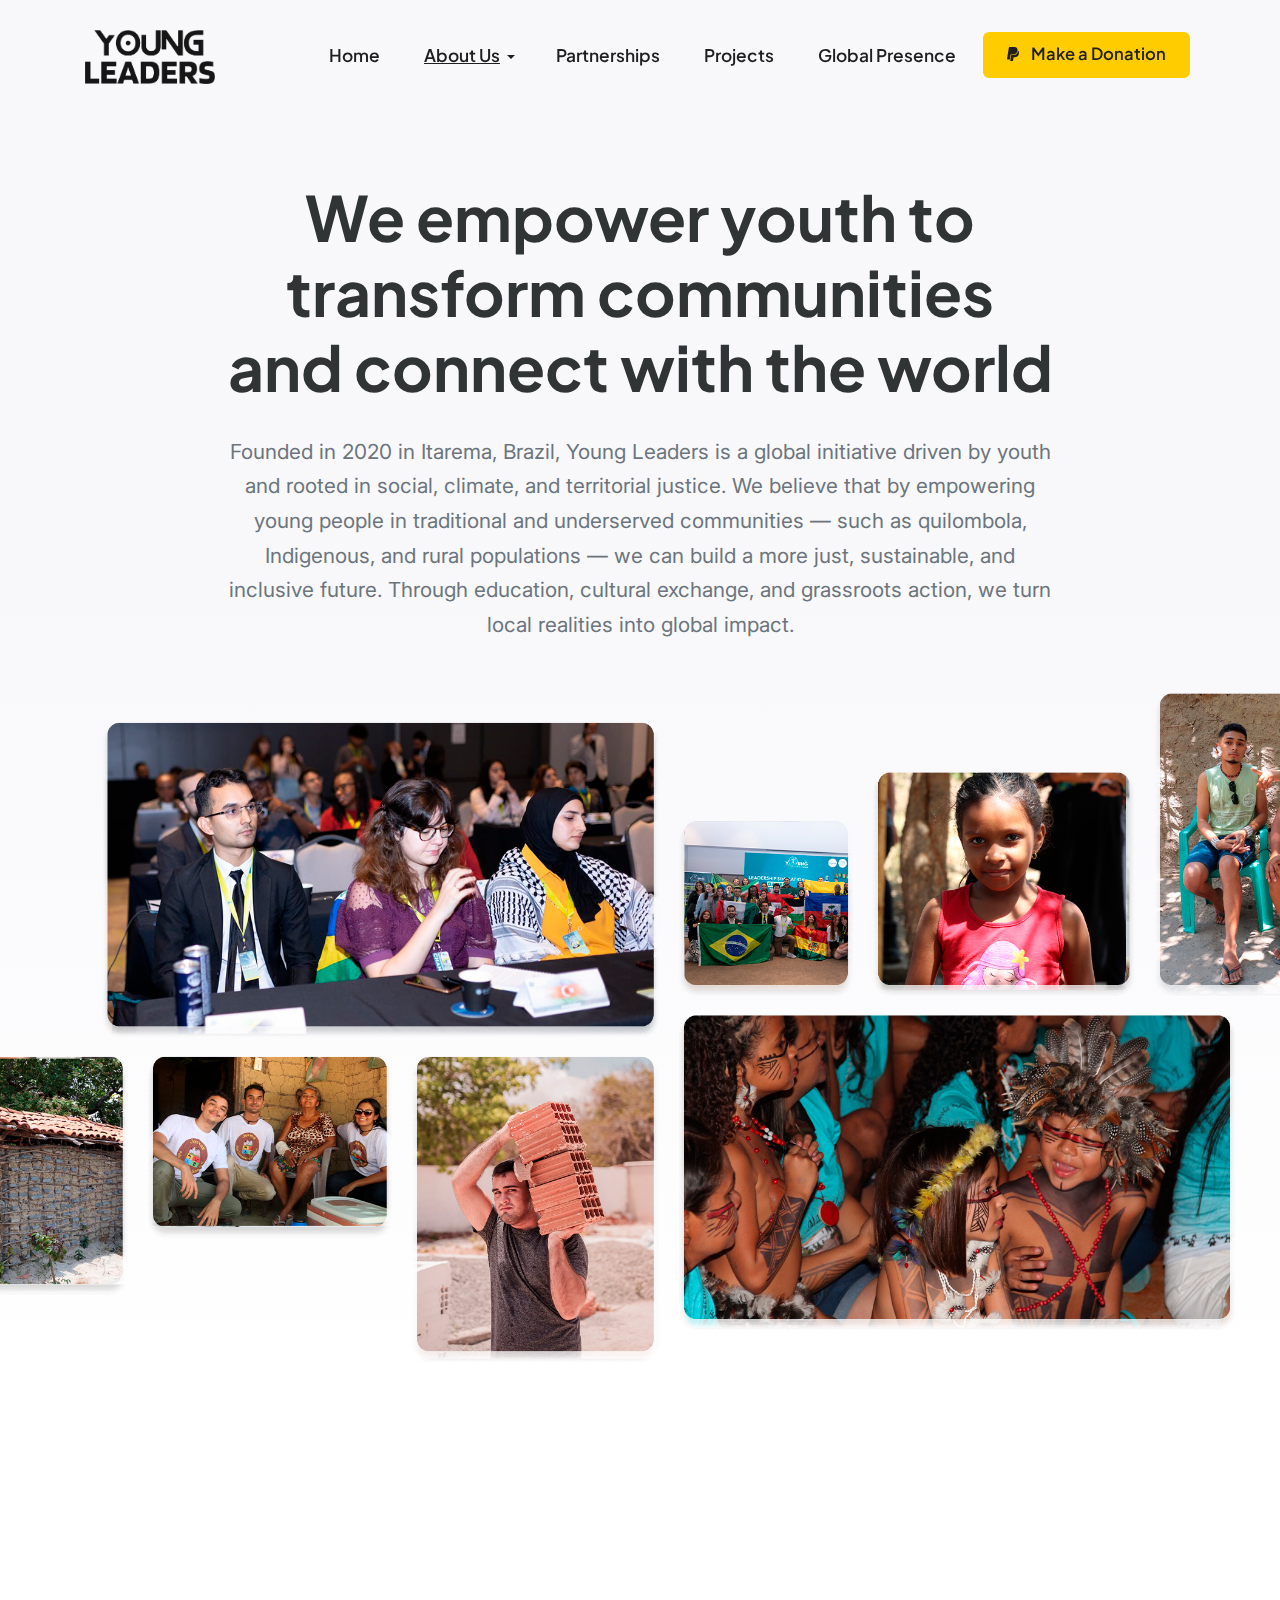
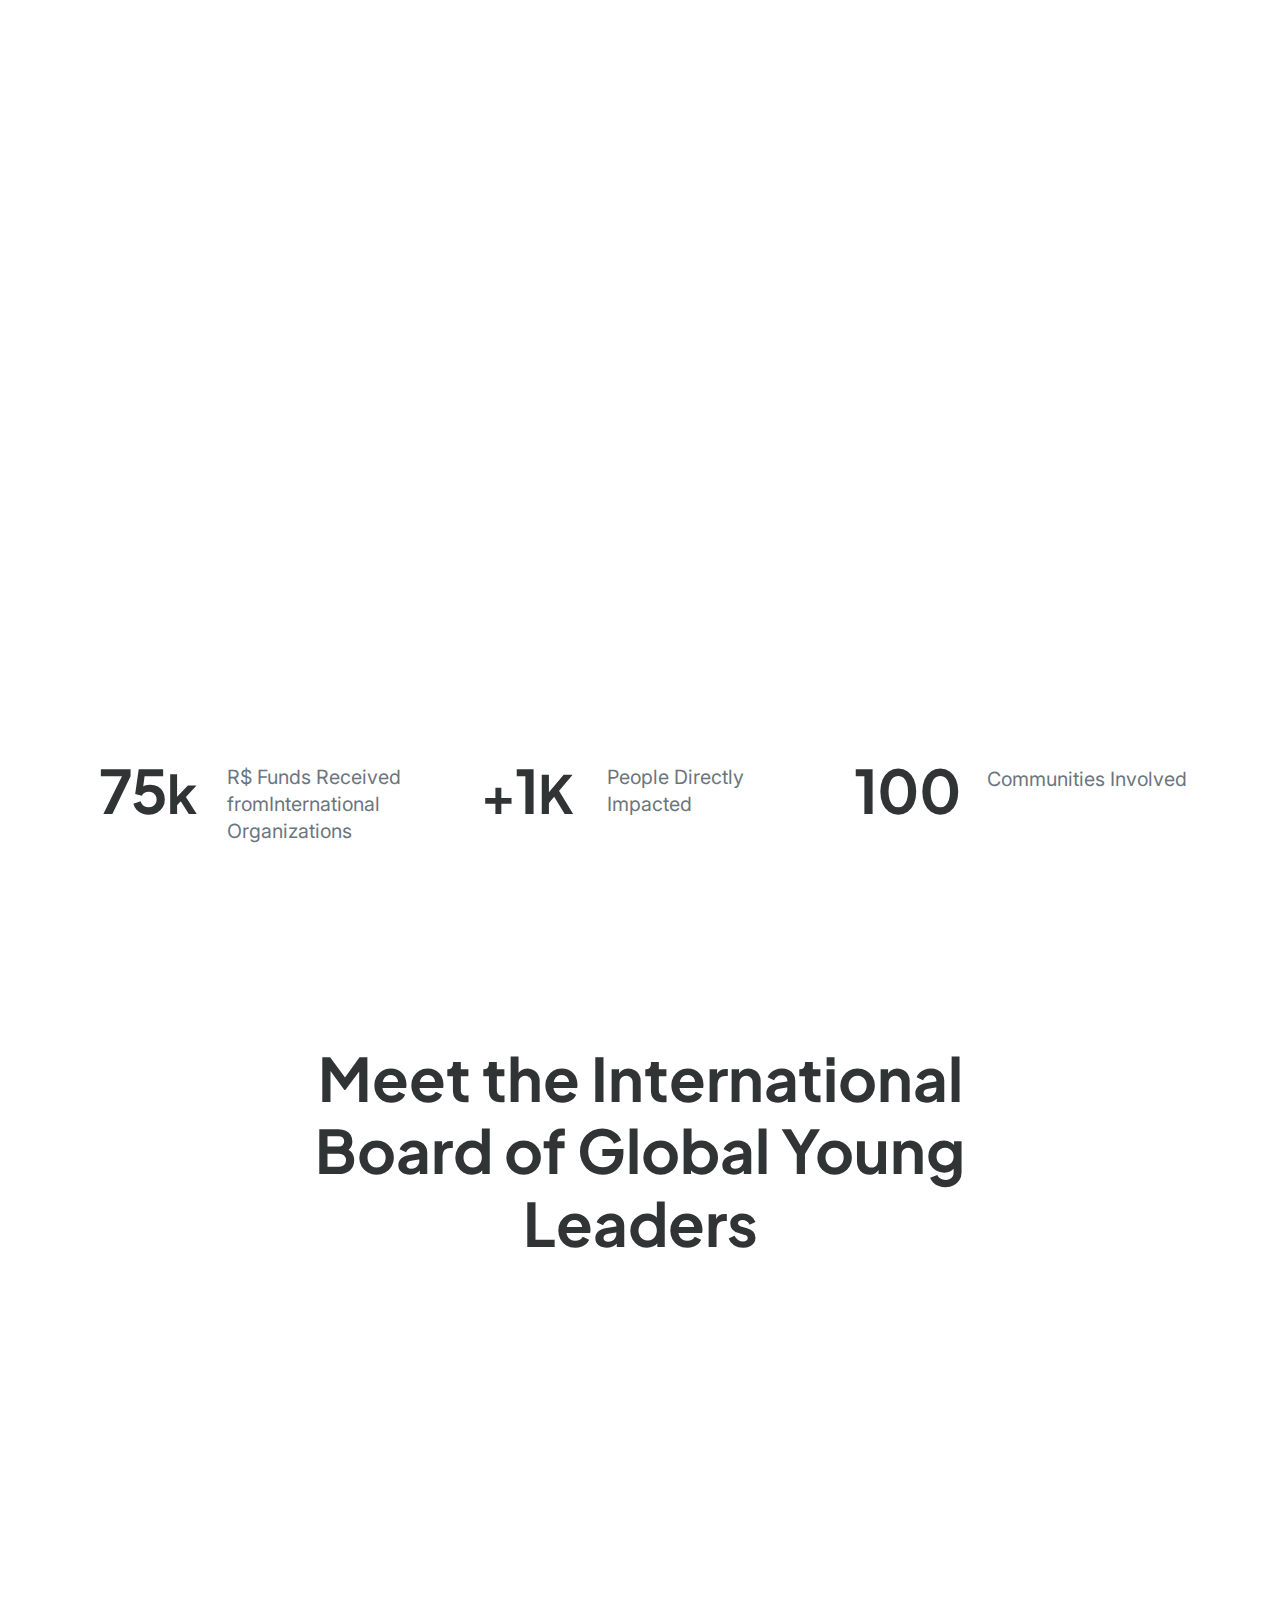
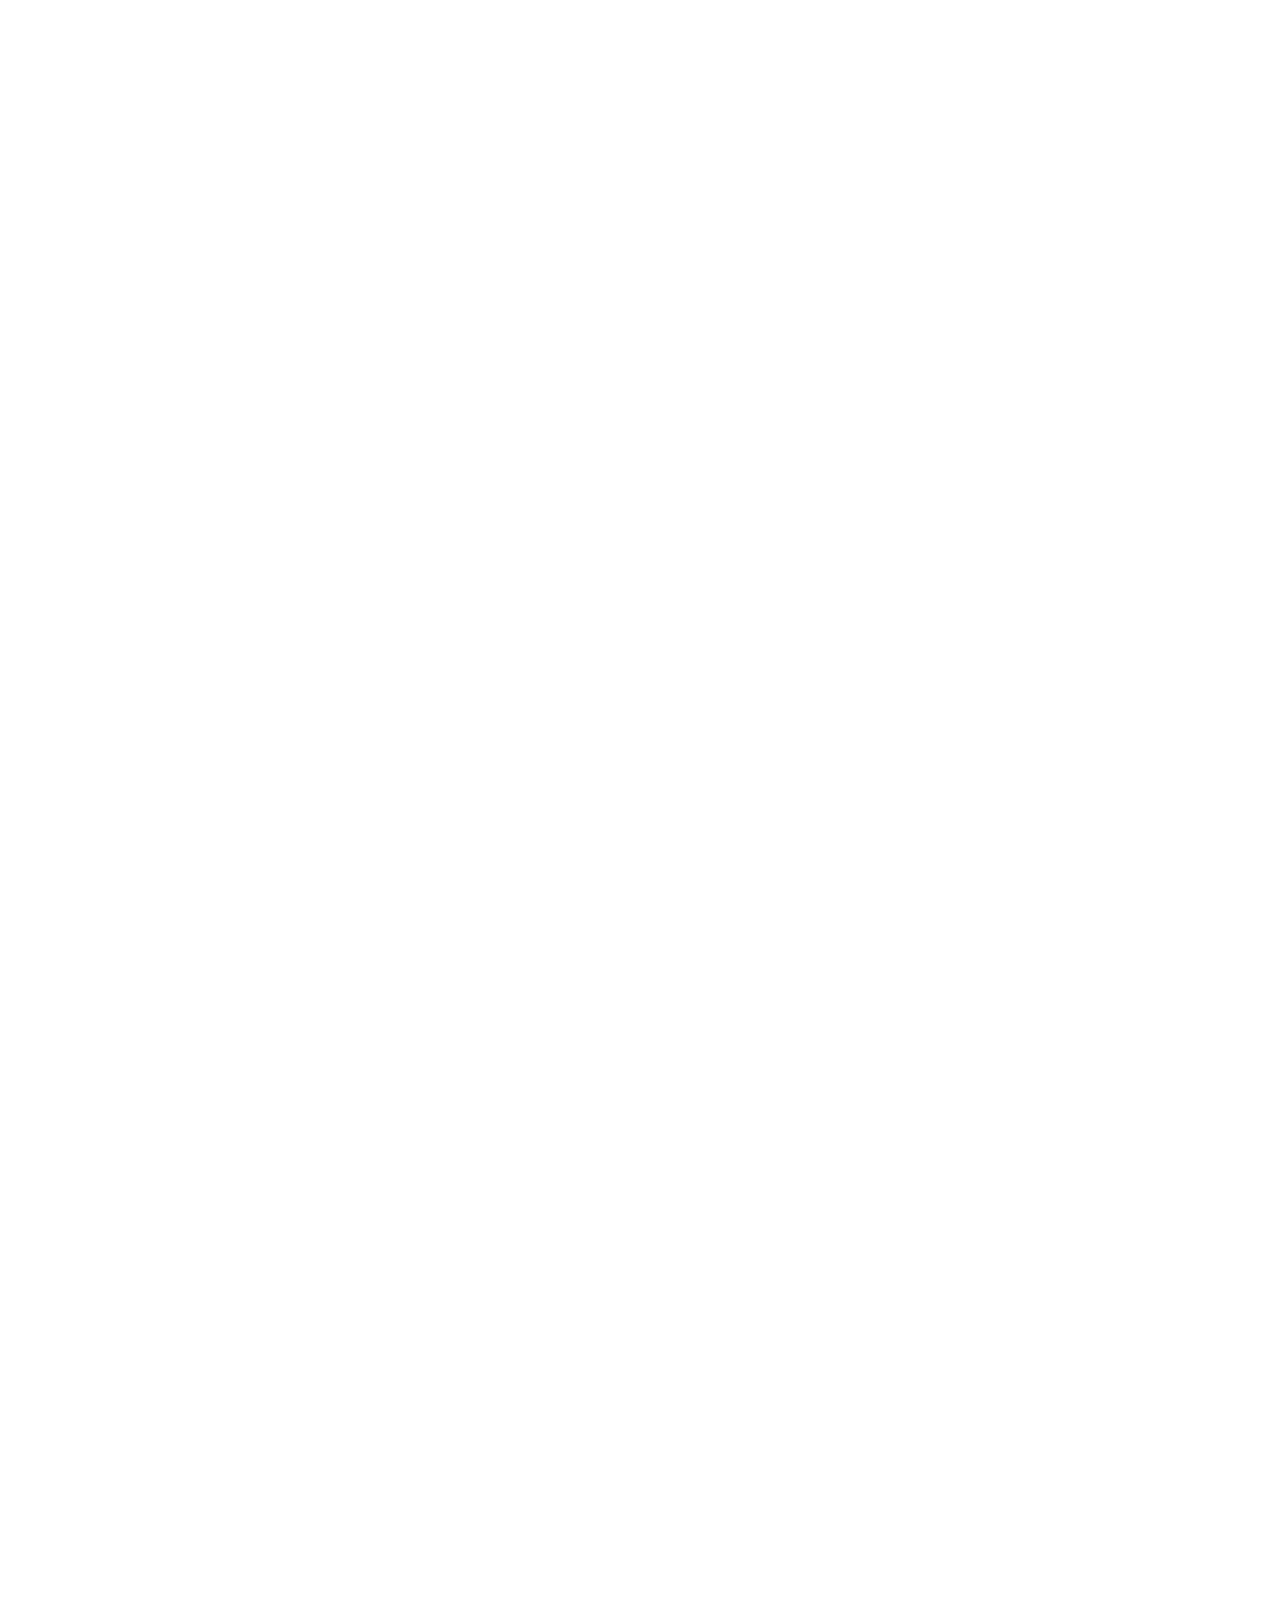
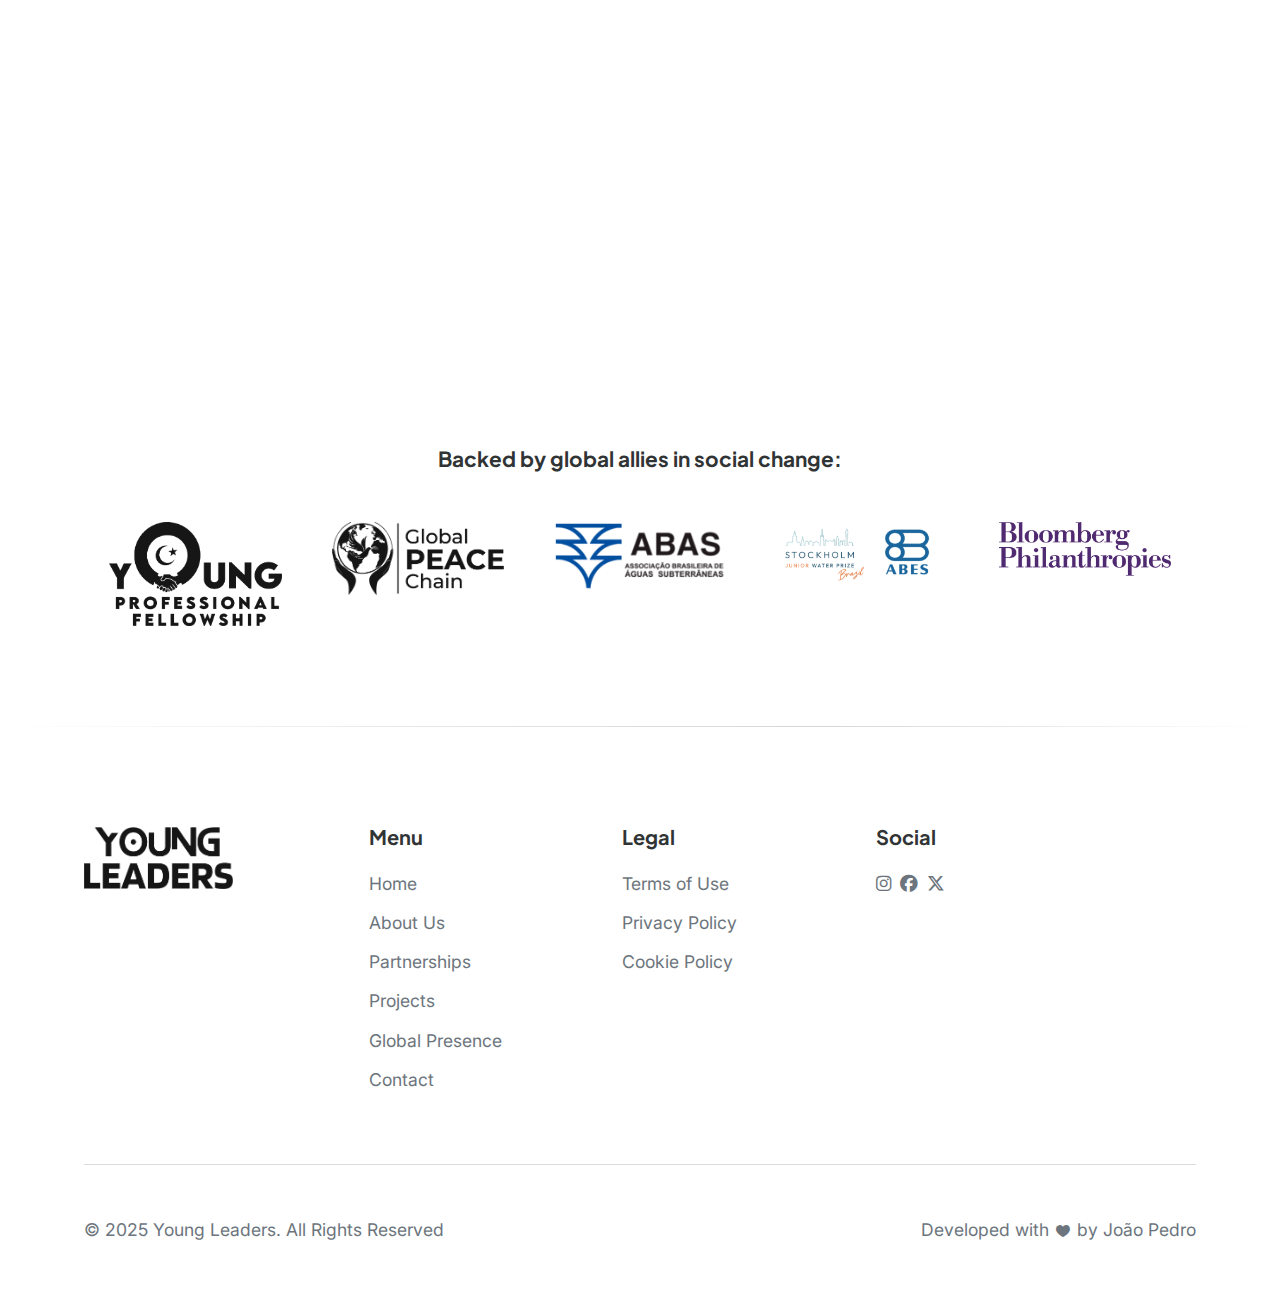
<file: about.html>
<!doctype html>
<html lang="en">



	<head>

		<meta charset="utf-8">
		<meta http-equiv="X-UA-Compatible" content="IE=edge">
		<meta name="author" content="DSAThemes">	
		<meta name="description" content="Young Leaders - Social Project (Brazil, USA & China)">
		<meta name="keywords" content="Young Leaders, Social Project, Ong, Brazil, Ceará">	
		<meta name="viewport" content="width=device-width, initial-scale=1">

		<!-- SITE TITLE -->
		<title>Young Leaders - Social Project (Brazil, USA & China)</title>

		<!-- FAVICON AND TOUCH ICONS -->
		<link rel="shortcut icon" href="images/symbol-young-leaders-black.png" type="image/x-icon">
		<link rel="icon" href="images/symbol-young-leaders-black.png" type="image/x-icon">
		<link rel="apple-touch-icon" sizes="152x152" href="images/symbol-young-leaders-black.png">
		<link rel="apple-touch-icon" sizes="120x120" href="images/symbol-young-leaders-black.png">
		<link rel="apple-touch-icon" sizes="76x76" href="images/symbol-young-leaders-black.png">
		<link rel="apple-touch-icon" href="images/symbol-young-leaders-black.png">
		<link rel="icon" href="images/symbol-young-leaders-black.png" type="image/x-icon">

		<!-- GOOGLE FONTS -->
		<link href="https://fonts.googleapis.com/css2?family=Inter:wght@300;400;500;600;700&amp;display=swap" rel="stylesheet">
		<link href="https://fonts.googleapis.com/css2?family=Plus+Jakarta+Sans:wght@500;600;700&amp;display=swap" rel="stylesheet">

		<!-- BOOTSTRAP CSS -->
		<link href="css/bootstrap.min.css" rel="stylesheet">
				
		<!-- FONT ICONS -->
		<link href="css/flaticon.css" rel="stylesheet">
    <link rel="stylesheet" href="https://cdnjs.cloudflare.com/ajax/libs/font-awesome/6.7.2/css/all.min.css" />

		<!-- PLUGINS STYLESHEET -->
		<link href="css/menu.css" rel="stylesheet">	
		<link id="effect" href="css/dropdown-effects/fade-down.css" media="all" rel="stylesheet">
		<link href="css/magnific-popup.css" rel="stylesheet">	
		<link href="css/owl.carousel.min.css" rel="stylesheet">
		<link href="css/owl.theme.default.min.css" rel="stylesheet">
		<link href="css/lunar.css" rel="stylesheet">

		<!-- ON SCROLL ANIMATION -->
		<link href="css/animate.css" rel="stylesheet">

		<!-- TEMPLATE CSS -->
		<link href="css/blue-theme.css" rel="stylesheet">
		
		<!-- RESPONSIVE CSS -->
		<link href="css/responsive.css" rel="stylesheet">

	</head>



	<body> 




		<!-- PRELOADER SPINNER
		============================================= -->	
		<div id="loading" class="loading--theme">
			<div id="loading-center">
				<span class="loader"><span class="loader-inner"></span></span>
			</div>
		</div>




		<!-- PAGE CONTENT
		============================================= -->	
		<div id="page" class="page">




			<!-- HEADER
			============================================= -->
			<header id="header" class="tra-menu navbar-dark white-scroll">
				<div class="header-wrapper">

					<!-- MOBILE HEADER -->
				    <div class="wsmobileheader clearfix">	  	
				    	<span class="smllogo">
				    		<a href="#home"><img src="images/logo-yl-black.png" alt="mobile-logo"></a>
				    	</span>
				    	<a id="wsnavtoggle" class="wsanimated-arrow"><span></span></a>	
				 	</div>

				 	<!-- NAVIGATION MENU -->
				  	<div class="wsmainfull menu clearfix">
	    				<div class="wsmainwp clearfix">


	    					<!-- HEADER BLACK LOGO -->
	    					<div class="desktoplogo">
	    						<a href="#home" class="logo-black"><img src="images/logo-yl-black.png" alt="logo"></a>
	    					</div>


	    					<!-- MAIN MENU -->
	      					<nav class="wsmenu clearfix">
	        					<ul class="wsmenu-list nav-theme">

								    <!-- SIMPLE NAVIGATION LINK -->
							    	<li class="nl-simple" aria-haspopup="true">
							    		<a href="index.html" class="h-link">Home</a>
							    	</li>


										<!-- ABOUT & GALLERY -->
						        <li aria-haspopup="true" class="lang mobile-last-link">
											<a href="#" class="h-link" style="text-decoration: underline;">About Us<span class="wsarrow"></span></a>
											<ul class="sub-menu">
												<li aria-haspopup="true"><a href="about.html" style="text-decoration: underline;">About Us</a></li>
												<li aria-haspopup="true"><a href="gallery.html">Gallery</a></li>
                        <li aria-haspopup="true"><a href="contact.html">Contact</a></li>
											</ul>
								    </li>


							    	<!-- SIMPLE NAVIGATION LINK -->
							    	<li class="nl-simple" aria-haspopup="true">
							    		<a href="partnerships.html" class="h-link">Partnerships</a>
							    	</li>


							    	<!-- SIMPLE NAVIGATION LINK -->
							    	<li class="nl-simple" aria-haspopup="true">
							    		<a href="projects.html" class="h-link">Projects</a>
							    	</li>

							    	<!-- SIMPLE NAVIGATION LINK -->
							    	<li class="nl-simple" aria-haspopup="true">
							    		<a href="global-presence.html" class="h-link">Global Presence</a>
							    	</li>


							    	<!-- LANG SELECT -->
						          	<!-- <li aria-haspopup="true" class="lang mobile-last-link">
						          		<a href="#" class="h-link">En <span class="wsarrow"></span></a>
	            						<ul class="sub-menu">
	            							<li aria-haspopup="true"><a href="#">Deutch</a></li>
	            							<li aria-haspopup="true"><a href="#">Español</a></li>
	            							<li aria-haspopup="true"><a href="#">Français</a></li>
	            							<li aria-haspopup="true"><a href="#">Italiano</a></li>
	            							<li aria-haspopup="true"><a href="#">简体中文</a></li>	
						           		</ul>
								    </li> -->


											<!-- GET STARTED BUTTON -->
											<li class="nl-simple" aria-haspopup="true">
												<a href="https://ko-fi.com/youngleadersfoundation" class="btn r-06 btn--theme hover--tra-coal last-link" target="_blank" rel="noopener"><i class="fa-brands fa-paypal"></i>Make a Donation</a>
											</li>

	        					</ul>
	        				</nav>	<!-- END MAIN MENU -->


	    				</div>
	    			</div>	<!-- END NAVIGATION MENU -->


				</div>     <!-- End header-wrapper -->
			</header>	<!-- END HEADER -->




			<!-- ABOUT-1
			============================================= -->
			<section id="about-1" class="gr--snow inner-page-hero about-section division">


				<!-- ABOUT-1 TITLE -->
				<div class="container">
					<div class="row justify-content-center">
						<div class="col-md-10 col-xl-9">
							<div class="about-1-title">

                <!-- Title -->	
                <h2 class="h2-title">We empower youth to transform communities and connect with the world</h2>	

                <!-- Text -->
                <p class="p-lg">
                Founded in 2020 in Itarema, Brazil, Young Leaders is a global initiative driven by youth and rooted in social, climate, and territorial justice. 
                We believe that by empowering young people in traditional and underserved communities — such as quilombola, Indigenous, and rural populations — we can build a more just, sustainable, and inclusive future.  
                Through education, cultural exchange, and grassroots action, we turn local realities into global impact.
                </p>


							</div>
						</div>
					</div>   <!-- End row -->	
				</div>   <!-- END ABOUT-1 TITLE -->	


				<!-- ABOUT-1 IMAGE -->
				<div class="container-fluid">
					<div class="row">
						<div class="col">
							<div class="about-1-img">
								<img class="img-fluid" src="images/about.png" alt="about-image">
							</div>
						</div>
					</div>  <!-- End row -->	
				</div>	<!-- END ABOUT-1 IMAGE -->


			</section>	<!-- END ABOUT-1 -->


			<!-- TEXT CONTENT MISSION AND VISION
			============================================= -->
			<section class="pt-100 ct-01 content-section division" id="mission">
				<div class="container">
					<div class="row d-flex align-items-center">


						<!-- IMAGE BLOCK -->
						<div class="col-md-6">
							<div class="img-block left-column wow animate__animated animate__fadeInRight">
								<img class="img-fluid mb-3" src="images/gallery/young-leaders-17.jpg" alt="content-image" style="border-radius: 12px;">
								<img class="img-fluid" src="images/gallery/young-leaders-21.jpg" alt="content-image" style="border-radius: 12px;">
							</div>
						</div>


						<!-- TEXT BLOCK -->	
						<div class="col-md-6">
							<div class="txt-block right-column wow animate__animated animate__fadeInLeft">


								<!-- TEXT BOX -->	
								<div class="txt-box">

									<!-- Title -->	
									<h5 class="h5-lg">Our Vision</h5>

									<!-- Text -->	
									<p>To build a global community of purpose-driven youth, capable of transforming local realities while engaging with the world’s most pressing challenges. We aim to be a leading network in developing young leaders who connect their roots to global agendas, promoting equity, sustainability, social innovation, and collaboration across cultures and territories.

									</p>

								</div>	<!-- END TEXT BOX -->


								<!-- TEXT BOX -->	
								<div class="txt-box">

									<!-- Title -->	
									<h5 class="h5-lg">Mission</h5>

									<!-- Text -->	
									<ul class="simple-list">

										<li class="list-item">
											<p>Develop conscious, collaborative global leaders committed to social transformation</p>
										</li>

										<li class="list-item">
											<p>Connect youth from Brazil, China, the United States, Europe, Africa, and around the world through educational and cultural experiences.</p>
										</li>

										<li class="list-item">
											<p>Strengthen youth leadership in their own communities by promoting action in education, sustainability, health, and climate justice.</p>
										</li>

										<li class="list-item">
											<p>Build bridges between local knowledge and global agendas, expanding access to training and international exchange opportunities.</p>
										</li>

										<li class="list-item">
											<p class="mb-0">Inspire a generation that transforms realities with purpose, empathy, and lasting impact.</p>
										</li>

									</ul>

								</div>	<!-- END TEXT BOX -->	
								

							</div>
						</div>	<!-- END TEXT BLOCK -->	


					</div>    <!-- End row -->
				</div>	   <!-- End container -->
			</section>	<!-- END TEXT CONTENT -->


			<!-- STATISTIC-1
			============================================= -->
			<div id="statistic-1" class="py-100 statistic-section division">
				<div class="container">


					<!-- STATISTIC-1 WRAPPER -->
					<div class="statistic-1-wrapper">
						<div class="row justify-content-md-center row-cols-1 row-cols-md-3">


							<!-- STATISTIC BLOCK #1 -->
							<div class="col">							
								<div id="sb-1-1" class="animate__animated animate__fadeInUp">
									<div class="statistic-block">	

										<!-- Digit -->
										<div class="statistic-block-digit text-center">
											<h2 class="h2-xl statistic-number">
												<span class="count-element">75</span><small>k</small>
											</h2>
										</div>

										<!-- Text -->
										<div class="statistic-block-txt color--grey">
											<p class="p-md">R$ Funds Received fromInternational Organizations</p>
										</div>

									</div>
								</div>								
							</div>	<!-- END STATISTIC BLOCK #1 -->


							<!-- STATISTIC BLOCK #2 -->
							<div class="col">							
								<div id="sb-1-2" class="animate__animated animate__fadeInUp">
									<div class="statistic-block">		

										<!-- Digit -->
										<div class="statistic-block-digit text-center">
											<h2 class="h2-xl statistic-number">
												<small>+</small><span class="count-element">1</span><small>K</small>
											</h2>
										</div>

										<!-- Text -->
										<div class="statistic-block-txt color--grey">
											<p class="p-md">People Directly Impacted</p>
										</div>

									</div>
								</div>								
							</div>	<!-- END STATISTIC BLOCK #2 -->


							<!-- STATISTIC BLOCK #3 -->
							<div class="col">							
								<div id="sb-1-3" class="animate__animated animate__fadeInUp">
									<div class="statistic-block">		

										<!-- Digit -->
										<div class="statistic-block-digit text-center">
											<h2 class="h2-xl statistic-number">
												<span class="count-element">100</span>
											</h2>
										</div>

										<!-- Text -->
										<div class="statistic-block-txt color--grey">
											<p class="p-md">Communities Involved</p>
										</div>

									</div>
								</div>								
							</div>	<!-- END STATISTIC BLOCK #3 -->


						</div>  <!-- End row -->
					</div>	<!-- END STATISTIC-1 WRAPPER -->


				</div>	 <!-- End container -->		
			</div>	 <!-- END STATISTIC-1 -->


				<!-- BOX CONTENT - BEATRICE DE SALLES
				============================================= -->
				<section class="pt-100 bc-01 ws-wrapper content-section">
					<div class="container">
						
						<!-- SECTION TITLE -->	
						<div class="row justify-content-center">	
							<div class="col-md-9">
								<div class="section-title mb-70">		

									<!-- Title -->	
									<h2 class="h2-xl">Meet the International Board of Global Young Leaders</h2>

									<!-- Text -->	
									<!-- <p class="p-xl">We build bridges across continents, empowering youth through cultural exchange, education, and sustainable development</p> -->
										
								</div>	
							</div>
						</div>
						<div class="bc-01-wrapper r-16">
							<div class="section-overlay bg--fixed">
								<div class="row d-flex align-items-center">

									<!-- IMAGE BLOCK -->
									<div class="col-md-6">
										<div class="img-block left-column wow animate__animated animate__fadeInRight">
											<img class="img-fluid rounded" src="images/beatrice.png" alt="Beatrice de Salles">
										</div>
									</div>

									<!-- TEXT BLOCK -->  
									<div class="col-md-6">
										<div class="txt-block right-column wow animate__animated animate__fadeInLeft">

											<!-- Section ID -->  
											<span class="section-id">International Leadership</span>

											<!-- Title -->  
											<h2>Beatrice de Salles</h2>
											<p class="text-muted"><strong>CEO & Director (USA & Canada & Asia)</strong></p>
                      <ul class="foo-links clearfix d-flex gap-3">
                        <!-- <li><p><a href="terms.html"><i class="fa-brands fa-linkedin"></i></a></p></li>					 -->
                        <li><p><a href="mailto:biadesalles@yahoo.com" target="_blank"><i class="fa-solid fa-envelope me-2 mb-3"></i>biadesalles@yahoo.com</a></p></li>												
                      </ul>

											<!-- Text -->  
                      <p>Director of Global Young Leaders in the USA and Asia.
                      Serves as an Academic Advisor, Peace Ambassador, and Multilingual Translator/Interpreter with expertise in Global Affairs, International Relations, and Diplomacy. With a passport stamped with over 100 countries, her work bridges continents, celebrates cultural heritage, and empowers communities through Languages & Legacy.</p>

                      <p>Beatrice serves on the board of the United Nations Commission on the Status of Women, UNA, World Affairs Council, Global CSR Foundation, African Views, and Humanitarian Coalition. She is also the California Chair for WEF-G100 in Business & Network and is a Global Advisory Council for UNESCO Culture & Heritage & Contributor on Intercultural Competences as a Global Published Journalist.</p>

                      <p>She coordinates initiatives across Europe, including France, Italy, the UK, Poland, the Netherlands, Switzerland, Malta, Spain, and Turkey, promoting youth leadership and cross-cultural exchange.</p>

										</div>
									</div>  <!-- END TEXT BLOCK -->  

								</div>   <!-- End row -->  
							</div>    <!-- End section overlay -->  
						</div>    <!-- End content wrapper -->
					</div>     <!-- End container -->  
				</section>  <!-- END BOX CONTENT -->


				<!-- BOX CONTENT - DANIEL RUBENS
				============================================= -->
				<section class="bc-01 ws-wrapper content-section">
					<div class="container">
						<div class="bc-01-wrapper r-16">
							<div class="section-overlay bg--fixed">
								<div class="row d-flex align-items-center flex-row-reverse">

									<!-- IMAGE BLOCK -->
									<div class="col-md-6">
										<div class="img-block right-column wow animate__animated animate__fadeInLeft">
											<img class="img-fluid rounded" src="images/daniel-rubens.png" alt="Daniel Rubens">
										</div>
									</div>

									<!-- TEXT BLOCK -->  
									<div class="col-md-6">
										<div class="txt-block left-column wow animate__animated animate__fadeInRight">

											<!-- Section ID -->  
											<span class="section-id">Founding Leadership</span>

											<!-- Title -->  
											<h2>Daniel Rubens</h2>
											<p class="text-muted"><strong>Founder & President (Brazil & LATAM)</strong></p>
                      <ul class="foo-links clearfix d-flex gap-3">
                        <li><p><a href="terms.html"><i class="fa-brands fa-linkedin"></i></a></p></li>								
                        <li><p><a href="terms.html"><i class="fa-solid fa-envelope"></i></a></p></li>												
                      </ul>

											<!-- Text -->  
                      <p>Founder of Global Young Leaders in Brazil. Legal Advisor at Grupo Serpa, a transnational export and import conglomerate operating in Brazil, United States, and China. Law student at Faculdade Luciano Feijão, with international experience through an academic exchange at the Polytechnic Institute of Bragança, in Portugal.</p>

                      <p>Daniel serves as Event Coordinator for the Young Professional Fellowship Brazil, promoting leadership and international cooperation initiatives. Daniel was chosen as a high achiever and young leader inspiration. He supports socially responsible projects in LATAM & Brazil. He has been collaborating with many international and local humanitarian organizations.</p>

                      <p>His work also extends across Latin America and Central America - including Mexico and Portugal - where he helps strengthen youth engagement and cross-border partnerships.</p>

										</div>
									</div>  <!-- END TEXT BLOCK -->  

								</div>   <!-- End row -->  
							</div>    <!-- End section overlay -->  
						</div>    <!-- End content wrapper -->
					</div>     <!-- End container -->  
				</section>  <!-- END BOX CONTENT -->


			<!-- BRANDS-1
			============================================= -->
			<div id="brands-1" class="py-100 brands-section">
				<div class="container">	


					<!-- BRANDS TITLE -->
					<div class="row justify-content-center">	
						<div class="col-md-10 col-lg-9">
							<div class="brands-title">
								<h6 class="h6-md">Backed by global allies in social change:</h6>
							</div>
						</div>
					</div>


					<!-- BRANDS CAROUSEL -->			
					<div class="row">
						<div class="col text-center">	
							<div class="owl-carousel brands-carousel-5">
												
								<!-- BRAND LOGO IMAGE -->
								<div class="brand-logo">
									<a href="https://youngprofessionalfellowship.org/"><img class="img-fluid" src="images/partners/partner-01.png" alt="brand-logo" width="150" height="200"></a>
								</div>

								<!-- BRAND LOGO IMAGE -->
								<div class="brand-logo">
									<a href="https://globalpeacechain.org/"><img class="img-fluid" src="images/partners/partner-02.png" alt="brand-logo" width="150" height="200"></a>
								</div>

								<!-- BRAND LOGO IMAGE -->
								<div class="brand-logo">
									<a href="https://www.abas.org/"><img class="img-fluid" src="images/partners/partner-03.png" alt="brand-logo" width="150" height="200"></a>
								</div>

								<!-- BRAND LOGO IMAGE -->
								<div class="brand-logo">
									<a href="https://sjwp.com.br/"><img class="img-fluid" src="images/partners/partner-04.png" alt="brand-logo" width="150" height="200"></a>
								</div>

								<!-- BRAND LOGO IMAGE -->
								<div class="brand-logo">
									<a href="https://www.bloomberg.org/"><img class="img-fluid" src="images/partners/partner-05.png" alt="brand-logo" width="150" height="200"></a>
								</div>

								<!-- BRAND LOGO IMAGE -->
								<div class="brand-logo">
									<a href="https://www.brazilcham.se/"><img class="img-fluid" src="images/partners/partner-06.png" alt="brand-logo" width="150" height="200"></a>
								</div>

							</div>	
						</div>
					</div>  <!-- END BRANDS CAROUSEL -->


				</div>	<!-- End container -->
			</div>	<!-- END BRANDS-1 -->


			<!-- DIVIDER LINE -->
			<hr class="divider">


			<!-- FOOTER-6
			============================================= -->
			<footer id="footer-6" class="pt-100 footer">
				<div class="container">

					<!-- FOOTER CONTENT -->
					<div class="row">

						<!-- FOOTER LOGO -->
						<div class="col-lg-3">
							<div class="footer-info">
								<img class="footer-logo" src="images/logo-yl-black.png" alt="footer-logo" width="50">
							</div>	
						</div>	

						<!-- FOOTER LINKS -->
						<div class="col-md-8 col-lg-8">
							<div class='row footer-links clearfix'>

								<!-- FOOTER LINKS #1 -->
							 	<div class="col-md-4">
							 		<div class="fl-1">
							 		
								 		<!-- Title -->
								        <h6 class="d-title">Menu</h6>
									    <h6 class="m-title">Menu</h6>

									    <!-- Links -->
								     	<ul class="foo-links clearfix">
											<li><p><a href="index.html">Home</a></p></li>
											<li><p><a href="about.html">About Us</a></p></li>
											<li><p><a href="partnerships.html">Partnerships</a></p></li>							
											<li><p><a href="projects.html">Projects</a></p></li>							
											<li><p><a href="global-presence.html">Global Presence</a></p></li>
                      <li><p><a href="contact.html">Contact</a></p></li>						
										</ul>

									</div>
							    </div>	<!-- END FOOTER LINKS #1 -->

							  <!-- FOOTER LINKS #3 -->
							 	<div class="col-md-4">
							 		<div class="fl-3">

								 		<!-- Title -->
								        <h6 class="d-title">Legal</h6>
									    <h6 class="m-title">Legal</h6>

									    <!-- Links -->
								     	<ul class="foo-links clearfix">
											<li><p><a href="terms.html">Terms of Use</a></p></li>									
											<li><p><a href="privacy.html">Privacy Policy</a></p></li>
											<li><p><a href="cookies.html">Cookie Policy</a></p></li>		
										</ul>

									</div>
							  </div>	<!-- END FOOTER LINKS #3 -->

							  <!-- FOOTER LINKS #3 -->
							 	<div class="col-md-4">
							 		<div class="fl-3">

								 		<!-- Title -->
								      <h6 class="d-title">Social</h6>
									    <h6 class="m-title">Social</h6>

									    <!-- Links -->
								     	<ul class="foo-links clearfix d-flex gap-2">
											<li><p><a href="terms.html"><i class="fa-brands fa-instagram"></i></a></p></li>								
											<li><p><a href="terms.html"><i class="fa-brands fa-facebook"></i></a></p></li>								
											<li><p><a href="terms.html"><i class="fa-brands fa-x-twitter"></i></a></p></li>								
										</ul>

									</div>
							  </div>	<!-- END FOOTER LINKS #3 -->


							</div>
						</div>	<!-- END FOOTER LINKS -->


					</div>	<!-- END FOOTER CONTENT -->


					<hr>	<!-- FOOTER DIVIDER LINE -->	


					<!-- BOTTOM FOOTER -->
					<div class="bottom-footer">
						<div class="row row-cols-1 row-cols-md-2 d-flex align-items-center">


							<!-- FOOTER COPYRIGHT -->
							<div class="col">
								<div class="footer-copyright"><p class="p-sm">&copy; 2025 Young Leaders. <span>All Rights Reserved</span></p></div>
							</div>


							<!-- FOOTER SECONDARY LINK -->
							<div class="col">
								<div class="bottom-secondary-link ico-15 text-end">
									<p class="p-sm"><a href="https://joao-pedro-dev.vercel.app/">Developed with
										<span class="flaticon-heart"></span> by João Pedro</a>
									</p>
								</div>
							</div>


						</div>  <!-- End row -->
					</div>	<!-- END BOTTOM FOOTER -->


				</div>     <!-- End container -->	
			</footer>   <!-- END FOOTER-6 -->


		</div>	<!-- END PAGE CONTENT -->	




		<!-- EXTERNAL SCRIPTS
		============================================= -->	
		<script src="js/jquery-3.7.1.min.js"></script>
		<script src="js/bootstrap.min.js"></script>	
		<script src="js/modernizr.custom.js"></script>
		<script src="js/jquery.easing.min.js"></script>
		<script src="js/jquery.appear.js"></script>
		<script src="js/menu.js"></script>
		<script src="js/owl.carousel.min.js"></script>
		<script src="js/imagesloaded.pkgd.min.js"></script>
		<script src="js/isotope.pkgd.min.js"></script>
		<script src="js/pricing-toggle.js"></script>
		<script src="js/jquery.magnific-popup.min.js"></script>
		<script src="js/request-form.js"></script>	
		<script src="js/jquery.validate.min.js"></script>
		<script src="js/jquery.ajaxchimp.min.js"></script>	
		<script src="js/popper.min.js"></script>
		<script src="js/lunar.js"></script>
		<script src="js/wow.js"></script>
		<script src="js/cookies-message.js"></script>
		
		<!-- Custom Script -->		
		<script src="js/custom.js"></script>	

		
	</body> 

</html>
</file>
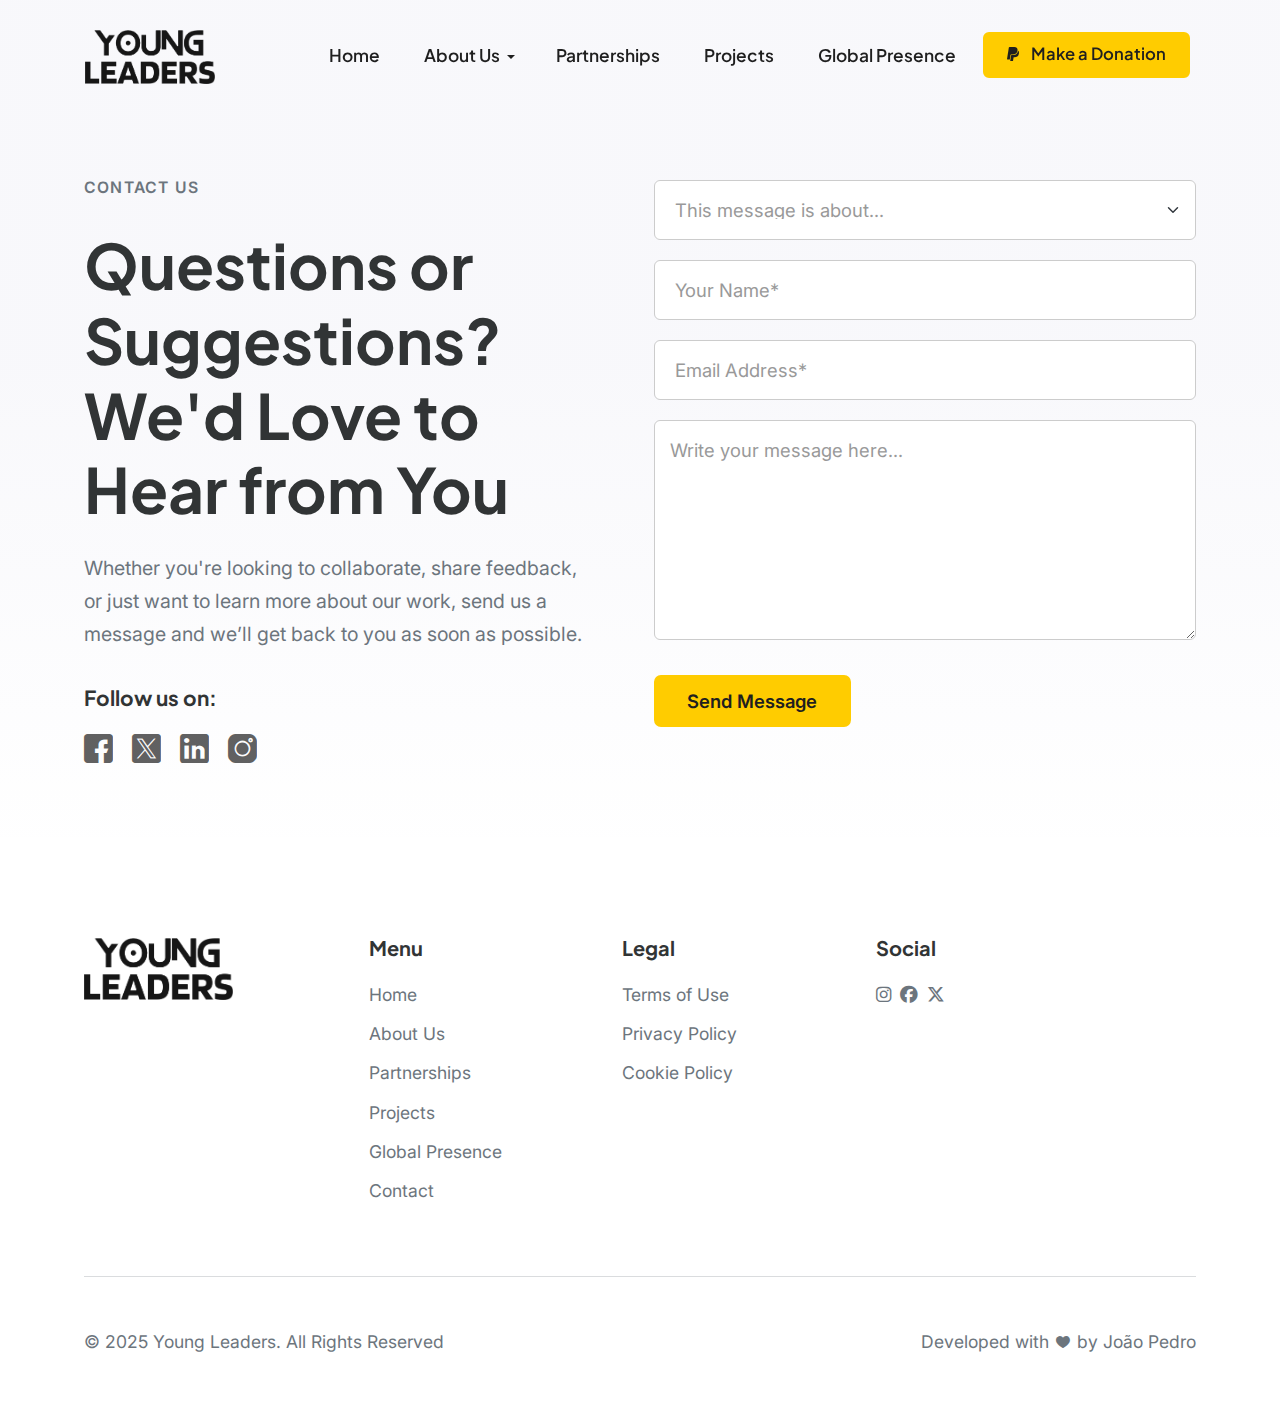
<file: contact.html>
<!doctype html>
<html lang="en">

	<head>

		<meta charset="utf-8">
		<meta http-equiv="X-UA-Compatible" content="IE=edge">
		<meta name="author" content="DSAThemes">	
		<meta name="description" content="Young Leaders - Social Project (Brazil, USA & China)">
		<meta name="keywords" content="Young Leaders, Social Project, Ong, Brazil, Ceará">	
		<meta name="viewport" content="width=device-width, initial-scale=1">

		<!-- SITE TITLE -->
		<title>Young Leaders - Social Project (Brazil, USA & China)</title>

		<!-- FAVICON AND TOUCH ICONS -->
		<link rel="shortcut icon" href="images/symbol-young-leaders-black.png" type="image/x-icon">
		<link rel="icon" href="images/symbol-young-leaders-black.png" type="image/x-icon">
		<link rel="apple-touch-icon" sizes="152x152" href="images/symbol-young-leaders-black.png">
		<link rel="apple-touch-icon" sizes="120x120" href="images/symbol-young-leaders-black.png">
		<link rel="apple-touch-icon" sizes="76x76" href="images/symbol-young-leaders-black.png">
		<link rel="apple-touch-icon" href="images/symbol-young-leaders-black.png">
		<link rel="icon" href="images/symbol-young-leaders-black.png" type="image/x-icon">

		<!-- GOOGLE FONTS -->
		<link href="https://fonts.googleapis.com/css2?family=Inter:wght@300;400;500;600;700&amp;display=swap" rel="stylesheet">
		<link href="https://fonts.googleapis.com/css2?family=Plus+Jakarta+Sans:wght@500;600;700&amp;display=swap" rel="stylesheet">

		<!-- BOOTSTRAP CSS -->
		<link href="css/bootstrap.min.css" rel="stylesheet">
				
		<!-- FONT ICONS -->
		<link href="css/flaticon.css" rel="stylesheet">
    <link rel="stylesheet" href="https://cdnjs.cloudflare.com/ajax/libs/font-awesome/6.7.2/css/all.min.css" />

		<!-- PLUGINS STYLESHEET -->
		<link href="css/menu.css" rel="stylesheet">	
		<link id="effect" href="css/dropdown-effects/fade-down.css" media="all" rel="stylesheet">
		<link href="css/magnific-popup.css" rel="stylesheet">	
		<link href="css/owl.carousel.min.css" rel="stylesheet">
		<link href="css/owl.theme.default.min.css" rel="stylesheet">
		<link href="css/lunar.css" rel="stylesheet">

		<!-- ON SCROLL ANIMATION -->
		<link href="css/animate.css" rel="stylesheet">

		<!-- TEMPLATE CSS -->
		<link href="css/blue-theme.css" rel="stylesheet">
		
		<!-- RESPONSIVE CSS -->
		<link href="css/responsive.css" rel="stylesheet">

	</head>


	<body> 

		<!-- PRELOADER SPINNER
		============================================= -->	
		<div id="loading" class="loading--theme">
			<div id="loading-center">
				<span class="loader"><span class="loader-inner"></span></span>
			</div>
		</div>


		<!-- PAGE CONTENT
		============================================= -->	
		<div id="page" class="page">


			<!-- HEADER
			============================================= -->
			<header id="header" class="tra-menu navbar-dark white-scroll">
				<div class="header-wrapper">

					<!-- MOBILE HEADER -->
				    <div class="wsmobileheader clearfix">	  	
				    	<span class="smllogo">
				    		<a href="#home"><img src="images/logo-yl-black.png" alt="mobile-logo"></a>
				    	</span>
				    	<a id="wsnavtoggle" class="wsanimated-arrow"><span></span></a>	
				 	</div>

				 	<!-- NAVIGATION MENU -->
				  	<div class="wsmainfull menu clearfix">
	    				<div class="wsmainwp clearfix">


	    					<!-- HEADER BLACK LOGO -->
	    					<div class="desktoplogo">
	    						<a href="#home" class="logo-black"><img src="images/logo-yl-black.png" alt="logo"></a>
	    					</div>


	    					<!-- MAIN MENU -->
	      					<nav class="wsmenu clearfix">
	        					<ul class="wsmenu-list nav-theme">

								    <!-- SIMPLE NAVIGATION LINK -->
							    	<li class="nl-simple" aria-haspopup="true">
							    		<a href="index.html" class="h-link">Home</a>
							    	</li>


										<!-- ABOUT & GALLERY -->
						        <li aria-haspopup="true" class="lang mobile-last-link">
											<a href="#" class="h-link">About Us<span class="wsarrow"></span></a>
											<ul class="sub-menu">
												<li aria-haspopup="true"><a href="about.html">About Us</a></li>
												<li aria-haspopup="true"><a href="gallery.html">Gallery</a></li>
                        <li aria-haspopup="true"><a href="contact.html" style="text-decoration: underline;">Contact</a></li>
											</ul>
								    </li>


							    	<!-- SIMPLE NAVIGATION LINK -->
							    	<li class="nl-simple" aria-haspopup="true">
							    		<a href="partnerships.html" class="h-link">Partnerships</a>
							    	</li>


							    	<!-- SIMPLE NAVIGATION LINK -->
							    	<li class="nl-simple" aria-haspopup="true">
							    		<a href="projects.html" class="h-link">Projects</a>
							    	</li>

							    	<!-- SIMPLE NAVIGATION LINK -->
							    	<li class="nl-simple" aria-haspopup="true">
							    		<a href="global-presence.html" class="h-link">Global Presence</a>
							    	</li>


											<!-- GET STARTED BUTTON -->
											<li class="nl-simple" aria-haspopup="true">
												<a href="https://ko-fi.com/youngleadersfoundation" class="btn r-06 btn--theme hover--tra-coal last-link" target="_blank" rel="noopener"><i class="fa-brands fa-paypal"></i>Make a Donation</a>
											</li>

	        					</ul>
	        				</nav>	<!-- END MAIN MENU -->


	    				</div>
	    			</div>	<!-- END NAVIGATION MENU -->


				</div>     <!-- End header-wrapper -->
			</header>	<!-- END HEADER -->

      <!-- CONTACTS-1
      ============================================= -->
      <section id="contacts-1" class="gr--snow inner-page-hero pb-60 contacts-section division">				
        <div class="container">
          <div class="row">

            <!-- CONTACTS INFO -->
            <div class="col-md-5 col-lg-6">
              <div class="contacts-info">

                <!-- Section ID -->	
                <span class="section-id">Contact Us</span>	

                <!-- Title -->
                <h2 class="h2-title">Questions or Suggestions? <br>We'd Love to Hear from You</h2>

                <!-- Text -->
                <p class="p-md">
                  Whether you're looking to collaborate, share feedback, or just want to learn more about our work, send us a message and we’ll get back to you as soon as possible.
                </p>

                <!-- Title -->
                <h6 class="h6-md">Follow us on:</h6>

                <!-- Socials Links -->
                <ul class="contacts-info-socials ico-25">
                  <li><a href="#"><span class="flaticon-facebook"></span></a></li>
                  <li><a href="#"><span class="flaticon-twitter-1"></span></a></li>
                  <li><a href="#"><span class="flaticon-linkedin-logo"></span></a></li>
                  <li><a href="#"><span class="flaticon-instagram"></span></a></li>
                </ul>

              </div>		
            </div>	<!-- END CONTACTS INFO -->	


            <!-- CONTACT FORM -->
            <div class="col-md-7 col-lg-6">
              <div class="form-wrapper">
                <form 
                  name="contactform" 
                  class="row contact-form" 
                  action="https://formsubmit.co/danielrubensyoungleaders@gmail.com"
                  method="POST"
                >
                  <!-- Hidden fields -->
                  <input type="hidden" name="_subject" value="New contact from the website!">
                  <input type="hidden" name="_next" value="http://127.0.0.1:5500/thank-you.html">
                  <input type="text" name="_honey" style="display:none">
                  <input type="hidden" name="_captcha" value="false">

                  <!-- Form Select -->
                  <div class="col-md-12 input-subject">
                    <select name="subject" class="form-select subject" required>
                      <option value="" disabled selected>This message is about...</option>	
                      <option value="Partnerships">Partnerships</option>
                      <option value="Volunteering">Volunteering</option>
                      <option value="Events and Projects">Events and Projects</option>
                      <option value="Media and Press">Media and Press</option>
                      <option value="Donations and Support">Donations and Support</option>
                      <option value="Other">Other</option>
                    </select>
                  </div>
                                      
                  <!-- Contact Form Input -->
                  <div class="col-md-12">
                    <input type="text" name="name" class="form-control name" placeholder="Your Name*" required>
                  </div>
                        
                  <div class="col-md-12">
                    <input type="email" name="email" class="form-control email" placeholder="Email Address*" required>
                  </div>

                  <div class="col-md-12">
                    <textarea name="message" class="form-control message" rows="6" placeholder="Write your message here..." required></textarea>
                  </div> 
                                      
                  <!-- Contact Form Button -->
                  <div class="col-md-12 form-btn">	
                    <button type="submit" class="btn btn--theme hover--theme submit">Send Message</button>	
                  </div>

                  <!-- Status message -->
                  <div class="col-lg-12 contact-form-msg">
                    <span class="loading"></span>
                  </div>	
                </form>
              </div>
            </div>	

          </div>    <!-- End row -->	
        </div>	   <!-- End container -->	
      </section> <!-- END CONTACTS-1 -->



			<!-- FOOTER-6
			============================================= -->
			<footer id="footer-6" class="pt-100 footer">
				<div class="container">

					<!-- FOOTER CONTENT -->
					<div class="row">

						<!-- FOOTER LOGO -->
						<div class="col-lg-3">
							<div class="footer-info">
								<img class="footer-logo" src="images/logo-yl-black.png" alt="footer-logo" width="50">
							</div>	
						</div>	

						<!-- FOOTER LINKS -->
						<div class="col-md-8 col-lg-8">
							<div class='row footer-links clearfix'>

								<!-- FOOTER LINKS #1 -->
							 	<div class="col-md-4">
							 		<div class="fl-1">
							 		
								 		<!-- Title -->
								        <h6 class="d-title">Menu</h6>
									    <h6 class="m-title">Menu</h6>

									    <!-- Links -->
								     	<ul class="foo-links clearfix">
											<li><p><a href="index.html">Home</a></p></li>
											<li><p><a href="about.html">About Us</a></p></li>
											<li><p><a href="partnerships.html">Partnerships</a></p></li>							
											<li><p><a href="projects.html">Projects</a></p></li>							
											<li><p><a href="global-presence.html">Global Presence</a></p></li>
                      <li><p><a href="contact.html">Contact</a></p></li>						
										</ul>

									</div>
							    </div>	<!-- END FOOTER LINKS #1 -->

							  <!-- FOOTER LINKS #3 -->
							 	<div class="col-md-4">
							 		<div class="fl-3">

								 		<!-- Title -->
								        <h6 class="d-title">Legal</h6>
									    <h6 class="m-title">Legal</h6>

									    <!-- Links -->
								     	<ul class="foo-links clearfix">
											<li><p><a href="terms.html">Terms of Use</a></p></li>									
											<li><p><a href="privacy.html">Privacy Policy</a></p></li>
											<li><p><a href="cookies.html">Cookie Policy</a></p></li>		
										</ul>

									</div>
							  </div>	<!-- END FOOTER LINKS #3 -->

							  <!-- FOOTER LINKS #3 -->
							 	<div class="col-md-4">
							 		<div class="fl-3">

								 		<!-- Title -->
								      <h6 class="d-title">Social</h6>
									    <h6 class="m-title">Social</h6>

									    <!-- Links -->
								     	<ul class="foo-links clearfix d-flex gap-2">
											<li><p><a href="terms.html"><i class="fa-brands fa-instagram"></i></a></p></li>								
											<li><p><a href="terms.html"><i class="fa-brands fa-facebook"></i></a></p></li>								
											<li><p><a href="terms.html"><i class="fa-brands fa-x-twitter"></i></a></p></li>								
										</ul>

									</div>
							  </div>	<!-- END FOOTER LINKS #3 -->


							</div>
						</div>	<!-- END FOOTER LINKS -->


					</div>	<!-- END FOOTER CONTENT -->


					<hr>	<!-- FOOTER DIVIDER LINE -->	


					<!-- BOTTOM FOOTER -->
					<div class="bottom-footer">
						<div class="row row-cols-1 row-cols-md-2 d-flex align-items-center">


							<!-- FOOTER COPYRIGHT -->
							<div class="col">
								<div class="footer-copyright"><p class="p-sm">&copy; 2025 Young Leaders. <span>All Rights Reserved</span></p></div>
							</div>


							<!-- FOOTER SECONDARY LINK -->
							<div class="col">
								<div class="bottom-secondary-link ico-15 text-end">
									<p class="p-sm"><a href="https://joao-pedro-dev.vercel.app/">Developed with
										<span class="flaticon-heart"></span> by João Pedro</a>
									</p>
								</div>
							</div>


						</div>  <!-- End row -->
					</div>	<!-- END BOTTOM FOOTER -->


				</div>     <!-- End container -->	
			</footer>   <!-- END FOOTER-6 -->


		</div>	<!-- END PAGE CONTENT -->	




		<!-- EXTERNAL SCRIPTS
		============================================= -->	
		<script src="js/jquery-3.7.1.min.js"></script>
		<script src="js/bootstrap.min.js"></script>	
		<script src="js/modernizr.custom.js"></script>
		<script src="js/jquery.easing.min.js"></script>
		<script src="js/jquery.appear.js"></script>
		<script src="js/menu.js"></script>
		<script src="js/owl.carousel.min.js"></script>
		<script src="js/imagesloaded.pkgd.min.js"></script>
		<script src="js/isotope.pkgd.min.js"></script>
		<script src="js/pricing-toggle.js"></script>
		<script src="js/jquery.magnific-popup.min.js"></script>
		<script src="js/request-form.js"></script>	
		<script src="js/jquery.validate.min.js"></script>
		<script src="js/jquery.ajaxchimp.min.js"></script>	
		<script src="js/popper.min.js"></script>
		<script src="js/lunar.js"></script>
		<script src="js/wow.js"></script>
		<script src="js/cookies-message.js"></script>
		
		<!-- Custom Script -->		
		<script src="js/custom.js"></script>	

		
	</body> 

</html>
</file>
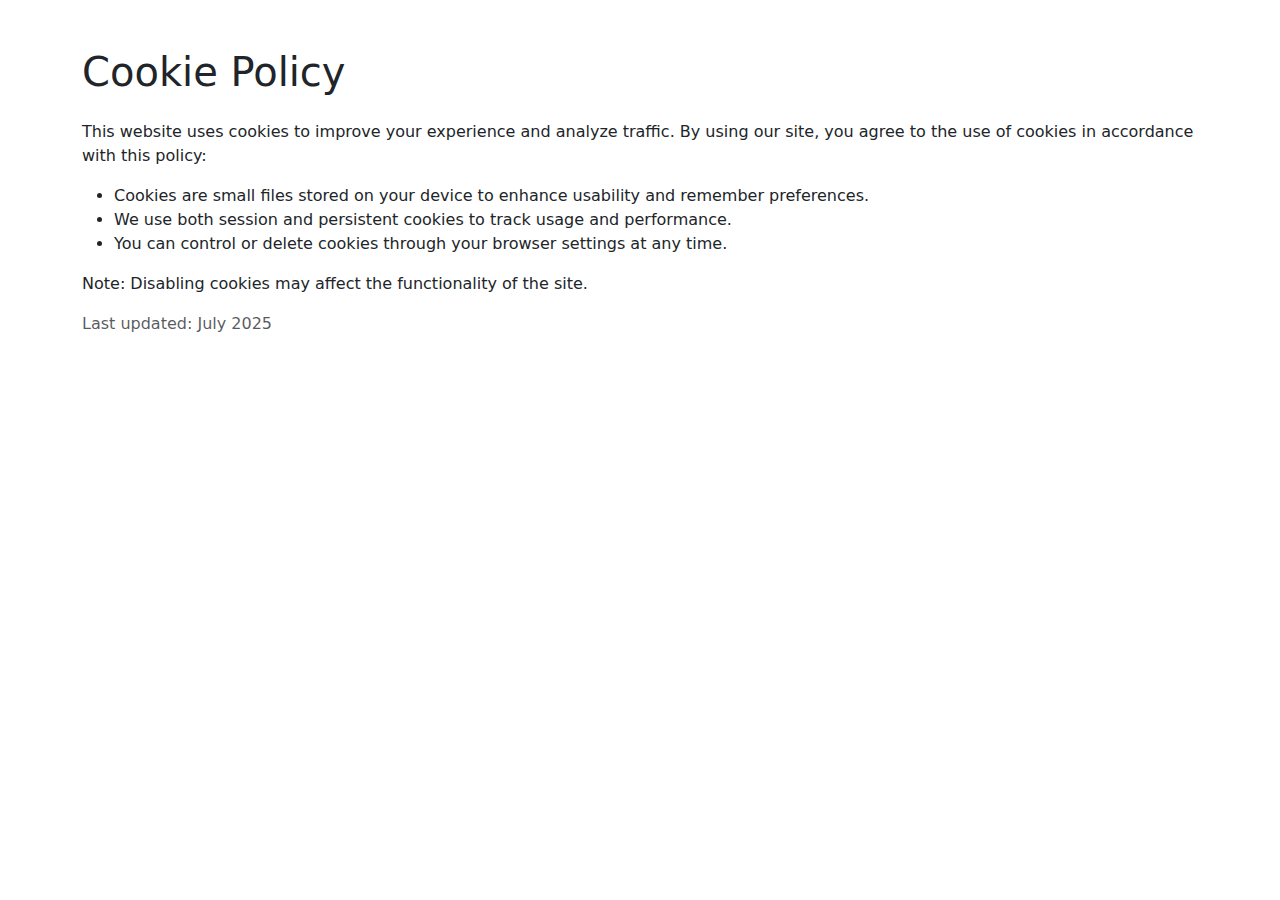
<file: cookies.html>
<!DOCTYPE html>
  <html lang="en">
  <head>
    <meta charset="UTF-8">
    <title>Cookie Policy</title>
    <meta name="viewport" content="width=device-width, initial-scale=1">
    <link href="css/bootstrap.min.css" rel="stylesheet">
  </head>
  <body class="p-5">

    <div class="container">
      <h1 class="mb-4">Cookie Policy</h1>
      <p>This website uses cookies to improve your experience and analyze traffic. By using our site, you agree to the use of cookies in accordance with this policy:</p>

      <ul>
        <li>Cookies are small files stored on your device to enhance usability and remember preferences.</li>
        <li>We use both session and persistent cookies to track usage and performance.</li>
        <li>You can control or delete cookies through your browser settings at any time.</li>
      </ul>

      <p>Note: Disabling cookies may affect the functionality of the site.</p>
      <p class="text-muted">Last updated: July 2025</p>
    </div>

  </body>
  </html>
</file>
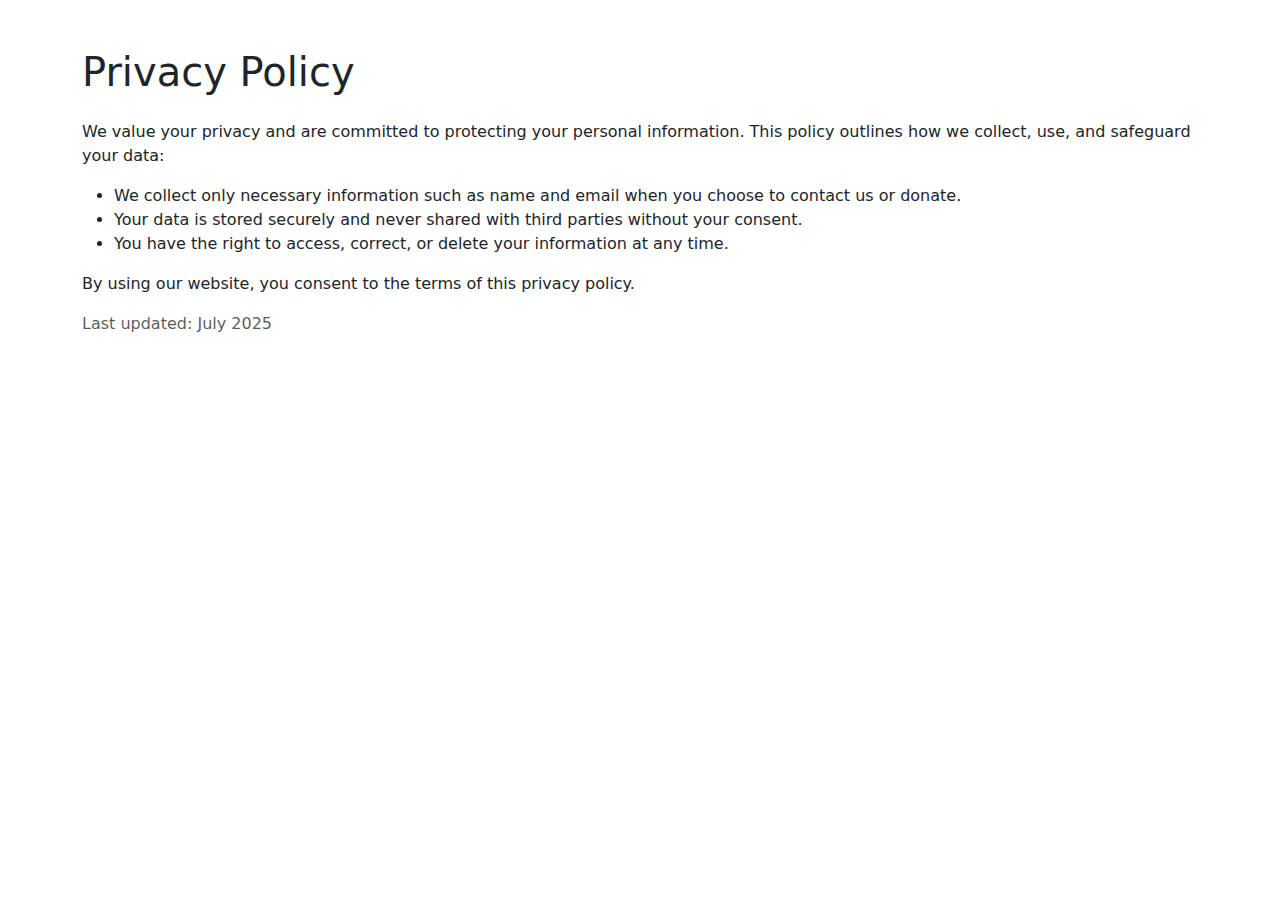
<file: privacy.html>
<!DOCTYPE html>
  <html lang="en">
  <head>
    <meta charset="UTF-8">
    <title>Privacy Policy</title>
    <meta name="viewport" content="width=device-width, initial-scale=1">
    <link href="css/bootstrap.min.css" rel="stylesheet">
  </head>
  <body class="p-5">

    <div class="container">
      <h1 class="mb-4">Privacy Policy</h1>
      <p>We value your privacy and are committed to protecting your personal information. This policy outlines how we collect, use, and safeguard your data:</p>

      <ul>
        <li>We collect only necessary information such as name and email when you choose to contact us or donate.</li>
        <li>Your data is stored securely and never shared with third parties without your consent.</li>
        <li>You have the right to access, correct, or delete your information at any time.</li>
      </ul>

      <p>By using our website, you consent to the terms of this privacy policy.</p>
      <p class="text-muted">Last updated: July 2025</p>
    </div>

  </body>
  </html>
</file>
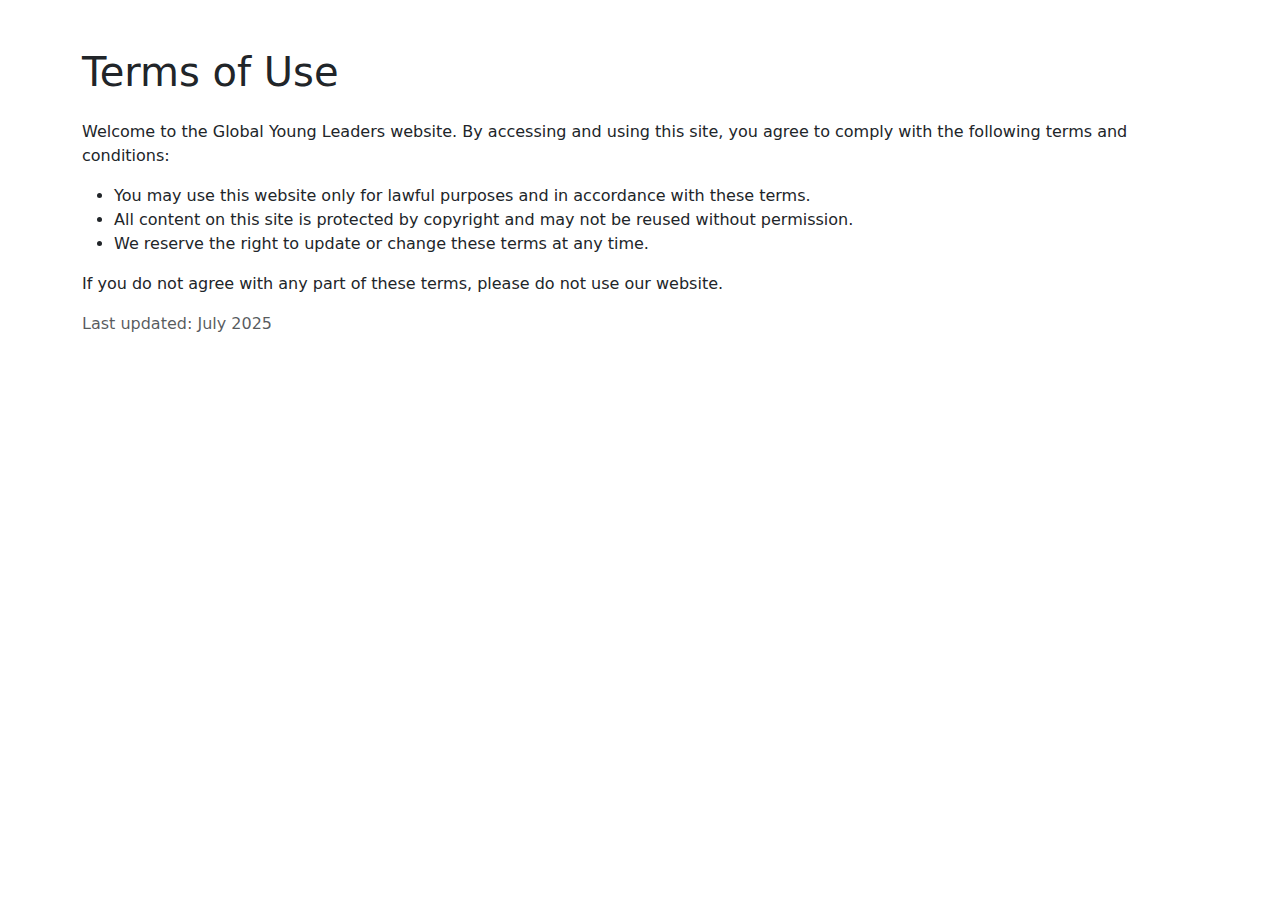
<file: terms.html>
<!DOCTYPE html>
  <html lang="en">
  <head>
    <meta charset="UTF-8">
    <title>Terms of Use</title>
    <meta name="viewport" content="width=device-width, initial-scale=1">
    <link href="css/bootstrap.min.css" rel="stylesheet">
  </head>
  <body class="p-5">

    <div class="container">
      <h1 class="mb-4">Terms of Use</h1>
      <p>Welcome to the Global Young Leaders website. By accessing and using this site, you agree to comply with the following terms and conditions:</p>

      <ul>
        <li>You may use this website only for lawful purposes and in accordance with these terms.</li>
        <li>All content on this site is protected by copyright and may not be reused without permission.</li>
        <li>We reserve the right to update or change these terms at any time.</li>
      </ul>

      <p>If you do not agree with any part of these terms, please do not use our website.</p>
      <p class="text-muted">Last updated: July 2025</p>
    </div>

  </body>
  </html>
</file>
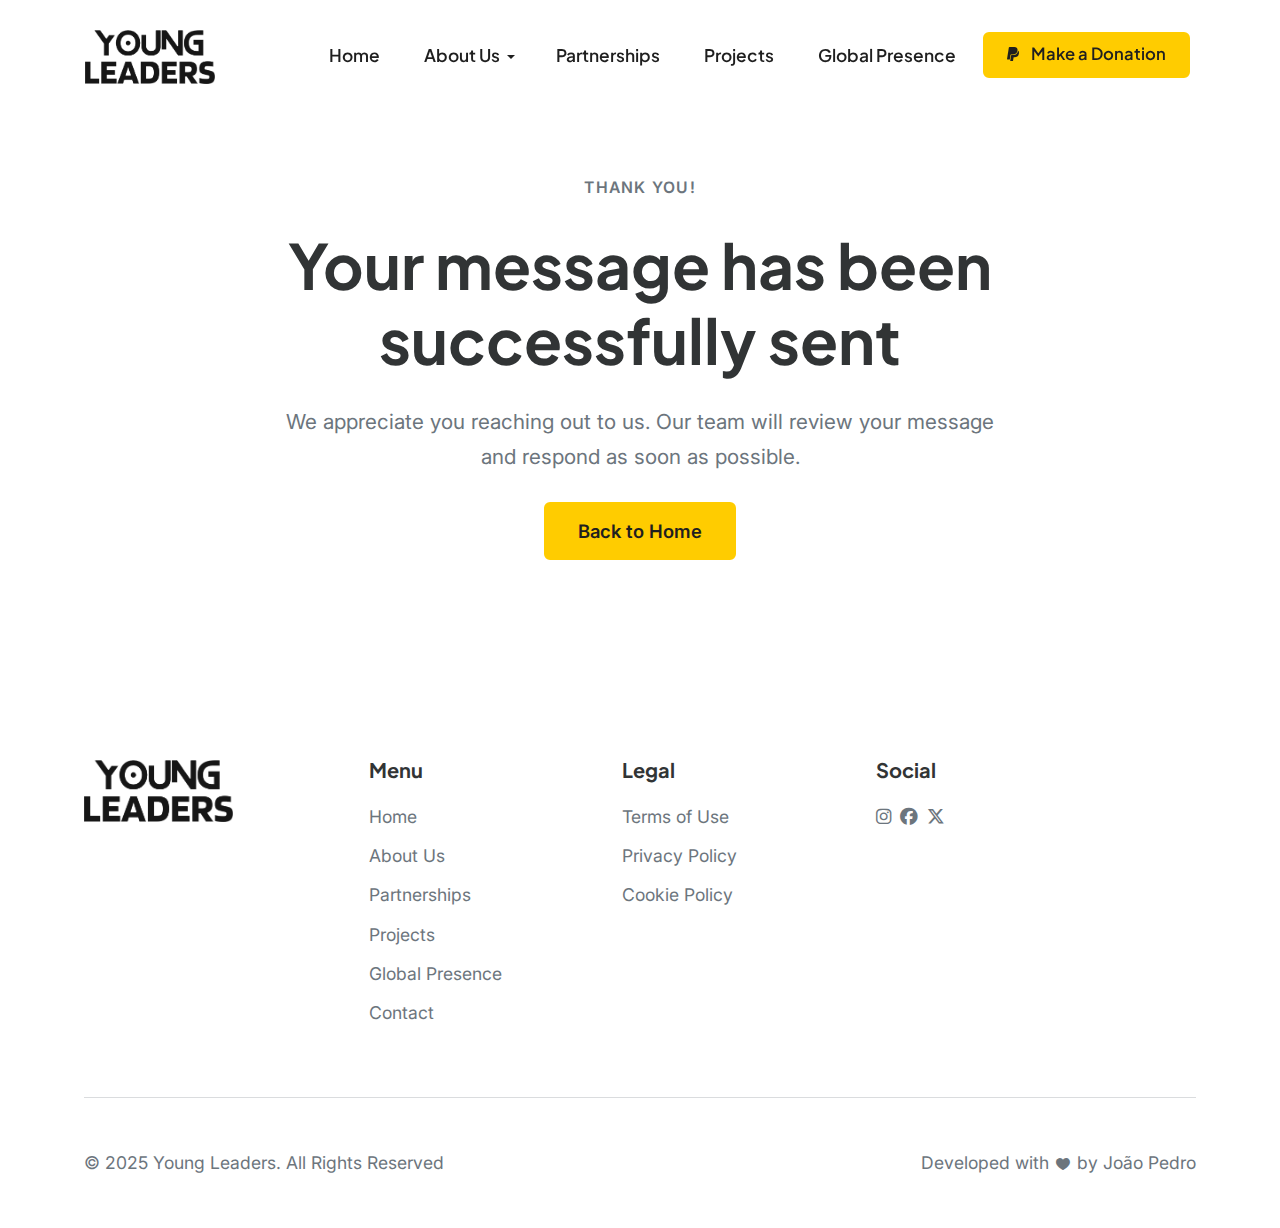
<file: thank-you.html>
<!doctype html>
<html lang="en">

	<head>

		<meta charset="utf-8">
		<meta http-equiv="X-UA-Compatible" content="IE=edge">
		<meta name="author" content="DSAThemes">	
		<meta name="description" content="Young Leaders - Social Project (Brazil, USA & China)">
		<meta name="keywords" content="Young Leaders, Social Project, Ong, Brazil, Ceará">	
		<meta name="viewport" content="width=device-width, initial-scale=1">

		<!-- SITE TITLE -->
		<title>Young Leaders - Social Project (Brazil, USA & China)</title>

		<!-- FAVICON AND TOUCH ICONS -->
		<link rel="shortcut icon" href="images/symbol-young-leaders-black.png" type="image/x-icon">
		<link rel="icon" href="images/symbol-young-leaders-black.png" type="image/x-icon">
		<link rel="apple-touch-icon" sizes="152x152" href="images/symbol-young-leaders-black.png">
		<link rel="apple-touch-icon" sizes="120x120" href="images/symbol-young-leaders-black.png">
		<link rel="apple-touch-icon" sizes="76x76" href="images/symbol-young-leaders-black.png">
		<link rel="apple-touch-icon" href="images/symbol-young-leaders-black.png">
		<link rel="icon" href="images/symbol-young-leaders-black.png" type="image/x-icon">

		<!-- GOOGLE FONTS -->
		<link href="https://fonts.googleapis.com/css2?family=Inter:wght@300;400;500;600;700&amp;display=swap" rel="stylesheet">
		<link href="https://fonts.googleapis.com/css2?family=Plus+Jakarta+Sans:wght@500;600;700&amp;display=swap" rel="stylesheet">

		<!-- BOOTSTRAP CSS -->
		<link href="css/bootstrap.min.css" rel="stylesheet">
				
		<!-- FONT ICONS -->
		<link href="css/flaticon.css" rel="stylesheet">
    <link rel="stylesheet" href="https://cdnjs.cloudflare.com/ajax/libs/font-awesome/6.7.2/css/all.min.css" />

		<!-- PLUGINS STYLESHEET -->
		<link href="css/menu.css" rel="stylesheet">	
		<link id="effect" href="css/dropdown-effects/fade-down.css" media="all" rel="stylesheet">
		<link href="css/magnific-popup.css" rel="stylesheet">	
		<link href="css/owl.carousel.min.css" rel="stylesheet">
		<link href="css/owl.theme.default.min.css" rel="stylesheet">
		<link href="css/lunar.css" rel="stylesheet">

		<!-- ON SCROLL ANIMATION -->
		<link href="css/animate.css" rel="stylesheet">

		<!-- TEMPLATE CSS -->
		<link href="css/blue-theme.css" rel="stylesheet">
		
		<!-- RESPONSIVE CSS -->
		<link href="css/responsive.css" rel="stylesheet">

	</head>


	<body> 

		<!-- PRELOADER SPINNER
		============================================= -->	
		<div id="loading" class="loading--theme">
			<div id="loading-center">
				<span class="loader"><span class="loader-inner"></span></span>
			</div>
		</div>


		<!-- PAGE CONTENT
		============================================= -->	
		<div id="page" class="page">


			<!-- HEADER
			============================================= -->
			<header id="header" class="tra-menu navbar-dark white-scroll">
				<div class="header-wrapper">

					<!-- MOBILE HEADER -->
				    <div class="wsmobileheader clearfix">	  	
				    	<span class="smllogo">
				    		<a href="#home"><img src="images/logo-yl-black.png" alt="mobile-logo"></a>
				    	</span>
				    	<a id="wsnavtoggle" class="wsanimated-arrow"><span></span></a>	
				 	</div>

				 	<!-- NAVIGATION MENU -->
				  	<div class="wsmainfull menu clearfix">
	    				<div class="wsmainwp clearfix">


	    					<!-- HEADER BLACK LOGO -->
	    					<div class="desktoplogo">
	    						<a href="#home" class="logo-black"><img src="images/logo-yl-black.png" alt="logo"></a>
	    					</div>


	    					<!-- MAIN MENU -->
	      					<nav class="wsmenu clearfix">
	        					<ul class="wsmenu-list nav-theme">

								    <!-- SIMPLE NAVIGATION LINK -->
							    	<li class="nl-simple" aria-haspopup="true">
							    		<a href="index.html" class="h-link">Home</a>
							    	</li>


										<!-- ABOUT & GALLERY -->
						        <li aria-haspopup="true" class="lang mobile-last-link">
											<a href="#" class="h-link">About Us<span class="wsarrow"></span></a>
											<ul class="sub-menu">
												<li aria-haspopup="true"><a href="about.html">About Us</a></li>
												<li aria-haspopup="true"><a href="gallery.html">Gallery</a></li>
                        <li aria-haspopup="true"><a href="contact.html" style="text-decoration: underline;">Contact</a></li>
											</ul>
								    </li>


							    	<!-- SIMPLE NAVIGATION LINK -->
							    	<li class="nl-simple" aria-haspopup="true">
							    		<a href="partnerships.html" class="h-link">Partnerships</a>
							    	</li>


							    	<!-- SIMPLE NAVIGATION LINK -->
							    	<li class="nl-simple" aria-haspopup="true">
							    		<a href="projects.html" class="h-link">Projects</a>
							    	</li>

							    	<!-- SIMPLE NAVIGATION LINK -->
							    	<li class="nl-simple" aria-haspopup="true">
							    		<a href="global-presence.html" class="h-link">Global Presence</a>
							    	</li>


											<!-- GET STARTED BUTTON -->
											<li class="nl-simple" aria-haspopup="true">
												<a href="https://ko-fi.com/youngleadersfoundation" class="btn r-06 btn--theme hover--tra-coal last-link" target="_blank" rel="noopener"><i class="fa-brands fa-paypal"></i>Make a Donation</a>
											</li>

	        					</ul>
	        				</nav>	<!-- END MAIN MENU -->


	    				</div>
	    			</div>	<!-- END NAVIGATION MENU -->


				</div>     <!-- End header-wrapper -->
			</header>	<!-- END HEADER -->


      <!-- THANK YOU PAGE
      ============================================= -->
      <section class="pt-100 pb-100 inner-page-hero division text-center">
        <div class="container">
          <div class="row justify-content-center">
            <div class="col-md-10 col-lg-8">

              <!-- Section ID -->
              <span class="section-id">Thank You!</span>

              <!-- Title -->
              <h2 class="h2-title">Your message has been successfully sent</h2>

              <!-- Text -->
              <p class="p-lg my-4">
                We appreciate you reaching out to us. Our team will review your message and respond as soon as possible.
              </p>

              <!-- Button -->
              <a href="index.html" class="btn btn-md btn--theme hover--theme r-06">Back to Home</a>

            </div>
          </div>
        </div>
      </section>




			<!-- FOOTER-6
			============================================= -->
			<footer id="footer-6" class="pt-100 footer">
				<div class="container">

					<!-- FOOTER CONTENT -->
					<div class="row">

						<!-- FOOTER LOGO -->
						<div class="col-lg-3">
							<div class="footer-info">
								<img class="footer-logo" src="images/logo-yl-black.png" alt="footer-logo" width="50">
							</div>	
						</div>	

						<!-- FOOTER LINKS -->
						<div class="col-md-8 col-lg-8">
							<div class='row footer-links clearfix'>

								<!-- FOOTER LINKS #1 -->
							 	<div class="col-md-4">
							 		<div class="fl-1">
							 		
								 		<!-- Title -->
								        <h6 class="d-title">Menu</h6>
									    <h6 class="m-title">Menu</h6>

									    <!-- Links -->
								     	<ul class="foo-links clearfix">
											<li><p><a href="index.html">Home</a></p></li>
											<li><p><a href="about.html">About Us</a></p></li>
											<li><p><a href="partnerships.html">Partnerships</a></p></li>							
											<li><p><a href="projects.html">Projects</a></p></li>							
											<li><p><a href="global-presence.html">Global Presence</a></p></li>
                      <li><p><a href="contact.html">Contact</a></p></li>						
										</ul>

									</div>
							    </div>	<!-- END FOOTER LINKS #1 -->

							  <!-- FOOTER LINKS #3 -->
							 	<div class="col-md-4">
							 		<div class="fl-3">

								 		<!-- Title -->
								        <h6 class="d-title">Legal</h6>
									    <h6 class="m-title">Legal</h6>

									    <!-- Links -->
								     	<ul class="foo-links clearfix">
											<li><p><a href="terms.html">Terms of Use</a></p></li>									
											<li><p><a href="privacy.html">Privacy Policy</a></p></li>
											<li><p><a href="cookies.html">Cookie Policy</a></p></li>		
										</ul>

									</div>
							  </div>	<!-- END FOOTER LINKS #3 -->

							  <!-- FOOTER LINKS #3 -->
							 	<div class="col-md-4">
							 		<div class="fl-3">

								 		<!-- Title -->
								      <h6 class="d-title">Social</h6>
									    <h6 class="m-title">Social</h6>

									    <!-- Links -->
								     	<ul class="foo-links clearfix d-flex gap-2">
												<li><p><a href="https://www.instagram.com/jovenslideress/" target="_blank" rel="noopener"><i class="fa-brands fa-instagram"></i></a></p></li>								
												<li><p><a href="#"><i class="fa-brands fa-facebook"></i></a></p></li>								
												<li><p><a href="#"><i class="fa-brands fa-x-twitter"></i></a></p></li>								
											</ul>

									</div>
							  </div>	<!-- END FOOTER LINKS #3 -->


							</div>
						</div>	<!-- END FOOTER LINKS -->


					</div>	<!-- END FOOTER CONTENT -->


					<hr>	<!-- FOOTER DIVIDER LINE -->	


					<!-- BOTTOM FOOTER -->
					<div class="bottom-footer">
						<div class="row row-cols-1 row-cols-md-2 d-flex align-items-center">


							<!-- FOOTER COPYRIGHT -->
							<div class="col">
								<div class="footer-copyright"><p class="p-sm">&copy; 2025 Young Leaders. <span>All Rights Reserved</span></p></div>
							</div>


							<!-- FOOTER SECONDARY LINK -->
							<div class="col">
								<div class="bottom-secondary-link ico-15 text-end">
									<p class="p-sm"><a href="https://joao-pedro-dev.vercel.app/">Developed with
										<span class="flaticon-heart"></span> by João Pedro</a>
									</p>
								</div>
							</div>


						</div>  <!-- End row -->
					</div>	<!-- END BOTTOM FOOTER -->


				</div>     <!-- End container -->	
			</footer>   <!-- END FOOTER-6 -->


		</div>	<!-- END PAGE CONTENT -->	




		<!-- EXTERNAL SCRIPTS
		============================================= -->	
		<script src="js/jquery-3.7.1.min.js"></script>
		<script src="js/bootstrap.min.js"></script>	
		<script src="js/modernizr.custom.js"></script>
		<script src="js/jquery.easing.min.js"></script>
		<script src="js/jquery.appear.js"></script>
		<script src="js/menu.js"></script>
		<script src="js/owl.carousel.min.js"></script>
		<script src="js/imagesloaded.pkgd.min.js"></script>
		<script src="js/isotope.pkgd.min.js"></script>
		<script src="js/pricing-toggle.js"></script>
		<script src="js/jquery.magnific-popup.min.js"></script>
		<script src="js/request-form.js"></script>	
		<script src="js/jquery.validate.min.js"></script>
		<script src="js/jquery.ajaxchimp.min.js"></script>	
		<script src="js/popper.min.js"></script>
		<script src="js/lunar.js"></script>
		<script src="js/wow.js"></script>
		<script src="js/cookies-message.js"></script>
		
		<!-- Custom Script -->		
		<script src="js/custom.js"></script>	

		
	</body> 

</html>
</file>
<file: css/flaticon.css>
@font-face {
    font-family: "flaticon";
    src: url("../fonts/flaticon.woff2?992e96d75373fbbee2dc074409316eda") format("woff2"),
url("../fonts/flaticon.woff?992e96d75373fbbee2dc074409316eda") format("woff"),
url("../fonts/flaticon.eot?992e96d75373fbbee2dc074409316eda#iefix") format("embedded-opentype"),
url("../fonts/flaticon.ttf?992e96d75373fbbee2dc074409316eda") format("truetype"),
url("../fonts/flaticon.svg?992e96d75373fbbee2dc074409316eda#flaticon_soltech") format("svg")
}

span[class^="flaticon-"]:before, span[class*=" flaticon-"]:before {
  font-family: flaticon!important;
  font-style: normal;
  font-weight: normal!important;
  font-variant: normal;
  text-transform: none;
  font-size: 20px;
  line-height: 1!important;
  -webkit-font-smoothing: antialiased;
  -moz-osx-font-smoothing: grayscale;
}

.flaticon-labyrinth:before {
    content: "\f101";
}
.flaticon-coding-3:before {
    content: "\f102";
}
.flaticon-hexagon:before {
    content: "\f103";
}
.flaticon-chatbot:before {
    content: "\f104";
}
.flaticon-swords:before {
    content: "\f105";
}
.flaticon-presentation:before {
    content: "\f106";
}
.flaticon-proof-of-concept:before {
    content: "\f107";
}
.flaticon-paid-search:before {
    content: "\f108";
}
.flaticon-open-enrollment:before {
    content: "\f109";
}
.flaticon-mobile-app:before {
    content: "\f10a";
}
.flaticon-online-shopping:before {
    content: "\f10b";
}
.flaticon-smartphone:before {
    content: "\f10c";
}
.flaticon-network-1:before {
    content: "\f10d";
}
.flaticon-map:before {
    content: "\f10e";
}
.flaticon-layout-1:before {
    content: "\f10f";
}
.flaticon-pie-chart-1:before {
    content: "\f110";
}
.flaticon-megaphone:before {
    content: "\f111";
}
.flaticon-delegate:before {
    content: "\f112";
}
.flaticon-search:before {
    content: "\f113";
}
.flaticon-connection:before {
    content: "\f114";
}
.flaticon-coding-2:before {
    content: "\f115";
}
.flaticon-creative-process:before {
    content: "\f116";
}
.flaticon-creative-spark:before {
    content: "\f117";
}
.flaticon-fast-food:before {
    content: "\f118";
}
.flaticon-chat:before {
    content: "\f119";
}
.flaticon-group:before {
    content: "\f11a";
}
.flaticon-read:before {
    content: "\f11b";
}
.flaticon-innovation:before {
    content: "\f11c";
}
.flaticon-shield-2:before {
    content: "\f11d";
}
.flaticon-trophy:before {
    content: "\f11e";
}
.flaticon-album:before {
    content: "\f11f";
}
.flaticon-ecommerce:before {
    content: "\f120";
}
.flaticon-process:before {
    content: "\f121";
}
.flaticon-interface:before {
    content: "\f122";
}
.flaticon-computer-mouse:before {
    content: "\f123";
}
.flaticon-graphic:before {
    content: "\f124";
}
.flaticon-success:before {
    content: "\f125";
}
.flaticon-heartbeat:before {
    content: "\f126";
}
.flaticon-questioning:before {
    content: "\f127";
}
.flaticon-coding-1:before {
    content: "\f128";
}
.flaticon-responsive-design:before {
    content: "\f129";
}
.flaticon-icon-434833:before {
    content: "\f12a";
}
.flaticon-coding:before {
    content: "\f12b";
}
.flaticon-avatar:before {
    content: "\f12c";
}
.flaticon-flow-chart:before {
    content: "\f12d";
}
.flaticon-drop-down-menu:before {
    content: "\f12e";
}
.flaticon-lan:before {
    content: "\f12f";
}
.flaticon-puzzle:before {
    content: "\f130";
}
.flaticon-server:before {
    content: "\f131";
}
.flaticon-maintenance:before {
    content: "\f132";
}
.flaticon-wireframe:before {
    content: "\f133";
}
.flaticon-engineering:before {
    content: "\f134";
}
.flaticon-layers-1:before {
    content: "\f135";
}
.flaticon-analytics-1:before {
    content: "\f136";
}
.flaticon-algorithm-1:before {
    content: "\f137";
}
.flaticon-hierarchical-structure:before {
    content: "\f138";
}
.flaticon-mail:before {
    content: "\f139";
}
.flaticon-pie-graph:before {
    content: "\f13a";
}
.flaticon-api:before {
    content: "\f13b";
}
.flaticon-windows-1:before {
    content: "\f13c";
}
.flaticon-planet:before {
    content: "\f13d";
}
.flaticon-player:before {
    content: "\f13e";
}
.flaticon-analytics:before {
    content: "\f13f";
}
.flaticon-podium:before {
    content: "\f140";
}
.flaticon-investment-1:before {
    content: "\f141";
}
.flaticon-pay-per-click:before {
    content: "\f142";
}
.flaticon-network:before {
    content: "\f143";
}
.flaticon-networking:before {
    content: "\f144";
}
.flaticon-rotate:before {
    content: "\f145";
}
.flaticon-maximize-1:before {
    content: "\f146";
}
.flaticon-click:before {
    content: "\f147";
}
.flaticon-security:before {
    content: "\f148";
}
.flaticon-version:before {
    content: "\f149";
}
.flaticon-calendar-2:before {
    content: "\f14a";
}
.flaticon-prioritize:before {
    content: "\f14b";
}
.flaticon-mechanics:before {
    content: "\f14c";
}
.flaticon-language:before {
    content: "\f14d";
}
.flaticon-color-palette:before {
    content: "\f14e";
}
.flaticon-pension:before {
    content: "\f14f";
}
.flaticon-cloud:before {
    content: "\f150";
}
.flaticon-around-the-world:before {
    content: "\f151";
}
.flaticon-screenplay:before {
    content: "\f152";
}
.flaticon-data-center:before {
    content: "\f153";
}
.flaticon-profits:before {
    content: "\f154";
}
.flaticon-shopping-cart:before {
    content: "\f155";
}
.flaticon-affiliate:before {
    content: "\f156";
}
.flaticon-growth-1:before {
    content: "\f157";
}
.flaticon-partner:before {
    content: "\f158";
}
.flaticon-wallet-1:before {
    content: "\f159";
}
.flaticon-search-engine:before {
    content: "\f15a";
}
.flaticon-browser:before {
    content: "\f15b";
}
.flaticon-folder-2:before {
    content: "\f15c";
}
.flaticon-money:before {
    content: "\f15d";
}
.flaticon-idea:before {
    content: "\f15e";
}
.flaticon-training:before {
    content: "\f15f";
}
.flaticon-calendar-1:before {
    content: "\f160";
}
.flaticon-chronometer:before {
    content: "\f161";
}
.flaticon-investment:before {
    content: "\f162";
}
.flaticon-suit:before {
    content: "\f163";
}
.flaticon-online:before {
    content: "\f164";
}
.flaticon-maximize:before {
    content: "\f165";
}
.flaticon-visionary:before {
    content: "\f166";
}
.flaticon-pie-chart:before {
    content: "\f167";
}
.flaticon-diagram:before {
    content: "\f168";
}
.flaticon-graphics:before {
    content: "\f169";
}
.flaticon-business-report:before {
    content: "\f16a";
}
.flaticon-excel:before {
    content: "\f16b";
}
.flaticon-key-value-database:before {
    content: "\f16c";
}
.flaticon-workflow-1:before {
    content: "\f16d";
}
.flaticon-manager:before {
    content: "\f16e";
}
.flaticon-workflow:before {
    content: "\f16f";
}
.flaticon-growth:before {
    content: "\f170";
}
.flaticon-rocket-launch:before {
    content: "\f171";
}
.flaticon-algorithm:before {
    content: "\f172";
}
.flaticon-layers:before {
    content: "\f173";
}
.flaticon-loading:before {
    content: "\f174";
}
.flaticon-infographics:before {
    content: "\f175";
}
.flaticon-insult:before {
    content: "\f176";
}
.flaticon-start-here:before {
    content: "\f177";
}
.flaticon-price-label:before {
    content: "\f178";
}
.flaticon-target:before {
    content: "\f179";
}
.flaticon-return-on-investment:before {
    content: "\f17a";
}
.flaticon-device:before {
    content: "\f17b";
}
.flaticon-configuration:before {
    content: "\f17c";
}
.flaticon-brush:before {
    content: "\f17d";
}
.flaticon-swap:before {
    content: "\f17e";
}
.flaticon-diamond:before {
    content: "\f17f";
}
.flaticon-shield-1:before {
    content: "\f180";
}
.flaticon-shield:before {
    content: "\f181";
}
.flaticon-database:before {
    content: "\f182";
}
.flaticon-terminal:before {
    content: "\f183";
}
.flaticon-layout:before {
    content: "\f184";
}
.flaticon-git-1:before {
    content: "\f185";
}
.flaticon-gauge:before {
    content: "\f186";
}
.flaticon-git:before {
    content: "\f187";
}
.flaticon-filter:before {
    content: "\f188";
}
.flaticon-edit:before {
    content: "\f189";
}
.flaticon-open-mail:before {
    content: "\f18a";
}
.flaticon-bottom-alignment:before {
    content: "\f18b";
}
.flaticon-link:before {
    content: "\f18c";
}
.flaticon-tablet:before {
    content: "\f18d";
}
.flaticon-users-avatar:before {
    content: "\f18e";
}
.flaticon-paperclip:before {
    content: "\f18f";
}
.flaticon-chart-pie:before {
    content: "\f190";
}
.flaticon-save-file:before {
    content: "\f191";
}
.flaticon-swatchbook:before {
    content: "\f192";
}
.flaticon-shuffle:before {
    content: "\f193";
}
.flaticon-ring-bell:before {
    content: "\f194";
}
.flaticon-folder-1:before {
    content: "\f195";
}
.flaticon-bag:before {
    content: "\f196";
}
.flaticon-report:before {
    content: "\f197";
}
.flaticon-screen:before {
    content: "\f198";
}
.flaticon-paragraph:before {
    content: "\f199";
}
.flaticon-app:before {
    content: "\f19a";
}
.flaticon-wallet:before {
    content: "\f19b";
}
.flaticon-cash-money:before {
    content: "\f19c";
}
.flaticon-bulb:before {
    content: "\f19d";
}
.flaticon-extension:before {
    content: "\f19e";
}
.flaticon-gear:before {
    content: "\f19f";
}
.flaticon-suitcase:before {
    content: "\f1a0";
}
.flaticon-bill:before {
    content: "\f1a1";
}
.flaticon-gesture:before {
    content: "\f1a2";
}
.flaticon-3:before {
    content: "\f1a3";
}
.flaticon-icon-8094020:before {
    content: "\f1a4";
}
.flaticon-2:before {
    content: "\f1a5";
}
.flaticon-1:before {
    content: "\f1a6";
}
.flaticon-088:before {
    content: "\f1a7";
}
.flaticon-tag:before {
    content: "\f1a8";
}
.flaticon-calendar:before {
    content: "\f1a9";
}
.flaticon-folder:before {
    content: "\f1aa";
}
.flaticon-question-mark:before {
    content: "\f1ab";
}
.flaticon-home:before {
    content: "\f1ac";
}
.flaticon-email-1:before {
    content: "\f1ad";
}
.flaticon-location-pin-1:before {
    content: "\f1ae";
}
.flaticon-printer:before {
    content: "\f1af";
}
.flaticon-bookmark-1:before {
    content: "\f1b0";
}
.flaticon-comment:before {
    content: "\f1b1";
}
.flaticon-heart-1:before {
    content: "\f1b2";
}
.flaticon-edit-info:before {
    content: "\f1b3";
}
.flaticon-share-post:before {
    content: "\f1b4";
}
.flaticon-history:before {
    content: "\f1b5";
}
.flaticon-user:before {
    content: "\f1b6";
}
.flaticon-message:before {
    content: "\f1b7";
}
.flaticon-right-arrow:before {
    content: "\f1b8";
}
.flaticon-arrows:before {
    content: "\f1b9";
}
.flaticon-padlock:before {
    content: "\f1ba";
}
.flaticon-email:before {
    content: "\f1bb";
}
.flaticon-location-pin:before {
    content: "\f1bc";
}
.flaticon-phone-call:before {
    content: "\f1bd";
}
.flaticon-ellipsis:before {
    content: "\f1be";
}
.flaticon-check-1:before {
    content: "\f1bf";
}
.flaticon-minus-1:before {
    content: "\f1c0";
}
.flaticon-plus-1:before {
    content: "\f1c1";
}
.flaticon-minus:before {
    content: "\f1c2";
}
.flaticon-plus:before {
    content: "\f1c3";
}
.flaticon-cancel:before {
    content: "\f1c4";
}
.flaticon-caret-arrow-up:before {
    content: "\f1c5";
}
.flaticon-sort-down:before {
    content: "\f1c6";
}
.flaticon-sort-arrows-couple-pointing-up-and-down:before {
    content: "\f1c7";
}
.flaticon-diskette:before {
    content: "\f1c8";
}
.flaticon-upload:before {
    content: "\f1c9";
}
.flaticon-download:before {
    content: "\f1ca";
}
.flaticon-send:before {
    content: "\f1cb";
}
.flaticon-bookmark:before {
    content: "\f1cc";
}
.flaticon-double-quotes:before {
    content: "\f1cd";
}
.flaticon-next:before {
    content: "\f1ce";
}
.flaticon-down-arrow:before {
    content: "\f1cf";
}
.flaticon-up-arrow:before {
    content: "\f1d0";
}
.flaticon-quote:before {
    content: "\f1d1";
}
.flaticon-ring:before {
    content: "\f1d2";
}
.flaticon-circle:before {
    content: "\f1d3";
}
.flaticon-heart:before {
    content: "\f1d4";
}
.flaticon-play:before {
    content: "\f1d5";
}
.flaticon-play-button:before {
    content: "\f1d6";
}
.flaticon-invisible:before {
    content: "\f1d7";
}
.flaticon-visibility:before {
    content: "\f1d8";
}
.flaticon-check:before {
    content: "\f1d9";
}
.flaticon-reply-arrow:before {
    content: "\f1da";
}
.flaticon-magnifying-glass:before {
    content: "\f1db";
}
.flaticon-half-star-shape:before {
    content: "\f1dc";
}
.flaticon-star-1:before {
    content: "\f1dd";
}
.flaticon-star-half-empty:before {
    content: "\f1de";
}
.flaticon-star:before {
    content: "\f1df";
}
.flaticon-codepen:before {
    content: "\f1e0";
}
.flaticon-stack-overflow:before {
    content: "\f1e1";
}
.flaticon-telegram:before {
    content: "\f1e2";
}
.flaticon-kakao-talk:before {
    content: "\f1e3";
}
.flaticon-line:before {
    content: "\f1e4";
}
.flaticon-instagram:before {
    content: "\f1e5";
}
.flaticon-pinterest-logo:before {
    content: "\f1e6";
}
.flaticon-linkedin-logo:before {
    content: "\f1e7";
}
.flaticon-js:before {
    content: "\f1e8";
}
.flaticon-python:before {
    content: "\f1e9";
}
.flaticon-linux-platform:before {
    content: "\f1ea";
}
.flaticon-sketch:before {
    content: "\f1eb";
}
.flaticon-twitter-1:before {
    content: "\f1ec";
}
.flaticon-slack:before {
    content: "\f1ed";
}
.flaticon-wordpress:before {
    content: "\f1ee";
}
.flaticon-open-source:before {
    content: "\f1ef";
}
.flaticon-paypal:before {
    content: "\f1f0";
}
.flaticon-html-5:before {
    content: "\f1f1";
}
.flaticon-css-3:before {
    content: "\f1f2";
}
.flaticon-windows:before {
    content: "\f1f3";
}
.flaticon-apple:before {
    content: "\f1f4";
}
.flaticon-dropbox:before {
    content: "\f1f5";
}
.flaticon-messenger:before {
    content: "\f1f6";
}
.flaticon-google-drive:before {
    content: "\f1f7";
}
.flaticon-dribbble:before {
    content: "\f1f8";
}
.flaticon-skype:before {
    content: "\f1f9";
}
.flaticon-github:before {
    content: "\f1fa";
}
.flaticon-youtube:before {
    content: "\f1fb";
}
.flaticon-whatsapp:before {
    content: "\f1fc";
}
.flaticon-twitter:before {
    content: "\f1fd";
}
.flaticon-facebook:before {
    content: "\f1fe";
}
</file>
<file: css/menu.css>
/*
 * Plugin: Web Slide Navigation System
 * Demo Link: https://uxwing.com/webslide/
 * Author: UXWing
 * License: http://codecanyon.net/licenses/standard
*/


/*------------------------------------------*/
/*  Desktop Base CSS
--------------------------------------------*/

.wsmenu html,
.wsmenu body,
.wsmenu iframe,
.wsmenu h1,
.wsmenu h2,
.wsmenu h3,
.wsmenu h4,
.wsmenu h5,
.wsmenu h6 {
  -webkit-font-smoothing: subpixel-antialiased;
  font-smoothing: antialiased;
  font-smooth: antialiased;
  -webkit-text-size-adjust: 100%;
  -ms-text-size-adjust: 100%;
  -webkit-font-smoothing: subpixel-antialiased;
  font-smoothing: subpixel-antialiased;
  font-smooth: subpixel-antialiased;
}

.wsmenu .cl {
  clear: both;
}

.wsmenu img {
  border: 0 none;
  max-width: 100%;
}

.wsmenu a:focus {
  outline: none;
}

.wsmenu:before,
.wsmenu:after {
  content: "";
  display: table;
}

.wsmenu:after {
  clear: both;
}

/*------------------------------------------*/
/*  Desktop Main Menu CSS
--------------------------------------------*/

.wsmenucontainer {
  background-size: cover;
  overflow: hidden;
  background-attachment: fixed;
  background-position: 50% 0;
  background-repeat: no-repeat;
}

.wsmainfull {
  width: 100%;
  height: auto;
  background-color: #fff!important;
  z-index: 999;
  -webkit-box-shadow: 0 2px 3px rgba(96, 96, 96, .1);
  -moz-box-shadow: 0 2px 3px rgba(96, 96, 96, .1);
  box-shadow: 0 2px 3px rgba(96, 96, 96, .1);
  -webkit-transition: all 450ms ease-in-out;
  -moz-transition: all 450ms ease-in-out;
  -o-transition: all 450ms ease-in-out;
  -ms-transition: all 450ms ease-in-out;
  transition: all 450ms ease-in-out; 
}

.wsmainwp {
  margin: 0 auto;
  max-width: 1140px;
  padding: 0 15px;
  position: relative;
}

/* Header Logo */
.desktoplogo {
  padding: 0;
  margin: 0;
  float: left;
  line-height: 70px;
}

.desktoplogo img {
  vertical-align: middle;
}

/* Navigation Menu */
.wsmenu {
  padding: 0;
  float: right;
  display: block;
}

.wsmenu > .wsmenu-list {
  text-align: left;
  margin: 0 auto 0 auto;
  width: 100%;
  display: block;
  padding: 0;
}

.wsmenu > .wsmenu-list > li {
  text-align: center;
  display: block;
  padding: 0;
  margin: 0;
  float: left;
}

.wsmenu > .wsmenu-list > li > a {
  display: block;
  font-size: 15px;
  font-weight: 700;
  letter-spacing: 0.5px;
  padding: 10px 32px 10px 18px;
  line-height: 50px;
  text-decoration: none;
  position: relative;
}

.wsmenu > .wsmenu-list > li > a.last-link {
  padding: 10px 0px 10px 0;
}

.wsmenu > .wsmenu-list > li > a.callusbtn {
  font-size: 15px;
}

.wsmenu > .wsmenu-list > li > a.callusbtn i {
  font-size: 13px;
  margin-top: 1px;
  margin-right: 1px;
}

.wsmenu > .wsmenu-list > li a.menuhomeicon {
  padding-left: 29px;
  padding-right: 29px;
}

.wsmenu > .wsmenu-list > li > a i {
  display: inline-block;
  font-size: 16px;
  line-height: inherit;
  margin-right: 12px;
  vertical-align: top;
}

.wsmenu > .wsmenu-list > li > a.menuhomeicon i {
  margin-right: 0px;
  font-size: 15px;
}

.wsmenu > .wsmenu-list > li > a .wsarrow:after {
  border-left: 4px solid rgba(0, 0, 0, 0);
  border-right: 4px solid rgba(0, 0, 0, 0);
  border-top: 4px solid;
  content: "";
  float: right;
  right: 15px;
  height: 0;
  margin: 0 0 0 14px;
  position: absolute;
  text-align: right;
  top: 33px;
  width: 0;
}

/* Desktop Search Bar */
.wsmenu > .wsmenu-list > li.rightmenu {
  float: right;
}

.wsmenu > .wsmenu-list > li.rightmenu a {
  padding: 0px 30px 0px 20px;
  border-right: none;
}

.wsmenu > .wsmenu-list > li.rightmenu a i {
  font-size: 15px;
}

.wsmenu > .wsmenu-list > li.rightmenu {
  float: right;
}

.wsmenu > .wsmenu-list > li.rightmenu:before,
.wsmenu-list > li.rightmenu:after {
  content: "";
  display: table;
}

.wsmenu > .wsmenu-list > li.rightmenu:after {
  clear: both;
}

.wsmenu > .wsmenu-list > li.rightmenu > .topmenusearch {
  float: right;
  width: 210px;
  height: 39px;
  position: relative;
  margin: 16px 0px 0px 0px;
}

.wsmenu > .wsmenu-list > li.rightmenu > .topmenusearch .searchicon {
  -webkit-transition: all 0.7s ease 0s;
  -moz-transition: all 0.7s ease 0s;
  -o-transition: all 0.7s ease 0s;
  transition: all 0.7s ease 0s;
}

.wsmenu > .wsmenu-list > li.rightmenu > .topmenusearch input {
  width: 100%;
  position: relative;
  float: right;
  top: 0;
  right: 0;
  bottom: 0;
  width: 100%;
  border: 0;
  padding: 0;
  margin: 0;
  text-indent: 15px;
  height: 39px;
  z-index: 2;
  outline: none;
  color: #333;
  background-color: #efefef;
  -webkit-transition: all 0.7s ease 0s;
  -moz-transition: all 0.7s ease 0s;
  -o-transition: all 0.7s ease 0s;
  transition: all 0.7s ease 0s;
  font-size: 12px;
}

.wsmenu > .wsmenu-list > li.rightmenu > .topmenusearch input::placeholder {
  color: #a9a9a9;
}

.wsmenu > .wsmenu-list > li.rightmenu > .topmenusearch input:focus {
  color: #333;
  width: 220px;
}

.wsmenu > .wsmenu-list > li.rightmenu > .topmenusearch input:focus~.btnstyle i {
  color: #000;
  opacity: 1;
}

.wsmenu > .wsmenu-list > li.rightmenu > .topmenusearch input:focus~.searchicon {
  opacity: 1;
  z-index: 3;
  color: #FFFFFF;
}

.wsmenu > .wsmenu-list > li.rightmenu > .topmenusearch .btnstyle {
  top: 0px;
  position: absolute;
  right: 0;
  bottom: 0;
  width: 40px;
  line-height: 30px;
  z-index: 1;
  cursor: pointer;
  opacity: 0.3;
  color: #333;
  z-index: 1000;
  background-color: transparent;
  border: solid 0px;
  -webkit-transition: all 0.7s ease 0s;
  -moz-transition: all 0.7s ease 0s;
  -o-transition: all 0.7s ease 0s;
  transition: all 0.7s ease 0s;
}

.wsmenu > .wsmenu-list > li.rightmenu > .topmenusearch .btnstyle i {
  line-height: 37px;
  margin: 0;
  padding: 0;
  text-align: center;
}

.wsmenu > .wsmenu-list > li.rightmenu > .topmenusearch .btnstyle:hover i {
  opacity: 1;
}

.wsmenu > .wsmenu-list > li.rightmenu {
  zoom: 1;
}

/*------------------------------------------*/
/*  Desktop Drop Down Menu CSS
--------------------------------------------*/

.wsmenu > .wsmenu-list > li > ul.sub-menu {
  position: absolute;
  top: 70px;
  z-index: 1000;
  margin: 0px;
  padding: 12px;
  min-width: 200px;
  background-color: #fff;
  border: solid 1px #eee;
  -webkit-border-radius: 4px;
  -moz-border-radius: 4px;
  border-radius: 4px;
}

.wsmenu > .wsmenu-list > li > ul.sub-menu.last-sub-menu {
  min-width: 160px;
}

.wsmenu > .wsmenu-list > li > ul.sub-menu > li {
  position: relative;
  margin: 0px;
  padding: 0px;
  display: block;
}

.wsmenu > .wsmenu-list > li > ul.sub-menu > li > a {
  background-image: none;  
  border-right: 0 none;
  text-align: left;
  display: block;
  padding: 9px;
  text-transform: none;
  color: #888;
  font-size: 15px;
  line-height: 22px;
  font-weight: 400;
  letter-spacing: 0;
  border-right: 0px solid;
  -webkit-border-radius: 4px;
  -moz-border-radius: 4px;
  border-radius: 4px; 
  -webkit-transition: all 400ms ease-in-out;
  -moz-transition: all 400ms ease-in-out;
  -o-transition: all 400ms ease-in-out;
  -ms-transition: all 400ms ease-in-out;
  transition: all 400ms ease-in-out;
}

.wsmenu > .wsmenu-list > li > ul.sub-menu.last-sub-menu > li > a {
  padding: 11px 0;  
}

.wsmenu > .wsmenu-list > li > ul.sub-menu > li > a:hover {
  padding: 9px 9px 9px 10px;
}

.wsmenu > .wsmenu-list > li > ul.sub-menu.last-sub-menu > li > a:hover {
  padding: 11px 0 11px 8px;
}

.wsmenu > .wsmenu-list > li > ul.sub-menu > li > a > i {
  position: absolute;
  top: 12px;
  right: 0;
}

.wsmenu > .wsmenu-list > li > ul.sub-menu > li > ul.sub-menu {
  min-width: 200px;
  position: absolute;
  left: 100%;
  top: 0;
  margin: 0;
  padding: 0 15px;
  list-style: none;
  background-color: #fff;
  border: solid 1px #eee;
  -webkit-border-radius: 4px;
  -moz-border-radius: 4px;
  border-radius: 4px;
}

.wsmenu > .wsmenu-list > li > ul.sub-menu > li > ul.sub-menu > li {
  position: relative;
  margin: 0px;
  padding: 0px;
  display: block;
  border-bottom: 1px dashed #c0c0c0;
}

.wsmenu > .wsmenu-list > li > ul.sub-menu > li > ul.sub-menu > li:last-child {
  border-bottom: none;
}

.wsmenu > .wsmenu-list > li > ul.sub-menu > li > ul.sub-menu > li > a {
  position: relative;
  background-image: none;
  border-right: 0 none;
  text-align: left;
  display: block;
  padding: 9px;
  text-transform: none;
  color: #888;
  font-size: 16px;
  line-height: 22px;
  font-weight: 400;
  letter-spacing: normal;
  border-right: 0px solid;
  -webkit-transition: all 400ms ease-in-out;
  -moz-transition: all 400ms ease-in-out;
  -o-transition: all 400ms ease-in-out;
  -ms-transition: all 400ms ease-in-out;
  transition: all 400ms ease-in-out;
}

.wsmenu > .wsmenu-list > li > ul.sub-menu > li > ul.sub-menu > li > a:hover {
  padding: 8px 15px 8px 23px;
}

.wsmenu > .wsmenu-list > li > ul.sub-menu > li > ul.sub-menu > li > a > i {
  position: absolute;
  top: 12px;
  right: 12px;
}

.wsmenu > .wsmenu-list > li > ul.sub-menu > li > ul.sub-menu > li > ul.sub-menu {
  min-width: 200px;
  position: absolute;
  left: 100%;
  top: 0;
  margin: 0px;
  list-style: none;
  padding: 0px;
  background-color: #fff;
  border: solid 1px #eee;
  -webkit-border-radius: 4px;
  -moz-border-radius: 4px;
  border-radius: 4px;
}

.wsmenu > .wsmenu-list > li > ul.sub-menu > li > ul.sub-menu > li > ul.sub-menu > li {
  position: relative;
  margin: 0px;
  padding: 0px;
  display: block;
}

.wsmenu > .wsmenu-list > li > ul.sub-menu > li > ul.sub-menu > li > ul.sub-menu > li > a {
  background-image: none;
  border-right: 0 none;
  text-align: left;
  display: block;
  padding: 9px;
  text-transform: none;
  color: #888;
  font-size: 16px;
  font-family: 'Roboto', sans-serif; 
  line-height: 22px;
  font-weight: 400;
  letter-spacing: normal;
  border-right: 0px solid;
  -webkit-transition: all 400ms ease-in-out;
  -moz-transition: all 400ms ease-in-out;
  -o-transition: all 400ms ease-in-out;
  -ms-transition: all 400ms ease-in-out;
  transition: all 400ms ease-in-out;
}

.wsmenu > .wsmenu-list > li > ul.sub-menu > li > ul.sub-menu > li > ul.sub-menu > li > a:hover {
  padding: 9px 9px 9px 20px;
}

.wsmenu > .wsmenu-list > li > ul.sub-menu > li > ul.sub-menu > li > ul.sub-menu > li > a > i {
  margin-left: 9px;
}

/*------------------------------------------*/
/*  Desktop Mega Menus CSS
--------------------------------------------*/

.wsmenu > .wsmenu-list > li > .wsmegamenu {
  width: 100%;
  left: 0px;
  position: absolute;
  top: 70px;
  color: #000;
  z-index: 1000;
  margin: 0px;
  text-align: left;
  padding: 20px 30px;
  border: solid 1px #eee;
  background-color: #fff;
  -webkit-border-radius: 4px;
  -moz-border-radius: 4px;
  border-radius: 4px;
}

.wsmenu > .wsmenu-list > li > .wsmegamenu.halfmenu {
  padding: 20px 20px;
}

.wsmenu > .wsmenu-list > li > .wsmegamenu .carousel-control-next {
  opacity: 0.8;
}

.wsmenu > .wsmenu-list > li > .wsmegamenu .carousel-control-prev {
  opacity: 0.8;
}

.wsmenu > .wsmenu-list > li > .wsmegamenu .carousel-caption {
  bottom: 0px;
  background-color: rgba(0, 0, 0, 0.7);
  font-size: 13px;
  height: 31px;
  left: 0;
  padding: 7px 0;
  right: 0;
  width: 100%;
}

.wsmenu > .wsmenu-list > li > .wsmegamenu .wsmwnutxt {
  width: 100%;
  color: #888;
  font-size: 16px;
  font-weight: 400;
  text-align: justify;
  margin-top: 0;
}

.wsmenu > .wsmenu-list > li > .wsmegamenu .link-list li {
  display: block;
  text-align: center;
  text-align: left;
  border-bottom: 1px dashed #c0c0c0;
}

.wsmenu > .wsmenu-list > li > .wsmegamenu .link-list li.title,
.wsmenu > .wsmenu-list > li > .wsmegamenu .link-list li:last-child {
  border-bottom: none;
}

.wsmenu > .wsmenu-list > li > .wsmegamenu .link-list li a {
  line-height: 22px;
  border-right: none;
  text-align: left;
  padding: 13px 0px;
  background: #fff;
  background-image: none;
  border-right: 0 none;
  display: block;
  background-color: #fff;
  color: #888;
  font-size: 16px;
  font-weight: 400;
  -webkit-transition: all 400ms ease-in-out;
  -moz-transition: all 400ms ease-in-out;
  -o-transition: all 400ms ease-in-out;
  -ms-transition: all 400ms ease-in-out;
  transition: all 400ms ease-in-out;
}

.wsmenu > .wsmenu-list > li > .wsmegamenu .mrgtop {
  margin-top: 15px;
}

.wsmenu > .wsmenu-list > li > .wsmegamenu .show-grid div {
  padding-bottom: 10px;
  padding-top: 10px;
  background-color: #dbdbdb;
  border: 1px solid #e7e7e7;
  color: #6a6a6a;
  margin: 2px 0px;
  font-size: 13px;
}

/*= Desktop Half Menu CSS =*/
.wsmenu > .wsmenu-list > li > .wsmegamenu.halfmenu {
  width: 40%;
  right: auto;
  left: auto;
}

.wsmenu > .wsmenu-list > li > .wsmegamenu.halfmenu.ext-halfmenu {
  width: 50%;
}

.wsmenu > .wsmenu-list > li > .wsmegamenu.halfdiv {
  width: 35%;
  right: auto;
  left: auto;
}

/*= Desktop HTML Form Menu CSS =*/
.wsmenu > .wsmenu-list > li > .wsmegamenu .menu_form {
  width: 100%;
  display: block;
}

.wsmenu > .wsmenu-list > li > .wsmegamenu .menu_form input[type="text"] {
  width: 100%;
  border: 1px solid #e2e2e2;
  color: #000;
  font-size: 13px;
  padding: 8px 5px;
  margin-bottom: 8px;
}

.wsmenu > .wsmenu-list > li > .wsmegamenu .menu_form textarea {
  width: 100%;
  border: 1px solid #e2e2e2;
  color: #000;
  font-size: 13px;
  padding: 8px 5px;
  margin-bottom: 8px;
  min-height: 122px;
}

.wsmenu > .wsmenu-list > li > .wsmegamenu .menu_form input[type="submit"] {
  width: 25%;
  display: block;
  height: 32px;
  float: right;
  border: none;
  margin-right: 15px;
  cursor: pointer;
  background-color: #e1e1e1;
  -webkit-border-radius: 2px;
  -moz-border-radius: 2px;
  border-radius: 2px;
}

.wsmenu > .wsmenu-list > li > .wsmegamenu .menu_form input[type="button"] {
  width: 25%;
  display: block;
  height: 32px;
  float: right;
  border: none;
  cursor: pointer;
  background-color: #e1e1e1;
  -webkit-border-radius: 2px;
  -moz-border-radius: 2px;
  border-radius: 2px;
}

.wsmenu > .wsmenu-list > li > .wsmegamenu .carousel-inner .item img {
  width: 100%;
}

.wsmenu > .wsmenu-list > li > .wsmegamenu .carousel-caption {
  bottom: 0px;
  background-color: rgba(0, 0, 0, 0.7);
  font-size: 13px;
  height: 31px;
  left: 0;
  padding: 7px 0;
  right: 0;
  width: 100%;
}

.wsmenu > .wsmenu-list > li > .wsmegamenu .typography-text {
  padding: 0px 0px;
  font-size: 14px;
}

.wsmenu > .wsmenu-list > li > .wsmegamenu .typography-text ul {
  padding: 0px 0px;
  margin: 0px;
}

.wsmenu > .wsmenu-list > li > .wsmegamenu .typography-text p {
  text-align: justify;
  line-height: 24px;
  color: #656565;
}

.wsmenu > .wsmenu-list > li > .wsmegamenu .typography-text ul li {
  display: block;
  padding: 2px 0px;
  line-height: 22px;
}

.wsmenu > .wsmenu-list > li > .wsmegamenu .typography-text ul li a {
  color: #656565;
}

/*------------------------------------------*/
/*  Desktop Extra CSS
--------------------------------------------*/

.wsmobileheader {
  display: none;
}

.overlapblackbg {
  opacity: 0;
  visibility: hidden;
}

.wsmenu .wsmenu-click {
  display: none;
}

.wsmenu .wsmenu-click02 {
  display: none;
}

.hometext {
  display: none;
}

/*==============================================================================
                              Start Mobile CSS
===============================================================================*/

/* ================== Mobile Menu Change Brake Point ================== */

@media only screen and (max-width: 991px) {

/* ================== Mobile Base CSS ================== */

html {
  overflow: hidden;
  height: 100%;
  -webkit-overflow-scrolling: touch;
}

body {
  height: 100%;
  overflow-y: auto;
  overflow-x: hidden;
}

body.wsactive {
  overflow: hidden;
}

/* ================== Mobile Main Menu CSS ================== */

.desktoplogo {
  display: none;
}

.wsmainfull {
  height: 0;
}

.wsmenu {
  width: 100%;
  background: rgba(0, 0, 0, 0) none repeat scroll 0 0;
  right: 0;
  overflow-y: hidden;
  padding: 0;
  top: 0;
  visibility: hidden;
  position: fixed;
  margin: 0px;
}

.wsmenu > .wsmenu-list {
  height: auto;
  min-height: 100%;
  width: 350px;
  background: #fff;
  padding-bottom: 0;
  margin-right: -350px;
  display: block;
  text-align: center;
  -webkit-transition: all 0.25s ease-in-out;
  -moz-transition: all 0.25s ease-in-out;
  -o-transition: all 0.25s ease-in-out;
  -ms-transition: all 0.25s ease-in-out;
  transition: all 0.25s ease-in-out;
}

.wsmenu > .wsmenu-list > li {
  width: 100%;
  display: block;
  float: none;
  border-right: none;
  background-color: transparent;
  position: relative;
  white-space: inherit;
  clear: right;
}

@supports (-webkit-overflow-scrolling: touch) {
  .wsmenu > .wsmenu-list > li:last-child {
    padding-bottom: 110px;
  }
}

.wsmenu > .wsmenu-list > li > a {
  padding: 12px 32px 12px 17px;
  font-size: 15px;
  text-align: left;
  border-right: solid 0px;
  line-height: 25px;
  border-bottom: 1px solid;
  border-bottom-color: rgba(0, 0, 0, 0.13);
  position: static;
}

.wsmenu > .wsmenu-list > li a.menuhomeicon {
  padding-left: 17px;
  padding-right: 17px;
  border-top: solid 1px rgba(0, 0, 0, 0.13);
}

.wsmenu > .wsmenu-list > li > a.menuhomeicon i {
  margin-right: 2px;
  font-size: 13px;
}

.wsmenu > .wsmenu-list > li > a > i {
  font-size: 14px;
  color: #bfbfbf;
}

.wsmenu > .wsmenu-list > li >a .wsarrow:after {
  display: none;
}

.wsmenu > .wsmenu-list > li:hover > a {
  background-color: rgba(0, 0, 0, .03);
  text-decoration: none;
}

.wsmenu > .wsmenu-list > li > a > .hometext {
  display: inline-block;
}

/* ================== Mobile Slide Down Links CSS ================== */

.wsmenu > .wsmenu-list > li > ul.sub-menu {
  display: none;
  position: relative;
  top: 0px;
  background-color: #fff;
  border: none;
  padding: 0px;
  opacity: 1;
  visibility: visible;
  -webkit-transform: none;
  -moz-transform: none;
  -ms-transform: none;
  -o-transform: none;
  transform: none;
  -webkit-transition: inherit;
  -moz-transition: inherit;
  transition: inherit;
  -webkit-transform-style: flat;
}

.wsmenu > .wsmenu-list > li > ul.sub-menu > li > a {
  line-height: 20px;
  font-size: 13px;
  padding: 10px 0px 10px 16px;
  color: #383838;
}

.wsmenu > .wsmenu-list > li > ul.sub-menu > li span + a {
  padding-right: 30px;
}

.wsmenu > .wsmenu-list > li > ul.sub-menu > li > a > i {
  display: none;
}

.wsmenu > .wsmenu-list > li > ul.sub-menu > li > a:hover {
  background-color: #e7e7e7;
  text-decoration: underline;
}

.wsmenu > .wsmenu-list > li > ul.sub-menu li:hover > a {
  background-color: #e7e7e7;
  color: #666666;
}

.wsmenu > .wsmenu-list > li > ul.sub-menu > li > ul.sub-menu {
  width: 100%;
  position: static;
  left: 100%;
  top: 0;
  display: none;
  margin: 0px;
  padding: 0px;
  border: solid 0px;
  transform: none;
  opacity: 1;
  visibility: visible;
  -webkit-transform: none;
  -moz-transform: none;
  -ms-transform: none;
  -o-transform: none;
  transform: none;
  -webkit-transition: inherit;
  -moz-transition: inherit;
  transition: inherit;
  -webkit-transform-style: flat;
}

.wsmenu > .wsmenu-list > li > ul.sub-menu > li > ul.sub-menu > li {
  margin: 0px 0px 0px 0px;
  padding: 0px;
  position: relative;
}

.wsmenu > .wsmenu-list > li > ul.sub-menu > li > ul.sub-menu > li > a {
  line-height: 20px;
  font-size: 13px;
  padding: 10px 0px 10px 26px;
  color: #383838;
}

.wsmenu > .wsmenu-list > li > ul.sub-menu > li > ul.sub-menu > li span + a {
  padding-right: 30px;
}

.wsmenu > .wsmenu-list > li > ul.sub-menu > li > ul.sub-menu > li > a > i {
  display: none;
}

.wsmenu > .wsmenu-list > li > ul.sub-menu > li > ul.sub-menu > li > a:hover {
  background-color: #e7e7e7;
  color: #666666;
  text-decoration: underline;
}

.wsmenu > .wsmenu-list > li > ul.sub-menu > li > ul.sub-menu > li > a.active {
  color: #000;
}

.wsmenu > .wsmenu-list > li > ul.sub-menu > li > ul.sub-menu > li:hover > a {
  color: #000;
}

.wsmenu > .wsmenu-list > li > ul.sub-menu > li > ul.sub-menu > li > ul.sub-menu {
  width: 100%;
  position: static;
  left: 100%;
  top: 0;
  display: none;
  margin: 0px;
  padding: 0px;
  border: solid 0px;
  transform: none;
  opacity: 1;
  visibility: visible;
  -webkit-transform: none;
  -moz-transform: none;
  -ms-transform: none;
  -o-transform: none;
  transform: none;
  -webkit-transition: inherit;
  -moz-transition: inherit;
  transition: inherit;
  -webkit-transform-style: flat;
}

.wsmenu > .wsmenu-list > li > ul.sub-menu > li > ul.sub-menu > li > ul.sub-menu > li {
  margin: 0px 0px 0px 0px;
}

.wsmenu > .wsmenu-list > li > ul.sub-menu > li > ul.sub-menu > li > ul.sub-menu > li >a {
  line-height: 20px;
  font-size: 13px;
  padding: 10px 0px 10px 34px;
  color: #383838;
}

.wsmenu > .wsmenu-list > li > ul.sub-menu > li > ul.sub-menu > li > ul.sub-menu > li span+a {
  padding-right: 30px;
}

.wsmenu > .wsmenu-list > li > ul.sub-menu > li > ul.sub-menu > li > ul.sub-menu > li > a >i {
  display: none;
}

.wsmenu > .wsmenu-list > li > ul.sub-menu > li > ul.sub-menu > li > ul.sub-menu > li >a:hover {
  background-color: #e7e7e7;
  color: #666666;
  text-decoration: underline;
}

.wsmenu > .wsmenu-list > li > ul.sub-menu > li > ul.sub-menu > li > ul.sub-menu > li >a.active {
  color: #000;
}

/* ================== Mobile Mega Menus CSS  ================== */

.wsmenu > .wsmenu-list > li > .wsmegamenu {
  color: #666666;
  display: none;
  position: relative;
  top: 0px;
  padding: 10px 0px;
  border: solid 0px;
  transform: none;
  opacity: 1;
  visibility: visible;
  -webkit-transform: none;
  -moz-transform: none;
  -ms-transform: none;
  -o-transform: none;
  transform: none;
  -webkit-transition: inherit;
  -moz-transition: inherit;
  transition: inherit;
  border-bottom: 1px solid rgba(0, 0, 0, 0.13);
  -webkit-transform-style: flat;
}

.wsmenu > .wsmenu-list > li > .wsmegamenu.halfmenu {
  width: 100%;
  margin: 0px;
  padding: 5px 0px 10px 0px;
}

.wsmenu > .wsmenu-list > li > .wsmegamenu .title {
  color: #666666;
  font-size: 15px;
  padding: 10px 8px 10px 0px;
}

.wsmenu > .wsmenu-list > li > .wsmegamenu> ul {
  width: 100%;
  margin: 0px;
  padding: 0px;
  font-size: 15px;
}

.wsmenu > .wsmenu-list > li > .wsmegamenu> ul > li > a {
  padding: 9px 14px;
  line-height: normal;
  font-size: 13px;
  background-color: #e7e7e7;
  color: #666666;
}

.wsmenu > .wsmenu-list > li > .wsmegamenu> ul> li >a:hover {
  background-color: #000000;
}

.wsmenu > .wsmenu-list > li > .wsmegamenu ul li.title {
  line-height: 26px;
  color: #666666;
  margin: 0px;
  font-size: 15px;
  padding: 7px 0px;
  background-color: transparent;
}

.wsmenu > .wsmenu-list > li > .wsmegamenu.halfdiv {
  width: 100%;
}

.wsmenu > .wsmenu-list > li > .wsmegamenu .menu_form {
  padding: 5px 0px 62px 0px;
}

.wsmenu > .wsmenu-list > li > .wsmegamenu .show-grid div {
  margin: 0px;
}

.wsmenu > .wsmenu-list > li > .wsmegamenu .menu_form input[type="button"] {
  width: 46%;
}

.wsmenu > .wsmenu-list > li > .wsmegamenu .menu_form input[type="submit"] {
  width: 46%;
}

.wsmenu > .wsmenu-list > li > .wsmegamenu .menu_form textarea {
  min-height: 100px;
}

/* ================== Mobile Header CSS ================== */

.wsmobileheader {
  width: 100%;
  display: block;
  position: fixed;
  top: 0;
  right: 0;
  z-index: 10002;
  height: 54px;
  -webkit-transition: all 0.25s ease-in-out;
  -moz-transition: all 0.25s ease-in-out;
  -o-transition: all 0.25s ease-in-out;
  -ms-transition: all 0.25s ease-in-out;
  transition: all 0.25s ease-in-out;
  box-shadow: 0 0 1px rgba(0, 0, 0, .3);
}

.wsactive .wsmobileheader {
  margin-right: 240px;
  margin-right: 300px;
  margin-right: 350px;
  -webkit-transition: all 0.25s ease-in-out;
  -moz-transition: all 0.25s ease-in-out;
  -o-transition: all 0.25s ease-in-out;
  -ms-transition: all 0.25s ease-in-out;
  transition: all 0.25s ease-in-out;
}

.wsmobileheader .smllogo {
  display: inline-block;
  margin-top: 12px;
  padding-left: 18px;
}

/* Mobile Search Bar*/
.wsmenu > .wsmenu-list > li.rightmenu > .topmenusearch {
  width: 86%;
  margin: 7% 7%;
  padding: 0px;
}

.wsmenu > .wsmenu-list > li.rightmenu > .topmenusearch input {
  border-radius: 50px
}

.wsmenu > .wsmenu-list > li.rightmenu > .topmenusearch input:focus {
  width: 100%;
}

.callusbtn {
  color: #a9a9a9;
  font-size: 18px;
  position: absolute;
  right: 5px;
  top: 0px;
  transition: all 0.4s ease-in-out 0s;
  z-index: 102;
  padding: 12px 14px;
}

.callusbtn i {
  vertical-align: top;
  margin-top: 4px;
}

.callusbtn:hover i {
  color: #a9a9a9;
}

/* Mobile Toggle Menu icon (X ICON) */
.wsanimated-arrow {
  position: absolute;
  right: 0;
  top: 0;
  z-index: 102;
  -webkit-transition: all 0.4s ease-in-out;
  -moz-transition: all 0.4s ease-in-out;
  -o-transition: all 0.4s ease-in-out;
  -ms-transition: all 0.4s ease-in-out;
  transition: all 0.4s ease-in-out;
}

.wsanimated-arrow {
  cursor: pointer;
  padding: 16px 35px 16px 0px;
  margin: 7px 0 0 15px;
}

.wsanimated-arrow span,
.wsanimated-arrow span:before,
.wsanimated-arrow span:after {
  cursor: pointer;
  height: 3px;
  width: 22px;
  background: #a9a9a9;
  position: absolute;
  display: block;
  content: '';
}

.wsanimated-arrow span:before {
  top: -7px;
  width: 26px;
}

.wsanimated-arrow span:after {
  bottom: -7px;
  width: 20px;
}

.wsanimated-arrow span,
.wsanimated-arrow span:before,
.wsanimated-arrow span:after {
  transition: all 500ms ease-in-out;
}

.wsactive .wsanimated-arrow span:after {
  width: 23px;
}

.wsactive .wsanimated-arrow span {
  background-color: transparent;
}

.wsactive .wsanimated-arrow span:before,
.wsactive .wsanimated-arrow.active span:after {
  top: 7px;
}

.wsactive .wsanimated-arrow span:before {
  transform: rotate(45deg);
  -moz-transform: rotate(45deg);
  -ms-transform: rotate(45deg);
  -o-transform: rotate(45deg);
  -webkit-transform: rotate(45deg);
  bottom: 0px;
}

.wsactive .wsanimated-arrow span:after {
  transform: rotate(-45deg);
  -moz-transform: rotate(-45deg);
  -ms-transform: rotate(-45deg);
  -o-transform: rotate(-45deg);
  -webkit-transform: rotate(-45deg);
}

/* ================== Mobile Overlay/Drawer CSS ================== */

.overlapblackbg {
  left: 0;
  width: calc(100% - 350px);
  height: 100vh;
  min-height: 100%;
  position: fixed;
  top: 0;
  opacity: 0;
  visibility: hidden;
  background-color: rgba(0, 0, 0, 0.45);
  cursor: pointer;
}

.wsactive .wsmenu .overlapblackbg {
  opacity: 1;
  visibility: visible;
  -webkit-transition: opacity 1.5s ease-in-out;
  -moz-transition: opacity 1.5s ease-in-out;
  -ms-transition: opacity 1.5s ease-in-out;
  -o-transition: opacity 1.5s ease-in-out;
  z-index: 8888!important;
}

.wsmenucontainer {
  -webkit-transition: all 0.25s ease-in-out;
  -moz-transition: all 0.25s ease-in-out;
  -o-transition: all 0.25s ease-in-out;
  -ms-transition: all 0.25s ease-in-out;
  transition: all 0.25s ease-in-out;
}

.wsactive .wsmenucontainer {
  margin-right: 300px;
  -webkit-transition: all 0.25s ease-in-out;
  -moz-transition: all 0.25s ease-in-out;
  -o-transition: all 0.25s ease-in-out;
  -ms-transition: all 0.25s ease-in-out;
  transition: all 0.25s ease-in-out;
}

.wsactive .wsmenu {
  overflow-y: scroll;
  -webkit-overflow-scrolling: touch;
  visibility: visible;
  z-index: 1000;
  top: 0;
}

.wsactive .wsmenu > .wsmenu-list {
  -webkit-transition: all 0.25s ease-in-out;
  -moz-transition: all 0.25s ease-in-out;
  -o-transition: all 0.25s ease-in-out;
  -ms-transition: all 0.25s ease-in-out;
  transition: all 0.25s ease-in-out;
  margin-right: 0;
}

/* ================== Mobile Sub Menu Expander Arrows  ================== */

.wsmenu > .wsmenu-list > li > .wsmenu-click {
  height: 49px;
  position: absolute;
  top: 0;
  right: 0;
  display: block;
  cursor: pointer;
  width: 100%;
}

.wsmenu > .wsmenu-list > li .wsmenu-click.ws-activearrow > i {
  transform: rotate(-45deg);
  margin-top: 23px;
}

.wsmenu > .wsmenu-list > li > .wsmenu-click > i {
  display: block;
  height: 8px;
  width: 8px;
  float: right;
  transform: rotate(-225deg);
  margin: 18px 18px 0px 0px;
}

.wsmenu > .wsmenu-list > li > .wsmenu-click > i:before {
  content: "";
  width: 100%;
  height: 100%;
  border-width: 1.5px 1.5px 0 0;
  border-style: solid;
  border-color: rgba(0, 0, 0, 0.40);
  transition: 0.2s ease;
  display: block;
  transform-origin: 100% 0;
}

.wsmenu > .wsmenu-list > li > ul.sub-menu > li .wsmenu-click02 {
  height: 41px;
  position: absolute;
  top: 0;
  right: 0;
  display: block;
  cursor: pointer;
  width: 100%;
}

.wsmenu > .wsmenu-list > li > ul.sub-menu > li .wsmenu-click02>i {
  display: block;
  height: 8px;
  width: 8px;
  float: right;
  transform: rotate(-225deg);
  margin: 14px 18px 0px 0px;
}

.wsmenu > .wsmenu-list > li > ul.sub-menu > li .wsmenu-click02 > i:before {
  content: "";
  width: 100%;
  height: 100%;
  border-width: 1.5px 1.5px 0 0;
  border-style: solid;
  border-color: rgba(0, 0, 0, 0.40);
  transition: 0.2s ease;
  display: block;
  transform-origin: 100% 0;
}

.wsmenu > .wsmenu-list > li > ul.sub-menu > li .wsmenu-click02>i.wsmenu-rotate {
  transform: rotate(-45deg);
  margin-top: 19px;
}

/*End Media Query*/
}

/* Extra @Media Query*/
@media only screen and (min-width: 992px) and (max-width:1162px) {
.desktoplogo {
  margin-left: 12px;
}

.wsmenu > .wsmenu-list > li > a {
  padding-left: 16px;
  padding-right: 16px;
}

.wsmenu > .wsmenu-list > li a.menuhomeicon {
  padding-left: 22px;
  padding-right: 22px;
}
}
</file>
<file: css/dropdown-effects/fade-down.css>
.wsmenu > .wsmenu-list > li > ul.sub-menu {
  opacity: 0;
  visibility: hidden;
  -o-transform-origin: 0% 0%;
  -ms-transform-origin: 0% 0%;
  -moz-transform-origin: 0% 0%;
  -webkit-transform-origin: 0% 0%;
  -o-transition: -o-transform 0.3s, opacity 0.3s;
  -ms-transition: -ms-transform 0.3s, opacity 0.3s;
  -moz-transition: -moz-transform 0.3s, opacity 0.3s;
  -webkit-transition: -webkit-transform 0.3s, opacity 0.3s;
  transform-style: preserve-3d;
  -o-transform-style: preserve-3d;
  -moz-transform-style: preserve-3d;
  -webkit-transform-style: preserve-3d;
  transform: rotateX(-75deg);
  -o-transform: rotateX(-75deg);
  -moz-transform: rotateX(-75deg);
  -webkit-transform: rotateX(-75deg);
}

.wsmenu > .wsmenu-list > li:hover > ul.sub-menu {
  opacity: 1;
  visibility: visible;
  transform: rotateX(0deg);
  -o-transform: rotateX(0deg);
  -moz-transform: rotateX(0deg);
  -webkit-transform: rotateX(0deg);
}

.wsmenu > .wsmenu-list > li  > ul.sub-menu > li > ul.sub-menu {
  opacity: 0;
  visibility: hidden;
  transform-style: preserve-3d;
  -o-transform-style: preserve-3d;
  -moz-transform-style: preserve-3d;
  -webkit-transform-style: preserve-3d;
  transform: rotateX(-75deg);
  -o-transform: rotateX(-75deg);
  -moz-transform: rotateX(-75deg);
  -webkit-transform: rotateX(-75deg);
}

.wsmenu > .wsmenu-list > li > ul.sub-menu > li:hover > ul.sub-menu {
opacity: 1;
visibility: visible;
-o-transform-origin: 0% 0%;
-ms-transform-origin: 0% 0%;
-moz-transform-origin: 0% 0%;
-webkit-transform-origin: 0% 0%;
-o-transition: -o-transform 0.4s, opacity 0.4s;
-ms-transition: -ms-transform 0.4s, opacity 0.4s;
-moz-transition: -moz-transform 0.4s, opacity 0.4s;
-webkit-transition: -webkit-transform 0.4s, opacity 0.4s;
transform: rotateX(0deg);
-o-transform: rotateX(0deg);
-moz-transform: rotateX(0deg);
-webkit-transform: rotateX(0deg);
}

.wsmenu > .wsmenu-list > li > ul.sub-menu > li > ul.sub-menu > li > ul.sub-menu {
  opacity: 0;
  visibility: hidden;
  -o-transform-origin: 0% 0%;
  -ms-transform-origin: 0% 0%;
  -moz-transform-origin: 0% 0%;
  -webkit-transform-origin: 0% 0%;
  -o-transition: -o-transform 0.4s, opacity 0.4s;
  -ms-transition: -ms-transform 0.4s, opacity 0.4s;
  -moz-transition: -moz-transform 0.4s, opacity 0.4s;
  -webkit-transition: -webkit-transform 0.4s, opacity 0.4s;
  transform-style: preserve-3d;
  -o-transform-style: preserve-3d;
  -moz-transform-style: preserve-3d;
  -webkit-transform-style: preserve-3d;
  transform: rotateX(-75deg);
  -o-transform: rotateX(-75deg);
  -moz-transform: rotateX(-75deg);
  -webkit-transform: rotateX(-75deg);
}

.wsmenu > .wsmenu-list > li > ul.sub-menu > li > ul.sub-menu > li:hover > ul.sub-menu {
  opacity: 1;
  visibility: visible;
  transform: rotateX(0deg);
  -o-transform: rotateX(0deg);
  -moz-transform: rotateX(0deg);
  -webkit-transform: rotateX(0deg);
}

.wsmenu > .wsmenu-list > li > .wsmegamenu {
  opacity: 0;
  visibility: hidden;
  -o-transform-origin: 0% 0%;
  -ms-transform-origin: 0% 0%;
  -moz-transform-origin: 0% 0%;
  -webkit-transform-origin: 0% 0%;
  -o-transition: -o-transform 0.3s, opacity 0.3s;
  -ms-transition: -ms-transform 0.3s, opacity 0.3s;
  -moz-transition: -moz-transform 0.3s, opacity 0.3s;
  -webkit-transition: -webkit-transform 0.3s, opacity 0.3s;
  transform-style: preserve-3d;
  -o-transform-style: preserve-3d;
  -moz-transform-style: preserve-3d;
  -webkit-transform-style: preserve-3d;
  transform: rotateX(-75deg);
  -o-transform: rotateX(-75deg);
  -moz-transform: rotateX(-75deg);
  -webkit-transform: rotateX(-75deg);
}

.wsmenu > .wsmenu-list > li:hover > .wsmegamenu {
  opacity: 1;
  visibility: visible;
  transform: rotateX(0deg);
  -o-transform: rotateX(0deg);
  -moz-transform: rotateX(0deg);
  -webkit-transform: rotateX(0deg);
}
</file>
<file: css/lunar.css>
/**
 *
Lunar version  1.0
The MIT License (MIT)
Copyright (c) 2011-2019 vivekvasani955@gmail.com

Permission is hereby granted, free of charge, to any person obtaining a copy
of this software and associated documentation files (the "Software"), to deal
in the Software without restriction, including without limitation the rights
to use, copy, modify, merge, publish, distribute, sublicense, and/or sell
copies of the Software, and to permit persons to whom the Software is
furnished to do so, subject to the following conditions:

The above copyright notice and this permission notice shall be included in
all copies or substantial portions of the Software.

THE SOFTWARE IS PROVIDED "AS IS", WITHOUT WARRANTY OF ANY KIND, EXPRESS OR
IMPLIED, INCLUDING BUT NOT LIMITED TO THE WARRANTIES OF MERCHANTABILITY,
FITNESS FOR A PARTICULAR PURPOSE AND NONINFRINGEMENT. IN NO EVENT SHALL THE
AUTHORS OR COPYRIGHT HOLDERS BE LIABLE FOR ANY CLAIM, DAMAGES OR OTHER
LIABILITY, WHETHER IN AN ACTION OF CONTRACT, TORT OR OTHERWISE, ARISING FROM,
OUT OF OR IN CONNECTION WITH THE SOFTWARE OR THE USE OR OTHER DEALINGS IN
THE SOFTWARE.
 */
.modal .modal-dialog.modal-full-width {
  width: 100% !important;
  max-width: 100% !important;
  margin: 0 !important;
  left: 0 !important;
  right: 0 !important;
}
.modal .modal-content {
  border: 0;
  border-radius: 3px;
}
.modal.fade.modal-top-left .modal-dialog {
  width: 100%;
  position: absolute;
  top: 0;
}
@media (min-width: 576px) {
  .modal.fade.modal-top-left .modal-dialog {
    left: 1.75rem;
    margin: 1.75rem auto;
  }
}
@media (max-width: 767.98px) {
  .modal.fade.modal-top-left .modal-dialog {
    width: calc(100% - (0.5rem*2));
  }
}
.modal.fade.modal-top-right .modal-dialog {
  width: 100%;
  position: absolute;
  top: 0;
}
@media (min-width: 576px) {
  .modal.fade.modal-top-right .modal-dialog {
    right: 1.75rem;
    margin: 1.75rem auto;
  }
}
@media (max-width: 767.98px) {
  .modal.fade.modal-top-right .modal-dialog {
    width: calc(100% - (0.5rem*2));
  }
}
.modal.fade.modal-bottom-right .modal-dialog {
  width: 100%;
  position: absolute;
  bottom: 0;
}
@media (min-width: 576px) {
  .modal.fade.modal-bottom-right .modal-dialog {
    right: 1.75rem;
    margin: 1.75rem auto;
  }
}
@media (max-width: 767.98px) {
  .modal.fade.modal-bottom-right .modal-dialog {
    width: calc(100% - (0.5rem*2));
  }
}
.modal.fade.modal-bottom-left .modal-dialog {
  width: 100%;
  position: absolute;
  bottom: 0;
}
@media (min-width: 576px) {
  .modal.fade.modal-bottom-left .modal-dialog {
    left: 1.75rem;
    margin: 1.75rem auto;
  }
}
@media (max-width: 767.98px) {
  .modal.fade.modal-bottom-left .modal-dialog {
    width: calc(100% - (0.5rem*2));
  }
}
.modal.fade.modal-bottom-center .modal-dialog {
  position: absolute;
  bottom: 0;
  right: 0;
  left: 0;
}
@media (min-width: 576px) {
  .modal.fade.modal-bottom-center .modal-dialog {
    margin: 1.75rem auto;
  }
}
@media (max-width: 767.98px) {
  .modal.fade.modal-bottom-center .modal-dialog {
    width: calc(100% - (0.5rem*2));
  }
}
.modal .close {
  position: absolute;
  z-index: 1;
  right: 10px !important;
  top: 10px !important;
  height: 2.5rem;
  width: 2.5rem;
  background: rgba(193, 193, 193, 0.3) !important;
  border-radius: 50%;
  font-size: 1.8rem;
  padding: 0;
}
.modal .close:focus {
  outline: 0;
}
.modal .close span {
  background-image: url("data:image/svg+xml;charset=utf8,%3Csvg xmlns='http://www.w3.org/2000/svg' fill='currentColor' viewBox='0 0 16 16'%3E%3Cpath d='M14.7,1.3c-0.4-0.4-1-0.4-1.4,0L8,6.6L2.7,1.3c-0.4-0.4-1-0.4-1.4,0s-0.4,1,0,1.4L6.6,8l-5.3,5.3 c-0.4,0.4-0.4,1,0,1.4C1.5,14.9,1.7,15,2,15s0.5-0.1,0.7-0.3L8,9.4l5.3,5.3c0.2,0.2,0.5,0.3,0.7,0.3s0.5-0.1,0.7-0.3 c0.4-0.4,0.4-1,0-1.4L9.4,8l5.3-5.3C15.1,2.3,15.1,1.7,14.7,1.3z'/%3E%3C/svg%3E");
  background-repeat: no-repeat;
  background-size: contain;
  color: transparent;
  text-shadow: none;
  background-position: center;
}
.modal .close.light span {
  background-image: url("data:image/svg+xml;charset=utf8,%3Csvg xmlns='http://www.w3.org/2000/svg' fill='%23ffffff' viewBox='0 0 16 16'%3E%3Cpath d='M14.7,1.3c-0.4-0.4-1-0.4-1.4,0L8,6.6L2.7,1.3c-0.4-0.4-1-0.4-1.4,0s-0.4,1,0,1.4L6.6,8l-5.3,5.3 c-0.4,0.4-0.4,1,0,1.4C1.5,14.9,1.7,15,2,15s0.5-0.1,0.7-0.3L8,9.4l5.3,5.3c0.2,0.2,0.5,0.3,0.7,0.3s0.5-0.1,0.7-0.3 c0.4-0.4,0.4-1,0-1.4L9.4,8l5.3-5.3C15.1,2.3,15.1,1.7,14.7,1.3z'/%3E%3C/svg%3E");
}
.modal .close.size-sm {
  transform: scale(0.5);
  right: 0.5rem;
  top: 0.5rem;
}
.modal .close.close-pinned {
  top: -19px;
  right: -19px;
}

.modal[data-popup=true] {
  position: relative;
  top: unset;
  left: unset;
  right: unset;
  bottom: unset;
  width: unset;
  height: unset;
}
.modal[data-popup=true].fade.modal-top-left .modal-dialog, .modal[data-popup=true].fade.modal-top-right .modal-dialog, .modal[data-popup=true].fade.modal-bottom-right .modal-dialog, .modal[data-popup=true].fade.modal-bottom-left .modal-dialog, .modal[data-popup=true].fade.modal-bottom-center .modal-dialog {
  position: fixed;
}
.modal[data-popup=true].fade .modal-content {
  box-shadow: 0 20px 60px -2px rgba(18, 21, 35, 0.19);
}

.body-scrollable {
  overflow: unset;
  padding-right: unset !important;
}
.body-scrollable .modal-backdrop {
  display: none;
}

.modal-backdrop {
  background: #2d343a;
}

/*Bigger CTA Style Button*/
.btn-cta {
  text-transform: uppercase;
  letter-spacing: 1px;
  padding: 15px 20px;
  font-size: 0.8rem;
  font-weight: 600;
}

/*Alert styles*/
.event-type {
  border: 3px solid #e0e6ed;
  height: 80px;
  width: 80px;
  border-radius: 50%;
  display: inline-flex;
  justify-content: center;
  align-items: center;
  transition: all ease 0.2s;
  transition-delay: 0.3s;
}


.event-type .event-indicator {
  transition: all cubic-bezier(0, 0.89, 0.44, 1) 0.2s;
  transform: scale(0);
  opacity: 0;
  transition-delay: 0.5s;
}

.show .event-type .event-indicator {
  transform: scale(1);
  opacity: 1;
}

.show .event-type {
  border-color: #e0e6ed;
  background-color: #e0e6ed;
}

.show .event-type.success {
  border-color: #00CC99;
  background-color: #00CC99;
}

.show .event-type.error {
  border-color: #f2545b;
  background-color: #f2545b;
}

.show .event-type.warning {
  border-color: #f7bc06;
  background-color: #f7bc06;
}

.show .event-type.info {
  border-color: #19b5fe;
  background-color: #19b5fe;
}

/*==================================*/
/* Additional Utilities */
/*==================================*/
/*Bigger CTA Style Button*/
.btn-cta {
  text-transform: uppercase;
  letter-spacing: 1px;
  padding: 15px 20px;
  font-size: 0.8rem;
  font-weight: 600;
}

/*Overlay for images*/
.modal .overlay {
  background-color: rgba(0, 0, 0, 0.35);
}

.modal .overlay-light {
  background-color: rgba(0, 0, 0, 0.15);
}

/*Negative margins for creating pull effect */
.modal .pull-up-lg {
  margin-top: -70px;
}

.modal .pull-up-sm {
  /*margin-top: -35px;*/
}

.modal .border-thick {
  border-width: 0.3rem !important;
}

.bg-img {
  background-size: cover;
  background-position: center;
  background-repeat: no-repeat;
}

.pointer-events-none {
  pointer-events: none;
}

/*Height utilities*/
.m-h-10 {
  min-height: 10vh;
}

.m-h-20 {
  min-height: 20vh;
}

.m-h-30 {
  min-height: 30vh;
}

.m-h-40 {
  min-height: 40vh;
}

.m-h-50 {
  min-height: 50vh;
}

.m-h-60 {
  min-height: 60vh;
}

.m-h-70 {
  min-height: 70vh;
}

.m-h-80 {
  min-height: 80vh;
}

.m-h-90 {
  min-height: 90vh;
}

.m-h-100 {
  min-height: 100vh;
}

.bg-rhino {
  background-color: #28304e !important;
}

.btn-cstm-light {
  color: #212841;
  background-color: #fff;
  border-color: #fff;
}

.btn-cstm-light:hover {
  color: #212841;
  background-color: #ececec;
  border-color: #e6e6e6;
}

.btn-cstm-light:focus, .btn-cstm-light.focus {
  box-shadow: 0 0 0 0.2rem rgba(255, 255, 255, 0.5);
}

.btn-cstm-light.disabled, .btn-cstm-light:disabled {
  color: #212841;
  background-color: #fff;
  border-color: #fff;
}

.btn-cstm-light:not(:disabled):not(.disabled):active, .btn-cstm-light:not(:disabled):not(.disabled).active, .show > .btn-cstm-light.dropdown-toggle {
  color: #212841;
  background-color: #e6e6e6;
  border-color: #dfdfdf;
}

.btn-cstm-light:not(:disabled):not(.disabled):active:focus, .btn-cstm-light:not(:disabled):not(.disabled).active:focus, .show > .btn-cstm-light.dropdown-toggle:focus {
  box-shadow: 0 0 0 0.2rem rgba(255, 255, 255, 0.5);
}

.btn-cstm-dark {
  color: #FFFFFF;
  background-color: #28304e;
  border-color: #28304e;
}

.btn-cstm-dark:hover {
  color: #FFFFFF;
  background-color: #1b2035;
  border-color: #171b2c;
}

.btn-cstm-dark:focus, .btn-cstm-dark.focus {
  box-shadow: 0 0 0 0.2rem rgba(40, 48, 78, 0.5);
}

.btn-cstm-dark.disabled, .btn-cstm-dark:disabled {
  color: #FFFFFF;
  background-color: #28304e;
  border-color: #28304e;
}

.btn-cstm-dark:not(:disabled):not(.disabled):active, .btn-cstm-dark:not(:disabled):not(.disabled).active, .show > .btn-cstm-dark.dropdown-toggle {
  color: #FFFFFF;
  background-color: #171b2c;
  border-color: #121624;
}

.btn-cstm-danger {
  color: #FFFFFF;
  background-color: #f2545b;
  border-color: #f2545b;
}

.btn-cstm-danger:hover {
  color: #FFFFFF;
  background-color: #ef3039;
  border-color: #ee252e;
}

.btn-cstm-danger:focus, .btn-cstm-danger.focus {
  box-shadow: 0 0 0 0.2rem rgba(242, 84, 91, 0.5);
}

.btn-cstm-danger.disabled, .btn-cstm-danger:disabled {
  color: #FFFFFF;
  background-color: #f2545b;
  border-color: #f2545b;
}

.btn-cstm-danger:not(:disabled):not(.disabled):active, .btn-cstm-danger:not(:disabled):not(.disabled).active, .show > .btn-cstm-danger.dropdown-toggle {
  color: #FFFFFF;
  background-color: #ee252e;
  border-color: #ed1922;
}

.btn-cstm-danger:not(:disabled):not(.disabled):active:focus, .btn-cstm-danger:not(:disabled):not(.disabled).active:focus, .show > .btn-cstm-danger.dropdown-toggle:focus {
  box-shadow: 0 0 0 0.2rem rgba(242, 84, 91, 0.5);
}

.btn-cstm-success {
  color: #FFFFFF;
  background-color: #00CC99;
  border-color: #00CC99;
}

.btn-cstm-success:hover {
  color: #FFFFFF;
  background-color: #00a67c;
  border-color: #009973;
}

.btn-cstm-success:focus, .btn-cstm-success.focus {
  box-shadow: 0 0 0 0.2rem rgba(0, 204, 153, 0.5);
}

.btn-cstm-success.disabled, .btn-cstm-success:disabled {
  color: #FFFFFF;
  background-color: #00CC99;
  border-color: #00CC99;
}

.btn-cstm-success:not(:disabled):not(.disabled):active, .btn-cstm-success:not(:disabled):not(.disabled).active, .show > .btn-cstm-success.dropdown-toggle {
  color: #FFFFFF;
  background-color: #009973;
  border-color: #008c69;
}

.btn-cstm-success:not(:disabled):not(.disabled):active:focus, .btn-cstm-success:not(:disabled):not(.disabled).active:focus, .show > .btn-cstm-success.dropdown-toggle:focus {
  box-shadow: 0 0 0 0.2rem rgba(0, 204, 153, 0.5);
}

.btn-cstm-secondary {
  color: #FFFFFF;
  background-color: #95AAC9;
  border-color: #95AAC9;
}

.btn-cstm-secondary:hover {
  color: #FFFFFF;
  background-color: #7c96bc;
  border-color: #738fb8;
}

.btn-cstm-secondary:focus, .btn-cstm-secondary.focus {
  box-shadow: 0 0 0 0.2rem rgba(149, 170, 201, 0.5);
}

.btn-cstm-secondary.disabled, .btn-cstm-secondary:disabled {
  color: #FFFFFF;
  background-color: #95AAC9;
  border-color: #95AAC9;
}

.btn-cstm-secondary:not(:disabled):not(.disabled):active, .btn-cstm-secondary:not(:disabled):not(.disabled).active, .show > .btn-cstm-secondary.dropdown-toggle {
  color: #FFFFFF;
  background-color: #738fb8;
  border-color: #6b88b3;
}

.btn-cstm-secondary:not(:disabled):not(.disabled):active:focus, .btn-cstm-secondary:not(:disabled):not(.disabled).active:focus, .show > .btn-cstm-secondary.dropdown-toggle:focus {
  box-shadow: 0 0 0 0.2rem rgba(149, 170, 201, 0.5);
}
</file>
<file: css/blue-theme.css>
/*
  Template Name: SolTech - Premium Marketing Landing Pages Pack
  Theme URL: https://themeforest.net/user/dsathemes
  Description: SolTech - Premium Marketing Landing Pages Pack
  Author: DSAThemes
  Author URL: https://themeforest.net/user/dsathemes
  Version: 1.2.0
  Website: www.dsathemes.com
  Tags: HTML5, DSAThemes, Creative, Agency, Digital Business, IT Solutions, Digital Product, Marketinge, SaaS, Startup
*/




/* ==========================================================================
  01. GENERAL & BASIC STYLES
  =========================================================================== */

:root {
  --theme-color: #ffcc00;
  --theme-btn-hover: #f7c600;
  --black: #1f1f1f;
  --blue: #308af0;
  --coal: #353f4f;
  --disable: #b5b5b5;
  --form-control: #fafafd;
  --gray: #6c757d;
  --green: #0fbc49;
  --header-color: #313435;
  --indigo: #5d74f2;
  --ink: #1d222f;
  --metal: #2c3840;
  --light-gray: #999;
  --ocean: #167efb;
  --pink: #f74780;
  --purple: #6633ff;
  --silver: #ccc;
  --sky-blue: #04aaff;
  --smoke: #e7e7e7;
  --snow: #f5f6f6;
  --white: #fff;
  --white-smoke: #fafafa;
  --yellow: #ffbf15; 
  --tra-black: rgba(0, 0, 0, .08); 
  --tra-blue: rgba(48, 138, 240, .13); 
  --tra-coal: rgba(5, 5, 5, .05);
  --tra-gray: rgba(96, 96, 96, .13);
  --tra-green: rgba(15, 188, 73, .13); 
  --tra-indigo: rgba(128, 96, 225, .13); 
  --tra-ink: rgba(1, 1, 1, .1); 
  --tra-pink: rgba(247, 71, 128, .13); 
  --tra-purple: rgba(102, 51, 255, .13);
  --tra-smoke: rgba(230, 230, 230, .2);
  --tra-white: rgba(255, 255, 255, .2); 
  --tra-white-smoke: rgba(244, 244, 249, 0);
  --tra-yellow: rgba(255, 191, 21, .13); 
}

html {
  -webkit-font-smoothing: antialiased;
  font-size: 16px;
} 

body {
  font-family: 'Inter', 'Helvetica Neue', Helvetica, Arial, sans-serif;
  color: var(--gray);
  line-height: 1.6666;
  font-weight: 400;
}

body.dark-page {
  background-color: #1e243b;
}

/*------------------------------------------*/
/*  PAGE CONTENT
/*------------------------------------------*/

#page,
.hidd { 
  overflow: hidden; 
}

.rel,
section,
.container { 
  position: relative!important; 
  z-index: 3; 
}

.section-overlay {
  width: 100%;
  height: 100%;
}

/*------------------------------------------*/
/*  BLOCK SHADOW
/*------------------------------------------*/

.block--shadow { 
  -webkit-box-shadow: 0 4px 12px 0 var(--tra-black);
  -moz-box-shadow: 0 4px 12px 0 var(--tra-black);
  box-shadow: 0 4px 12px 0 var(--tra-black);
}

.img-block .block--shadow { 
  -webkit-box-shadow: 0 4px 12px 0 rgba(20, 20, 20, .18); 
  -moz-box-shadow: 0 4px 12px 0 rgba(20, 20, 20, .18); 
  box-shadow: 0 4px 12px 0 rgba(20, 20, 20, .18); 
}

/*------------------------------------------*/
/*  BORDER SETTINGS
/*------------------------------------------*/

.block--border {
  border: 1px solid var(--silver);
}

.block--border.block--shadow { 
  border: 1px solid var(--smoke);
}

.x-border {
  border-top: 1px solid var(--silver);
  border-bottom: 1px solid var(--silver);
}

.t-border {
  border-top: 1px solid var(--silver);
}

.b-border {
  border-bottom: 1px solid var(--silver);
}

/*------------------------------------------*/
/*  BORDER RADIUS SETTING
/*------------------------------------------*/ 

.r-0 { -webkit-border-radius: 0px; -moz-border-radius: 0px; -o-border-radius: 0px; border-radius: 0px; }
.r-02 { -webkit-border-radius: 2px; -moz-border-radius: 2px; -o-border-radius: 2px; border-radius: 2px; }
.r-04 { -webkit-border-radius: 4px; -moz-border-radius: 4px; -o-border-radius: 4px; border-radius: 4px; }
.r-06 { -webkit-border-radius: 6px; -moz-border-radius: 6px; -o-border-radius: 6px; border-radius: 6px; }
.r-08 { -webkit-border-radius: 8px; -moz-border-radius: 8px; -o-border-radius: 8px; border-radius: 8px; }
.r-10 { -webkit-border-radius: 10px; -moz-border-radius: 10px; -o-border-radius: 10px; border-radius: 10px; }
.r-12 { -webkit-border-radius: 12px; -moz-border-radius: 12px; -o-border-radius: 12px; border-radius: 12px; }
.r-14 { -webkit-border-radius: 14px; -moz-border-radius: 14px; -o-border-radius: 14px; border-radius: 14px; }
.r-16 { -webkit-border-radius: 16px; -moz-border-radius: 16px; -o-border-radius: 16px; border-radius: 16px; }
.r-18 { -webkit-border-radius: 18px; -moz-border-radius: 18px; -o-border-radius: 18px; border-radius: 18px; }
.r-20 { -webkit-border-radius: 20px; -moz-border-radius: 20px; -o-border-radius: 20px; border-radius: 20px; }
.r-22 { -webkit-border-radius: 22px; -moz-border-radius: 22px; -o-border-radius: 22px; border-radius: 22px; }
.r-24 { -webkit-border-radius: 24px; -moz-border-radius: 24px; -o-border-radius: 24px; border-radius: 24px; }
.r-26 { -webkit-border-radius: 26px; -moz-border-radius: 26px; -o-border-radius: 26px; border-radius: 26px; }
.r-28 { -webkit-border-radius: 28px; -moz-border-radius: 28px; -o-border-radius: 28px; border-radius: 28px; }
.r-30 { -webkit-border-radius: 30px; -moz-border-radius: 30px; -o-border-radius: 30px; border-radius: 30px; }
.r-32 { -webkit-border-radius: 32px; -moz-border-radius: 32px; -o-border-radius: 32px; border-radius: 32px; }
.r-34 { -webkit-border-radius: 34px; -moz-border-radius: 34px; -o-border-radius: 34px; border-radius: 34px; }
.r-36 { -webkit-border-radius: 36px; -moz-border-radius: 36px; -o-border-radius: 36px; border-radius: 36px; }
.r-100 { -webkit-border-radius: 100px; -moz-border-radius: 100px; -o-border-radius: 100px; border-radius: 100px; }

/*------------------------------------------*/
/*  OPACITY SETTINGS
/*------------------------------------------*/

.o-0 { opacity: 0; }
.o-10 { opacity: .1; }
.o-15 { opacity: .15; }
.o-20 { opacity: .2; }
.o-25 { opacity: .25; }
.o-30 { opacity: .3; }
.o-35 { opacity: .35; }
.o-40 { opacity: .4; }
.o-45 { opacity: .45; }
.o-50 { opacity: .5; }
.o-55 { opacity: .55; }
.o-60 { opacity: .60; }
.o-65 { opacity: .65; }
.o-70 { opacity: .7; }
.o-75 { opacity: .75; }
.o-80 { opacity: .8; }
.o-85 { opacity: .85; }
.o-90 { opacity: .9; }
.o-95 { opacity: .95; }
.o-100 { opacity: 1; }

/*------------------------------------------*/
/*  SPACING & INDENTS
/*------------------------------------------*/

.py-40 { padding-top: 40px; padding-bottom: 40px; }
.py-50 { padding-top: 50px; padding-bottom: 50px; }
.py-60 { padding-top: 60px; padding-bottom: 60px; }
.py-70 { padding-top: 70px; padding-bottom: 70px; }
.py-80 { padding-top: 80px; padding-bottom: 80px; }
.py-90 { padding-top: 90px; padding-bottom: 90px; }
.py-100 { padding-top: 100px; padding-bottom: 100px; }

.pt-30 { padding-top: 30px; }
.pt-40 { padding-top: 40px; }
.pt-50 { padding-top: 50px; }
.pt-60 { padding-top: 60px; }
.pt-70 { padding-top: 70px; }
.pt-80 { padding-top: 80px; }
.pt-90 { padding-top: 90px; }
.pt-100 { padding-top: 100px; }

.pb-30 { padding-bottom: 30px; }
.pb-40 { padding-bottom: 40px; }
.pb-50 { padding-bottom: 50px; }
.pb-60 { padding-bottom: 60px; }
.pb-70 { padding-bottom: 70px; }
.pb-80 { padding-bottom: 80px; }
.pb-90 { padding-bottom: 90px; }
.pb-100 { padding-bottom: 100px; }

.mt-20 { margin-top: 20px; }
.mt-25 { margin-top: 25px; }
.mt-30 { margin-top: 30px; }
.mt-35 { margin-top: 35px; }
.mt-40 { margin-top: 40px; }
.mt-45 { margin-top: 45px; }
.mt-50 { margin-top: 50px; }
.mt-55 { margin-top: 55px; }
.mt-60 { margin-top: 60px; }
.mt-65 { margin-top: 65px; }
.mt-70 { margin-top: 70px; }
.mt-75 { margin-top: 75px; }
.mt-80 { margin-top: 80px; }

.mb-20 { margin-bottom: 20px; }
.mb-25 { margin-bottom: 25px; }
.mb-30 { margin-bottom: 30px; }
.mb-35 { margin-bottom: 35px; }
.mb-40 { margin-bottom: 40px; }
.mb-45 { margin-bottom: 45px; }
.mb-50 { margin-bottom: 50px; }
.mb-55 { margin-bottom: 55px; }
.mb-60 { margin-bottom: 60px; }
.mb-65 { margin-bottom: 65px; }
.mb-70 { margin-bottom: 70px; }
.mb-75 { margin-bottom: 75px; }
.mb-80 { margin-bottom: 80px; }

/*------------------------------------------*/
/*  BACKGROUND SETTINGS
/*------------------------------------------*/

.bg--fixed,
.bg--scroll {
  width: 100%;
  background-repeat: no-repeat;
  background-position: center center;   
  background-size: cover;
}

.bg--fixed {
  background-attachment: scroll!important;
}

.bg--scroll {
  background-attachment: fixed!important;
}

/*------------------------------------------*/
/*  BACKGROUND COLORS
/*------------------------------------------*/

.bg--black { background-color: var(--black); }
.bg--white { background-color: var(--white); }
.bg--blue { background-color: var(--blue); }
.bg--coal { background-color: var(--coal); }
.bg--green { background-color: var(--green); }
.bg--indigo { background-color: var(--indigo); }
.bg--ocean { background-color: var(--ocean); }
.bg--pink { background-color: var(--pink); }
.bg--purple { background-color: var(--purple); }
.bg--skyblue { background-color: var(--sky-blue); }
.bg--snow { background-color: var(--snow); }
.bg--whitesmoke { background-color: var(--white-smoke); }
.bg--yellow { background-color: var(--yellow); }

/*------------------------------------------*/
/*  TRANSPARENT BACKGROUND COLORS
/*------------------------------------------*/

.bg--tra-blue { background-color: var(--tra-blue); }
.bg--tra-green { background-color: var(--tra-green); }
.bg--tra-indigo { background-color: var(--tra-indigo); }
.bg--tra-pink { background-color: var(--tra-pink); }
.bg--tra-purple { background-color: var(--tra-purple); }
.bg--tra-yellow { background-color: var(--tra-yellow); }

/*------------------------------------------*/
/*  GRADIENT COLOR BACKGROUND
/*------------------------------------------*/

.gr--whitesmoke { 
  background-image: linear-gradient(180deg, rgba(244, 244, 249, .8) 50%, rgba(244, 244, 249, .05) 100%); 
}

.gr--snow { 
  background-image: linear-gradient(180deg, rgba(246, 246, 250, .75) 45%, rgba(246, 246, 250, .03) 100%); 
}

/*------------------------------------------*/
/*  BACKGROUND SHAPE
/*------------------------------------------*/

.bg--shape:after {
  position: absolute;
  content: '';
  width: 600px;
  height: 600px;
  top: 22%;
  left: 20%;
  z-index: -1;
  background-color: rgba(119, 67, 142, .12);
  filter: blur(15rem);
}

.bg--shape-top:after {
  position: absolute;
  content: '';
  width: 600px;
  height: 600px;
  top: -5%;
  right: 12%;
  z-index: -1;
  background-color: rgba(119, 67, 142, .17);
  filter: blur(15rem);
}

.shape--01:after,
.shape--02:after {
  position: absolute;
  content: '';
  width: 100%;
  height: 55%;
  left: 0;
  z-index: -1;
}

.shape--01:after {
  top: 0; 
}

.shape--02:after {
  top: 45%;
}

.shape--whitesmoke:after { background-color: var(--white-smoke); }

/*------------------------------------------*/
/*  BACKGROUND IMAGE / PATTERN
/*------------------------------------------*/
 
.bg--01, 
.bg--02, 
.bg--03, 
.bg--04, 
.bg--05 {
  background-repeat: no-repeat;
  background-position: center center;   
  background-size: cover;
}

.bg--01 { background-image: url(../images/bg-01.png); }
.bg--02 { background-image: url(../images/bg-01.jpg); }
.bg--03 { background-image: url(../images/bg-03.jpg); }
.bg--04 { background-image: url(../images/bg-04.jpg); }
.bg--05 { background-image: url(../images/bg-05.jpg); }

.theme--dark .bg--01,
.theme--dark .bg--04 { 
  background-image: url(../images/bg-dark.jpg); 
}

.theme--dark .bg--02 { 
  background-image: url(../images/bg-03.jpg); 
}

.ba--01, 
.ba--02,
.ba--03 {
  background-repeat: no-repeat;
  background-position: center center;   
  background-size: cover;
}

.ba--01 { background-image: url(../images/ba-01.png); }
.ba--02 { background-image: url(../images/ba-02.jpg); }
.ba--03 { background-image: url(../images/ba-03.jpg); }

.theme--dark .ba--01 { 
  background-image: url(../images/ba-01d.jpg); 
}

.theme--dark .ba--02, 
.theme--dark .ba--03 { 
  background-image: url(../images/ba-02d.jpg); 
}

/*------------------------------------------*/
/*  SECTION DIVIDER
/*------------------------------------------*/

hr.divider {
  width: 100%;
  height: 1px;
  background-color: transparent;
  background-image: linear-gradient(90deg, rgba(206,211,246,0) 0, #bbb 38%, #999 64%, rgba(206,211,246,0) 99%);
  opacity: .4;
  border: none;
  margin: 0;
}

/*------------------------------------------*/
/*  WAVE SHAPE BOTTOM
/*------------------------------------------*/

.wave-shape-bottom {
  position: absolute;
  bottom: 0;
  left: 0;
  width: 100%;
}




/* ==========================================================================
  02. TYPOGRAPHY
  =========================================================================== */

/*------------------------------------------*/
/*  HEADERS
/*------------------------------------------*/

h6, h5, h4, h3, h2, h1 {  
  font-family: 'Plus Jakarta Sans', sans-serif;
  color: var(--header-color);
  font-weight: 700;
  letter-spacing: 0;
  margin-bottom: 0;
}

/*------------------------------------------*/
/*  HEADER SIZE
/*------------------------------------------*/

h6 { font-size: 1rem; }              /* 16px */
h6.h6-md { font-size: 1.125rem; }    /* 18px */
h6.h6-lg { font-size: 1.25rem; }     /* 20px */
h6.h6-xl { font-size: 1.3125rem; }   /* 21px */

h5 { font-size: 1.375rem; }          /* 22px */
h5.h5-md { font-size: 1.5rem; }      /* 24px */
h5.h5-lg { font-size: 1.625rem; }    /* 26px */
h5.h5-xl { font-size: 1.75rem; }     /* 28px */

h4 { font-size: 1.875rem; }          /* 30px */
h4.h4-md { font-size: 2rem; }        /* 32px */
h4.h4-lg { font-size: 2.125rem; }    /* 34px */
h4.h4-xl { font-size: 2.25rem; }     /* 36px */

h3 { font-size: 2.375rem; }          /* 38px */
h3.h3-md { font-size: 2.5rem; }      /* 40px */
h3.h3-lg { font-size: 2.6255rem; }   /* 42px */
h3.h3-xl { font-size: 2.75rem; }     /* 44px */

h2 { font-size: 2.875rem; }          /* 46px */
h2.h2-md { font-size: 3rem; }        /* 48px */
h2.h2-lg { font-size: 3.125rem; }    /* 50px */
h2.h2-xl { font-size: 3.25rem; }     /* 52px */
h2.h2-title { font-size: 3.375rem; } /* 54px */

/*------------------------------------------*/
/*  PARAGRAPHS
/*------------------------------------------*/

p.p-sm { font-size: 0.9375rem; }    /* 15px */
p { font-size: 1rem; }              /* 16px */
p.p-md { font-size: 1.0625rem; }    /* 17px */
p.p-lg { font-size: 1.125rem; }     /* 18px */
p.p-xl { font-size: 1.1875rem; }    /* 19px */

/*------------------------------------------*/
/*  LINK SETTINGS
/*------------------------------------------*/

a {
  color: var(--black);
  text-decoration: none;
  -webkit-transition: all 400ms ease-in-out;
  -moz-transition: all 400ms ease-in-out;
  -o-transition: all 400ms ease-in-out;
  -ms-transition: all 400ms ease-in-out;
  transition: all 400ms ease-in-out; 
}

a:hover {
  color: var(--coal);
  text-decoration: none;
}

a:focus {
  outline: none;
  text-decoration: none;
}

a.tra-link {
  font-size: 1rem;
  line-height: 1;
  font-weight: 600;
}

a.tra-link span {
  -webkit-transition: all 400ms ease-in-out;
  -moz-transition: all 400ms ease-in-out;
  -o-transition: all 400ms ease-in-out;
  -ms-transition: all 400ms ease-in-out;
  transition: all 400ms ease-in-out; 
}

.tra-link.ico-20 [class*="flaticon-"]:before, 
.tra-link.ico-20 [class*="flaticon-"]:after { 
  position: relative;
  font-size: 0.75rem; 
  line-height: 0.7rem!important;
  top: 1.5px;
  left: 1px;
}

a.tra-link:hover span {
  color: var(--coal)!important;
}

/*------------------------------------------*/
/*  LISTS
/*------------------------------------------*/

ul {
  margin: 0;
  padding: 0;
  list-style: none;
} 

/*------------------------------------------*/
/*  TEXT LIST
/*------------------------------------------*/

ul.simple-list {
  list-style: disc;
  margin-left: 15px;
}

ol.digit-list p,
ul.simple-list.long-list p {
  margin-bottom: 8px;
}

/*------------------------------------------*/
/*  DIGIT LIST
/*------------------------------------------*/

ol.digit-list {
  padding: 0;
  margin-left: 15px;
}

/*------------------------------------------*/
/*  BUTTON SETTINGS
/*------------------------------------------*/

.btn {
  font-size: 1rem;
  line-height: 1;
  font-weight: 600;
  background-color: transparent;
  padding: 0.9rem 1.8rem;
  border: 2px solid transparent;
  -webkit-transition: all 400ms ease-in-out;
  -moz-transition: all 400ms ease-in-out;
  -o-transition: all 400ms ease-in-out;
  -ms-transition: all 400ms ease-in-out;
  transition: all 400ms ease-in-out; 
}

.btn.btn-sm {
  font-size: 0.975rem;
  padding: 0.7rem 1.5rem;
}

.btn.btn-md {
  font-size: 1rem;
  padding: 0.9425rem 1.75rem;
}

.btn.btn-lg {
  font-size: 1.05rem;
  padding: 1.1rem 1.8rem;
}

.btn.ico-30.ico-left,
.btn.ico-30.ico-right {
  padding: 0.37rem 0;
}

/*------------------------------------------*/
/*  Buttons Group
/*------------------------------------------*/

.text-center .btns-group {
  display: inline-block;
}

.btns-group .btn:first-child {
  margin-right: 15px;
}

.btns-group .btn.ico-30.ico-left {
  padding: 0.37rem 0.5rem;
}

.btns-group .btn.ico-30.ico-right {
  padding: 0.37rem 0;
}

/*------------------------------------------*/
/*  Button Icon
/*------------------------------------------*/

.btn.ico-20 [class*="flaticon-"]:before, 
.btn.ico-20 [class*="flaticon-"]:after { 
  position: relative;
  font-size: 1rem; 
  line-height: 0.7rem!important;
  top: 4px;
}

.btn.ico-left span {
  margin-right: 5px;
}

.btn.ico-right span {
  margin-left: 5px;
}

.btn.ico-30.ico-left span {
  position: relative;
  top: 0;
  right: 4px;
}

.btn.ico-30.ico-right span {
  position: relative;
  top: 0;
  left: 4px;
}

.btn.ico-30.ico-left span.ico-30-txt,
.btn.ico-30.ico-right span.ico-30-txt {
  position: relative;
  top: -10px;
  right: 0;
}

.btn.ico-30.ico-right span.ico-30-txt {
  left: 0;
}

/*------------------------------------------*/
/*  Button Text
/*------------------------------------------*/

p.btn-txt {
  margin: 13px 0 0 0;
}

p.btn-txt span {
  font-weight: 700;
}

.btn-rating p.btn-txt {
  margin: 0;
}

.star-rating small,
.star-rating span.rating-txt {
  font-size: 0.9375rem;
}

p.btns-group-txt {
  margin: 14px 0 0 0;
}

.btn-rating {
  margin-top: 18px;
}

.text-center p.btns-group-txt {
  margin-top: 20px;
}

p.btn-txt.ico-15,
p.btns-group-txt.ico-15 {
  padding-left: 5px;
}

.text-center p.btn-txt.ico-15,
.text-center p.btns-group-txt.ico-15 {
  padding-left: 0;
}

p.btn-txt span,
p.btns-group-txt span {
  position: relative;
  top: 0.5px;
  right: 2px;
}

p.btns-group-txt span.txt-data {
  display: block;
  top: 0;
  right: 0;
}

p.btns-group-txt span.txt-data a {
  margin-left: 4px;
  text-decoration: underline;
}

p.btns-group-txt span.txt-data a:hover {
  text-decoration: none;
}

.hero-section .color--white p.btns-group-txt span.txt-data a:hover {
  color: var(--white)!important;
}

.btn-txt.ico-15 [class*="flaticon-"]:before, 
.btn-txt.ico-15 [class*="flaticon-"]:after,
.btns-group-txt.ico-15 [class*="flaticon-"]:before, 
.btns-group-txt.ico-15 [class*="flaticon-"]:after { font-size: 0.75rem; }

.star-rating.ico-15 [class*="flaticon-"]:before, 
.star-rating.ico-15 [class*="flaticon-"]:after { position: relative; font-size: 1rem; top: 3px; }

.star-rating.ico-20 [class*="flaticon-"]:before, 
.star-rating.ico-20 [class*="flaticon-"]:after { position: relative; font-size: 0.95rem; top: 1px; }

.p-sm.btn-txt.ico-20 [class*="flaticon-"]:before, 
.p-sm.btn-txt.ico-20 [class*="flaticon-"]:after { position: relative; font-size: 0.875rem; top: 1px; }

/*------------------------------------------*/
/*  TRANPARENT BUTTON
/*------------------------------------------*/

.btn--transparent {
  color: var(--black)!important;
  background-color: transparent!important;
  border-color: transparent!important;
}

.btn--transparent:hover {
  background-color: transparent!important;
  border-color: transparent!important;
} 

/*------------------------------------------*/
/*  WHITE BUTTON
/*------------------------------------------*/

.btn--white,
.hover--white:hover,
.color--white .hover--white:hover {
  color: var(--black)!important;
  background-color: var(--white)!important;
  border-color: var(--white)!important;
}

.btn--tra-white,
.hover--tra-white:hover,
.color--white .hover--tra-white:hover {
  color: var(--white)!important;
  background-color: transparent!important;
  border-color: var(--white)!important;
}

.white-scroll .scroll .hover--tra-white:hover {
  color: var(--black)!important;
  background-color: transparent!important;
  border-color: var(--black)!important;
}

.white-scroll .scroll .hover--white:hover {
  color: var(--whte)!important;
  background-color: var(--black)!important;
  border-color: var(--black)!important;
}

/*------------------------------------------*/
/*  BLACK BUTTON
/*------------------------------------------*/

.btn--black,
.hover--black:hover {
  color: var(--white)!important;
  background-color: var(--black)!important;
  border-color: var(--black)!important;
}

.btn--tra-black,
.hover--tra-black:hover {
  color: var(--black)!important;
  background-color: transparent!important;
  border-color: var(--black)!important;
}

/*------------------------------------------*/
/*  COAL BUTTON
/*------------------------------------------*/

.btn--coal, 
.hover--coal:hover,
.color--white .hover--coal:hover {
  color: var(--white)!important;
  border-color: var(--coal)!important;
  background-color: var(--coal)!important;
}

.btn--tra-coal, 
.hover--tra-coal:hover, 
.color--white .btn--tra-coal {
  color: var(--coal)!important;
  background-color: transparent!important;
  border-color: var(--coal)!important;
}

/*------------------------------------------*/
/*  TRA GRAY BUTTON
/*------------------------------------------*/

.btn--tra-gray, 
.hover--tra-gray:hover {
  color: var(--black)!important;
  background-color: transparent!important;
  border-color: var(--silver)!important;
}

/*------------------------------------------*/
/*  BLUE BUTTON
/*------------------------------------------*/

.btn--blue, 
.hover--blue:hover,
.color--white .hover--blue:hover {
  color: var(--white)!important;
  border-color: var(--blue)!important;
  background-color: var(--blue)!important;
}

.btn--tra-blue, 
.hover--tra-blue:hover, 
.color--white .btn--tra-blue {
  color: var(--blue)!important;
  background-color: transparent!important;
  border-color: var(--blue)!important;
}

/*------------------------------------------*/
/*  GREEN BUTTON
/*------------------------------------------*/

.btn--green, 
.hover--green:hover,
.color--white .btn--green {
  color: var(--white)!important;
  border-color: var(--green)!important;
  background-color: var(--green)!important;
}

.btn--tra-green, 
.hover--tra-green:hover, 
.color--white .btn--tra-green {
  color: var(--green)!important;
  background-color: transparent!important;
  border-color: var(--green)!important;
}

/*------------------------------------------*/
/*  INDIGO BUTTON
/*------------------------------------------*/

.btn--indigo, 
.hover--indigo:hover,
.color--white .btn--indigo {
  color: var(--white)!important;
  border-color: var(--indigo)!important;
  background-color: var(--indigo)!important;
}

.btn--tra-indigo, 
.hover--tra-indigo:hover, 
.color--white .btn--tra-indigo {
  color: var(--indigo)!important;
  background-color: transparent!important;
  border-color: var(--indigo)!important;
}

/*------------------------------------------*/
/*  OCEAN BUTTON
/*------------------------------------------*/

.btn--ocean, 
.hover--ocean:hover,
.color--white .btn--ocean {
  color: var(--white)!important;
  border-color: var(--ocean)!important;
  background-color: var(--ocean)!important;
}

.btn--tra-ocean, 
.hover--tra-ocean:hover, 
.color--white .btn--tra-ocean {
  color: var(--ocean)!important;
  background-color: transparent!important;
  border-color: var(--ocean)!important;
}

/*------------------------------------------*/
/*  PINK BUTTON
/*------------------------------------------*/

.btn--pink, 
.hover--pink:hover,
.color--white .btn--pink {
  color: var(--white)!important;
  border-color: var(--pink)!important;
  background-color: var(--pink)!important;
}

.btn--tra-pink, 
.hover--tra-pink:hover, 
.color--white .btn--tra-pink {
  color: var(--pink)!important;
  background-color: transparent!important;
  border-color: var(--pink)!important;
}

/*------------------------------------------*/
/*  PURPLE BUTTON
/*------------------------------------------*/

.btn--purple, 
.hover--purple:hover,
.color--white .btn--purple {
  color: var(--white)!important;
  border-color: var(--purple)!important;
  background-color: var(--purple)!important;
}

.btn--tra-purple, 
.hover--tra-purple:hover, 
.color--white .btn--tra-purple {
  color: var(--purple)!important;
  background-color: transparent!important;
  border-color: var(--purple)!important;
}

/*------------------------------------------*/
/*  SKYBLUE BUTTON
/*------------------------------------------*/

.btn--skyblue, 
.hover--skyblue:hover,
.color--white .btn--skyblue {
  color: var(--white)!important;
  border-color: var(--sky-blue)!important;
  background-color: var(--sky-blue)!important;
}

.btn--tra-skyblue, 
.hover--tra-skyblue:hover, 
.color--white .btn--tra-skyblue {
  color: var(--sky-blue)!important;
  background-color: transparent!important;
  border-color: var(--sky-blue)!important;
}

/*------------------------------------------*/
/*  YELLOW BUTTON
/*------------------------------------------*/

.btn--yellow, 
.hover--yellow:hover,
.color--white .btn--yellow {
  color: var(--black)!important;
  border-color: var(--yellow)!important;
  background-color: var(--yellow)!important;
}

/*------------------------------------------*/
/*  BUTTON FOCUS
/*------------------------------------------*/

.btn:focus,
.btn.btn--black:focus {
  color: var(--white);
  -webkit-box-shadow: none;
  box-shadow: none; 
}

.btn--transparent:focus {
  background-color: transparent;
  border-color: transparent;
} 

.btn--tra-black:focus, 
.btn--transparent:focus,
.btn.btn--tra-gray:focus {
  color: var(--black); 
  -webkit-box-shadow: none;
  box-shadow: none; 
}

/*------------------------------------------*/
/*  STORE BADGE ICONS
/*------------------------------------------*/

.stores-badge {
  display: inline-block;
}

.store {
  display: inline-block;
  text-align: center;
  margin-right: 10px;
}

.store:last-child {
  margin-right: 0;
} 

.store img {
  width: auto;
  max-width: inherit;
}

.badge-img-xs .store img { max-height: 2.5rem; }
.badge-img-sm .store img { max-height: 2.625rem; }
.badge-img-md .store img { max-height: 2.875rem; }
.badge-img-lg .store img { max-height: 3rem; }

/*------------------------------------------*/
/*  WATCH VIDEO LINK
/*------------------------------------------*/

.watch-video {
  display: flex;
  position: relative;
  flex-flow: row wrap;
  align-items: stretch!important;
  justify-content: flex-start;
  margin-top: 25px;
}

.btns-group .watch-video {
  display: inline-block;
  margin-top: 0!important;
  top: 22px;
}

/*------------------------------------------*/
/*  Link Icon
/*------------------------------------------*/

.watch-video-link {
  position: relative;
  text-align: center;
  float: left;
  width: 2.85rem;
  height: 2.85rem; 
  color: var(--white);
  border: none;
  margin-right: 12px;
  -webkit-border-radius: 100%;
  -moz-border-radius: 100%;
  border-radius: 100%; 
}

.watch-video-link:before {
  content: '';
  position: absolute;
  left: -3px;
  right: -3px;
  top: -3px;
  bottom: -3px;
  background: var(--tra-white);
  opacity: 0;
  -webkit-border-radius: 50%;
  -moz-border-radius: 50%;
  border-radius: 50%;
  -webkit-transition: all 400ms ease-in-out;
  -moz-transition: all 400ms ease-in-out;
  -o-transition: all 400ms ease-in-out;
  -ms-transition: all 400ms ease-in-out;
  transition: all 400ms ease-in-out;
}

.watch-video-link:hover:before {
  opacity: .75;
  left: -8px;
  right: -8px;
  top: -8px;
  bottom: -8px;
}

.watch-video-link span[class^="flaticon-"]:before, 
.watch-video-link span[class^="flaticon-"]:after {
  font-size: 2rem; 
  line-height: 2.85rem!important;   
  margin-left: 5px;
}

/*------------------------------------------*/
/*  Link Text
/*------------------------------------------*/

.watch-video-txt {
  overflow: hidden;
  flex: 1;
  max-width: 100%;
  text-align: left!important;
}

p.video-txt-lg {
  font-size: 1rem;
  line-height: 1;
  font-weight: 400;
  margin-bottom: 5px;
}

p.video-txt-sm {
  font-size: 0.925rem;
  line-height: 1;
  margin-bottom: 0;
}

/*------------------------------------------*/
/*  VIDEO POPUP ICON
/*------------------------------------------*/

.video-preview {
  position: relative; 
  text-align: center;
}

.video-btn {
  position: absolute!important;
  top: 50%;
  left: 50%;
  display: inline-block;
  text-align: center;
  color: var(--white);
  -webkit-border-radius: 100%;
  -moz-border-radius: 100%;
  border-radius: 100%; 
}

.video-btn-xl {
  width: 6.25rem;
  height: 6.25rem;
  margin-top: -3.125rem;
  margin-left: -3.125rem;
}

.video-btn-lg {
  width: 5.625rem;
  height: 5.625rem;
  margin-top: -2.8125rem;
  margin-left: -2.8125rem;
}

.video-btn-md {
  width: 5rem;
  height: 5rem;
  margin-top: -2.5rem;
  margin-left: -2.5rem;
}

.video-btn-sm {
  width: 4.375rem;
  height: 4.375rem;
  margin-top: -2.1875rem;
  margin-left: -2.1875rem;
}

.video-block-wrapper {
  -webkit-transition: all 400ms ease-in-out;
  -moz-transition: all 400ms ease-in-out;
  -o-transition: all 400ms ease-in-out;
  -ms-transition: all 400ms ease-in-out;
  transition: all 400ms ease-in-out;
}

.video-btn.video-btn-xl [class^="flaticon-"]:before, 
.video-btn.video-btn-xl [class^="flaticon-"]:after {
  font-size: 5rem;
  line-height: 6.25rem!important;   
  margin-left: 10px;
}

.video-btn.video-btn-lg [class^="flaticon-"]:before, 
.video-btn.video-btn-lg [class^="flaticon-"]:after {
  font-size: 4.5rem;
  line-height: 5.625rem!important;   
  margin-left: 8px;
}

.video-btn.video-btn-md [class^="flaticon-"]:before, 
.video-btn.video-btn-md [class^="flaticon-"]:after {
  font-size: 4.35rem;
  line-height: 5rem!important;   
  margin-left: 8px;
}

.video-btn.video-btn-sm [class^="flaticon-"]:before, 
.video-btn.video-btn-sm [class^="flaticon-"]:after {
  font-size: 3.5rem;
  line-height: 4.375rem!important;   
  margin-left: 5px;
}

.video-btn:hover .video-block-wrapper {
  -moz-transform: scale(0.95);
  -ms-transform: scale(0.95);
  -webkit-transform: scale(0.95);
  -o-transform: scale(0.95);
  transform: scale(0.95);
}

.video-btn:before {
  content: '';
  position: absolute;
  left: -5px;
  right: -5px;
  top: -5px;
  bottom: -5px;
  background: var(--tra-white);
  opacity: 0;
  -webkit-border-radius: 50%;
  -moz-border-radius: 50%;
  border-radius: 50%;
  -webkit-transition: all 400ms ease-in-out;
  -moz-transition: all 400ms ease-in-out;
  -o-transition: all 400ms ease-in-out;
  -ms-transition: all 400ms ease-in-out;
  transition: all 400ms ease-in-out;
}

.video-btn.video-btn-xl:hover:before {
  opacity: .75;
  left: -1.5rem;
  right: -1.5rem;
  top: -1.5rem;
  bottom: -1.5rem;
}

.video-btn.video-btn-lg:hover:before {
  opacity: .75;
  left: -1.25rem;
  right: -1.25rem;
  top: -1.25rem;
  bottom: -1.25rem;
}

.video-btn.video-btn-md:hover:before {
  opacity: .75;
  left: -1rem;
  right: -1rem;
  top: -1rem;
  bottom: -1rem;
}

.video-btn.video-btn-sm:hover:before {
  opacity: .75;
  left: -0.75rem;
  right: -0.75rem;
  top: -0.75rem;
  bottom: -0.75rem;
}

/*------------------------------------------*/
/*  VECTOR ICONS
/*------------------------------------------*/

.ico-10 [class*="flaticon-"]:before, .ico-10 [class*="flaticon-"]:after { font-size: 0.75rem; }      /* 12px */
.ico-15 [class*="flaticon-"]:before, .ico-15 [class*="flaticon-"]:after { font-size: 0.9375rem; }    /* 15px */
.ico-20 [class*="flaticon-"]:before, .ico-20 [class*="flaticon-"]:after { font-size: 1.25rem; }      /* 20px */
.ico-25 [class*="flaticon-"]:before, .ico-25 [class*="flaticon-"]:after { font-size: 1.5625rem; }    /* 25px */
.ico-30 [class*="flaticon-"]:before, .ico-30 [class*="flaticon-"]:after { font-size: 1.875rem; }     /* 30px */
.ico-35 [class*="flaticon-"]:before, .ico-35 [class*="flaticon-"]:after { font-size: 2.1875rem; }    /* 35px */
.ico-40 [class*="flaticon-"]:before, .ico-40 [class*="flaticon-"]:after { font-size: 2.5rem; }       /* 40px */
.ico-45 [class*="flaticon-"]:before, .ico-45 [class*="flaticon-"]:after { font-size: 2.8125rem; }    /* 45px */
.ico-50 [class*="flaticon-"]:before, .ico-50 [class*="flaticon-"]:after { font-size: 3.125rem; }     /* 50px */
.ico-55 [class*="flaticon-"]:before, .ico-55 [class*="flaticon-"]:after { font-size: 3.4375rem; }    /* 55px */
.ico-60 [class*="flaticon-"]:before, .ico-60 [class*="flaticon-"]:after { font-size: 3.75rem; }      /* 60px */
.ico-65 [class*="flaticon-"]:before, .ico-65 [class*="flaticon-"]:after { font-size: 4.0625rem; }    /* 65px */
.ico-70 [class*="flaticon-"]:before, .ico-70 [class*="flaticon-"]:after { font-size: 4.375rem; }     /* 70px */
.ico-75 [class*="flaticon-"]:before, .ico-75 [class*="flaticon-"]:after { font-size: 4.6875rem; }    /* 75px */
.ico-80 [class*="flaticon-"]:before, .ico-80 [class*="flaticon-"]:after { font-size: 5rem; }         /* 80px */
.ico-85 [class*="flaticon-"]:before, .ico-85 [class*="flaticon-"]:after { font-size: 5.3125rem; }    /* 85px */
.ico-90 [class*="flaticon-"]:before, .ico-90 [class*="flaticon-"]:after { font-size: 5.625rem; }     /* 90px */
.ico-95 [class*="flaticon-"]:before, .ico-95 [class*="flaticon-"]:after { font-size: 5.9375rem; }    /* 95px */
.ico-100 [class*="flaticon-"]:before, .ico-100 [class*="flaticon-"]:after { font-size: 6.25rem; }    /* 100px */
.ico-105 [class*="flaticon-"]:before, .ico-105 [class*="flaticon-"]:after { font-size: 6.5625rem; }  /* 105px */
.ico-110 [class*="flaticon-"]:before, .ico-110 [class*="flaticon-"]:after { font-size: 6.875rem; }   /* 110px */
.ico-115 [class*="flaticon-"]:before, .ico-115 [class*="flaticon-"]:after { font-size: 7.1875rem; }  /* 115px */
.ico-120 [class*="flaticon-"]:before, .ico-120 [class*="flaticon-"]:after { font-size: 7.5rem; }     /* 120px */
.ico-125 [class*="flaticon-"]:before, .ico-125 [class*="flaticon-"]:after { font-size: 7.8125rem; }  /* 125px */

/*------------------------------------------*/
/*  VECTOR ICON BACKGROUND
/*------------------------------------------*/ 

.shape-ico {
  position: relative;
  display: inline-block;
  margin: 6px auto 0;
}

.shape-ico span {
  position: relative;
  z-index:  2;
}

.shape-ico svg {
  position: absolute;
  z-index:  1;
}

.ico-50 .shape-ico svg {
  width: 130px;
  height: 130px;
  top: -35px;
  left: calc(50% - 70px);
}

.ico-55 .shape-ico svg {
  width: 135px;
  height: 135px;
  top: -35px;
  left: calc(50% - 68px);
}

.ico-60 .shape-ico svg {
  width: 140px;
  height: 140px;
  top: -35px;
  left: calc(50% - 70px);
}

.shape-ico.color--theme path,
.shape-ico.color--theme path,
.shape-ico.color--theme path {
  fill: #f4f9fc;
}

/*------------------------------------------*/
/*  VECTOR ROUNDED ICONS
/*------------------------------------------*/ 

.ico-rounded,
.ico-rounded-md,
.ico-rounded-lg {
  display: inline-block;
  text-align: center;
  -webkit-border-radius: 100%;
  -moz-border-radius: 100%;
  -o-border-radius: 100%;
  border-radius: 100%;
}

.ico-rounded { width: 80px; height: 80px; }
.ico-rounded-md { width: 90px; height: 90px; }
.ico-rounded-lg { width: 100px; height: 100px; }

.ico-rounded [class*="flaticon-"]:before, 
.ico-rounded [class*="flaticon-"]:after { font-size: 2.15rem; line-height:80px!important; }

.ico-rounded-md [class*="flaticon-"]:before, 
.ico-rounded-md [class*="flaticon-"]:after { font-size: 2.4rem; line-height: 90px!important; }

.ico-rounded-lg [class*="flaticon-"]:before, 
.ico-rounded-lg [class*="flaticon-"]:after { font-size: 2.65rem; line-height: 100px!important; }

/*------------------------------------------*/
/*   PNG ICONS SETTINGS
/*------------------------------------------*/ 

.img-20 img { width: 20px; height: 20px; }
.img-25 img { width: 25px; height: 25px; }
.img-30 img { width: 30px; height: 30px; }
.img-35 img { width: 35px; height: 35px; }
.img-40 img { width: 40px; height: 40px; }
.img-45 img { width: 45px; height: 45px; }
.img-50 img { width: 50px; height: 50px; }
.img-55 img { width: 55px; height: 55px; }
.img-60 img { width: 60px; height: 60px; }
.img-65 img { width: 65px; height: 65px; }
.img-70 img { width: 70px; height: 70px; }
.img-75 img { width: 75px; height: 75px; }
.img-80 img { width: 80px; height: 80px; }
.img-85 img { width: 85px; height: 85px; }
.img-90 img { width: 90px; height: 90px; }
.img-95 img { width: 95px; height: 95px; }
.img-100 img { width: 100px; height: 100px; }
.img-105 img { width: 105px; height: 105px; }
.img-110 img { width: 110px; height: 110px; }
.img-115 img { width: 115px; height: 115px; }
.img-120 img { width: 120px; height: 120px; }
.img-125 img { width: 125px; height: 125px; }
.img-130 img { width: 130px; height: 130px; }
.img-135 img { width: 135px; height: 135px; }
.img-140 img { width: 140px; height: 140px; }
.img-145 img { width: 145px; height: 145px; }

/*------------------------------------------*/
/*  IMAGE HOVER OVERLAY
/*------------------------------------------*/

.hover-overlay {
  width: 100%;
  height: auto;
  overflow: hidden;
  position: relative; 
}

.hover-overlay img {
  transform: scale(1);
  -ms-transform: scale(1);
  -webkit-transform: scale(1);
  -o-transform: scale(1);
  -moz-transform: scale(1);
  overflow: hidden;
  -webkit-transition: transform 400ms;
  -moz-transition: transform 400ms;
  -o-transition: transform 400ms;
  transition: transform 400ms;
}

/*------------------------------------------*/
/*  Overlay Background 
/*------------------------------------------*/ 

.item-overlay {
  opacity: 0;
  -moz-opacity: 0; 
  position: absolute;
  top: 0;
  left: 0;
  width: 100%;
  height: 100%;
  background: rgba(20, 20, 20, .5);
  -webkit-transition: all 400ms ease-in-out;
  -moz-transition: all 400ms ease-in-out;
  -o-transition: all 400ms ease-in-out;
  -ms-transition: all 400ms ease-in-out;
  transition: all 400ms ease-in-out;
}

/*------------------------------------------*/
/*   SECTION ID
/*------------------------------------------*/

.section-id {
  display: block;
  font-size: 0.85rem;
  line-height: 1;
  font-weight: 600;
  letter-spacing: 1.25px;
  text-transform: uppercase;
  margin-bottom: 32px;   
}

/*------------------------------------------*/
/*  SECTION TITLE
/*------------------------------------------*/

.section-title {
  text-align: center;
}

.section-title p {
  margin-top: 22px;
  margin-bottom: 0;
}

.section-title .btns-group {
  margin-top: 35px;
}

/*------------------------------------------*/
/*  ADVANTAGES LIST
/*------------------------------------------*/

.advantages {
  margin-top: 15px;
}

.text-center .advantages {
  margin-top: 20px;
}

.advantages li {
  width: auto!important;
  display: inline-block!important;
  vertical-align: top;
  clear: none!important;
}

.advantages-links-divider {
  position: relative;
  top: 0.5px;
  transform: rotate(-90deg);
}

.advantages li p {
  display: inline-block;
  float: left;
  margin-bottom: 0;
}

.advantages.ico-15 li p span {
  position: relative;
  top: 2px;
  right: -1px;
}

.advantages.ico-15 [class*="flaticon-"]:before, 
.advantages.ico-15 [class*="flaticon-"]:after { font-size: 0.75rem; }

.advantages li p a {
  font-weight: 400;
  text-decoration: underline;
}

.advantages li p a:hover {
  text-decoration: underline;
}

.white--color .advantages li p a:hover {
  color: var(--white);
}

/*------------------------------------------*/
/*  COMPATABILITY
/*------------------------------------------*/

.compatibility {
  display: inline-block;
  padding: 3px 20px;
  margin-top: 15px;
  margin-bottom: 0;
}

.compatibility span {
  position: relative;
  top: -1.5px;
  right: 2px;
}

.compatibility.ico-10 [class*="flaticon-"]:before, 
.compatibility.ico-10 [class*="flaticon-"]:after { font-size: 0.5rem; }

/*------------------------------------------*/
/*  TOOLS LIST / PAYMENT METHODS
/*------------------------------------------*/

.tools-list,
.payment-methods {
  margin-top: 25px;
}

.tools-list p,
.payment-methods p {
  font-weight: 400;
  margin-bottom: 12px;
}

.tools-list.ico-35 [class*="flaticon-"]:before, 
.tools-list.ico-35 [class*="flaticon-"]:after { line-height: 2.1875rem!important; margin-right: 6px; }

/*------------------------------------------*/
/*  Payment Icons
/*------------------------------------------*/

.payment-icons li {
  display: inline-block!important;
  vertical-align: top;
  clear: none!important;
  margin: 0;
  padding-right: 5px;
}

.payment-icons li:last-child {
  padding-right: 0;
}

.payment-icons img {
  width: auto;
  max-width: inherit;
  max-height: 32px;
}

/*------------------------------------------*/
/*  USER AVATARS
/*------------------------------------------*/

.txt-block .users {
  margin-top: 22px;
}

.users img {
  width: auto;
  max-width: inherit;
  max-height: 50px;
}

.users p {
  font-size: 0.935rem;
  position: relative;
  top: 13px;
  left: 10px;
  display: inline-block;
  line-height: 1.4;
  margin-bottom: 0;
}

.users p span {
  display: block;
}

/*------------------------------------------*/
/*  TEXT COLORS
/*------------------------------------------*/

.color--white,
.color--white h1,
.color--white h2, 
.color--white h3, 
.color--white h4, 
.color--white h5, 
.color--white h6, 
.color--white p, 
.color--white a, 
.color--white i, 
.color--white li,
.color--white span { color: var(--white); }

.color--black,
.color--black h1, 
.color--black h2, 
.color--black h3, 
.color--black h4, 
.color--black h5, 
.color--black h6, 
.color--black p, 
.color--black a,
.color--black i,  
.color--black li,
.color--black span { color: var(--black); }

.color--coal,
.color--coal h1, 
.color--coal h2, 
.color--coal h3, 
.color--coal h4, 
.color--coal h5, 
.color--coal h6, 
.color--coal p, 
.color--coal a,
.color--coal i,  
.color--coal li,
.color--coal span { color: var(--coal); }

.color--gray,
.color--gray h1, 
.color--gray h2, 
.color--gray h3, 
.color--gray h4, 
.color--gray h5, 
.color--gray h6, 
.color--gray p, 
.color--gray a,
.color--gray i,  
.color--gray li,
.color--gray span { color: var(--gray); }

.color--lightgray,
.color--lightgray h1, 
.color--lightgray h2, 
.color--lightgray h3, 
.color--lightgray h4, 
.color--lightgray h5, 
.color--lightgray h6, 
.color--lightgray p, 
.color--lightgray a,
.color--lightgray i,  
.color--lightgray li,
.color--lightgray span { color: var(--light-gray); }

.color--silver,
.color--silver h1, 
.color--silver h2, 
.color--silver h3, 
.color--silver h4, 
.color--silver h5, 
.color--silver h6, 
.color--silver p, 
.color--silver a,
.color--silver i,  
.color--silver li,
.color--silver span { color: var(--silver); }

.color--blue, 
.color--blue h1, 
.color--blue h2, 
.color--blue h3, 
.color--blue h4, 
.color--blue h5, 
.color--blue h6, 
.color--blue p, 
.color--blue a, 
.color--blue i,
.color--blue li, 
.color--blue span,
.color--white .color--blue { color: var(--blue); }

.color--green, 
.color--green h1, 
.color--green h2, 
.color--green h3, 
.color--green h4, 
.color--green h5, 
.color--green h6, 
.color--green p, 
.color--green a, 
.color--green li, 
.color--green i, 
.color--green span,
.color--white .color--green { color: var(--green); }

.color--indigo, 
.color--indigo h1, 
.color--indigo h2, 
.color--indigo h3, 
.color--indigo h4, 
.color--indigo h5, 
.color--indigo h6, 
.color--indigo p, 
.color--indigo a, 
.color--indigo i, 
.color--indigo li, 
.color--indigo span,
.color--white .color--indigo { color: var(--indigo); }

.color--ocean, 
.color--ocean h1, 
.color--ocean h2, 
.color--ocean h3, 
.color--ocean h4, 
.color--ocean h5, 
.color--ocean h6, 
.color--ocean p, 
.color--ocean a, 
.color--ocean li, 
.color--ocean i, 
.color--ocean span,
.color--white .color--ocean { color: var(--ocean); }

.color--pink, 
.color--pink h1, 
.color--pink h2, 
.color--pink h3, 
.color--pink h4, 
.color--pink h5, 
.color--pink h6, 
.color--pink p, 
.color--pink a,
.color--pink i, 
.color--pink li, 
.color--pink span,
.color--white .color--pink { color: var(--pink); }

.color--purple, 
.color--purple h1, 
.color--purple h2, 
.color--purple h3, 
.color--purple h4, 
.color--purple h5, 
.color--purple h6, 
.color--purple p, 
.color--purple a,
.color--purple i, 
.color--purple li, 
.color--purple span,
.color--white .color--purple { color: var(--purple); }

.color--skyblue, 
.color--skyblue h1, 
.color--skyblue h2, 
.color--skyblue h3, 
.color--skyblue h4, 
.color--skyblue h5, 
.color--skyblue h6, 
.color--skyblue p, 
.color--skyblue a, 
.color--skyblue li, 
.color--skyblue i, 
.color--skyblue span,
.color--white .color--skyblue { color: var(--sky-blue); }

.color--yellow, 
.color--yellow h1, 
.color--yellow h2, 
.color--yellow h3, 
.color--yellow h4, 
.color--yellow h5, 
.color--yellow h6, 
.color--yellow p, 
.color--yellow a, 
.color--yellow li, 
.color--yellow i, 
.color--yellow span,
.color--white .color--yellow { color: var(--yellow); }

/*------------------------------------------*/
/*  FONT WEIGHT
/*------------------------------------------*/

.txt-upcase { 
  text-transform: uppercase 
}

.w-200 { font-weight: 200; }
.w-300 { font-weight: 300; }
.w-400 { font-weight: 400; }
.w-500 { font-weight: 500; }
.w-600 { font-weight: 600; }
.w-700 { font-weight: 700; }
.w-800 { font-weight: 800; }
.w-900 { font-weight: 900; } 




/* ==========================================================================
  03. PRELOADER SPINNER
  ========================================================================== */

#loading {
  position: fixed;
  top: 0;
  left: 0;
  width: 100%;
  height: 100%;
  z-index: 9999;
  background-color: var(--white);
}

#loading-center {
  display: block;
  position: relative;
  top: 50%;
  transform: translateY(-50%);
}

.loader {
  display: block;
  margin: 0 auto;
  width: 60px;
  height: 60px;
  position: relative;
  border: 7px solid var(--theme-color);
  animation: loader 2.3s infinite ease;
  -o-animation: loader 2.3s infinite ease;
  -ms-animation: loader 2.3s infinite ease;
  -webkit-animation: loader 2.3s infinite ease;
  -moz-animation: loader 2.3s infinite ease;
}

.loader-inner {
  vertical-align: top;
  display: inline-block;
  width: 100%;
  background-color: var(--theme-color);
  animation: loader-inner 2.3s infinite ease-in;
  -o-animation: loader-inner 2.3s infinite ease-in;
  -ms-animation: loader-inner 2.3s infinite ease-in;
  -webkit-animation: loader-inner 2.3s infinite ease-in;
  -moz-animation: loader-inner 2.3s infinite ease-in;
}

@keyframes loader {
  0% {
    transform: rotate(0deg);
  }
  
  25% {
    transform: rotate(180deg);
  }
  
  50% {
    transform: rotate(180deg);
  }
  
  75% {
    transform: rotate(360deg);
  }
  
  100% {
    transform: rotate(360deg);
  }
}

@keyframes loader-inner {
  0% {
    height: 0%;
  }
  
  25% {
    height: 0%;
  }
  
  50% {
    height: 100%;
  }
  
  75% {
    height: 100%;
  }
  
  100% {
    height: 0%;
  }
}




/* ==========================================================================
  04. HEADER & NAVIGATION
  =========================================================================== */

#header {
  width: 100%;
  display: block;
  padding-top: 0px;
}

.header-wrapper {
  position: fixed;
  top: 0;
  right: 0;
  left: 0;
  z-index: 1030;
}

.headerwp {
  max-width: 1140px;
  margin: 0 auto;
  padding: 0;
}

.posrlt {
  position: relative;
}

/*------------------------------------------*/
/*  HEADER LOGO
/*------------------------------------------*/

.desktoplogo img {
  width: auto;
  max-width: inherit;
  max-height: 54px;
}

/*------------------------------------------*/
/*  NAVIGATION MENU
/*------------------------------------------*/

.wsmainfull {
  width: 100%;
  height: auto;
  z-index: 1031;
  -webkit-transition: all 450ms ease-in-out;
  -moz-transition: all 450ms ease-in-out;
  -o-transition: all 450ms ease-in-out;
  -ms-transition: all 450ms ease-in-out;
  transition: all 450ms ease-in-out; 
}

.tra-menu .wsmainfull {
  padding: 20px 0;
  background-color: transparent!important;
  -webkit-box-shadow: none;
  -moz-box-shadow: none;
  box-shadow: none;
}

.white-menu .wsmainfull {
  padding: 6px 0;
  background-color: var(--white)!important;
  -webkit-box-shadow: 0 2px 3px var(--tra-gray);
  -moz-box-shadow: 0 2px 3px var(--tra-gray);
  box-shadow: 0 2px 3px var(--tra-gray);
}

.dark-menu .wsmainfull {
  padding: 6px 0;
  background-color: var(--ink)!important;
  -webkit-box-shadow: 0 2px 3px var(--tra-ink);
  -moz-box-shadow: 0 2px 3px var(--tra-ink);
  box-shadow: 0 2px 3px var(--tra-ink);
}

#header.hiddden-header {
  display: none;
}

.hidden-nav .wsmainfull {
  margin-top: -140px;
  -webkit-box-shadow: 0 2px 3px var(--tra-gray);
  -moz-box-shadow: 0 2px 3px var(--tra-gray);
  box-shadow: 0 2px 3px var(--tra-gray);
  -webkit-transition: all 400ms ease-in-out;
  -moz-transition: all 400ms ease-in-out;
  -o-transition: all 400ms ease-in-out;
  -ms-transition: all 400ms ease-in-out;
  transition: all 400ms ease-in-out;
}

/*------------------------------------------*/
/*  HEADER LINK
/*------------------------------------------*/ 

.wsmenu > .wsmenu-list > li > a {
  font-family: 'Plus Jakarta Sans', sans-serif;
  display: block;
  font-size: 1rem;
  line-height: 50px;
  font-weight: 600;
  letter-spacing: 0;
  text-decoration: none;  
  margin: 0 7px;
  padding: 10px 15px;
}

.navbar-dark .wsmenu > .wsmenu-list > li > a.h-link {
  color: var(--black);
}

.navbar-light .wsmenu > .wsmenu-list > li > a.h-link {
  color: var(--white);
}

.wsmenu > .wsmenu-list > li > a.h-link.last-link {
  padding: 10px 0px;
  margin: 0;
}

.wsmenu > .wsmenu-list > li > a .wsarrow:after {
  border-left: 4px solid rgba(0, 0, 0, 0);
  border-right: 4px solid rgba(0, 0, 0, 0);
  border-top: 4px solid;
  content: "";
  float: right;
  right: 0;
  height: 0;
  margin: 0 0 0 14px;
  position: absolute;
  text-align: right;
  top: 35px;
  width: 0;
}

/*------------------------------------------*/
/*  HEADER LINK INFO
/*------------------------------------------*/

span.sm-info {
  position: relative;
  display: inline-block;
  text-align: center;
  width: 20px;
  height: 20px;
  color: var(--white);
  font-size: 0.65rem;
  line-height: 19px;
  font-weight: 700;
  margin-left: 5px;
  -webkit-border-radius: 100%;
  -moz-border-radius: 100%;
  -o-border-radius: 100%;
}

.nav-blue .sm-info { background-color: var(--blue); }
.nav-green .sm-info { background-color: var(--green); }
.nav-indigo .sm-info { background-color: var(--indigo); }
.nav-ocean .sm-info { background-color: var(--ocean); }
.nav-pink .sm-info { background-color: var(--pink); }
.nav-purple .sm-info { background-color: var(--purple); }

/*------------------------------------------*/
/*  HEADER BUTTONS
/*------------------------------------------*/

.wsmenu > .wsmenu-list > li a.btn {
  font-size: 1rem;
  line-height: 30px;
  font-weight: 600;
  text-transform: none;
  letter-spacing: 0;
  margin-top: 14px;
  padding: 6px 28px 8px;
}

.wsmenu > .wsmenu-list > li a.btn.reg-btn {
  padding: 4px 22px;
}

.wsmenu > .wsmenu-list > li a.btn.fst-btn-link {
  margin-left: 12px;
}

.wsmenu > .wsmenu-list > li a.store.header-store {
  line-height: 1;
  margin-top: 13px;
  margin-left: 10px;
  margin-bottom: 0;
  padding: 0;
}

/*------------------------------------------*/
/*  LANGUAGE SELECT
/*------------------------------------------*/

.wsmenu > .wsmenu-list > li.lang {
  margin-right: 12px;
}

.wsmenu > .wsmenu-list > li.lang > ul.sub-menu {
  width: auto;
  min-width: 115px!important;
  padding: 8px 5px;
}

.wsmenu > .wsmenu-list > li.lang > ul.sub-menu > li > a {
  font-size: 0.875rem;
  padding: 8px 11px;
}

.wsmenu > .wsmenu-list > li.lang > ul.sub-menu > li > a:hover {
  padding: 8px 11px;
}

/*------------------------------------------*/
/*  HEADER STORE BADGES
/*------------------------------------------*/

.store.header-store img {
  max-height: 44px;
}

/*------------------------------------------*/
/*  HEADER SOCIAL LINKS  
/*------------------------------------------*/

.header-socials {
  margin: 0;
  display: inline-block; 
  text-align: center;
}

.header-socials span {
  float: left;
  width: auto!important;
  display: inline-block!important;
  vertical-align: top;
  clear: none!important;
  margin: 0;
}

.header-socials a {
  display: block; 
  margin-left: 15px;
}

.navbar-light .header-socials a {
  color: #ddd;
}

.navbar-light .header-socials a:hover {
  color: var(--silver);
}

.header-socials.ico-20 [class*="flaticon-"]:before, 
.header-socials.ico-20 [class*="flaticon-"]:after { line-height: 70px!important; } 

/*------------------------------------------*/
/*  HEADER SUBMENU
/*------------------------------------------*/

.wsmenu > .wsmenu-list > li > ul.sub-menu {
  width: auto;
  min-width: 200px;
  top: 62px;
  padding: 12px 10px;
  -webkit-border-radius: 6px;
  -moz-border-radius: 6px;
  -o-border-radius: 6px;
  -webkit-box-shadow: 0 2px 3px var(--tra-gray);
  -moz-box-shadow: 0 2px 3px var(--tra-gray);
  box-shadow: 0 2px 3px var(--tra-gray);
}

.wsmenu > .wsmenu-list > li > ul.sub-menu > li > a {
  background-color: var(--tra-white-smoke);
  font-family: 'Plus Jakarta Sans', sans-serif;
  color: var(--black);
  font-size: 1rem;
  font-weight: 600;
  padding: 11px 14px;
  -webkit-border-radius: 6px;
  -moz-border-radius: 6px;
  -o-border-radius: 6px;
  transition: all 0.3s ease-in-out;
}

.wsmenu > .wsmenu-list > li > ul.sub-menu > li > a:hover {
  background-color: var(--white-smoke);
  padding: 11px 14px;
}

/*------------------------------------------*/
/*  HEADER SUBMENU SUBMENU
/*------------------------------------------*/

.wsmenu > .wsmenu-list > li > ul.sub-menu > li > ul.sub-menu {
  min-width: 210px;
  position: absolute;
  left: 102%;
  top: 0;
  margin: 0;
  padding: 10px;
  border: none;
  -webkit-border-radius: 6px;
  -moz-border-radius: 6px;
  border-radius: 6px;
  -webkit-box-shadow: 0 2px 3px var(--tra-gray);
  -moz-box-shadow: 0 2px 3px var(--tra-gray);
  box-shadow: 0 2px 3px var(--tra-gray);
}

.wsmenu > .wsmenu-list > li > ul.sub-menu > li > ul.sub-menu > li {
  border-bottom: none;
}

.wsmenu > .wsmenu-list > li > ul.sub-menu > li > ul.sub-menu > li > a {
  background-color: var(--tra-white-smoke);
  font-family: 'Plus Jakarta Sans', sans-serif;
  color: var(--black);
  font-size: 1rem;
  font-weight: 600;
  padding: 11px 14px;
  -webkit-border-radius: 6px;
  -moz-border-radius: 6px;
  -o-border-radius: 6px;
  transition: all 0.3s ease-in-out;
}

.wsmenu > .wsmenu-list > li > ul.sub-menu > li > ul.sub-menu > li > a:hover {
  background-color: var(--white-smoke);
  padding: 11px 14px;
}

.wsmenu > .wsmenu-list > li > ul.sub-menu > li > a span {
  position: absolute;
  top: 12px;
  right: 12px;
}

.sub-menu.ico-10 [class*="flaticon-"]:before, 
.sub-menu.ico-10 [class*="flaticon-"]:after { font-size: 0.7rem; } 

/*------------------------------------------*/
/*  HALFMENU
/*------------------------------------------*/

.wsmenu > .wsmenu-list > li > .wsmegamenu {
  top: 62px;
}

.wsmenu > .wsmenu-list > li > .wsmegamenu.halfmenu {
  width: 33%;
  padding: 12px 0;
  -webkit-border-radius: 6px;
  -moz-border-radius: 6px;
  -o-border-radius: 6px;
  -webkit-box-shadow: 0 2px 3px var(--tra-gray);
  -moz-box-shadow: 0 2px 3px var(--tra-gray);
  box-shadow: 0 2px 3px var(--tra-gray);
}

.wsmenu > .wsmenu-list > li > .wsmegamenu .link-list li {
  border-bottom: none;
}

.wsmenu > .wsmenu-list > li > .wsmegamenu.w-75 ul.link-list > li > a,
.wsmenu > .wsmenu-list > li > .wsmegamenu.halfmenu ul.link-list > li > a {
  font-family: 'Plus Jakarta Sans', sans-serif;
  background-color: var(--tra-white-smoke);
  color: var(--black);
  font-size: 1rem;
  font-weight: 600;
  padding: 11px 14px;
  -webkit-border-radius: 6px;
  -moz-border-radius: 6px;
  -o-border-radius: 6px;
  transition: all 0.3s ease-in-out;
}

.wsmenu > .wsmenu-list > li > .wsmegamenu.w-75 ul.link-list > li > a:hover,
.wsmenu > .wsmenu-list > li > .wsmegamenu.halfmenu ul.link-list > li > a:hover {
  background-color: var(--white-smoke);
  padding: 11px 14px;
}

/*------------------------------------------*/
/*  MEGAMENU
/*------------------------------------------*/

.wsmenu > .wsmenu-list > li > .wsmegamenu {
  padding: 12px 0;
  -webkit-border-radius: 6px;
  -moz-border-radius: 6px;
  -o-border-radius: 6px;
  -webkit-box-shadow: 0 2px 3px var(--tra-gray);
  -moz-box-shadow: 0 2px 3px var(--tra-gray);
  box-shadow: 0 2px 3px var(--tra-gray);
}

.wsmenu > .wsmenu-list > li > .wsmegamenu.w-75 {
  width: 74%!important;
  left: 25%;
  padding: 20px 10px;
}

.wsmegamenu.w-75 .col-lg-3 {
  padding: 0 6px;
}

/*------------------------------------------*/
/*  SUBMENU TITLE
/*------------------------------------------*/

.wsmenu > .wsmenu-list > li > .wsmegamenu .title,
.wsmenu > .wsmenu-list > li > .wsmegamenu.halfmenu .title {
  color: var(--light-gray);
  font-family: 'Plus Jakarta Sans', sans-serif;
  font-size: 0.875rem;
  line-height: 1;
  font-weight: 600;
  text-transform: uppercase;
  letter-spacing: 0;
  margin: 10px 0 15px 13px;
}

/*------------------------------------------*/
/*  DARK HEADER SUBMENU / MEGAMENU
/*------------------------------------------*/

.dark-menu .wsmenu > .wsmenu-list > li > ul.sub-menu,
.dark-menu .wsmenu > .wsmenu-list > li > .wsmegamenu,
.dark-menu .wsmenu > .wsmenu-list > li > .wsmegamenu.halfmenu,
.black-scroll .scroll .wsmenu > .wsmenu-list > li > ul.sub-menu,
.black-scroll .scroll .wsmenu > .wsmenu-list > li > .wsmegamenu,
.black-scroll .scroll .wsmenu > .wsmenu-list > li > .wsmegamenu.halfmenu {
  background-color: var(--metal)!important; 
  border: solid 1px var(--metal)!important; 
  -webkit-box-shadow: 0 2px 3px var(--tra-ink);
  -moz-box-shadow: 0 2px 3px var(--tra-ink);
  box-shadow: 0 2px 3px var(--tra-ink);
}

.dark-menu .wsmenu > .wsmenu-list > li > ul.sub-menu > li > a,
.dark-menu .wsmenu > .wsmenu-list > li > .wsmegamenu.w-75 ul.link-list > li > a,
.dark-menu .wsmenu > .wsmenu-list > li > .wsmegamenu.halfmenu ul.link-list > li > a,
.black-scroll .scroll .wsmenu > .wsmenu-list > li > ul.sub-menu > li > a,
.black-scroll .scroll .wsmenu > .wsmenu-list > li > .wsmegamenu.w-75 ul.link-list > li > a,
.black-scroll .scroll .wsmenu > .wsmenu-list > li > .wsmegamenu.halfmenu ul.link-list > li > a {
  color: #ddd;
  background-color: rgba(255, 255, 255, 0)!important;
}

.dark-menu .wsmenu > .wsmenu-list > li > ul.sub-menu > li > a:hover,
.dark-menu .wsmenu > .wsmenu-list > li > .wsmegamenu.w-75 ul.link-list > li > a:hover,
.dark-menu .wsmenu > .wsmenu-list > li > .wsmegamenu.halfmenu ul.link-list > li > a:hover,
.black-scroll .scroll .wsmenu > .wsmenu-list > li > ul.sub-menu > li > a:hover,
.black-scroll .scroll .wsmenu > .wsmenu-list > li > .wsmegamenu.w-75 ul.link-list > li > a:hover,
.black-scroll .scroll .wsmenu > .wsmenu-list > li > .wsmegamenu.halfmenu ul.link-list > li > a:hover {
  background-color: rgba(255, 255, 255, .05)!important;
}

.dark-menu .title, .black-scroll .scroll .title,
.dark-menu .icons-menu-txt span, .black-scroll .scroll .icons-menu-txt span {
  color: var(--white)!important;
}

/*------------------------------------------*/
/*  NAVBAR HOVER
/*------------------------------------------*/

.navbar-light .wsmenu-list > li > a.h-link:hover {
  color: var(--smoke);
}

.navbar-dark .wsmenu-list > li > a.h-link:hover {
  color: var(--ink);
}

.wsmenu > .wsmenu-list.nav-blue > li > ul.sub-menu > li > a:hover,
.wsmenu > .wsmenu-list.nav-blue > li > ul.sub-menu > li > ul.sub-menu > li > a:hover,
.wsmenu > .wsmenu-list.nav-blue > li > .wsmegamenu.w-75 ul.link-list > li > a:hover,
.wsmenu > .wsmenu-list.nav-blue > li > .wsmegamenu.halfmenu ul.link-list > li > a:hover {
  color: var(--blue);
}

.wsmenu > .wsmenu-list.nav-green > li > ul.sub-menu > li > a:hover,
.wsmenu > .wsmenu-list.nav-green > li > ul.sub-menu > li > ul.sub-menu > li > a:hover,
.wsmenu > .wsmenu-list.nav-green > li > .wsmegamenu.w-75 ul.link-list > li > a:hover,
.wsmenu > .wsmenu-list.nav-green > li > .wsmegamenu.halfmenu ul.link-list > li > a:hover {
  color: var(--green);
}

.wsmenu > .wsmenu-list.nav-indigo > li > ul.sub-menu > li > a:hover,
.wsmenu > .wsmenu-list.nav-indigo > li > ul.sub-menu > li > ul.sub-menu > li > a:hover,
.wsmenu > .wsmenu-list.nav-indigo > li > .wsmegamenu.w-75 ul.link-list > li > a:hover,
.wsmenu > .wsmenu-list.nav-indigo > li > .wsmegamenu.halfmenu ul.link-list > li > a:hover {
  color: var(--indigo);
}

.wsmenu > .wsmenu-list.nav-ocean > li > ul.sub-menu > li > a:hover,
.wsmenu > .wsmenu-list.nav-ocean > li > ul.sub-menu > li > ul.sub-menu > li > a:hover,
.wsmenu > .wsmenu-list.nav-ocean > li > .wsmegamenu.w-75 ul.link-list > li > a:hover,
.wsmenu > .wsmenu-list.nav-ocean > li > .wsmegamenu.halfmenu ul.link-list > li > a:hover {
  color: var(--ocean);
}

.wsmenu > .wsmenu-list.nav-pink > li > ul.sub-menu > li > a:hover,
.wsmenu > .wsmenu-list.nav-pink > li > ul.sub-menu > li > ul.sub-menu > li > a:hover,
.wsmenu > .wsmenu-list.nav-pink > li > .wsmegamenu.w-75 ul.link-list > li > a:hover,
.wsmenu > .wsmenu-list.nav-pink > li > .wsmegamenu.halfmenu ul.link-list > li > a:hover {
  color: var(--pink);
}

.wsmenu > .wsmenu-list.nav-purple > li > ul.sub-menu > li > a:hover,
.wsmenu > .wsmenu-list.nav-purple > li > ul.sub-menu > li > ul.sub-menu > li > a:hover,
.wsmenu > .wsmenu-list.nav-purple > li > .wsmegamenu.w-75 ul.link-list > li > a:hover,
.wsmenu > .wsmenu-list.nav-purplen > li > .wsmegamenu.halfmenu ul.link-list > li > a:hover {
  color: var(--purple);
}

.wsmenu > .wsmenu-list.nav-skyblue > li > ul.sub-menu > li > a:hover,
.wsmenu > .wsmenu-list.nav-skyblue > li > ul.sub-menu > li > ul.sub-menu > li > a:hover,
.wsmenu > .wsmenu-list.nav-skyblue > li > .wsmegamenu.w-75 ul.link-list > li > a:hover,
.wsmenu > .wsmenu-list.nav-skyblue > li > .wsmegamenu.halfmenu ul.link-list > li > a:hover {
  color: var(--sky-blue);
}

/*------------------------------------------*/
/*  HIDDEN NAVBAR SCROLL
/*------------------------------------------*/

.hidden-nav .wsmainfull.scroll {
  margin-top: 0;
}

/*------------------------------------------*/
/*  NAVBAR WHITE SCROLL
/*------------------------------------------*/

.tra-menu.white-scroll .wsmainfull.scroll,
.white-menu.white-scroll .wsmainfull.scroll,
.tra-menu.border-header.white-scroll .wsmainfull.scroll {
  padding: 0;
  border: none;
  background-color: rgba(255, 255, 255, .7)!important;
  backdrop-filter: blur(20px);
  -webkit-backdrop-filter: blur(20px);
  -webkit-box-shadow: 0 2px 3px var(--tra-gray);
  -moz-box-shadow: 0 2px 3px var(--tra-gray);
  box-shadow: 0 2px 3px var(--tra-gray);
}

.tra-menu.navbar-dark.white-scroll .scroll .wsmenu > .wsmenu-list > li > a.h-link, 
.tra-menu.navbar-light.white-scroll .scroll .wsmenu > .wsmenu-list > li > a.h-link {
  color: var(--coal);
}

.navbar-light.white-scroll .scroll .wsmenu-list > li > a.h-link:hover {
  color: var(--ink)!important;
}

/*------------------------------------------*/
/*  NAVBAR BLACK SCROLL
/*------------------------------------------*/

.tra-menu.black-scroll .wsmainfull.scroll,
.dark-menu.black-scroll .wsmainfull.scroll {
  padding: 0;
  background-color: var(--ink)!important;
  -webkit-box-shadow: 0 2px 3px var(--tra-ink);
  -moz-box-shadow: 0 2px 3px var(--tra-ink);
  box-shadow: 0 2px 3px var(--tra-ink);
}

.tra-menu.navbar-dark.black-scroll .scroll .wsmenu > .wsmenu-list > li > a.h-link {
  color: var(--white);
}

.tra-menu.navbar-dark.black-scroll .scroll .wsmenu > .wsmenu-list > li > a.h-link:hover {
  color: var(--silver)!important;
}

/*------------------------------------------*/
/*  WHITE SCROLL BUTTONS
/*------------------------------------------*/

.white-scroll .scroll .btn--tra-white {
  color: var(--coal)!important;
  border-color: var(--coal)!important;
}

/*------------------------------------------*/
/*  BLACK SCROLL BUTTONS
/*------------------------------------------*/

.black-scroll .scroll .btn--tra-black {
  color: var(--white)!important;
  border-color: var(--white)!important;
}

/*------------------------------------------*/
/*  LOGO IMAGE
/*------------------------------------------*/

.logo-white, 
.logo-black {
  display: block;
}

.navbar-dark .logo-white,
.navbar-light .logo-black,
.tra-menu.navbar-light .scroll .logo-white,
.tra-menu.navbar-dark.black-scroll .scroll .logo-black {
  display: none;
}

.tra-menu.navbar-light .scroll .logo-black,
.tra-menu.navbar-dark.black-scroll .scroll .logo-white {
  display: block;
}




/* ==========================================================================
  05. HERO
  ========================================================================== */

.hero-section .container {
  position: relative;
  z-index: 3;
}

.hero-section.blur--purple:after {
  position: absolute;
  content: '';
  z-index: -1;
  width: 100%;
  height: 90%;
  top: -45%;
  left: 10%;
  background-image: url(../images/blur-purple.png);
  background-repeat: no-repeat;
  background-position: center center;   
  background-size: cover;
  background-attachment: scroll;
  opacity: 0.1;
}

/*------------------------------------------*/
/*  IMAGE LINK
/*------------------------------------------*/

.img-link {
  text-align: center;
  position: absolute;
  bottom: 30px;
  right: 30px;
  width: 55px;
  height: 55px;
  background-color: var(--yellow);
  border: 3px solid transparent;
  -webkit-border-radius: 100%;
  -moz-border-radius: 100%;
  border-radius: 100%; 
  -webkit-transition: all 450ms ease-in-out;
  -moz-transition: all 450ms ease-in-out;
  -o-transition: all 450ms ease-in-out;
  -ms-transition: all 450ms ease-in-out;
  transition: all 450ms ease-in-out;
}

.img-link a span {
  position: relative;
  top: 7px;
  -webkit-transition: all 450ms ease-in-out;
  -moz-transition: all 450ms ease-in-out;
  -o-transition: all 450ms ease-in-out;
  -ms-transition: all 450ms ease-in-out;
  transition: all 450ms ease-in-out;
}

.img-link:hover {
  background-color: transparent;
  border-color: var(--white);
}

.img-link:hover span {
  color: var(--white);
}

/*------------------------------------------*/
/*  HERO SLIDESHOW
/*------------------------------------------*/

.slideshow {
  overflow: hidden;
  position: relative;
  width: 100%;
  height: 650px;
  z-index: 1;
}

#hero-20 .slideshow {
  height: 600px;
}

.slideshow .slideshow-inner {
  position: absolute;
  top: 0;
  left: 0;
  width: 100%;
  height: 100%;
}

.slideshow .slides {
  position: absolute;
  top: 0;
  left: 0;
  width: 100%;
  height: 650px;
  z-index: 1;
}

#hero-20 .slideshow .slides {
  height: 600px;
}

.slideshow .slide {
  display: none;
  overflow: hidden;
  position: absolute;
  top: 0;
  left: 0;
  width: 100%;
  height: 100%;
  z-index: 1;
  opacity: 0;
  transition: opacity 0.3s ease;
}

.slideshow .slide.is-active {
  display: block;
}

.slideshow .slide.is-loaded {
  opacity: 1;
}

.slideshow .slide .image-container {
  position: absolute;
  top: 0;
  left: 0;
  width: 100%;
  height: 100%;
  z-index: 1;
  background-repeat: no-repeat;
  background-position: center center;
  background-size: cover;
}

.slideshow .slide .image {
  width: 100%;
  object-fit: cover;
  height: 100%;
}

.slideshow .slide-content {
  position: absolute;
  top: 0;
  left: 0;
  width: 100%;
  height: 100%;
  z-index: 2;
  text-align: center;
  display: flex;
  justify-content: center;
  align-items: center;
}

/*------------------------------------------*/
/*  HERO BACKGROUND SHAPE
/*------------------------------------------*/

.hero-bg-shape {
  position: absolute;
  content: '';
  z-index: -1;
  width: 116%;
  height: 100%;
  top: 0;
  left: -8%;
  right: -8%;
  opacity: .25;
}

.hero-section h2,
.hero-section h3 {
  margin-bottom: 0;
}

/*------------------------------------------*/
/*  HERO DIGITS
/*------------------------------------------*/

.hero-digits {
  padding-right: 20px;
}

#hd-1-1, #hd-1-2 {
  display: inline-block;
  float: left;
  padding-right: 20px;
} 

#hd-1-1 { width: 48%; }
#hd-1-2 { width: 48%; }

.hero-digits h2.statistic-number {
  font-size: 3.35rem;
  line-height: 1;
  letter-spacing: -1.5px;
  margin-bottom: 10px;
} 

.hero-digits h2.statistic-number small {
  font-size: 2.25rem;
  margin-left: 5px;
}

.hero-digits .block-txt p.p-sm {
  margin-bottom: 0;
}

/*------------------------------------------*/
/*  HERO-1
/*------------------------------------------*/

#hero-1 {
  background-image: url(../images/hero-1.jpg);
  padding-top: 130px;
  padding-bottom: 100px;
}

.theme--dark #hero-1 { 
  background-image: url(../images/bg-dark.jpg); 
}

.hero-1-txt h2 {
  font-size: 3.45rem;
}

.hero-1-txt p.p-lg,
.hero-1-txt p.p-xl {
  margin-top: 25px;
  margin-bottom: 30px;
}

.hero-1-img {
  text-align: center;
  margin: 0 -5px;
}

/*------------------------------------------*/
/*  HERO-2
/*------------------------------------------*/

#hero-2 {
  overflow: hidden; 
  /* background-image: url(../images/hero-3.jpg); */
  padding-top: 170px;
}

.theme--dark #hero-2 {
  background-image: url(../images/bg-dark.jpg);
}

#hero-2:after {
  position: absolute;
  content: '';
  z-index: -1;
  width: 100%;
  height: 10%;
  bottom: 0;
  left: 0;
  background-color: var(--white);
}

.theme--dark #hero-2:after {
  background-color: var(--dark-theme-bg);
}

.hero-2-txt h2 {
  font-size: 3.75rem;
}

.hero-2-txt p.p-lg {
  padding: 0 5%;
  margin-top: 20px;
  margin-bottom: 30px;
}

.hero-2-img {
  margin-top: 60px;
}

/*------------------------------------------*/
/*  HERO-3
/*------------------------------------------*/

#hero-3 {
  background-image: url(../images/hero-3.jpg);
  padding-top: 160px;
  padding-bottom: 100px;
}

.theme--dark #hero-3 {
  background-image: url(../images/hero-3d.jpg);
}

.hero-3-txt h2 {
  font-size: 3.5rem;
}

.hero-3-txt p.p-md {
  padding-right: 3%;
  margin-top: 20px;
  margin-bottom: 0;
}

.hero-3-txt .users {
  margin-top: 20px;
}

.hero-3-img {
  text-align: center;
  padding-right: 30px;
}

/*------------------------------------------*/
/*  HERO-4
/*------------------------------------------*/

#hero-4 {
  position: relative;
  background-image: url(../images/hero-4.jpg);
  background-position: bottom center;
  padding-top: 170px;
  padding-bottom: 50px;
}

.theme--dark #hero-4 {
  background-image: url(../images/bg-dark.jpg);
}

.hero-4-txt p.p-lg {
  margin-top: 25px;
  margin-bottom: 30px;
}

.hero-4-img {
  position: relative;
  text-align: center;
  margin: 0 -115% 0 20px;
}

/*------------------------------------------*/
/*  HERO-5
/*------------------------------------------*/

#hero-5 {
  padding-top: 130px;
  padding-bottom: 70px;
}

#hero-5:after {
  position: absolute;
  content: '';
  z-index: -1;
  width: 42%;
  height: 100%;
  top: 0;
  background-image: url(../images/bg-02.jpg);
}

.theme--dark #hero-5:after {
  background-image: url(../images/bg-03.jpg);
}

.hero-5-txt {
  margin-left: 15px;
}

.hero-5-txt h2 {
  font-size: 3.4rem;
}

.hero-5-txt p.p-md {
  padding-right: 6%;
  margin-top: 25px;
  margin-bottom: 30px;
}

.hero-5-img {
  text-align: center;
  margin-right: 30px;
}

/*------------------------------------------*/
/*  HERO-6
/*------------------------------------------*/

#hero-6 {
  background-image: url(../images/hero-6.jpg);
  padding-top: 160px;
  padding-bottom: 100px;
}

.theme--dark #hero-6 {
  background-image: url(../images/bg-dark.jpg);
}

.hero-6-txt h2 {
  font-size: 3.4rem;
}

.hero-6-txt p.p-lg {
  margin-top: 25px;
  margin-bottom: 0;
}

#hero-6 .quick-form {
  margin-top: 30px;
  margin-right: 5%;
}

.hero-6-img {
  padding-left: 20px;
}

/*------------------------------------------*/
/*  HERO-7
/*------------------------------------------*/

#hero-7 {
  background-image: url(../images/hero-7.jpg);
  padding-top: 130px;
}

.theme--dark #hero-7 {
  background-image: url(../images/bg-dark.jpg);
} 

.hero-7-txt h2 {
  font-size: 3.65rem;
}

.hero-7-txt p.p-lg,
.hero-7-txt p.p-xl {
  margin-top: 20px;
  margin-bottom: 25px;
}

#hero-7 .users {
  margin-top: 20px;
}

#hero-7 .users img {
  max-height: 48px;
}

#hero-7 .users p {
  font-size: 0.875rem;
  top: 12px;
  left: 8px;
}

.hero-7-img {
  text-align: center;
  margin-left: -10px;
}

/*------------------------------------------*/
/*  HERO-8
/*------------------------------------------*/

#hero-8 {
  padding-top: 170px;
}

.hero-8-txt h2 {
  font-size: 3.5rem;
}

.hero-8-txt p.p-lg {
  padding: 0 5%;
  margin-top: 20px;
  margin-bottom: 30px;
}

.hero-8-txt p.btn-txt {
  margin-top: 40px;
}

#hero-8 .quick-form {
  margin: 35px 7% 0;
}

.hero-8-img {
  margin-top: 60px;
}

/*------------------------------------------*/
/*  HERO-9
/*------------------------------------------*/

#hero-9 {
  background-image: url(../images/hero-9.jpg);
  padding-top: 160px;
  padding-bottom: 85px;
}

#hero-9 .wave-shape-bottom path {
  fill: var(--white);
}

.theme--dark #hero-9 .wave-shape-bottom path {
  fill: var(--dark-theme-bg);
}

.hero-9-txt {
  margin-top: -50px;
}

.hero-9-txt h2 {
  font-size: 3.4rem;
}

.hero-9-txt p.p-lg {
  margin-top: 25px;
  margin-bottom: 0;
}

#hero-9 .quick-form {
  margin-top: 30px;
  margin-right: 5%;
}

.hero-9-img {
  padding-right: 20px;
}

/*------------------------------------------*/
/*  HERO-10
/*------------------------------------------*/

#hero-10 {
  padding-top: 170px;
}

.hero-10-txt {
  margin-bottom: 70px;
}

.hero-10-txt h2 {
  font-size: 3.5rem;
}

.hero-10-txt p.p-lg {
  padding: 0 5%;
  margin-top: 20px;
  margin-bottom: 30px;
}

.hero-10-wrapper {
  overflow: hidden;
}

#hero-10 .hero-overlay {
  background-image: url(../images/hero-10.jpg);
  padding: 90px 70px 0;
}

.theme--dark #hero-10 .hero-overlay {
  background-image: url(../images/bg-03.jpg);
}

.hero-10-img {
  position: relative;
  margin-bottom: -20%;
}

.hero-10-img .video-btn {
  top: calc(50% - 60px);
}

/*------------------------------------------*/
/*  HERO-11
/*------------------------------------------*/

#hero-11 {
  background-image: url(../images/hero-11.jpg);
  padding-top: 150px;
  padding-bottom: 100px;
}

.theme--dark #hero-11 {
  background-image: url(../images/bg-dark.jpg);
}

.hero-11-txt h2 {
  font-size: 3.45rem;
}

.hero-11-txt p.p-md,
.hero-11-txt p.p-lg {
  padding-right: 6%;
  margin-top: 25px;
  margin-bottom: 30px;
}

.hero-11-img {
  text-align: center;
  margin-left: -15px;
}

/*------------------------------------------*/
/*  HERO-12
/*------------------------------------------*/

#hero-12 {
  padding-top: 130px;
}

.hero-12-wrapper {
  overflow: hidden;
  background-image: url(../images/hero-12.jpg);
  padding: 75px 65px;
}

.theme--dark .hero-12-wrapper {
  background-image: url(../images/bg-dark.jpg);
}

.hero-12-txt h2 {
  font-size: 3.1rem;
}

.hero-12-txt p.p-lg {
  margin-top: 20px;
  margin-bottom: 25px;
}

.hero-12-img {
  position: relative;
  text-align: center;
  margin-left: -15px;
}

/*------------------------------------------*/
/*  HERO-13
/*------------------------------------------*/

#hero-13 {
  background-image: url(../images/hero-13.jpg);
  padding-top: 170px;
  padding-bottom: 80px;
} 

.theme--dark #hero-13 {
  background-image: url(../images/bg-dark.jpg);
} 

.hero-13-txt h2 {
  font-size: 3.5rem;
}

.hero-13-txt p.p-xl {
  padding: 0 10%;
  margin-top: 20px;
  margin-bottom: 0;
}

.hero-13-txt p.btn-txt {
  margin-top: 40px;
}

#hero-13 .quick-form {
  margin: 35px 12% 0;
}

#hero-13 .rating-1-wrapper {
  padding: 0 14%;
}

/*------------------------------------------*/
/*  HERO-14
/*------------------------------------------*/

#hero-14 {
  position: relative;
  background-image: url(../images/hero-14.jpg);
  padding-top: 160px;
}

#hero-14:after {
  position: absolute;
  content: '';
  z-index: -1;
  width: 100%;
  height: 5%;
  bottom: 0;
  left: 0;
  background-color: var(--white);
}

.theme--dark #hero-14:after {
  background-color: var(--dark-theme-bg);
}

.hero-14-txt {
  margin-top: -70px;
  padding-right: 5%;
}

.hero-14-txt .section-id {
  display: inline-block;
  background-color: var(--tra-white);
  padding: 12px 25px;
  font-size: 0.845rem;
  margin-bottom: 45px;
}

.hero-14-txt h2 {
  font-size: 3.5rem;
}

.hero-14-txt p.p-md {
  margin-top: 30px;
  margin-bottom: 25px;
}

.hero-14-img {
  position: relative;
  text-align: center;
  margin: 0 -90% 0 -20px;
}

/*------------------------------------------*/
/*  HERO-15
/*------------------------------------------*/

#hero-15 .hero-overlay {
  background-image: url(../images/hero-15.png);
  padding-top: 170px;
  padding-bottom: 100px;
}

.hero-15-txt h2 { 
  font-size: 3.5rem;
}

.hero-15-txt p.p-lg { 
  padding: 0 3%;
  margin-top: 30px;
  margin-bottom: 30px;
}

/*------------------------------------------*/
/*  HERO-16
/*------------------------------------------*/

#hero-16 {
  padding-top: 160px;
  padding-bottom: 90px;
}

.hero-16-txt h2 {
  font-size: 3.25rem;
}

.hero-16-txt p.p-lg {
  margin-top: 25px;
  margin-bottom: 0;
}

#hero-16 .quick-form {
  margin-top: 30px;
  margin-right: 5%;
}

#hero-16 .users {
  margin-top: 18px;
}

#hero-16 .users img {
  max-height: 44px;
}

.users p {
  font-size: 0.875rem;
  top: 12px;
  left: 8px;
}

.hero-16-img {
  padding-left: 20px;
}

/*------------------------------------------*/
/*  HERO-17
/*------------------------------------------*/

#hero-17 {
  overflow: hidden; 
  background-image: url(../images/hero-17.jpg);
  padding-top: 180px;
}

.theme--dark #hero-17 {
  background-image: url(../images/bg-03.jpg);
}

#hero-17:after {
  position: absolute;
  content: '';
  z-index: -1;
  width: 100%;
  height: 10%;
  bottom: 0;
  left: 0;
  background-color: var(--white);
}

.theme--dark #hero-17:after {
  background-color: var(--dark-theme-bg);
}

.hero-17-txt h2 {
  font-size: 3.6rem;
  padding: 0 2%;
}

.hero-17-txt p.p-xl { 
  padding: 0 8%; 
  margin-top: 25px;
  margin-bottom: 0;
}

.hero-17-txt .btns-group {
  margin-top: 30px;
}

.hero-17-img {
  margin-top: 70px;
}

/*------------------------------------------*/
/*  HERO-18
/*------------------------------------------*/

#hero-18 {
  position: relative;
  background-image: url(../images/hero-18.png);
  padding-top: 190px;
}

.hero-18-txt {
  margin-bottom: 80px;
}

.hero-18-txt h2 {
  font-size: 3.85rem;
}

.hero-18-txt p.p-xl {
  padding: 0 5%;
  margin-top: 25px;
  margin-bottom: 0;
}

.hero-18-txt .btns-group {
  margin-top: 30px;
}

.hero-18-img {
  overflow: hidden;
  position: relative;
}

.h18-1 {
  margin-bottom: 30px;
}

.theme--dark .hero-bg-shape { 
  opacity: .05; 
}

/*------------------------------------------*/
/*  HERO-19
/*------------------------------------------*/

#hero-19 {
  background-image: url(../images/hero-19.jpg);
  padding-top: 170px;
} 

#hero-19 .wave-shape-bottom path {
  fill: #fff;
}

.theme--dark #hero-19 .wave-shape-bottom path {
  fill: var(--dark-theme-bg);
}

.hero-19-txt h2 {
  font-size: 3.5rem;
}

.hero-19-txt p.p-xl {
  padding: 0 10%;
  margin-top: 25px;
  margin-bottom: 0;
}

.hero-19-txt p.btn-txt {
  margin-top: 40px;
}

#hero-19 .quick-form {
  margin: 35px 12% 0;
}

.hero-19-img {
  margin-top: 60px;
}

/*------------------------------------------*/
/*  HERO-20
/*------------------------------------------*/

#hero-20 {
  padding-top: 110px;
}

#hero-20 .caption {
  margin-top: 20px;
}

#hero-20 .caption h2 {
  font-size: 3.85rem;
  font-weight: 600;
  padding: 0 8%;
  margin-bottom: 0;
}

#hero-20 .caption p.p-xl {
  padding: 0 8%;
  margin-top: 25px;
  margin-bottom: 0;
}

#hero-20 .caption .btn {
  margin-top: 30px;
}

/*------------------------------------------*/
/*  HERO-21
/*------------------------------------------*/

#hero-21 {
  position: relative;
  padding-top: 180px;
}

#hero-21:after {
  position: absolute;
  content: '';
  z-index: -1;
  width: 100%;
  height: 15%;
  bottom: 0;
  left: 0;
  background-color: var(--white-smoke);
}

.hero-21-shape {
  position: absolute;
  content: '';
  z-index: -1;
  width: 74%;
  height: 100%;
  top: 7%;
  left: 12%;
  right: 0;
  opacity: .6;
}

.hero-21-txt h2 {
  font-size: 3.5rem;
}

.hero-21-txt p.p-xl { 
  padding: 0 8%; 
  margin-top: 25px;
  margin-bottom: 0;
}

.hero-21-txt .btns-group {
  margin-top: 30px;
}

.hero-21-img {
  margin-top: 70px;
}

/*------------------------------------------*/
/*  HERO-22
/*------------------------------------------*/

#hero-22 .caption {
  margin-top: 65px;
}

#hero-22 .caption h2 {
  font-size: 3.85rem;
  font-weight: 600;
  padding: 0 5%;
  margin-bottom: 0;
}

#hero-22 .caption p.p-xl {
  padding: 0 8%;
  margin-top: 25px;
  margin-bottom: 0;
}

#hero-22 .caption .btn {
  margin-top: 30px;
}

/*------------------------------------------*/
/*  HERO-23
/*------------------------------------------*/

#hero-23 {
  background-image: url(../images/hero-23.png);
  padding-top: 170px;
}

.theme--dark #hero-23 {
  background-image: url(../images/hero-23-dark.png);
}

.hero-23-txt h2 {
  font-size: 3.5rem;
}

.hero-23-txt p.p-lg {
  padding: 0 5%;
  margin-top: 20px;
  margin-bottom: 30px;
}

.hero-23-img {
  margin-top: 70px;
}

/*------------------------------------------*/
/*  HERO-24
/*------------------------------------------*/

#hero-24 {
  position: relative;
  background-image: url(../images/hero-24.jpg);
  padding-top: 190px;
  padding-bottom: 25px;
}

#hero-24 .wave-shape-bottom path {
  fill: var(--white);
}

.theme--dark #hero-24 .wave-shape-bottom path {
  fill: var(--dark-theme-bg);
}

.hero-24-txt {
  margin-top: -75px;
  padding-right: 8%;
}

.hero-24-txt h2 {
  font-size: 3.5rem;
  font-weight: 600;
  margin-bottom: 0;
}

.hero-24-txt p.p-lg {
  margin-top: 28px;
  margin-bottom: 0;
}

.hero-24-txt .users {
  margin-top: 22px;
}

#hero-24-form {
  background-color: var(--white);
  padding: 40px 30px;
  margin-left: 20px;
}

#hero-24-form h5 {
  line-height: 1.4;
  margin-bottom: 15px;
}

.theme--dark #hero-24-form h5 { 
  color: var(--black); 
}

#hero-24-form p {
  color: #757575;
  margin-bottom: 30px;
}

#hero-24-form p.p-sm {
  text-align: center;
  padding: 0 5%!important;
  margin-top: 5px;
  margin-bottom: 0;
}

#hero-24-form p a {
  color: #1e90ff;
  font-weight: 500;
  text-decoration: underline;
}

#hero-24-form .btn {
  width: 100%;
  height: 58px;
  padding: 16px;
}

/*------------------------------------------*/
/*  HERO-25
/*------------------------------------------*/

#hero-25 {
  overflow: hidden; 
  background-image: url(../images/hero-25.jpg);
  padding-top: 170px;
}

.hero-25-txt h2 {
  font-size: 3.85rem;
}

.hero-25-txt p.p-lg { 
  padding: 0 5%; 
  margin-top: 25px;
  margin-bottom: 30px;
}

.hero-25-txt p.btn-txt {
  margin-top: 20px;
}

.hero-25-img {
  margin-top: 60px;
  margin-bottom: -110px;
}

.hero-25-img .video-btn {
  top: calc(50% - 35px);
}

/*------------------------------------------*/
/*  HERO-26
/*------------------------------------------*/

#hero-26 {
  background-image: url(../images/hero-26.jpg);
  background-position: bottom center;
  padding-top: 170px;
}

.theme--dark #hero-26 {
  background-image: url(../images/bg-dark.png);
}

.hero-26-txt h2 {
  font-size: 3.85rem;
}

.hero-26-txt p.p-lg {
  padding: 0 5%;
  margin-top: 25px;
  margin-bottom: 30px;
}

.hero-26-img {
  margin: 60px -3% 0;
}

/*------------------------------------------*/
/*  HERO-27
/*------------------------------------------*/

#hero-27 {
  padding-top: 60px;
}

.hero-27-txt {
  padding-right: 5%;
}

.hero-27-txt .hero-logo {
  margin-top: 15px;
  margin-bottom: 45px;
}

.hero-27-txt .hero-logo img {
  width: auto;
  max-width: inherit;
  max-height: 35px;
}

.hero-27-txt h2 {
  font-size: 3.5rem;
  margin-bottom: 35px;
}

.hero-27-txt p {
  margin-top: 75px;
  margin-bottom: 0;
}

.hero-27-img {
  position: relative;
}

#hero-27 .img-link {
  bottom: 20px;
  left: 25px;
  right: 0;
  width: 70px;
  height: 70px;
}

#hero-27 .img-link a span {
  position: relative;
  top: 12px;
}

#hero-27 .img-link:hover {
  background-color: transparent;
  border-color: var(--coal);
}

#hero-27 .img-link:hover span {
  color: var(--coal);
}

/*------------------------------------------*/
/*  HERO QUICK FORM
/*------------------------------------------*/

.hero-section .quick-form .input-group {
  border: none;
}

/*------------------------------------------*/
/*  Hero Quick Form Input
/*------------------------------------------*/

.hero-section .quick-form .form-control {
  height: 64px;
  background-color: var(--white);
  border: 2px solid var(--silver);
  color: #666;
  font-size: 1.125rem;
  font-weight: 400;
  padding: 0 20px;
  -webkit-transition: all 450ms ease-in-out;
  -moz-transition: all 450ms ease-in-out;
  -o-transition: all 450ms ease-in-out;
  -ms-transition: all 450ms ease-in-out;
  transition: all 450ms ease-in-out;  
}

.hero-section .quick-form.form--shadow .form-control {
  border-color: transparent;
  -webkit-box-shadow: 0 5px 10px var(--tra-black);
  -moz-box-shadow: 0 5px 10px var(--tra-black);
  box-shadow: 0 5px 10px var(--tra-black);
}

.hero-section .quick-form.form-stroke .form-control {
  border-color: var(--coal);
}

.hero-section .quick-form.form-half .form-control {
  height: 58px;
 font-size: 1.0625rem;
}

/*------------------------------------------*/
/*  Hero Quick Form Placeholder
/*------------------------------------------*/

.hero-section .quick-form .form-control::-moz-placeholder { color: var(--light-gray); }
.hero-section .quick-form .form-control:-ms-input-placeholder { color: var(--light-gray); }
.hero-section .quick-form .form-control::-webkit-input-placeholder { color: var(--light-gray); }

/*------------------------------------------*/
/*  Hero Quick Form Focus
/*------------------------------------------*/

.hero-section .quick-form .form-control:focus {
  background-color: var(--white);
  border-color: var(--theme-color);
  outline: 0;
  box-shadow: none;
}

/*------------------------------------------*/
/*  Hero Quick Form Button
/*------------------------------------------*/

.hero-section .quick-form .btn {
  height: 64px;
  font-size: 1.0625rem;
  padding: 12px 45px;
  margin-left: 15px;
}

.hero-section .quick-form.form-half .btn {
  height: 58px;
  font-size: 1rem;
  padding: 13px 40px;
  margin-left: 14px;
}

/*------------------------------------------*/
/*  Hero Quick Form Message
/*------------------------------------------*/

.hero-section .quick-form-msg {
  width: 100%!important;
  display: block;
  margin: 20px 0 15px 5px;
}

.hero-section .text-center .quick-form-msg {
  margin: 20px 0 -15px 0;
}

.hero-section .quick-form-msg .loading {
  color: #3eb1ff;
  font-size: 1.05rem;
  line-height: 1;
  font-weight: 500;
}

.hero-section .text-center .quick-form-msg .loading {
  font-size: 1.125rem;
}

/*------------------------------------------*/
/*  HERO REQUEST FORM
/*------------------------------------------*/

/*------------------------------------------*/
/*  Hero Request Form Input
/*------------------------------------------*/

.request-form .form-control {
  height: 60px;
  background-color: #f2f3f5;
  border: 1px solid transparent;
  color: #666;
  font-size: 1rem;
  font-weight: 400;
  margin-bottom: 22px;
  -webkit-transition: all 400ms ease-in-out;
  -moz-transition: all 400ms ease-in-out;
  -o-transition: all 400ms ease-in-out;
  -ms-transition: all 400ms ease-in-out;
  transition: all 400ms ease-in-out;
}

/*------------------------------------------*/
/*  Hero Request Form Placeholder
/*------------------------------------------*/

.hero-form-wrapper .form-control::-moz-placeholder { color: var(--light-gray); } 
.hero-form-wrapper .form-control:-ms-input-placeholder { color: var(--light-gray); } 
.hero-form-wrapper .form-control::-webkit-input-placeholder { color: var(--light-gray); } 

.request-form .form-control:focus {
  background-color: var(--white);
  border-color: var(--theme-color);
  outline: 0;
  box-shadow: none;
}

/*------------------------------------------*/
/*  Hero Request Form Button
/*------------------------------------------*/

/*------------------------------------------*/
/*  Hero Request Form Message
/*------------------------------------------*/

.request-form-msg {
  width: 100%!important;
  display: block;
  text-align: center;
  margin-top: 15px;
}

.request-form-msg .loading {
  color: #00b2e4;
  font-size: 1.0625rem;
  line-height: 1;
  font-weight: 500;
}

.request-form .error {
  color: #e74c3c;
  font-size: 0.85rem;
  line-height: 1;
  font-weight: 400;
  margin-bottom: 10px;
  padding-left: 10px;
}




/* ==========================================================================
  06. ABOUT
  ========================================================================== */

.about-1-title {
  text-align: center;
  margin-bottom: 50px;
}

.about-2-title {
  padding-right: 4%;
}

/*------------------------------------------*/
/*  ABOUT TYPOGRAPHY
/*------------------------------------------*/ 

.about-1-title p {
  margin-top: 30px;
  margin-bottom: 0;
}

#about-3 .txt-block h5 {
  margin-bottom: 20px;
}

/*------------------------------------------*/
/*  ABOUT IMAGE
/*------------------------------------------*/ 

.about-1-img {
  margin: 0 -10%;
}




/* ==========================================================================
  07. FEATURES
  ========================================================================== */

.fbox-12-wrapper {
  padding-left: 25px;
}

#features-3.py-100.shape--bg:after,
#features-3.pt-100.shape--bg:after,
#features-4.py-100.shape--bg:after,
#features-4.pt-100.shape--bg:after {
  position: absolute;
  content: '';
  z-index: -1;
}

#features-3.py-100.shape--bg:after { width: 48%; height: 64%; top: 18%; left: 52%; }
#features-3.pt-100.shape--bg:after { width: 48%; height: 72%; top: 21%; left: 52%; }
#features-4.py-100.shape--bg:after { width: 48%; height: 64%; top: 18%; }
#features-4.pt-100.shape--bg:after { width: 48%; height: 72%; top: 21%; }

.rows-2 .fb-1, .rows-2 .fb-2, .rows-2 .fb-3 { margin-bottom: 50px; }

.rows-3 .fb-1, .rows-3 .fb-2, 
.rows-3 .fb-3, .rows-3 .fb-4 { 
  margin-bottom: 40px; 
}

.rows-4 .fb-1, .rows-4 .fb-2, 
.rows-4 .fb-3, .rows-4 .fb-4 { margin-bottom: 35px; }

.rows-4 .fbox-2.fb-1, .rows-4 .fbox-2.fb-2, 
.rows-4 .fbox-2.fb-3, .rows-4 .fbox-2.fb-4, 
.rows-4 .fbox-2.fb-5, .rows-4 .fbox-2.fb-6 {
  margin-bottom: 35px;
}

.fbox-6.fb-1, .fbox-6.fb-2, .fbox-6.fb-3, .fbox-12.fb-1, .fbox-12.fb-2 {
  margin-bottom: 30px;
}

/*------------------------------------------*/
/*  FEATURE BOX
/*------------------------------------------*/

.fbox-5 {
  padding: 40px 30px;
  border: 1px solid var(--silver);
}

.fbox-6 {
  background-color: var(--white);
  padding: 40px 35px;
  border: 1px solid var(--silver);
}

.fbox-9 { 
  position: relative;
  overflow: hidden;
  padding: 40px 30px; 
  border: 1px solid transparent;
}

.ico-title .fbox-9.fb-1,
.ico-title .fbox-9.fb-2,
.ico-title .fbox-9.fb-3 { 
  padding: 30px; 
}  

.fbox-9.fb-4,
.fbox-9.fb-5,
.fbox-9.fb-6 { 
  padding: 40px 30px 0; 
} 

.ico-title .fbox-9.fb-4,
.ico-title .fbox-9.fb-5,
.ico-title .fbox-9.fb-6 { 
  padding: 30px 30px 0; 
}  

.fbox-10 { 
  padding: 60px; 
  border: 1px solid transparent;
} 

.fbox-10.fb-5,
.fbox-10.fb-6 { 
  padding: 70px 65px; 
}

.ico-title .fbox-10.fb-5,
.ico-title .fbox-10.fb-6 { 
  padding: 45px 50px 35px; 
}  

.fbox-10.fb-7,
.fbox-10.fb-8 { 
  padding: 60px 60px 0; 
} 

.ico-title .fbox-10.fb-7,
.ico-title .fbox-10.fb-8 { 
  padding: 45px 50px 0; 
}  

/*------------------------------------------*/
/*  FEATURE BOX IMAGE
/*------------------------------------------*/ 

.fbox-img img {
  width: auto;
  max-width: inherit;
}

.fbox-img.h-175 img { max-height: 175px; }
.fbox-img.h-180 img { max-height: 180px; }

.fbox-7 .fbox-img { 
  margin-bottom: 30px; 
}

/*------------------------------------------*/
/*  FBOX-8 IMAGE
/*------------------------------------------*/ 

.fbox-8 .fbox-img {
  -webkit-border-radius: 12px 12px 0 0;
  -moz-border-radius: 12px 12px 0 0;
  -o-border-radius: 12px 12px 0 0;
  border-radius: 12px 12px 0 0;
} 

.fbox-8 .fbox-img.h-175 { padding-top: 40px; margin: 0 8px 60px; }
.fbox-8 .fbox-img.h-180 { padding-top: 42px; margin: 0 5px 60px; }  

.fbox-8 .fbox-img img { 
  margin-bottom: -25px; 
} 

/*------------------------------------------*/
/*  FBOX-9 IMAGE
/*------------------------------------------*/ 

.fbox-9.fb-1 .fbox-9-img,
.fbox-9.fb-2 .fbox-9-img,
.fbox-9.fb-3 .fbox-9-img {
  margin: 25px 0 0;
}

.fbox-9.fb-4 .fbox-9-img,
.fbox-9.fb-5 .fbox-9-img,
.fbox-9.fb-6 .fbox-9-img {
  margin: 25px 0 -20px;
}

.fbox-9.fb-7 .fbox-9-img,
.fbox-9.fb-8 .fbox-9-img,
.fbox-9.fb-9 .fbox-9-img {
  margin: 0 0 25px;
}

/*------------------------------------------*/
/*  FBOX-10 IMAGE
/*------------------------------------------*/ 

.fbox-10.fb-1 .fbox-10-img,
.fbox-10.fb-7 .fbox-10-img,
.fbox-10.fb-8 .fbox-10-img {
  margin: 40px 5% 0;
}

.fbox-10.fb-5 .fbox-10-img,
.fbox-10.fb-6 .fbox-10-img {
  margin: 45px 0 0;
}

.fbox-10.fb-2 .fbox-10-img,
.fbox-10.fb-3 .fbox-10-img,
.fbox-10.fb-4 .fbox-10-img {
   margin: 0 5% 40px;
}

/*------------------------------------------*/
/*  FEATURE BOX VECTOR ICON
/*------------------------------------------*/ 

.fbox-ico,
.fbox-ico.ico-rounded {
  margin-bottom: 22px;
}

.fbox-5 .fbox-ico {
  margin-bottom: 22px;
}

.fbox-ico[class*="img-"],
.fbox-ico.ico-rounded-md,
.fbox-ico.ico-rounded-lg {
  margin-bottom: 25px;
}

.t-icon.ico-25 [class*="flaticon-"]:before,
.t-icon.ico-25 [class*="flaticon-"]:after { font-size: 1.6875rem; }

.t-icon {
  margin-bottom: 6px;
}

.fbox-11-ico {
  margin-bottom: 20px;
} 

/*------------------------------------------*/
/*  FBOX-2
/*------------------------------------------*/ 

.fbox-2 {
  display: flex;
  position: relative;
  flex-flow: row wrap;
  align-items: stretch!important;
  justify-content: flex-start;
}

.fbox-ico-wrap {
  position: relative;
  margin-right: 30px;
}

.fbox-2 .fbox-ico {
  margin-top: 2px;
}

.fbox-2 .fbox-txt {
  overflow: hidden;
  flex: 1;
  max-width: 100%;
}

/*------------------------------------------*/
/*  FBOX-3, FBOX-4
/*------------------------------------------*/ 

.fbox-3-wrapper { 
  padding-left: 45px;
}

.fbox-4-wrapper { 
  padding-right: 45px;
}

.fbox-3,
.fbox-4 {
  background-color: var(--white);
  border: 1px solid transparent;
  padding: 32px 35px;
} 

#fb-3-1, #fb-3-3,
#fb-4-1, #fb-4-3 {
  margin-bottom: 30px;
}

.fbox-3 h6,
.fbox-4 h6 {
  margin-top: 20px;
  margin-bottom: 12px;
}

.fbox-3 p,
.fbox-4 p {
  margin-bottom: 0;
} 

/*------------------------------------------*/
/*  FBOX TYPOGRAPHY
/*------------------------------------------*/ 

.fbox-2 h5,
.fbox-wrapper .row-cols-md-2 h6,
.fbox-wrapper .row-cols-md-3 h6 {
  margin-bottom: 12px;
}

.fbox-6 h6,
.fbox-6 h5,
.fbox-12 h5 {
  margin-bottom: 14px;
}

.fbox-10 h5 {
  margin-bottom: 16px;
}

.fbox-9 h6 { 
  margin-bottom: 16px; 
}

.fbox-10.fb-5 h5, 
.fbox-10.fb-6 h5 { 
  margin-bottom: 24px; 
}

.ico-title .fbox-10.fb-5 h5,
.ico-title .fbox-10.fb-6 h5 { 
  margin-bottom: 20px;
}  

.fbox-11 h6 {
  line-height: 1.35;
  margin-bottom: 20px;
}

.fbox-6 p {
  color: var(--gray);
  margin-bottom: 0;
}

.fbox-9 p {
  margin-bottom: 0;
}

.fbox-5 p,
.fbox-12 p,
.fbox-wrapper p,
.fbox-10 p.mb-0 {
  margin-bottom: 0;
}

.fbox-10 p {
  margin-bottom: 14px;
}

.fbox-5 .txt-block-tra-link {
  margin-top: 15px;
}




/* ==========================================================================
  08. CONTENT
  ========================================================================== */

.bc-03 .section-title p {
  padding: 0 5%;
}

/*------------------------------------------*/
/*  CONTENT BOX WRAPPER
/*------------------------------------------*/

.bc-01-wrapper,
.bc-02-wrapper {
  border: 1px solid transparent;
}

.ct-06 .section-overlay {
  margin-bottom: 100px;
}

.bc-01 .section-overlay {
  padding: 80px 65px;
}

.bc-02 .section-overlay {
  padding: 65px 60px;
}

.bc-02 .ico-title .section-overlay {
  padding: 45px 50px;
}

.bc-02.pt-30 .section-overlay,
.bc-02.pb-30 .section-overlay { 
  padding: 50px; 
}

.bc-02.pt-30.bc-02-top { 
  margin-top: 70px;
}

.bc-03 .section-overlay {
  padding: 80px 70px 0;
}

/*------------------------------------------*/
/*  TEXT BLOCK
/*------------------------------------------*/ 

.bc-01 .txt-block.left-column {
  padding-right: 20px;
}

.bc-01 .txt-block.right-column {
  padding-left: 20px;
}

.ct-02-top {
  margin-bottom: 50px;
}

.txt-box { 
  margin-bottom: 25px;
}

.two-txt .txt-box { 
  margin-bottom: 20px;
}

.bc-01 .txt-box {
  margin-bottom: 30px;
}

.txt-box:last-child,
.bc-01 .txt-box:last-child { 
  margin-bottom: 0; 
}

.bc-04-box {
  text-align: center;
  padding: 40px 35px;
  border: 1px solid transparent;
}

#bc-4-3 {
  margin-top: 30px;
}

.two-txt .txt-block.left-column {
  padding-right: 8%;
}

.ct-07-txt {
  padding-left: 15px;
}

/*------------------------------------------*/
/*  TEXT BLOCK TYPOGRAPHY
/*------------------------------------------*/ 

.txt-block h3,
.txt-block h2 {
  margin-bottom: 25px;
}

.txt-block h5 {
  margin-bottom: 20px;
}

h5.h5-title {
  margin-top: 20px;
  margin-bottom: 20px;
}

.txt-block-tra-link {
  margin-top: 20px;
}

.txt-block .btn {
  margin-top: 30px;
}

.txt-block .btn.btn--transparent {
  margin-top: 0;
}

.bc-04-box h2 {
  font-size: 3.35rem;
  line-height: 1;
  letter-spacing: -2px;
  margin-bottom: 18px;
}

.bc-04-box h2 small {
  font-size: 2.75rem;
  margin-left: 3px;
}

.bc-04-box h2 span {
  font-size: 2.85rem;
  margin-right: 5px;
}

/*------------------------------------------*/
/*  CONTENT BOX
/*------------------------------------------*/

.cbox-1,
.cbox-2,
.cbox-3 {
  display: flex;
  position: relative;
  flex-flow: row wrap;
  align-items: stretch!important;
  justify-content: flex-start;
}

.cbox-4 {
  display: inline-block;
  width: 400px;
  min-width: 400px;
  padding: 18px 26px;
  -webkit-box-shadow: 0px 15px 20px 0px var(--tra-coal);
  -moz-box-shadow: 0px 15px 20px 0px var(--tra-coal);
  box-shadow: 0px 15px 20px 0px var(--tra-coal);
}

/*------------------------------------------*/
/*  CONTENT BOX ICON
/*------------------------------------------*/

.cbox-1 .ico-wrap {
  position: relative;
  margin-right: 1.625rem;
}

.cbox-1-ico {
  text-align: center;
  position: relative;
  width: 2.25rem;
  height: 2.25rem;
  font-size: 1.125rem;
  line-height: 2rem;
  font-weight: 600;
  border: 3px solid transparent;
  border-radius: 100%;
  -webkit-transition: all 450ms ease-in-out;
  -moz-transition: all 450ms ease-in-out;
  -o-transition: all 450ms ease-in-out;
  -ms-transition: all 450ms ease-in-out;
  transition: all 450ms ease-in-out; 
}

.cbox-1-line {
  position: absolute;
  bottom: 14px;
  left: 50%;
  width: 2px;
  background-color: var(--smoke);
  height: calc(100% - 70px);
  -webkit-transform: translateX(-50%);
  -ms-transform: translateX(-50%);
  transform: translateX(-50%);
}

.cbox-1:hover .cbox-1-ico {
  background-color: transparent;
}

.cbox-1:hover .cbox-1-ico.bg--black { color: var(--black); border-color: var(--black); }
.cbox-1:hover .cbox-1-ico.bg--coal { color: var(--coal); border-color: var(--coal); }
.cbox-1:hover .cbox-1-ico.bg--blue { color: var(--blue); border-color: var(--blue); }
.cbox-1:hover .cbox-1-ico.bg--green { color: var(--green); border-color: var(--green); }
.cbox-1:hover .cbox-1-ico.bg--indigo { color: var(--indigo); border-color: var(--indigo); }
.cbox-1:hover .cbox-1-ico.bg--pink { color: var(--pink); border-color: var(--pink); }
.cbox-1:hover .cbox-1-ico.bg--purple { color: var(--purple); border-color: var(--purple); }
.cbox-1:hover .cbox-1-ico.bg--skyblue { color: var(--sky-blue); border-color: var(--sky-blue); }

.cbox-2 .ico-wrap { 
  margin-left: 8px; 
  margin-right: 4px;
}

.cbox-2.ico-10 span {
  position: relative;
  top: 0;
  right: 7px;
}

.cbox-2.ico-15 span {
  position: relative;
  top: 1px;
  right: 8px;
}

.cbox-2.ico-10 [class*="flaticon-"]:before,
.cbox-2.ico-10 [class*="flaticon-"]:after {  
  font-size: 0.6rem;
}

.cbox-2.ico-15 [class*="flaticon-"]:before,
.cbox-2.ico-15 [class*="flaticon-"]:after {   
  font-size: 0.75rem;
}

.cbox-4-ico {   
  display: inline-block!important;  
  float: left;
  text-align: center;
}

.cbox-5-wrapper {
  margin-top: 18px;
}

.box-title {   
  margin-bottom: 14px;
}

.box-title span {   
  position: relative;
  top: 10px;
  right: 4px;
}

.box-title h6 {  
  display: inline-block;
  margin-bottom: 0;
}

/*------------------------------------------*/
/*  CBOX #3
/*------------------------------------------*/

.cbox-3 .ico-wrap {
  position: relative;
  text-align: center;
  margin-top: 0;
  margin-right: 1.25rem;
}

.cbox-3 .cbox-3-ico {
  position: relative;
  top: 5px;
}

.cbox-3-ico span[class*="flaticon-"]:before,
.cbox-3-ico span[class*="flaticon-"]:after {  
  font-size: 2.95rem;
}

/*------------------------------------------*/
/*  CONTENT BOX TEXT
/*------------------------------------------*/

.cbox-1-txt,
.cbox-2-txt,
.cbox-3-txt {
  overflow: hidden;
  flex: 1;
  max-width: 100%;
}

.cbox-1-txt {
  margin-bottom: 30px;
}

.cbox-3-txt {
  margin-bottom: 35px;
}

.two-txt .cbox-3-txt {
  margin-bottom: 25px;
}

.cbox-1:last-child .cbox-1-txt,
.cbox-3:last-child .cbox-3-txt {
  margin-bottom: 0;
}

.cbox-4-txt {
  display: inline-block!important;
  padding-left: 18px;
}

.cbox-6-txt {
  margin-bottom: 35px;
}

.cbox-6:last-child .cbox-6-txt {
  margin-bottom: 0;
}

/*------------------------------------------*/
/*  CONTENT BOX TITLE
/*------------------------------------------*/ 

.cbox-title {
  margin-bottom: 18px;
}

.cbox-title span {
  float: left;
  line-height: 1!important;
  margin-right: 20px; 
}

.cbox-title span[class*="flaticon-"]:before,
.cbox-title span[class*="flaticon-"]:after {   
  font-size: 2.35rem;
}

.cbox-title h5 {  
  line-height: 2.1875rem!important;
  margin-bottom: 0;
}

/*------------------------------------------*/
/*  CONTENT BOX TYPOGRAPHY
/*------------------------------------------*/

.cbox-1-txt h5,
.cbox-3-txt h5 {
  margin-bottom: 15px;
}

.cbox-5 p,
.cbox-4-txt h6,
.cbox-1-txt p,
.cbox-3-txt p,
.cbox-4-txt p,
.cbox-6-txt p { 
  margin-bottom: 0;
}

.cbox-2-txt p { 
  margin-bottom: 8px;
}

.cbox-2-last .cbox-1-txt p { 
  margin-bottom: 1rem;
}

/*------------------------------------------*/
/*  ACCORDION  
/*------------------------------------------*/

.txt-block .accordion-1 .accordion-item {
  background-color: transparent;
  padding: 22px 0 26px;
  border: none;
  border-bottom: 1.5px solid var(--smoke);
  border-radius: 0 0;
}

.txt-block .accordion-thumb {
  margin: 0;
  padding: 0;
  cursor: pointer;
  position: relative;
}

.txt-block .accordion-1 .accordion-item .accordion-thumb:after,
.txt-block .accordion-1 .accordion-item.is-active .accordion-thumb:after {
  font-family: Flaticon;
  position: absolute;
  color: var(--coal);
  font-size: 0.95rem;
  font-weight: 400; 
  top: 1px;
  right: 5px;
}

.txt-block .accordion-1 .accordion-item .accordion-thumb:after {
  content: "\f1c3"; 
}

.txt-block .accordion-1 .accordion-item.is-active .accordion-thumb:after {
  content: "\f1c2";
}

.txt-block .accordion-1 .accordion-panel {
  color: var(--gray);
  margin: 0;
  padding: 0 0 0 5px;
  display: none;
}

.txt-block .accordion-1 .accordion-thumb h5 {
  color: var(--coal);
  line-height: 1;
  padding-left: 5px;
  margin-bottom: 0;
}

.txt-block .accordion-1 .accordion-item.is-active .accordion-thumb h5 {
  margin-bottom: 24px;
}

/*------------------------------------------*/
/*  IMG BLOCK IMAGE
/*------------------------------------------*/ 

.img-block {
  text-align: center;
}

.img-block-hidden,
.ct-06 .img-block {
  margin-bottom: -100px;
}

.img-block-txt,
.img-block-btn {
  text-align: center;
  margin-top: 50px;
}

.img-block-hidden .video-btn {
  top: calc(50% - 30px);
}

.bc-3-img .video-btn {
  top: calc(50% - 70px);
}

.ct-01 .img-block.right-column,
.ct-02 .img-block.right-column,
.ct-03 .img-block.right-column {
  margin-left: 30px;
}

.ct-01 .img-block.left-column,
.ct-02 .img-block.left-column,
.ct-03 .img-block.left-column {
  margin-right: 30px;
}

.ct-04 .img-block img {
  max-width: none;
  display: inline-block;
  margin-left: 30px;
}

.ct-07-images {
  margin-bottom: 40px;
}

.bc-2-img.right-column {
  margin-left: 20px;
}

.bc-2-img.left-column {
  margin-right: 20px;
}

.bc-3-img {
  margin-bottom: -200px;
}

.bc-4-img {
  width: 100%;
  height: 505px;
  background-size: cover;
  background-position: center center; 
  background-repeat: no-repeat;
  background-image: url(../images/bc-4-img.jpg);
}




/* ==========================================================================
  09. STATISTIC
  =========================================================================== */

.statistic-7-wrapper {
  padding: 50px 20px 50px 60px;
}

.statistic-8-wrapper {
  text-align: center;
  padding: 0 15px;
}

/*------------------------------------------*/
/*  STATISTIC BLOCK
/*------------------------------------------*/

.statistic-1-wrapper .statistic-block-digit {   
  width: 36%;
  display: inline-block!important;  
  float: left;
}

.statistic-1-wrapper .statistic-block-txt {
  width: 64%;
  display: inline-block!important;
  padding-left: 16px;
}

#sb-3-1,
#sb-3-2 {
  width: 48%;
  display: inline-block;
  float: left;
}

.statistic-4-wrapper .statistic-block {
  padding: 10px 40px;
}

#sb-4-1, 
#sb-4-2 {
  border-right: 1px solid var(--tra-smoke);
}

#statistic-6 .statistic-block-txt {
  display: inline-block;
  padding: 0 5%;
}

#statistic-6 .statistic-block-txt:before {
  display: block;
  content: "";
  height: 2px;
  width: 90px;
  background: var(--black);
  margin: 25px auto 20px;
  position: relative;
}

.statistic-8-wrapper .statistic-block {
  padding: 10px 30px 10px 0;
}

#sb-8-1, 
#sb-8-2 {
  border-right: 1px solid var(--silver);
}

/*------------------------------------------*/
/*  STATISTIC BLOCK ICON
/*------------------------------------------*/

.statistic-ico {
  margin-bottom: 15px;
}

.statistic-block .txt-block-rating {
  margin-bottom: -3px;
}

/*------------------------------------------*/
/*  STATISTIC BLOCK NUMBER
/*------------------------------------------*/

h3.statistic-number,
h2.statistic-number {
  line-height: 1; 
  font-weight: 700;
  letter-spacing: -1px;
  margin-bottom: 0;
}

#sb-3-1 h2.statistic-number,
#sb-3-2 h2.statistic-number {
  margin-bottom: 15px;
}

/*------------------------------------------*/
/*  STATISTIC BLOCK TYPOGRAPHY
/*------------------------------------------*/

.statistic-2-wrapper h2 {
  margin-bottom: 15px;
}

#statistic-6 h2.statistic-number {
  display: inline-block;
  font-size: 4rem;
  letter-spacing: -2px;
}

#statistic-6 h2.statistic-number small {
  font-size: 2.5rem;
  font-weight: 700;
  margin-left: 5px;
}

.statistic-9-wrapper h3,
.statistic-9-wrapper h2 {
  margin-top: 30px;
  margin-bottom: 15px;
}

.statistic-4-wrapper h5 {
  margin-top: 25px;
  margin-bottom: 15px;
}

.statistic-7-wrapper h5 {
  line-height: 1.4;
}

.statistic-1-wrapper p {
  position: relative;
  line-height: 1.35;
  top: 4px;
  margin-bottom: 0;
}

.txt-block-stat p,
.statistic-block-txt p,
.statistic-2-wrapper p,
.statistic-4-wrapper p,
.statistic-9-wrapper p,
.statistic-6-wrapper .statistic-block p {
  margin-bottom: 0;
}

.statistic-5-wrapper p {
  margin-top: 12px;
  margin-bottom: 0;
}

.statistic-7-wrapper .statistic-block p {
  margin-top: 7px;
  margin-bottom: 0;
}

.statistic-8-wrapper p {
  margin-top: 20px;
  margin-bottom: 0;
}

.statistic-8-wrapper img {
  width: auto;
  max-width: inherit;
  max-height: 55px;
  margin-top: 20px;
}

.statistic-section .action-btn {
  text-align: center;
  margin-top: 60px;
}




/* ==========================================================================
  10. PROJECTS
  ========================================================================== */

/*------------------------------------------*/
/*  FILTER BUTTONS
/*------------------------------------------*/ 

.portfolio-section .filter-btns button {
  font-size: 1.0625rem;
  margin: 0 25px;
}

/*------------------------------------------*/
/*  FILTER ITEM
/*------------------------------------------*/ 

#portfolio-1 .filter-item {
  position: relative;
  width: 50%;
  padding: 0 10px;
  margin-bottom: 30px;
}

.filter-item .hover-overlay,
.filter-item .hover-overlay img {
  overflow: hidden;
}

/*------------------------------------------*/
/*  PROJECT CATEGIRY
/*------------------------------------------*/

.project-category {
  position: absolute;
  opacity: 0;
  top: -15%;
  left: 35px;
  margin-bottom: 0;
  -webkit-transition: all 400ms ease-in-out;
  -moz-transition: all 400ms ease-in-out;
  -o-transition: all 400ms ease-in-out;
  -ms-transition: all 400ms ease-in-out;
  transition: all 400ms ease-in-out;
}

.project-category p {
  padding: 8px 25px;
  background-color: rgba(255, 255, 255, .65);
  color: var(--black);
  font-weight: 500;
  line-height: 1;
  margin-bottom: 0;
  -webkit-border-radius: 100px;
  -moz-border-radius: 100px;
  -o-border-radius: 100px;
  border-radius: 100px;
}

/*------------------------------------------*/
/*  PROJECT DATA
/*------------------------------------------*/

.project-description {
  width: 100%;
  position: absolute;
  bottom: 0;
  left: 0;
  opacity: 0;
  z-index: 70;
  background: -webkit-linear-gradient(top, rgba(25, 25, 25, 0), rgba(25, 25, 25, .6));
  background: linear-gradient(top, rgba(25, 25, 25, 0), rgba(25, 25, 25, .6));
  padding: 130px 65px 32px 25px;
  -webkit-transition: all 450ms ease-in-out;
  -moz-transition: all 450ms ease-in-out;
  -o-transition: all 450ms ease-in-out;
  -ms-transition: all 450ms ease-in-out;
  transition: all 450ms ease-in-out;
}

.project-data-txt {
  position: absolute;
  opacity: 0;
  bottom: 45px;
  left: -15%;
  -webkit-transition: all 450ms ease-in-out;
  -moz-transition: all 450ms ease-in-out;
  -o-transition: all 450ms ease-in-out;
  -ms-transition: all 450ms ease-in-out;
  transition: all 450ms ease-in-out;
}

.project-data-txt h5 {
  line-height: 1.4;
  margin-bottom: 8px;
}

/*------------------------------------------*/
/*  PROJECT LINK
/*------------------------------------------*/

.project-source {
  text-align: center;
  position: absolute;
  bottom: 30px;
  right: -15%;
  width: 45px;
  height: 45px;
  background-color: transparent;
  border: 3px solid var(--white);
  -webkit-border-radius: 100%;
  -moz-border-radius: 100%;
  border-radius: 100%; 
  -webkit-transition: all 450ms ease-in-out;
  -moz-transition: all 450ms ease-in-out;
  -o-transition: all 450ms ease-in-out;
  -ms-transition: all 450ms ease-in-out;
  transition: all 450ms ease-in-out;
}

.project-source a span {
  position: relative;
  top: 5px;
  -webkit-transition: all 450ms ease-in-out;
  -moz-transition: all 450ms ease-in-out;
  -o-transition: all 450ms ease-in-out;
  -ms-transition: all 450ms ease-in-out;
  transition: all 450ms ease-in-out;
}

.project-source:hover {
  background-color: rgba(255, 255, 255, .65);
  border-color: transparent;
}

.project-source:hover span {
  color: var(--coal);
}

/*------------------------------------------*/
/*  PROJECT RATING
/*------------------------------------------*/

.project-rating [class*="flaticon-"]:before, 
.project-rating [class*="flaticon-"]:after { 
  color: var(--yellow);
  font-size: 0.925rem; 
  line-height: 1;
  margin-right: 1px;  
} 

.project-rating span {
  position: relative;
  font-size: 0.9rem;
  line-height: 1;
  font-weight: 500;
  top: 0;
  left: 2px;
}

/*------------------------------------------*/
/*  Overlay Background 
/*------------------------------------------*/ 

.portfolio-section .item-overlay {
  background: rgba(20, 20, 20, .15);
}

/*------------------------------------------*/
/*  Image Hover Effect 
/*------------------------------------------*/ 

#portfolio-1 .filter-item:hover img {
  transform: scale(1.1);
  -ms-transform: scale(1.1);
  -webkit-transform: scale(1.1);
  -o-transform: scale(1.1);
  -moz-transform: scale(1.1);
}

.filter-item:hover .item-overlay,
.filter-item:hover .project-source,
.filter-item:hover .project-category,
.filter-item:hover .project-data-txt, 
.filter-item:hover .project-description {
  opacity: 1; 
  -moz-opacity: 1; 
}

.filter-item:hover .project-category {
  top: 25px;
}

.filter-item:hover .project-data-txt {
  left: 40px;
}

.filter-item:hover .project-source {
  right: 30px;
}




/* ==========================================================================
  11. PROJECT DETAILS
  ========================================================================== */

.project-title {
  text-align: center;
  padding: 0 5%;
  margin-bottom: 60px;
}

.project-category {
  margin-bottom: 35px;
}

.project-category span {
  font-size: 1.05rem;
  font-weight: 400;
  background-color: rgba(102, 51, 255, .08);
  padding: 10px 36px;
  -webkit-border-radius: 100px;
  -moz-border-radius: 100px;
  -o-border-radius: 100px;
  border-radius: 100px;
}

.project-title p {
  margin-top: 25px;
  margin-bottom: 0;
}

/*------------------------------------------*/
/*  PROJECT DATA
/*------------------------------------------*/

.project-data {
  padding-bottom: 50px;
  margin: 60px 0 50px;
}

.project-data p {
  margin-bottom: 4px;
}

.project-data p span {
  color: var(--coal);
  font-weight: 600;
  margin-right: 5px;
}

/*------------------------------------------*/
/*  PROJECT DESCRIPTION
/*------------------------------------------*/

.project-txt h5,
.project-txt h6 {
  margin-top: 35px;
  margin-bottom: 20px;
}

.project-inner-img {
  margin: 50px 0;
}

.project-inner-img.d-flex { 
  margin-left: -15px; 
  margin-right: -15px; 
}

.project-preview {
  position: relative;
  overflow: hidden;
}

/*------------------------------------------*/
/*  Image Link
/*------------------------------------------*/

.project-link {
  width: 100%;
  position: absolute;
  top: 55%;
  transform: translateY(-50%);
  opacity: 0;
  text-align: center;
  color: #fff;
  -webkit-transition: all 400ms ease-in-out;
  -moz-transition: all 400ms ease-in-out;
  -o-transition: all 400ms ease-in-out;
  -ms-transition: all 400ms ease-in-out;
  transition: all 400ms ease-in-out;
}

/*------------------------------------------*/
/*  Image Hover Effect 
/*------------------------------------------*/ 

.project-preview:hover img {
  transform: scale(1.05);
  -ms-transform: scale(1.05);
  -webkit-transform: scale(1.05);
  -o-transform: scale(1.05);
  -moz-transform: scale(1.05);
}

.project-preview:hover .project-link {
  top: 50%;
  opacity: 1; 
  -moz-opacity: 1; 
}

.project-preview:hover .item-overlay {
  opacity: 1; 
  -moz-opacity: 1; 
}

/*------------------------------------------*/
/*  MORE PROJECTS BUTTON
/*------------------------------------------*/

#project-details .more-projects {
  text-align: right;
  margin-top: 65px;
}

#project-details .more-projects h3 {
  display: inline-block;
  text-decoration: underline;
  margin-bottom: 0;
}

#project-details .more-projects span {
  position: relative;
  top: 3px;
  left: 5px;
}




/* ==========================================================================
  12. TEAM
  =========================================================================== */

/*------------------------------------------*/
/*  TEAM MEMBER PHOTO
/*------------------------------------------*/

.team-member-photo {
  position: relative;
  overflow: hidden;
  text-align: center;
  margin-bottom: 25px;
}

/*------------------------------------------*/
/*  PHOTO HOVER ZOOM
/*------------------------------------------*/ 

.team-member:hover img {
  transform: scale(1.05);
  -ms-transform: scale(1.05);
  -webkit-transform: scale(1.05);
  -o-transform: scale(1.05);
  -moz-transform: scale(1.05);
}

.team-member:hover .item-overlay {
  opacity: .45; 
  -moz-opacity: .45; 
}

/*------------------------------------------*/
/*  TEAM MEMBER TYPOGRAPHY
/*------------------------------------------*/

.team-member-data {
  text-align: center;
}

.team-member-data h6 {
  margin-bottom: 8px;
}

.team-member-data p {
  font-family: 'Plus Jakarta Sans', sans-serif;
  line-height: 1;
  font-weight: 400;
  letter-spacing: 0;
  margin-bottom: 0;
}




/* ==========================================================================
  13. CAREERS
  =========================================================================== */

.career-item {
  padding: 30px 0;
}

/*------------------------------------------*/
/*  OPEN ROLE DESCRIPTION 
/*------------------------------------------*/

.position-data {
  margin-top: 3px;
}

.position-data li {
  width: auto!important;
  display: inline-block!important;
  vertical-align: top;
  clear: none !important;
}

.rb-divider {
  position: relative;
  top: 1.25px;
  transform: rotate(-90deg);
  margin-left: 2px;
}

.position-data.ico-15 [class*="flaticon-"]:before, 
.position-data.ico-15 [class*="flaticon-"]:after { font-size: 0.8rem; }

.position-data li p {
  display: inline-block;
  float: left;
  margin-bottom: 0;
}

/*------------------------------------------*/
/*  POSITION WORKPLACE
/*------------------------------------------*/

.position-workplace {
  text-align: center;
  margin-top: 5px;
}

/*------------------------------------------*/
/*  POSITION APPLY
/*------------------------------------------*/

.posting-apply a.btn {
  font-size: 0.85rem;
  padding: 0.6rem 1rem;
}

/*------------------------------------------*/
/*  MORE BUTTON
/*------------------------------------------*/

.careers-section .more-btn {
  text-align: center;
  margin-top: 30px;
}




/* ==========================================================================
  14. JOB POSITION
  =========================================================================== */

#job-position .inner-page-title {
  text-align: left;
  padding-bottom: 60px;
  margin-bottom: 50px;
  border-bottom: 1px solid var(--silver);
}

#job-position .inner-page-title p {
  margin-top: 30px;
}

#job-position .inner-page-title p span {
  color: var(--black);
  font-weight: 600;
}

#job-position .inner-page-title .btn {
  padding: 0.7rem 1.25rem;
  margin-top: 8px;
}

/*------------------------------------------*/
/*  JOB POSITION TYPOGRAPHY
/*------------------------------------------*/

.position-info h5 {
  margin-top: 60px;
  margin-bottom: 30px;
}

.position-info p span {
  color: var(--black);
  font-weight: 600;
}

.position-info .btn {
  margin-top: 35px;
}




/* ==========================================================================
  15. PRICING
  =========================================================================== */

/*------------------------------------------*/
/*  Price Table
/*------------------------------------------*/

.p-table {
  margin-bottom: 40px;
}

.pricing-1-table { 
  padding: 50px 35px 45px; 
  border: 1.5px solid transparent;
}

.text-center .pricing-1-table {
  padding: 60px 35px 50px; 
}

/*------------------------------------------*/
/*  TABLE HEADER 
/*------------------------------------------*/

.pricing-table-header {
  position: relative;
}

.pricing-table-header h5 {
  margin-bottom: 30px;
}

/*------------------------------------------*/
/*  PRICING TABLE DISCOUNT
/*------------------------------------------*/

.pricing-discount {
  position: absolute;
  top: -2px;
  right: -10px;
  padding: 8px 18px;
}

.pricing-1-table .pricing-discount {
  top: -2px;
  right: -5px;
  padding: 7px 13px;
}

.text-center .pricing-1-table .pricing-discount {
  top: -35px;
  right: -8px;
}

.pricing-discount h6 {
  font-size: 1.1rem;
  line-height: 1;
  margin-bottom: 0;
}

.pricing-1-table .pricing-discount h6 {
  font-size: 0.915rem;
}

.price.color--black .white--color {
  color: var(--white);
}

/*------------------------------------------*/
/*  PRICE
/*------------------------------------------*/

.price span {
  font-family: 'Plus Jakarta Sans', sans-serif;
  font-size: 3rem;
  line-height: 1;
  font-weight: 600;
  letter-spacing: -2px;
} 

/*------------------------------------------*/
/*  DOLLAR SIGN
/*------------------------------------------*/

.price sup {
  font-family: 'Plus Jakarta Sans', sans-serif;
  font-size: 2.05rem;
  font-weight: 600;
  top: -5px;
  right: 2px;
  letter-spacing: -1px;
}

/*------------------------------------------*/
/*  Validity
/*------------------------------------------*/

.price sup.validity {
  font-family: 'Plus Jakarta Sans', sans-serif;
  font-size: 1.4rem;
  font-weight: 400;
  top: -2px;
  left: 0;
}

/*------------------------------------------*/
/*  Text
/*------------------------------------------*/

.price p {
  margin-top: 25px;
  margin-bottom: 25px;
}

.text-center .price p {
  padding: 0 2%;
}

.pricing-section .btn-txt a {
  text-decoration: underline;
}

/*------------------------------------------*/
/*  PRICING TABLE HORIZONTAL LINE
/*------------------------------------------*/

.pricing-1-table hr {
  margin-top: 35px;
}

/*------------------------------------------*/
/*  PRICING FEATURES
/*------------------------------------------*/

.pricing-features li {
  padding: 11px 8px;
}

.pricing-features li p {
  line-height: 1;
  font-weight: 400;
  margin-bottom: 0;
}

.pricing-features li p span {
  position: relative;
  top: -2px;
  right: 5px;
}

.pricing-features.ico-10 li p span {
  top: 0;
  right: 4px;
}

.pricing-features.ico--blue span { color: var(--blue); }
.pricing-features.ico--green span { color: var(--green); }
.pricing-features.ico--indigo span { color: var(--indigo); }
.pricing-features.ico--ocean span { color: var(--ocean); }
.pricing-features.ico--pink span { color: var(--pink); }
.pricing-features.ico--purple span { color: var(--purple); }
.pricing-features.ico--sky-blue span { color: var(--sky-blue); }

.pricing-features.ico-5 [class*="flaticon-"]:before, 
.pricing-features.ico-5 [class*="flaticon-"]:after { font-size: 0.5rem; }

.pricing-features li.disabled-option p,
.pricing-features li.disabled-option span {
  color: var(--disable)!important;
}

/*------------------------------------------*/
/*  PRICING TABLE BUTTON
/*------------------------------------------*/

.pt-btn {
  display: block;
  width: 100%;
  margin-top: 25px;
}

.p-table p.btn-txt {
  margin: 14px 0 0 0;
}

/*------------------------------------------*/
/*  PRICING TOGGLE BUTTON
/*------------------------------------------*/

.ext-toggle-btn {
  text-align: center;
}

.toggle-btn.inn-toggle-btn {
  position: absolute;
}

/*------------------------------------------*/
/*  TOGGLE BUTTON TYPOGRAPHY
/*------------------------------------------*/

.toggle-btn-md .toggler-txt {
  font-size: 1.1rem;
  font-weight: 400;
  line-height: 36px;
}

.toggle-btn-lg .toggler-txt {
  font-size: 1.15rem;
  font-weight: 400;
  line-height: 40px;
}

.toggle-btn p {
  margin-top: 10px;
  letter-spacing: -0.25px;
  margin-bottom: 0;
}

/*------------------------------------------*/
/*  TOGGLE BUTTON SWITCHER
/*------------------------------------------*/

.switch-wrap {
  position: relative;
  display: inline-block;
  min-width: 50px;
  height: 32px;
  vertical-align: middle;
}

.toggle-btn-md .switch-wrap {
  min-width: 65px;
  height: 36px;
  margin: 0 8px;
}

.toggle-btn-lg .switch-wrap {
  min-width: 70px;
  height: 40px;
  margin: 0 14px;
}

.switcher {
  display: block;
  cursor: pointer;
  color: var(--white);
  font-size: 0.925rem;
  font-weight: 500;
  height: 32px;
  padding: 0 15px 0 35px;
  position: relative;
  border-radius: 32px;
  -webkit-transition: all 150ms ease-in-out;
  -moz-transition: all 150ms ease-in-out;
  -o-transition: all 150ms ease-in-out;
  -ms-transition: all 150ms ease-in-out;
  transition: all 150ms ease-in-out;
}

.toggle-btn-md .switcher {
  height: 36px;
  padding: 0 20px 0 40px;
  border-radius: 36px;
}

.toggle-btn-lg .switcher {
  height: 40px;
  padding: 0 20px 0 40px;
  border-radius: 40px;
}

.switcher.bg--tra-white {
  background-color: var(--white);
  border: 2px solid var(--silver);
}

.switcher.bg--ghost-white {
  background-color: rgba(128, 143, 174, .45);
  border: 2px solid rgba(128, 143, 174, .15);
}

.switcher.bg--gray {
  background-color: var(--silver);
  border: 2px solid var(--silver);
}

.switcher .show-annual, 
.switcher .show-monthly {
  line-height: 32px;
}

.toggle-btn-md .switcher .show-annual,
.toggle-btn-md .switcher .show-monthly {
  line-height: 36px;
}

.toggle-btn-lg .switcher .show-annual,
.toggle-btn-lg .switcher .show-monthly {
  line-height: 40px;
}

.switcher .show-monthly {
  display: block;
}

.switcher .show-annual {
  display: none;
}

.switcher:before {
  position: absolute;
  left: 4px;
  bottom: 4px;
  content: " ";
  background-color: var(--white);
  width: 24px;
  height: 24px;
  border-radius: 50%;
  -webkit-transition: all 450ms ease-in-out;
  -moz-transition: all 450ms ease-in-out;
  -o-transition: all 450ms ease-in-out;
  -ms-transition: all 450ms ease-in-out;
  transition: all 450ms ease-in-out;
}

.toggle-btn-md .switcher:before {
  left: 5px;
  bottom: 5px;
  width: 26px;
  height: 26px;
}

.toggle-btn-lg .switcher:before {
  left: 5px;
  bottom: 5px;
  width: 30px;
  height: 30px;
}

.switcher.bg--gray:before,
.switcher.bg--tra-white:before,
.switcher.bg--ghost-white:before {
  background-color: var(--silver);
  left: 4px;
  bottom: 3.5px;
  -webkit-box-shadow: 0 1px 1px 0 var(--disable);
  -moz-box-shadow: 0 1px 1px 0 var(--disable);
  box-shadow: 0 1px 1px 0 var(--disable);
}

.switcher.bg--gray:before,
.switcher.bg--ghost-white:before {
  background-color: var(--white);
}

.switch-wrap input {
  display: none;
}

.switch-wrap input:checked + .switcher {
  padding: 0 35px 0 15px;
}

.toggle-btn-md .switch-wrap input:checked + .switcher,
.toggle-btn-lg .switch-wrap input:checked + .switcher {
  padding: 0 40px 0 20px;
}

.switch-wrap input:checked + .switcher.switcher--blue { background-color: var(--blue); border-color: var(--blue); }
.switch-wrap input:checked + .switcher.switcher--green { background-color: var(--green); border-color: var(--green); }
.switch-wrap input:checked + .switcher.switcher--indigo { background-color: var(--indigo); border-color: var(--indigo); }
.switch-wrap input:checked + .switcher.switcher--ocean { background-color: var(--ocean); border-color: var(--ocean); }
.switch-wrap input:checked + .switcher.switcher--pink { background-color: var(--pink); border-color: var(--pink); }
.switch-wrap input:checked + .switcher.switcher--purple { background-color: var(--purple); border-color: var(--purple); }
.switch-wrap input:checked + .switcher.switcher-sky-blue { background-color: var(--sky-blue); border-color: var(--sky-blue); }

.switch-wrap input:checked + .switcher:before {
  left: auto;
  right: 4px;
  -webkit-transition: all 350ms ease-in-out;
  -moz-transition: all 350ms ease-in-out;
  -o-transition: all 350ms ease-in-out;
  -ms-transition: all 350ms ease-in-out;
  transition: all 350ms ease-in-out;
}

.switch-wrap input:checked + .switcher.bg--tra-white:before {
  bottom: 3px;
  background-color: var(--white);
  -webkit-box-shadow: 0 0;
  -moz-box-shadow: 0 0;
  box-shadow: 0 0;
}

.switch-wrap input:checked + .switcher .show-annual {
  display: block;
}

.switch-wrap input:checked + .switcher .show-monthly {
  display: none;
}

/*------------------------------------------*/
/*  PRICING NOTICE TEXT
/*------------------------------------------*/

.pricing-notice {
  text-align: center;
  margin-top: 20px;
}

.pricing-notice p {
  padding: 0 8%;
  margin-bottom: 0;
}

.pricing-notice p span {
  font-weight: 500;
}

/*------------------------------------------*/
/*  COMPARE PRICING TABLE
/*------------------------------------------*/

.table>:not(caption)>*>* {
  padding: 17px 0;
  border: none!important;
  background-color: transparent!important;
}

.comp-table .pricing-header {
  max-width: 700px;
}

.comp-table .table thead tr,
.comp-table .table tbody tr {
  border-bottom: 1px solid var(--silver)!important;
}

.comp-table .table tbody tr.table-last-tr {
  border-bottom: none!important;
}

.comp-table .table-responsive thead th {
  font-size: 1.0625rem;
  font-family: 'Plus Jakarta Sans', sans-serif;
  font-weight: 700;
}

.comp-table .table-responsive tbody th {
  font-size: 0.95rem;
  font-family: 'Plus Jakarta Sans', sans-serif;
  font-weight: 700;
}

.comp-table .table-responsive tbody td {
  position: relative;
  font-size: 0.95rem;
  line-height: inherit;
  top: 1px;
}

.comp-table .table-responsive tbody td span {
  position: relative;
  top: 1px;
}

.table-responsive .ico-15 [class*="flaticon-"]:before, 
.table-responsive .ico-15 [class*="flaticon-"]:after { font-size: 0.7rem; }

.table-responsive .ico-20 [class*="flaticon-"]:before, 
.table-responsive .ico-20 [class*="flaticon-"]:after { font-size: 0.9rem; }

.comp-table .disabled-option {
  color: var(--light-gray);
}

/*------------------------------------------*/
/*  PRICING COMPARE PAYMENT
/*------------------------------------------*/

.comp-table-payment h6 {
  margin-bottom: 20px;
}

.comp-table-payment p {
  margin-bottom: 0;
}




/* ==========================================================================
  16. RATING
  =========================================================================== */

.rating-section .rating-1-wrapper.text-center {
  padding: 0 16%;
}

.rating-section .rating-2-wrapper.text-center {
  padding: 0 4%;
}

.rating-title {
  text-align: center;
}

.rating-title h5 {
  margin-bottom: 0;
}

/*------------------------------------------*/
/*  RATING BOX LOGO
/*------------------------------------------*/

.rbox-1-img {
  margin-bottom: 15px;
}

.rbox-1-img img {
  width: auto;
  max-width: inherit;
  max-height: 35px;
}

.rbox-2-txt img {
  position: relative;
  width: auto;
  max-width: inherit;
  max-height: 30px;
  top: -1px;
  left: 4px;
}

/*------------------------------------------*/
/*  RATING BOX TYPOGRAPHY
/*------------------------------------------*/

.rbox-2-txt {
  margin-top: 5px;
}

.rbox-1 .star-rating {
  display: inline-block;
  font-size: 1rem;
  line-height: 15px;
  font-weight: 500;
  vertical-align: inherit;
  background-color: var(--white);
  border: 1px solid transparent;
  padding: 5px 18px;
  -webkit-box-shadow: 0 4px 12px 0 rgba(0, 0, 0, .08); 
  -moz-box-shadow: 0 4px 12px 0 rgba(0, 0, 0, .08); 
  box-shadow: 0 4px 12px 0 rgba(0, 0, 0, .08); 
}

.rbox-1 .star-rating span {
  position: relative;
  color: #ffb30c;
  top: -1px;
}

.rbox-1 .star-rating.ico-15 [class*="flaticon-"]:before, 
.rbox-1 .star-rating.ico-15 [class*="flaticon-"]:after { 
  font-size: 0.9rem; 
} 

.rbox-1 .star-rating { 
  color: var(--coal);
  font-size: 0.86rem; 
  line-height: 1; 
}

p.rbox-2-txt {
  color: var(--coal);
  font-size: 0.95rem; 
  line-height: 21px;
  font-weight: 500;
  margin-bottom: 0;
}




/* ==========================================================================
  17. TESTIMONIALS
  =========================================================================== */

#reviews-3 {
  margin: 50px 0 40px;
}

.reviews-3-wrapper {
  padding: 0 70px;
}

.reviews-4-wrapper {
  overflow: hidden;
}

.reviews-4-txt.left-column {
  padding: 0 30px 0 65px;
}

/*------------------------------------------*/
/*  TESTIMONIAL
/*------------------------------------------*/

.review-1 { 
  position: relative;
  padding: 35px 35px 40px;
  margin: 0 12px 30px;                                
}

.review-2 { 
  padding: 0 30px;
  margin-bottom: 30px;
}

.review-3 {
  position: relative;
  background-color: var(--white);
  border: 1px solid transparent;
  padding: 25px 33px 30px;
}

#rw-3-1 {
  margin: -50px -20px 30px 20px;
}

#rw-3-2 {
  margin: 0 15px -40px -15px;
}

#reviews-5 .filter-item { 
  position: relative;
  width: 33.33%;
  padding: 0 12px;
  margin-bottom: 30px;                           
}

.review-5 { 
  position: relative;
  padding: 35px 30px 40px;  
  border: 1px solid transparent;                           
}

.theme--dark .review-5.bg--theme { 
  background-color: var(--theme-color)!important; 
  border-color: transparent!important;                        
}

.review-5-logo {
  margin-left: -5px;
  margin-bottom: 65px;
}

.review-5-logo img {
  width: auto;
  max-width: inherit;
  max-height: 50px;
}

/*------------------------------------------*/
/*  TESTIMONIAL TEXT
/*------------------------------------------*/

.review-1 .review-ico,
.review-5 .review-ico {   
  position: absolute;
  top: 15px;
  right: 25px;
  opacity: .12;
}

.review-2-txt h5 {
  margin-top: 20px;
  margin-bottom: 15px;
}

.review-3-txt h6.h6-md,
.review-3-txt h6.h6-lg {
  line-height: 1.4;
  margin-top: 10px;
  margin-bottom: 12px;
}

.reviews-4-txt h5 {
  line-height: 1.4;
  margin-top: 5px;
  margin-bottom: 30px;
}

.review-1 .review-rating,
.review-5 .review-rating {
  margin-bottom: 10px;
}

.review-1 .review-rating.ico-15 [class*="flaticon-"]:before, 
.review-5 .review-rating.ico-15 [class*="flaticon-"]:before, 
.review-1 .review-rating.ico-15 [class*="flaticon-"]:after,
.review-5 .review-rating.ico-15 [class*="flaticon-"]:after { font-size: 1rem; }

#reviews-3 .txt-block p {
  padding-right: 5%;
  margin-top: 20px;
  margin-bottom: 0;
}

#reviews-3 .txt-block .btn {
  margin-top: 30px;
}

/*------------------------------------------*/
/*  TESTIMONIAL DATA
/*------------------------------------------*/ 

.review-avatar {
  margin: 0 auto; 
  float: left;
}

.review-5-avatar {
  position: absolute;
  right: 32px;
  bottom: 35px;
}

.review-avatar img,
.review-5-avatar img {
  width: 50px;
  height: 50px;
  -webkit-border-radius: 100%;
  -moz-border-radius: 100%;
  -o-border-radius: 100%;
  border-radius: 100%;
}

/*------------------------------------------*/
/*  TESTIMONIAL AUTHOR
/*------------------------------------------*/ 

.review-1 .review-author,
.review-5 .review-author {
  margin-top: 10px;
}

.review-5 .review-author.mt-30 {
  margin-top: 30px;
}

.review-3 .review-author {
  position: relative;
  display: inline-block;
  text-align: left;
  padding: 0 0 0 14px;
  margin-top: 1px;
}

.reviews-4-txt .review-author {
  margin-top: 25px;
}

.review-author h6 {
  line-height: 1;
  margin-bottom: 10px;
}

.reviews-4-txt .review-author h6 {
  margin-bottom: 12px;
}

.review-author p {
  font-size: 0.9rem;
  line-height: 1;
  font-weight: 300;
  margin-bottom: 0;
}

.reviews-4-txt .review-author p {
  font-size: 1rem;
}

.review-author p a {
  font-weight: 400;
}

/*------------------------------------------*/
/*  TESTIMONIAL CAROUSEL DOTS
/*------------------------------------------*/

.reviews-section button {
  background-color: transparent;
  border: none;
  padding: 0 2px;
}

.owl-theme .owl-dots .owl-dot span {
  margin: 0 7px;
}

.owl-dots button:focus {
  outline: none;
  text-decoration: none;
}




/* ==========================================================================
  18. BRANDS
  =========================================================================== */

.brands-3-wrapper {
  padding: 0 3%;
}

.brands-4-wrapper {
  padding-left: 25px;
  margin-top: -10px;
}

#brand-3-1, 
#brand-3-2, 
#brand-3-3, 
#brand-3-4, 
#brand-3-5 { margin-bottom: 50px; }

#brand-4-1, 
#brand-4-2, 
#brand-4-3,
#brand-4-4, 
#brand-4-5, 
#brand-4-6 { margin-bottom: 35px; }

/*------------------------------------------*/
/*  BRANDS SECTION TITLE
/*------------------------------------------*/ 

.brands-title {
  text-align: center;
}

.brands-title h6 {
  margin-bottom: 50px;
}

.brands-title h5 {
  margin-bottom: 60px;
}

.brands-title p {
  margin-bottom: 40px;
}

/*------------------------------------------*/
/*  BRANDS LOGO IMAGE
/*------------------------------------------*/ 

.brand-logo {
  overflow: hidden;
  position: relative;
  top: 0;
  -webkit-transition: all 400ms ease-in-out;
  -moz-transition: all 400ms ease-in-out;
  -o-transition: all 400ms ease-in-out;
  -ms-transition: all 400ms ease-in-out;
  transition: all 400ms ease-in-out;
} 

.brands-carousel-5 .brand-logo {
  padding: 0 25px;
} 

#brands-3 .brand-logo,
#brands-4 .brand-logo,
.brands-carousel-6 .brand-logo {
  padding: 0 14px;
}

.brands-section .more-btn {
  text-align: center;
  margin-top: 35px;
}

.brands-section .owl-dots {
  display: none;
}




/* ==========================================================================
  19. INTEGRATIONS
  =========================================================================== */

.int-3-wrapper,
.int-4-wrapper {
  padding: 0 6%;
}

/*------------------------------------------*/
/*  FILTER BUTTONS
/*------------------------------------------*/ 

.filter-btns button {
  background-color: transparent; 
  font-family: 'Plus Jakarta Sans', sans-serif;
  color: var(--black);
  font-size: 1.0625rem;
  line-height: 1;
  font-weight: 600;
  margin: 0 14px;
  padding: 0.5rem 0.1rem;
  border: none;
  cursor: pointer;
  border-bottom: 3px solid transparent;
  outline: 0px none;
  -webkit-transition: all 400ms ease-in-out;
  -moz-transition: all 400ms ease-in-out;
  -o-transition: all 400ms ease-in-out;
  -ms-transition: all 400ms ease-in-out;
  transition: all 400ms ease-in-out;
}

/*------------------------------------------*/
/*  Filter Button Active
/*------------------------------------------*/ 

.filter-btns button.is-checked {
  color: var(--theme-color);
  cursor: default;
  border-color: var(--theme-color);
  outline: 0px none;
}

/*------------------------------------------*/
/*  FILTER ITEM
/*------------------------------------------*/ 

.filter-item {
  position: relative;
  width: 33.33%;
  padding: 0 10px;
  margin-bottom: 20px;
}

/*------------------------------------------*/
/*  INTEGRATION TOOL
/*------------------------------------------*/ 

.int_tool-1 {
  display: flex;
  position: relative;
  flex-flow: row wrap;
  align-items: stretch!important;
  justify-content: flex-start;
  background-color: var(--white);
  border: 1px solid var(--silver);
  padding: 22px;
  margin-bottom: 28px;
  -webkit-transition: all 400ms ease-in-out;
  -moz-transition: all 400ms ease-in-out;
  -o-transition: all 400ms ease-in-out;
  -ms-transition: all 400ms ease-in-out;
  transition: all 400ms ease-in-out;
}

.int_tool-2 {
  background-color: var(--white);
  padding: 20px 26px 22px;
  border: 1px solid var(--silver);
  -webkit-transition: all 400ms ease-in-out;
  -moz-transition: all 400ms ease-in-out;
  -o-transition: all 400ms ease-in-out;
  -ms-transition: all 400ms ease-in-out;
  transition: all 400ms ease-in-out;
}

.int-2-wrapper .int_tool-2 {
  margin-bottom: 28px;
}

.int_tool-3,
.int_tool-4 {
  text-align: center;
  vertical-align: center;
  background-color: var(--white);
  border: 1px solid var(--silver);
  padding: 30px;
  margin-bottom: 30px;
  -webkit-transition: all 400ms ease-in-out;
  -moz-transition: all 400ms ease-in-out;
  -o-transition: all 400ms ease-in-out;
  -ms-transition: all 400ms ease-in-out;
  transition: all 400ms ease-in-out;
}

.int_tool-4 {
  padding: 25px 20px;
}

/*------------------------------------------*/
/*  INTEGRATION TOOL LOGO
/*------------------------------------------*/ 

.int_tool-1 .tool_logo {
  position: relative;
  margin-right: 24px;
}

.int_tool-1 .tool_logo img {
  width: 60px;
  height: 60px;
}

.int_tool-2 .tool_logo img {
  width: 40px;
  height: 40px;
}

.int_tool-3 img {
  width: 65px;
  height: 65px;
}

.int_tool-4 img {
  width: 58px;
  height: 58px;
}

/*------------------------------------------*/
/*  INTEGRATION TOOL TEXT
/*------------------------------------------*/ 

.tool_txt {
  overflow: hidden;
  flex: 1;
  max-width: 100%;
}

/*------------------------------------------*/
/*  INTEGRATION TOOL TYPOGRAPHY
/*------------------------------------------*/ 

.tool_txt h6 {
  font-size: 1.1875rem;
  margin-top: 2px;
}

.tool_logo h6 {
  position: relative;
  display: inline-block;
  line-height: 40px;
  top: 3px;
  margin-left: 10px;
}

.int_tool-4 h6 {
  font-size: 0.925rem;
  line-height: 1;
  margin-top: 18px;
}

.tool_txt p {
  margin-top: 3px;
  margin-bottom: 0;
}

.tool_description p {
  font-size: 0.95rem;
  margin-top: 14px;
  margin-bottom: 0;
}

/*------------------------------------------*/
/*  INTEGRATION TOOL HOVER
/*------------------------------------------*/ 

.int_tool-1:hover,
.int_tool-2:hover,
.int_tool-3:hover,
.int_tool-4:hover {
  border-color: transparent;
  -webkit-box-shadow: 0 4px 12px 0 var(--tra-black);
  -moz-box-shadow: 0 4px 12px 0 var(--tra-black);
  box-shadow: 0 4px 12px 0 var(--tra-black);
} 




/* ==========================================================================
  20. BANNER
  =========================================================================== */

.banner-1-wrapper {
  overflow: hidden;
  padding: 80px 60px;
  border: 1px solid transparent;
}

.banner-2-wrapper {
  position: relative;
  overflow: hidden;
  text-align: center;
} 

.banner-2-wrapper .banner-overlay {
  padding: 80px 70px 90px;
}

.banner-4-wrapper {
  overflow: hidden;
  padding: 55px 60px;
}

/*------------------------------------------*/
/*  BANNER TYPOGRAPHY
/*------------------------------------------*/

.banner-section .section-id {
  font-weight: 600;
  padding-top: 10px;
  margin-bottom: 30px;
}

.banner-2-txt h2,
.banner-3-txt h2 {
  margin-bottom: 22px;
}

.banner-3-txt h2.h2-xl,
.banner-3-txt h2.h2-title {
  margin-bottom: 35px;
}

.banner-section p {
  margin-bottom: 30px;
}

#banner-1.banner-section p {
  margin: 20px 0 25px;
}

#banner-2.banner-section p {
  padding: 0 4%;
}

/*------------------------------------------*/
/*  BANNER BUTTON
/*------------------------------------------*/

.banner-1-txt .btn {
  margin-right: 10px;
}

.banner-4-btn {
  position: relative;
  display: inline-block;
  margin: 0 auto;
  top: 10px;
}

.banner-4-btn p {
  margin: 12px 0 0!important;
}

.banner-section p.btn-txt {
  margin-top: 20px;
  margin-bottom: 0!important;
}




/* ==========================================================================
  21.DOWNLOAD
  =========================================================================== */

.version-release {
  margin-bottom: 80px;
}

.release-data {
  padding-bottom: 30px;
  border-bottom: 1px dashed var(--silver);
  margin-bottom: 30px;
}

.release-data h5 {
  margin-bottom: 40px;
}

span.version-data {
  color: var(--coal);
  font-size: 2rem;
  line-height: 1;
  margin-right: 20px;
  margin-bottom: 0;
}

span.release-date {
  color: var(--light-gray);
  font-size: 1.175rem;
  line-height: 1;
  margin-bottom: 0;
}

span.release-date span {
  color: var(--coal);
  font-weight: 500;
  margin-left: 20px;
}

.release-download {
  position: absolute;
  right: 5px;
  bottom: 0;
}

.release-highlights .simple-list p {
  margin-bottom: 2px;
}




/* ==========================================================================
  22. FAQS
  =========================================================================== */

#faqs-3 .inner-page-title {
  margin-bottom: 55px;
}

#faqs-2 .question {
  margin-bottom: 30px;
}

.faqs-2-questions .left-column {
  padding-right: 15px;
}

.faqs-2-questions .right-column {
  padding-left: 15px;
}

/*------------------------------------------*/
/*  FAQs TYPOGRAPHY
/*------------------------------------------*/

#faqs-2 .question h6,
#faqs-2 .question h5 {
  line-height: 1.5;
  padding-right: 5%;
  margin-bottom: 15px;
}

.faqs-3-question h5 {
  line-height: 1.5;
  margin-bottom: 20px;
}

#faqs-1 .accordion-item p,
#faqs-3 .accordion-item p {
 color: var(--gray);
}

/*------------------------------------------*/
/*  FAQS ACCORDION  
/*------------------------------------------*/

.faqs-section .accordion-item {
  background-color: transparent!important;
  border: none;
  border-bottom: 1px solid var(--silver);
}

#faqs-3.faqs-section .accordion-item {
  border-bottom: 1px solid var(--silver);
}

.faqs-section .accordion-item.acc-last-item,
#faqs-3.faqs-section .accordion-item.acc-last-item {
  border-bottom: none;
}

/*------------------------------------------*/
/*  Question
/*------------------------------------------*/

.faqs-section .accordion-thumb {
  margin: 0;
  padding: 25px 0;
  cursor: pointer;
  position: relative;
}

#faqs-3.faqs-section .accordion-thumb {
  padding: 25px 0 30px;
}

.faqs-section .accordion-item .accordion-thumb:after,
.faqs-section .accordion-item.is-active .accordion-thumb:after {
  font-family: Flaticon;
  font-weight: 300; 
  content: "\f1c3";
  position: absolute;
  font-size: 0.9rem;
  top: 22px;
  right: 5px;
}

#faqs-3.faqs-section .accordion-item .accordion-thumb:after,
#faqs-3.faqs-section .accordion-item.is-active .accordion-thumb:after {
  top: 32px;
  right: 2px;
}

.faqs-section .accordion-item.is-active .accordion-thumb:after {
  content: "\f1c2";
}

#faqs-3.faqs-section .accordion-item.is-active .accordion-thumb {
 border-bottom: 1px solid var(--silver);
}

/*------------------------------------------*/
/*  Answer
/*------------------------------------------*/

.faqs-section .accordion-panel {
  margin: 0;
  padding: 0 0 15px 0;
  display: none;
}

#faqs-3 .accordion-panel {
  padding: 45px 0 15px 0;
}

.faqs-section .accordion-thumb h5 {
  line-height: 1;
  margin-bottom: 0;
}

/*------------------------------------------*/
/*  MORE QUESTIONS BUTTON
/*------------------------------------------*/ 

.more-questions {
  text-align: center;
  margin-top: 40px;
}

#faqs-1 .more-questions {
  margin-top: 50px;
}

#faqs-3 .more-questions {
  margin: 50px auto 0; 
}

.more-questions-txt {
  display: inline-block;
  padding: 22px 46px;
}

.more-questions-txt p {
  line-height: 1;
  margin-bottom: 0;
}

.more-questions-txt a {
  font-weight: 500;
  text-decoration: underline;
}

.more-questions a {
  text-decoration: underline;
}




/* ==========================================================================
  23. HELP CENTER
  =========================================================================== */

.help-category {
  text-align: center;
  border: 2px solid var(--smoke);
  padding: 45px 35px;
  margin-bottom: 30px;
  -webkit-transition: all 400ms ease-in-out;
  -moz-transition: all 400ms ease-in-out;
  -o-transition: all 400ms ease-in-out;
  -ms-transition: all 400ms ease-in-out;
  transition: all 400ms ease-in-out; 
}

.help-category:hover {
  border-color: var(--theme-color); 
}

.help-category h6 {
  margin-top: 10px;
  margin-bottom: 12px;
}

.help-category p {
  margin-bottom: 0;
}

/*------------------------------------------*/
/*  HELP CATEGORY
/*------------------------------------------*/ 

.help-category-title {
  position: relative;
  overflow: hidden;
  padding: 60px 40px 45px;
  margin-bottom: 80px;
}

.help-category-title h3 {
  line-height: 1;
  margin-bottom: 0!important;
}

.help-category-title p {
  margin-top: 15px;
  margin-bottom: 0;
}

.help-category-title p span {
  margin-right: 10px;
}

#help-category h4 {
  margin-bottom: 60px;
}

.help-category-item {
  padding-bottom: 40px;
  margin-bottom: 40px;
}

.help-category-item p {
  margin-top: 15px;
  margin-bottom: 20px;
}

.help-category-data span {
  font-size: 0.9rem;
}

.read-time {
  margin-left: 20px;
}

.read-time span,
.updated-date span {
  color: var(--black);
  font-weight: 600;
}




/* ==========================================================================
  24. HELP ARTICLE
  =========================================================================== */

/*------------------------------------------*/
/*  HELP ARTICLE TITLE
/*------------------------------------------*/ 

.breadcrumb-wrapper {
  margin-bottom: 35px;
}

.breadcrumb li {
  font-size: 0.9rem;
}

.breadcrumb li a {
  text-decoration: underline;
}

.help-article-title h3 {
  margin-bottom: 20px;
}

.help-article-title img {
  margin: 40px 0;
}

/*------------------------------------------*/
/*  TABLE OF CONTENTS
/*------------------------------------------*/ 

.table-of-contents {
  padding: 50px 0;
  margin: 50px 0;
}

.table-of-contents h6 {
  margin-bottom: 20px;
}

.table-of-contents p {
  margin-bottom: 8px;
}

.table-of-contents p a {
  color: var(--theme-color);
  text-decoration: underline;
}

.table-of-contents p a:hover {
  color: var(--coal);
}

/*------------------------------------------*/
/*  HELP ARTICLE TEXT BLOCK
/*------------------------------------------*/ 

#help-article .txt-block {
  padding-bottom: 50px;
  margin-bottom: 50px;
}

#help-article .txt-block h6 {
  margin-top: 40px;
  margin-bottom: 15px;
}

#help-article .txt-block p span {
  color: var(--black);
  font-weight: 600;
}

#help-article .txt-block p a {
  text-decoration: underline;
}

#help-article .txt-block img {
  margin-top: 25px;
  margin-bottom: 25px;
}

/*------------------------------------------*/
/*  HELP VOTE
/*------------------------------------------*/

.help-vote-form {
  text-align: center;
  margin-top: 70px;
}

.help-vote-form h6 {
  margin-bottom: 25px;
}




/* ==========================================================================
  25. BLOG
  =========================================================================== */

#blog-page .section-title p {
  margin-top: 25px;
  padding: 0 5%;
}

/*------------------------------------------*/
/*  BLOG POSTS CATEGORY
/*------------------------------------------*/

.posts-category {
  margin-top: 40px;
  margin-bottom: 60px;
}

.posts-category h4 {
  line-height: 1;
  margin-bottom: 0;
}

.posts-category span {
  position: relative;
  top: 1px;
}

/*------------------------------------------*/
/*  BLOG POST
/*------------------------------------------*/ 

#blog-1 .blog-post {
  margin-bottom: 40px;
}

.square-post,
#blog-page .blog-post {
  margin-bottom: 60px;
}

/*------------------------------------------*/
/*  BLOG POST IMAGE
/*------------------------------------------*/ 

#blog-1 .blog-post-img,
#blog-page .blog-post-img {
  overflow: hidden;
  text-align: center;
}

/*------------------------------------------*/
/*  BLOG POST META
/*------------------------------------------*/

.blog-post-meta {
  margin-bottom: 6px;
}

.post-meta-list li {
  width: auto!important;
  display: inline-block!important;
  vertical-align: top;
  clear: none !important;
}

.post-meta-list p {
  line-height: 1;
  margin-bottom: 0;
}

.meta-list-divider {
  position: relative;
  top: 0px;
  transform: rotate(-90deg);
  padding: 0 1px;
}

/*------------------------------------------*/
/*  BLOG POST TYPOGRAPHY
/*------------------------------------------*/ 

.blog-post-txt {
  margin-top: 30px;
  padding-left: 5px;
  padding-right: 5px;
}

.blog-post-txt h6,
.blog-post-txt h5 {
  margin-bottom: 14px;
}

.blog-post-txt p {
  margin-bottom: 0;
}

p.post-comments {
  margin-top: 10px;
}

/*------------------------------------------*/
/*  SQUARE BLOG POST
/*------------------------------------------*/

.square-post-wrapper {
  overflow: hidden;
}

.square-post .blog-post-txt {
  padding: 0 30px 0 60px;
}

.square-post .blog-post-meta {
  margin-bottom: 20px;
}

.square-post .blog-post-txt h4 {
  line-height: 1.4;
  margin-bottom: 20px;
}

.square-post .post-comments {
  margin-top: 20px;
}

/*------------------------------------------*/
/*  Image Hover Effect 
/*------------------------------------------*/ 

.blog-post:hover img {
  transform: scale(1.08);
  -ms-transform: scale(1.08);
  -webkit-transform: scale(1.08);
  -o-transform: scale(1.08);
  -moz-transform: scale(1.08);
}




/* ==========================================================================
  26. SINGLE BLOG POST
  =========================================================================== */

/*------------------------------------------*/
/*  Single Post Title
/*------------------------------------------*/

.single-post-title {
  margin-bottom: 60px;
}

.single-post-title h3,
.single-post-title h2 {
  padding: 0 10px;
}

.single-post-title p.p-lg {
  margin-top: 28px;
  padding: 0 5%;
  margin-bottom: 0;
}

#single-post .blog-post-meta {
  margin-bottom: 18px;
}

#single-post .blog-post-meta .meta-list-divider {
  top: 2px;
}

/*------------------------------------------*/
/*  Single Post Text
/*------------------------------------------*/

.single-post-txt h5,
.single-post-txt h4 {
  margin-top: 30px;
  margin-bottom: 30px;
}

.single-post-txt h5 span {
  display: block;
}

.single-post-txt p span {
  color: var(--black);
  font-weight: 600;
}

.single-post-txt p a {
  color: var(--black);
  font-weight: 400;
  text-decoration: underline;
}

/*------------------------------------------*/
/*  Single Post Blockquote
/*------------------------------------------*/

.single-post-txt figure {
  margin-bottom: 40px;
}

.single-post-txt .blockquote p {
  font-size: 1.5rem;
  line-height: 1.45;
  margin-bottom: 40px;
}

.single-post-txt .blockquote-footer {
  font-size: 1.125rem;
}

/*------------------------------------------*/
/*  Single Post Image
/*------------------------------------------*/

.post-inner-img {
  text-align: center;
  margin-top: 50px;
  margin-bottom: 50px;
}

/*------------------------------------------*/
/*  POST DATA
/*------------------------------------------*/ 

.post-data {
  margin-top: 80px;
  padding: 80px 0 100px;
}

/*------------------------------------------*/
/*  POST AUTHOR
/*------------------------------------------*/ 

.post-author-avatar {
  margin: 0 auto; 
  float: left;
  margin-right: 20px;
}

.post-author-avatar img {
  width: 70px;
  height: 70px;
  -webkit-border-radius: 100%;
  -moz-border-radius: 100%;
  -o-border-radius: 100%;
  border-radius: 100%;
}

.post-author-txt {
  position: relative;
  top: 4px;
}

.post-author-txt p {
  line-height: 1;
  margin-top: 12px;
  margin-bottom: 0;
}

.post-author-txt p a {
  color: var(--black);
  font-weight: 500;
}

/*------------------------------------------*/
/*  POST SHARE ICONS
/*-----------------------------------------*/

.post-share-list p {
  margin-bottom: 12px;
}

.share-social-icons {
  display: inline-block; 
  padding-left: 0;
}

.share-social-icons li {
  width: auto !important;
  display: inline-block !important;
  vertical-align: top;
  clear: none !important;
  padding: 0;
}

.share-social-icons a.share-ico span {
  color: var(--coal);
  opacity: .6;
  margin-left: 12px;
  -webkit-transition: all 450ms ease-in-out;
  -moz-transition: all 450ms ease-in-out;
  -o-transition: all 450ms ease-in-out;
  -ms-transition: all 450ms ease-in-out;
  transition: all 450ms ease-in-out;
}

.share-social-icons a.share-ico:hover span {
  opacity: 1;
}

/*------------------------------------------*/
/*  SUBSCRIBE BANNER
/*------------------------------------------*/

.subscribe-banner {
  position: relative;
  overflow: hidden;
  padding: 50px 40px;
}

.subscribe-banner-txt p {
  margin-top: 15px;
  margin-bottom: 0;
}

.subscribe-banner-btn {
  position: relative;
  z-index: 3;
  margin-top: 10px;
}

/*------------------------------------------*/
/*  POST COMMENTS
/*------------------------------------------*/

#post-comments {
  padding-top: 100px;
}

#post-comments hr {
  margin-top: 24px; 
  margin-bottom: 40px; 
}

#post-comments h5 {
  margin-bottom: 60px;
}

#post-comments img {
  width: 68px;
  height: 68px;
  -webkit-border-radius: 100%;
  -moz-border-radius: 100%;
  -o-border-radius: 100%;
  border-radius: 100%;
}

.comment-body {
  margin-left: 25px;
}

.comment-meta {
  margin-bottom: 10px;
}

.comment-meta h6 {
  line-height: 1;
  margin-bottom: 0;
}

.comment-date {
  font-size: 16px;
  font-weight: 400;
  margin-bottom: 5px;
}

/*------------------------------------------*/
/*  Comment Reply 
/*------------------------------------------*/

.btn-reply {
  margin-left: 3px;
}

.btn-reply a {
  font-size: 17px;
  font-weight: 400; 
}

.btn-reply span {
  position: relative;
  top: 3px;
  margin-right: 4px;
  left: 3px;
}

.btn-reply.ico-20 [class*="flaticon-"]:before, 
.btn-reply.ico-20 [class*="flaticon-"]:after { font-size: 0.975rem; }

.btn-reply a:hover {
  color: var(--black);
}

/*------------------------------------------*/
/*  SINGLE POST COMMENT FORM
/*------------------------------------------*/

#leave-comment h5 {
  padding-bottom: 0;
  margin-top: 80px;
  margin-bottom: 10px;
  border: none;
}

.comment-form {
  position: relative;
  margin-top: 60px;
}

.comment-form p {
  position: relative;
  color: var(--coal);
  line-height: 1;
  font-weight: 500;
  margin-bottom: 15px;
  padding-left: 8px;
  display: block;
}

.comment-form p span {
  position: relative;
  color: #ff3366;
  top: -3px;
}

.comment-form .form-control {
  height: 62px;
  background-color: var(--white);
  border: 1.5px solid var(--silver);
  box-shadow: 0 0 0 0;
  color: var(--coal);
  font-size: 1rem;
  line-height: 1;
  font-weight: 400;
  padding: 0 20px;
  margin-bottom: 30px;
  -webkit-border-radius: 6px;
  -moz-border-radius: 6px;
  -o-border-radius: 6px;
  border-radius: 6px;
  -webkit-transition: all 300ms ease-in-out;
  -moz-transition: all 300ms ease-in-out;
  -o-transition: all 300ms ease-in-out;
  -ms-transition: all 300ms ease-in-out;
  transition: all 300ms ease-in-out;
}

.comment-form textarea { min-height: 220px; }
.comment-form textarea.form-control { 
  padding: 25px 20px;
}

/*------------------------------------------*/
/*  Form Input Placeholder
/*------------------------------------------*/

.comment-form .form-control::-moz-placeholder { color: var(--light-gray); } 
.comment-form .form-control:-ms-input-placeholder { color: var(--light-gray); } 
.comment-form .form-control::-webkit-input-placeholder { color: var(--light-gray); } 

/*------------------------------------------*/
/*  Comment Form Input Focus
/*------------------------------------------*/

.comment-form .form-control:focus {
  outline: 0px none;
  box-shadow: none;
  background-color: var(--white);
  border-color: var(--theme-color);
}

/*------------------------------------------*/
/*  Comment Form Button
/*------------------------------------------*/

.comment-form .btn {
  margin-top: 5px;
}

.comment-form .btn:focus {
  outline: 0px none;
  box-shadow: none;
}

/*------------------------------------------*/
/*  Comment Form Message
/*------------------------------------------*/

.comment-form-msg {
  width: 100%!important;
  display: block;
  margin-top: 15px;
  padding-left: 0;
}

.comment-form .loading {
  color: #00b2e4;
  font-size: 1.0625rem;
  line-height: 1;
  font-weight: 500;
}

.comment-form .error {
  color: #e74c3c;
  font-size: 0.85rem;
  line-height: 1;
  font-weight: 400;
  margin-bottom: 10px;
  padding-left: 10px;
}




/* ==========================================================================
  27. NEWSLETTER
  =========================================================================== */

#newsletter-1 .newsletter-overlay {
  padding: 80px 0;
} 

#newsletter-2 .newsletter-overlay {
  padding: 80px 0 70px;
} 

/*------------------------------------------*/
/*  NEWSLETTER TYPOGRAPHY
/*------------------------------------------*/ 

.newsletter-txt h2 {
  margin-bottom: 35px;
}

.newsletter-txt h4,
.newsletter-txt h3,
.newsletter-txt p.p-sm {
  margin-bottom: 0;
}

.newsletter-txt a {
  font-weight: 500;
  text-decoration: underline;
}

#newsletter-2 .newsletter-txt p {
  padding: 0 10%;
}

/*------------------------------------------*/
/*  NEWSLETTER FORM
/*------------------------------------------*/ 

#newsletter-1 .newsletter-form {
  padding-left: 10%;
  margin-top: 30px;
}

#newsletter-2 .newsletter-form {
  padding: 0 5%;
  margin-top: 40px;
}

/*------------------------------------------*/
/*  Newsletter Form Input
/*------------------------------------------*/

.newsletter-section .form-control {
  height: 58px;
  background-color: var(--white);
  border: 1.5px solid var(--silver);
  font-size: 1rem;
  color: var(--coal);
  font-weight: 400;
  padding: 0 15px;  
  margin-right: 12px;
  box-shadow: none;
  -webkit-border-radius: 6px;
  -moz-border-radius: 6px;
  -o-border-radius: 6px;
  border-radius: 6px;
}

#newsletter-2.newsletter-section .form-control {
  border: none;
}

.input-group:not(.has-validation)>:not(:last-child):not(.dropdown-toggle):not(.dropdown-menu):not(.form-floating) {
  border-top-right-radius: 6px;
  border-bottom-right-radius: 6px;
}

/*------------------------------------------*/
/*  Newsletter Form Input Focus
/*------------------------------------------*/

.newsletter-section .form-control:focus {
  background-color: var(--white);
  outline: 0;
  box-shadow: none;
  border-color: var(--theme-color);
}

/*------------------------------------------*/
/*  Newsletter Form Input Placeholder
/*------------------------------------------*/

.newsletter-section .form-control::-moz-placeholder { color: var(--light-gray); } 
.newsletter-section .form-control:-ms-input-placeholder { color: var(--light-gray); } 
.newsletter-section .form-control::-webkit-input-placeholder { color: var(--light-gray); } 

/*------------------------------------------*/
/*  Newsletter Form Button
/*------------------------------------------*/

.newsletter-section .btn {
  display: block; 
  width: 100%!important;
  height: 58px;
  font-size: 0.925rem;
  padding: 0.7rem 1.3rem;
}

#newsletter-2.newsletter-section .btn {
  font-size: 0.975rem;
  padding: 0.7rem 1.5rem;
}

/*------------------------------------------*/
/*  Newsletter Form Notification
/*------------------------------------------*/

.newsletter-section .form-notification {
  color: #3eb1ff;
  font-size: 0.9rem;
  font-weight: 400;
  line-height: 1;
  margin-top: 15px;
  margin-left: 5px;
}

.newsletter-section .text-center .form-notification {
  margin-left: 0;
}

.newsletter-section .form-notification.valid,
.newsletter-section .form-notification.error {
  color: #fc2f4b;
}

.newsletter-section .newsletter-form.valid {
  color: #0fbc49;
}




/* ==========================================================================
  28. CONTACTS
  =========================================================================== */

/*------------------------------------------*/
/*  CONTACT INFO
/*------------------------------------------*/

.contacts-info p {
  padding-right: 5%;
  margin: 25px 0 0;
}

.contacts-info h6 {
  margin: 35px 0 20px;
}

.contacts-info-socials li {
  width: auto!important;
  display: inline-block!important;
  vertical-align: top;
  clear: none !important;
  padding-right: 14px; 
}

.contacts-info-socials li span { 
  position: relative;
  top: 4px; 
  opacity: .7;
  -webkit-transition: all 400ms ease-in-out;
  -moz-transition: all 400ms ease-in-out;
  -o-transition: all 400ms ease-in-out;
  -ms-transition: all 400ms ease-in-out;
  transition: all 400ms ease-in-out;
}

.contacts-info-socials li span:hover { 
  opacity: 1;
}

/*------------------------------------------*/
/*  CONTACT BOX
/*------------------------------------------*/

.contact-box {
  margin-bottom: 30px;
}

.contact-box p {
  color: var(--gray);
  padding-right: 2%;
  margin: 18px 0 0;
}

.contact-box span {
  position: relative;
  top: 1.5px;
  left: 1px;
}

/*------------------------------------------*/
/*  CONTACT FORM INPUT
/*------------------------------------------*/

.contact-form .form-control,
.contact-form .form-select {
  height: 60px;
  background-color: var(--white);
  border: 1.5px solid var(--silver);
  box-shadow: 0 0 0 0;
  color: var(--coal);
  font-size: 1rem;
  line-height: 1;
  font-weight: 400;
  padding: 0 20px;
  margin-bottom: 20px;
  -webkit-border-radius: 6px;
  -moz-border-radius: 6px;
  border-radius: 6px;
  -webkit-transition: all 300ms ease-in-out;
  -moz-transition: all 300ms ease-in-out;
  -o-transition: all 300ms ease-in-out;
  -ms-transition: all 300ms ease-in-out;
  transition: all 300ms ease-in-out;
}

.contact-form .form-select {
  display: inline-block;
  width: 100%;
  color: var(--light-gray);
  box-shadow: none;
  -webkit-border-radius: 6px;
  -moz-border-radius: 6px;
  border-radius: 6px;
}

/*------------------------------------------*/
/*  Contact Form Textarea
/*------------------------------------------*/

.contact-form textarea { min-height: 220px; }
.contact-form textarea.form-control { 
  padding: 20px 15px;
}

/*------------------------------------------*/
/*  Contact Form Button
/*------------------------------------------*/

.contact-form .form-btn { 
  margin-top: 15px;
}

/*------------------------------------------*/
/*  Contact Form Placeholder
/*------------------------------------------*/

.contact-form .form-control::-moz-placeholder { color: var(--light-gray); } 
.contact-form .form-control:-ms-input-placeholder { color: var(--light-gray); } 
.contact-form .form-control::-webkit-input-placeholder { color: var(--light-gray); } 

/*------------------------------------------*/
/*  Contact Form Input Focus
/*------------------------------------------*/

.contact-form .form-control:focus,
.contact-form .form-select:focus {
  outline: 0px none;
  box-shadow: none;
  background-color: var(--white);
  border-color: var(--theme-color);
}

/*------------------------------------------*/
/*  Contact Form Message
/*------------------------------------------*/

.contact-form-msg {
  width: 100%!important;
  display: block;
  margin-top: 20px;
  padding-left: 0;
}

.contact-form .loading {
  color: #00b2e4;
  font-size: 1.0625rem;
  line-height: 1;
  font-weight: 500;
  padding-left: 15px;
}

.contact-form  .error {
  color: #e74c3c;
  font-size: 0.85rem;
  line-height: 1;
  font-weight: 400;
  margin-bottom: 10px;
  padding-left: 10px;
}




/* ==========================================================================
  29. FOOTER
  =========================================================================== */

.footer {
  padding-bottom: 50px;
}

.footer-info,
.footer-links {
  margin-bottom: 40px;
}

#footer-1 .fl-2,
#footer-1 .fl-3,
#footer-1 .fl-4 {
  padding-left: 10%;
}

#footer-1 .fl-3,
#footer-1 .fl-5,
#footer-1 .footer-contacts {
  margin-bottom: 30px;
}

#footer-3 .footer-links,
#footer-11 .footer-links {
  padding-left: 13%;
}

#footer-2 .footer-info,
#footer-5 .footer-info {
  padding-right: 8%;
}

#footer-5 .fl-2 {
  padding-left: 50px;
}

#footer-7 .footer-links {
  padding-left: 10%;
}

/*------------------------------------------*/
/*  FOOTER LINKS MOBILE
/*------------------------------------------*/

.footer h6.m-title {
  display: none;
  position: relative;
}

.footer h6.m-title:after {
  font-family: Flaticon;
  font-weight: 300; 
  content: "\f1cf";
  position: absolute;
  font-size: 0.9rem;
  top: 5px;
  right: 5px;
}

.footer h6.m-title.expanded:after {
  content: "\f1d0";
}

/*------------------------------------------*/
/*  FOOTER LOGO
/*------------------------------------------*/

img.footer-logo {
  width: auto;
  max-width: inherit;
  max-height: 62px;
  margin-bottom: 25px;
}

#footer-6 img.footer-logo {
  margin-bottom: 0;
}

/*------------------------------------------*/
/*  FOOTER TYPOGRAPHY
/*------------------------------------------*/

.footer h6 {
  font-size: 1.0815rem;
  line-height: 1;
  margin-bottom: 22px;
}

.footer .footer-links h6.h6-lg {
  margin-bottom: 14px;
}

.footer a {
  color: var(--gray);
}

.footer.bg--black a {
  color: var(--snow);
}

.footer-contacts p {
  margin-bottom: 4px;
}

.footer-phone {
  margin-top: 12px;
  margin-bottom: 4px;
}

.footer .footer-links h6.h6-lg a {
  text-decoration: underline;
}

.footer.color--white a,
.footer.color--white li a {
  color: var(--snow);
}

.footer.color--white a:hover,
.footer.color--white li a:hover {
  color: var(--white)!important;
}

#footer-9 .footer-info p.p-sm {
  font-size: 0.875rem;
  margin-bottom: 20px;
}

/*------------------------------------------*/
/*  FOOTER MAIL LINK
/*------------------------------------------*/

.footer-mail-link {
  margin: 10px 0 0 3px;
}

.footer-mail-link a {
  font-size: 1rem;
  font-weight: 400;
}

.footer-mail-link span {
  position: relative;
  top: 5px;
  right: 5px;
}

.footer-mail-link.ico-20 [class*="flaticon-"]:before, 
.footer-mail-link.ico-20 [class*="flaticon-"]:after { font-size: 1.175rem; }

/*------------------------------------------*/
/*  FOOTER INFO
/*------------------------------------------*/

.footer-info-socials {
  margin-top: 5px;
}

.footer-info-socials li {
  width: auto!important;
  display: inline-block!important;
  vertical-align: top;
  clear: none !important;
}

.footer-info-socials li {
  padding-right: 15px; 
}

.footer-info-socials li span { 
  position: relative;
  opacity: .8;
  -webkit-transition: all 400ms ease-in-out;
  -moz-transition: all 400ms ease-in-out;
  -o-transition: all 400ms ease-in-out;
  -ms-transition: all 400ms ease-in-out;
  transition: all 400ms ease-in-out;
}

.footer-info-socials.ico-25 [class*="flaticon-"]:before, 
.footer-info-socials.ico-25 [class*="flaticon-"]:after { font-size: 1.3rem; }

.footer-info-socials li:hover span { 
  opacity: 1;
}

/*------------------------------------------*/
/*  FOOTER LINKS
/*------------------------------------------*/

#footer-10 .footer-links {
  margin-bottom: 20px;
}

.foo-links li {
  width: auto!important;
  display: block!important;
  vertical-align: top;
  clear: none !important;
  margin: 0;
  padding: 0;
}

#footer-10 .foo-links li {
  display: inline-block!important;
  padding: 0 20px;
}

.foo-links.ico-10 li span {
  position: relative;
  top: 1.5px;
  right: 4px;
}

.foo-links li p {
  font-weight: 400;
  margin-bottom: 10px;
}

.foo-links li:last-child p {
  margin-bottom: 0;
}

/*------------------------------------------*/
/*  FOOTER SOCIAL
/*------------------------------------------*/

.footer-socials {
  margin: 0;
  display: inline-block; 
}

.footer-socials li {
  float: left;
  width: auto!important;
  display: inline-block!important;
  vertical-align: top;
  clear: none!important;
  margin: 0;
}

.footer-socials a {
  display: block;
  margin-right: 15px;
}

.footer-socials.ico-20 a,
.footer-socials.ico-25 a { 
  margin-right: 16px; 
} 

.footer-socials.ico-25 [class*="flaticon-"]:before, 
.footer-socials.ico-25 [class*="flaticon-"]:after { font-size: 1.325rem; }

/*------------------------------------------*/
/*  FOOTER STORE BAGES
/*------------------------------------------*/

.footer .store {
  float: none;
  margin-right: 0;
  margin-bottom: 15px;
}

/*------------------------------------------*/
/*  FOOTER NEWSLETTER FORM
/*------------------------------------------*/

.footer-form {
  margin-bottom: 20px;
}

.footer .newsletter-form {
  margin-top: 25px;
}

.footer-form .newsletter-form .input-group {
  background-color: var(--form-control);
  border: 1.5px solid var(--smoke);
  padding: 9px 2px;
  -webkit-transition: all 400ms ease-in-out;
  -moz-transition: all 400ms ease-in-out;
  -o-transition: all 400ms ease-in-out;
  -ms-transition: all 400ms ease-in-out;
  transition: all 400ms ease-in-out;
}

.footer-form .form-control {
  height: 32px;
  background-color: transparent;
  border: none;
  color: var(--coal);
  font-size: 1rem;
  font-weight: 400;
  padding: 0 10px;
  box-shadow: none;
}

/*------------------------------------------*/
/*  Newsletter Form Input Focus
/*------------------------------------------*/

.footer-form .newsletter-form .input-group:focus-within {
  background-color: var(--white)!important;
  border-color: var(--theme-color)!important;
}

.footer-form .form-control:focus {
  border: none;
  border-right: none;
  outline: 0;
  box-shadow: none;
}

/*------------------------------------------*/
/*  Footer Form Placeholder
/*------------------------------------------*/

.footer-form .form-control::-moz-placeholder { color: var(--gray); } 
.footer-form .form-control:-ms-input-placeholder { color: var(--gray); } 
.footer-form .form-control::-webkit-input-placeholder { color: var(--gray); } 

/*------------------------------------------*/
/*  Newsletter Form Button
/*------------------------------------------*/

.footer-form .btn {
  height: 32px;
  padding: 0 10px;
}

.footer-form .ico-15 [class*="flaticon-"]:before, 
.footer-form .ico-15 [class*="flaticon-"]:after { line-height: 28px!important; }

/*------------------------------------------*/
/*  Footer Form Notification
/*------------------------------------------*/

.footer-form .form-notification {
  color: #1680fb;
  font-size: 0.85rem;
  line-height: 1.25;
  font-weight: 400;
  margin-top: 12px;
  margin-left: 5px;
}

.footer-form .form-notification.error {
  color: #fc2f4b;
}

.footer-form .form-notification.valid {
  color: #48af4b;
}

/*------------------------------------------*/
/*  BOTTOM FOOTER
/*------------------------------------------*/

.footer hr {
  margin-top: 30px;
  margin-bottom: 50px;
}

/*------------------------------------------*/
/*  BOTTOM FOOTER COPYRIGHT
/*------------------------------------------*/

.footer-copyright p {
  margin-bottom: 0;
}

/*------------------------------------------*/
/*  BOTTOM FOOTER SECONDARY LINK
/*------------------------------------------*/

.bottom-secondary-link p {
  margin-bottom: 0;
}

.bottom-secondary-link p span {
  position: relative;
  top: 1.5px;
  padding: 0 2px;
}

.bottom-secondary-link.ico-15 [class*="flaticon-"]:before, 
.bottom-secondary-link.ico-15 [class*="flaticon-"]:after { font-size: 0.75rem; }

/*------------------------------------------*/
/*  BOTTOM FOOTER LINKS
/*------------------------------------------*/

.bottom-footer-list li,
.bottom-footer-socials li,
.bottom-footer-payment li {
  width: auto!important;
  display: inline-block!important;
  vertical-align: top;
  clear: none !important;
}

.bottom-foo-socials li,
.bottom-footer-socials li {
  padding-left: 14px; 
}

#footer-10 .bottom-footer-socials li {
  padding: 0 10px; 
}

.footer-list-divider {
  position: relative;
  top: -0.5px;
  transform: rotate(-90deg);
  margin-left: 4px;
}

.bottom-footer-list.ico-15 [class*="flaticon-"]:before, 
.bottom-footer-list.ico-15 [class*="flaticon-"]:after { font-size: 0.8rem; }

.bottom-footer-list li p {
  display: inline-block;
  float: left;
  margin-bottom: 0;
}

.bottom-footer-socials li span { 
  position: relative;
  top: 4px; 
  opacity: .7;
  -webkit-transition: all 400ms ease-in-out;
  -moz-transition: all 400ms ease-in-out;
  -o-transition: all 400ms ease-in-out;
  -ms-transition: all 400ms ease-in-out;
  transition: all 400ms ease-in-out;
}

.bottom-footer-socials li span:hover { 
  opacity: 1;
}

.bottom-foo-socials li span { 
  position: relative;
  top: 1px; 
  right: 1px;
  opacity: .8;
}

.bottom-footer-payment li span {
  line-height: 1!important;
  position: relative;
  top: 4px; 
  opacity: .8;
}

.bottom-footer-socials.ico-20 [class*="flaticon-"]:before, 
.bottom-footer-socials.ico-20 [class*="flaticon-"]:after { font-size: 1.115rem; }

.bottom-footer-socials.ico-25 [class*="flaticon-"]:before, 
.bottom-footer-socials.ico-25 [class*="flaticon-"]:after { font-size: 1.25rem; }




/* ==========================================================================
  30. INNER PAGE WRAPPER
  =========================================================================== */

.inner-page-hero {
  padding-top: 180px;
}

.page-hero-section {
  position: relative;
  width: 100%;
  background-repeat: no-repeat;
  background-position: center center;   
  background-size: cover;
  background-attachment: scroll!important;
  padding-top: 180px;
  padding-bottom: 100px;
}

/*------------------------------------------*/
/*  INNER PAGE TITLE
/*------------------------------------------*/

.inner-page-title {
  text-align: center;
  margin-bottom: 80px;
}

.inner-page-title h2 {
  margin-bottom: 0;
}

.inner-page-title p {
  line-height: 1;
  margin-top: 24px;
  margin-bottom: 0;
}

.page-hero-section p {
  margin-top: 16px;
  margin-bottom: 0;
}




/* ==========================================================================
  31. PAGE PAGINATION
  =========================================================================== */

.page-link {
  color: var(--gray);
  font-size: 1.1rem;
  font-weight: 500;
  padding: 2px 14px;
  margin: 0 8px;
  background-color: transparent;
  border: 2px solid transparent;
  -webkit-border-radius: 4px;
  -moz-border-radius: 4px;
  -o-border-radius: 4px;
  border-radius: 4px;
  -webkit-transition: all 400ms ease-in-out;
  -moz-transition: all 400ms ease-in-out;
  -o-transition: all 400ms ease-in-out;
  -ms-transition: all 400ms ease-in-out;
  transition: all 400ms ease-in-out; 
}

.pagination.ico-20 [class*="flaticon-"]:before, 
.pagination.ico-20 [class*="flaticon-"]:after { font-size: 0.9rem; } 

.page-item:first-child .page-link {
  border-top-left-radius: 3px;
  border-bottom-left-radius: 3px;
}

.page-item:last-child .page-link {
  border-top-right-radius: 3px;
  border-bottom-right-radius: 3px;
}

.page-item.disabled .page-link {
  color: var(--gray);
  background-color: transparent;
  border: 2px solid transparent;
}

.page-link:hover {
  color: var(--gray);
  background-color: transparent;
  border: 2px solid var(--gray);
}

.page-link:focus {
  color: var(--gray);
  background-color: transparent;
  border: 2px solid transparent;
  box-shadow: 0 0;
}




/* ==========================================================================
  32. TERMS, PRIVACY, COOKIES PAGES
  =========================================================================== */

/*------------------------------------------*/
/*  TERMS PAGE TYPOGRAPHY
/*------------------------------------------*/

.txt-block.legal-info h5 {
  margin-top: 70px;
  margin-bottom: 30px;
}

.txt-block.legal-info h6 {
  margin-top: 30px;
  margin-bottom: 30px;
}

.txt-block.legal-info h6 span,
.txt-block.legal-info h5 span {
  margin-right: 4px;
}

.legal-info p span {
  color: var(--black);
  font-weight: 500;
}

.legal-info a {
  font-weight: 500;
  text-decoration: underline;
}




/* ==========================================================================
  33. SIGN-IN / SIGN-UP PAGE
  =========================================================================== */

#login,
#signup {
  position: relative;
  min-height: 100vh;
  padding-top: 100px;
  padding-bottom: 120px;
  z-index: 3;
}

.login-1 .col-lg-5 {
  padding-right: 0;
}

.signup-1 .col-lg-5 {
  padding-left: 0;
}

#login.login-1,
#signup.signup-1 {
  background-color: var(--white);
}

.login-1:after,
.signup-1:after {
  position: absolute;
  content: '';
  z-index: -1;
  width: 60%;
  height: 100%;
  bottom: 0;
  background-repeat: no-repeat;
  background-position: bottom center;   
  background-size: cover;
}

.login-1:after {
  left: 0;
  background-image: url(../images/login-1.jpg); 
}

.signup-1:after {
  left: 40%;
  background-image: url(../images/signup-1.jpg);
}

#login.login-2,
#signup.signup-2 {
  width: 100%;
  background: url(../images/login.jpg);
  background-repeat: no-repeat;
  background-position: center center;   
  background-size: cover;
}

#login.login-3,
#signup.signup-3 {
  background-image: url(../images/login.jpg);
}

.register-page-wrapper {
  overflow: hidden;
  position: relative;
  z-index: 1;
  -webkit-box-shadow: 0 10px 20px 0 rgba(0, 0, 0, .12); 
  -moz-box-shadow: 0 10px 20px 0 rgba(0, 0, 0, .12); 
  box-shadow: 0 10px 20px 0 rgba(0, 0, 0, .12); 
}

#login .register-page-wrapper {
  background: url(../images/login-wrapper.jpg);
  background-position: left top;
}

#signup .register-page-wrapper {
  background: url(../images/signup-wrapper.jpg);
  background-position: right center;
}

#login .register-page-wrapper:after,
#signup .register-page-wrapper:after {
  position: absolute;
  content: '';
  z-index: -1;
  width: 50%;
  height: 100%;
  top: 0;
  background-color: #fff;
}

#login .register-page-wrapper:after {
  left: 50%;
}

#signup .register-page-wrapper:after {
  left: 0;
}

#reset-password {
  background: url(../images/reset-password.jpg);
  background-position: center center;
  min-height: 100vh;
  padding-top: 80px;
  padding-bottom: 100px;
}

/*------------------------------------------*/
/*  REGISTER PAGE LOGO
/*------------------------------------------*/

.register-page-txt img {
  width: auto;
  max-width: inherit;
  max-height: 32px;
  margin-bottom: 55px;
}

.login-page-logo {
  text-align: center;
  margin-bottom: 45px;
}

.login-page-logo img {
  width: auto;
  max-width: inherit;
  max-height: 45px;
}

/*------------------------------------------*/
/*  REGISTER PAGE TEXT
/*------------------------------------------*/

.login-3 .register-page-txt,
.signup-3 .register-page-txt {
  padding: 70px 50px;
}

.register-page-txt h3 {
  line-height: 1.15;
  font-weight: 700;
  margin-bottom: 6px;
}

#login .register-page-copyright {
  position: absolute;
  left: 60px;
  bottom: 45px;
}

#signup .register-page-copyright {
  position: absolute;
  right: 60px;
  bottom: 45px;
}

.register-page-copyright p {
  font-size: 0.85rem;
  line-height: 1;
  margin-bottom: 0;
}

/*------------------------------------------*/
/*  REGISTER PAGE FORM
/*------------------------------------------*/

.login-1 .register-page-form {
  padding-left: 20%;
}

.signup-1 .register-page-form {
  padding-right: 20%;
}

.login-2 .register-page-form,
.signup-2 .register-page-form {
  background-color: var(--white);
  border: 1px solid var(--snow);
  margin: 0 2%;
  padding: 45px 30px 40px;
}

.login-3 .register-page-form,
.signup-3 .register-page-form {
  padding: 60px;
}

.reset-page-wrapper form { 
  border: 1px solid var(--snow);
  margin: 0 2%;
  padding: 45px 15px 5px;
  -webkit-box-shadow: 0px 15px 20px 0px var(--tra-coal);
  -moz-box-shadow: 0px 15px 20px 0px var(--tra-coal);
  box-shadow: 0px 15px 20px 0px var(--tra-coal);
}

/*------------------------------------------*/
/*  REGISTER PAGE TITLE
/*------------------------------------------*/

.register-form-title {
  text-align: center;
  margin-bottom: 40px;
}

.login-2 .register-form-title,
.signup-2 .register-form-title {
  margin-bottom: 30px;
}

.register-form-title h5,
.register-form-title h4 {
  line-height: 1;
  margin-bottom: 15px;
}

.register-form-title p {
  margin-bottom: 0;
}

.register-form-title a {
  font-weight: 600;
  text-decoration: underline;
}

.reset-form-title {
  margin-bottom: 22px;
}

.reset-form-title h5 {
  line-height: 1;
  margin-bottom: 0;
}

.reset-form-title p.p-sm {
  font-size: 0.9rem;
  margin-top: 20px;
  margin-bottom: 0;
}

.rf-m-title {
  display: none;
}

/*------------------------------------------*/
/*  REGISTER PAGE TYPOGRAPHY
/*------------------------------------------*/

.register-page-form p.input-header {
  position: relative;
  color: var(--coal);
  font-size: 0.85rem;
  line-height: 1;
  font-weight: 500;
  margin-bottom: 12px;
  padding-left: 5px;
}

.reset-password-link p {
  position: relative;
  font-size: 0.875rem;
  line-height: 1;
  font-weight: 600;
  margin-top: 25px;
  margin-bottom: 0;
}

.login-3 .reset-password-link p {
  margin-top: -3px;
  margin-bottom: 23px;
}

.reset-password-link p a {
  text-decoration: underline;
}

.form-data span {
  display: block;
  font-size: 0.85rem;
  margin-bottom: 0;
}

.reset-password-form .form-data p { 
  margin-bottom: 12px; 
}

.form-data p a,
.form-data span a {
  color: var(--coal);
  font-weight: 500;
  text-decoration: underline;
}

.register-page-form p.create-account {
  font-size: 0.925rem;
  line-height: 1;
  margin-top: 30px;
  margin-bottom: 0;
}

.register-page-form p.create-account a {
  font-weight: 500;
  text-decoration: underline;
}

/*------------------------------------------*/
/*  REGISTER PAGE SEPARATOR LINE
/*------------------------------------------*/

.separator-line {
  display: flex;
  width: 100%;
  -webkit-box-pack: center;
  justify-content: center;
  -webkit-box-align: center;
  align-items: center;
  text-align: center;
  font-family: 'Plus Jakarta Sans', sans-serif;
  font-size: 0.9rem;
  font-weight: 500;
  margin: 25px 0;
}

.separator-line::before, 
.separator-line::after {
  content: "";
  border-top: 2px solid var(--tra-black);
  margin: 0 15px 0 0;
  flex: 1 0 20px;
}

.separator-line::after {
  margin: 0 0 0 15px;
}

/*------------------------------------------*/
/*  REGISTER PAGE FORM INPUT
/*------------------------------------------*/

.reset-page-wrapper .form-control,
.register-page-form .form-control {
  height: 54px;
  background-color: #fafbfe;
  border: 1.5px solid #d2d2d2;
  color: var(--coal);
  font-size: 1rem;
  line-height: 1;
  font-weight: 400;
  margin-bottom: 25px;
  padding: 5px 20px;
  -webkit-border-radius: 6px;
  -moz-border-radius: 6px;
  border-radius: 6px;
  -webkit-transition: all 300ms ease-in-out;
  -moz-transition: all 300ms ease-in-out;
  -o-transition: all 300ms ease-in-out;
  -ms-transition: all 300ms ease-in-out;
  transition: all 300ms ease-in-out;
}

.reset-page-wrapper .form-control {
  text-align: center;
  margin-bottom: 18px;
}

.register-page-form .form-control::-moz-placeholder { color: var(--gray); } 
.register-page-form .form-control:-ms-input-placeholder { color: var(--gray); } 
.register-page-form .form-control::-webkit-input-placeholder { color: var(--gray); } 

.reset-page-wrapper .form-control::-moz-placeholder { color: var(--gray); } 
.reset-page-wrapper .form-control:-ms-input-placeholder { color: var(--gray); } 
.reset-page-wrapper .form-control::-webkit-input-placeholder { color: var(--gray); } 

/*------------------------------------------*/
/*  REGISTER PAGE FORM FOCUS
/*------------------------------------------*/

.reset-page-wrapper .form-control:focus,
.register-page-form .form-control:focus {
  outline: 0px none;
  box-shadow: none;
  background-color: var(--white);
  border-color: var(--theme-color);
}

/*------------------------------------------*/
/*  REGISTER PAGE FORM BUTTON
/*------------------------------------------*/

#signup .register-page-form .btn.submit, 
#login .register-page-form .btn.submit {
  width: 100%;
  height: 54px;
  margin-top: 0;
}

#signup .register-page-form .btn.submit {
  margin-top: 25px;
}

.reset-page-wrapper .btn.submit {
  width: 100%;
  height: 54px;
  margin-bottom: 20px;
}

.register-page-form .btn-google {
  width: 100%;
  color: var(--coal);
  font-size: 0.95rem;
  background-color: var(--white);
  border: 1px solid var(--silver);
}

.btn-google img {
  position: relative;
  width: 22px;
  height: 22px;
  top: -2px;
  right: 5px;
}

.register-page-form .btn-google:hover {
  border: 1px solid var(--coal);
}

/*------------------------------------------*/
/*  REGISTER PAGE FORM MESSAGE
/*------------------------------------------*/

.reset-form-msg {
  text-align: center;
  width: 100%!important;
  display: block;
}

.reset-password-form .loading {
  color: #00b2e4;
  font-size: 1.0625rem;
  line-height: 1;
  font-weight: 500;
  padding-left: 15px;
}

.reset-password-form .error {
  position: relative;
  color: #e74c3c;
  font-size: 0.85rem;
  line-height: 1;
  font-weight: 400;
  top: -10px;
  margin-bottom: 12px;
  padding-left: 10px;
}

/*------------------------------------------*/
/*  FORM HIDE PASSWORD
/*------------------------------------------*/

.wrap-input {
  position: relative;
}

.btn-show-pass {
  color: var(--light-gray); 
  align-items: center;
  position: absolute;
  height: 100%;
  top: 15px;
  right: 20px;
  cursor: pointer;
  -webkit-transition: all 0.4s;
  -o-transition: all 0.4s;
  -moz-transition: all 0.4s;
  transition: all 0.4s;
}

.btn-show-pass.ico-20 [class^="flaticon-"]:before, 
.btn-show-pass.ico-20 [class^="flaticon-"]:after {
  font-size: 1.125rem;
}

.btn-show-pass:hover {
  color: var(--theme-color);
}

.eye-pass.flaticon-invisible {
  color: var(--gray);
}




/* ==========================================================================
  34. PAGE 404
  =========================================================================== */

#page-404 {
  background-image: url(../images/error-page.jpg);
  min-height: 100vh;
  padding-top: 200px;
}

.page-404-txt {
  padding-bottom: 100px;
}

.page-404-txt h2 {
  margin-bottom: 20px;
}

.page-404-txt h6 {
  color: #f0f0f0;
  line-height: 1.6;
  font-weight: 400;
  padding: 0 5%;
  margin-bottom: 35px;
}

.page-404-img {
  padding: 0 10%;
  margin-bottom: 40px;
}

.page-404-footer {
  padding: 40px 0;
}

.page-404-footer p {
  color: #f0f0f0;
}




/* ==========================================================================
  35. MODAL
  ========================================================================== */ 

.modal-body {
  padding: 0!important;
}  

#modal-1 .modal-dialog {
  width: 420px;
}

#modal-2 .modal-dialog.modal-xl {
  width: 750px;
}

#modal-1.modal .modal-content,
#modal-2.modal .modal-content {
  overflow: hidden;
  -webkit-border-radius: 10px; 
  -moz-border-radius: 10px; 
  -o-border-radius: 10px; 
  border-radius: 10px;
}

#modal-1 .modal-body-img {
  padding-top: 30px;
}

#modal-2.modal .bg-img {
  background: url(../images/modal-request.jpg);
  background-position: left center;  
}

#modal-1 .modal-body-content {
  padding: 20px 30px 10px;
}

#modal-2 .modal-body-content {
  padding: 60px 35px 50px;
}

/*------------------------------------------*/
/*  MODAL WINDOW CLOSE BUTTON
/*------------------------------------------*/ 

.modal .btn-close {
  position: absolute;
  z-index: 1;
  right: 20px!important;
  top: 20px!important;
  height: 1.5rem;
  width: 1.5rem;
  background: rgba(14, 14, 14, .11)!important;
  border-radius: 50%;
  padding: 0;
  opacity: .9;
  z-index: 9999;
}

#modal-2.modal .btn-close {
  background: rgba(14, 14, 14, .3)!important;
}

.modal .btn-close span {
  position: relative;
  line-height: 24px!important;
  top: -2px;
}

.modal .btn-close.ico-10 [class^="flaticon-"]:before, 
.modal .btn-close.ico-10 [class^="flaticon-"]:after {
  font-size: 0.6rem;
}

.modal .btn-close:focus,
#modal-2.modal .btn-close:focus {
  outline: none!important;
  box-shadow: none!important;
  text-decoration: none!important;
}

/*------------------------------------------*/
/*  MODAL WINDOW NEWSLETTER FORM
/*------------------------------------------*/ 

.modal-body .newsletter-form {
  margin-top: 25px;
}

.modal .newsletter-form .form-control {
  text-align: center;
  height: 58px;
  background-color: #f3f4f5;
  border: 1.5px solid transparent;
  font-size: 1rem;
  color: var(--coal);
  font-weight: 400;
  padding: 0 15px;  
  margin-bottom: 20px;
  box-shadow: none;
  -webkit-border-radius: 6px;
  -moz-border-radius: 6px;
  -o-border-radius: 6px;
  border-radius: 6px;
  -webkit-transition: all 400ms ease-in-out;
  -moz-transition: all 400ms ease-in-out;
  -o-transition: all 400ms ease-in-out;
  -ms-transition: all 400ms ease-in-out;
  transition: all 400ms ease-in-out; 
}

.modal .input-group:not(.has-validation)>:not(:last-child):not(.dropdown-toggle):not(.dropdown-menu):not(.form-floating) {
  border-top-right-radius: 6px;
  border-bottom-right-radius: 6px;
}

/*------------------------------------------*/
/*  Form Input Focus
/*------------------------------------------*/

.modal .newsletter-form .form-control:focus {
  outline: 0;
  box-shadow: none;
  background-color: var(--white);
  border-color: var(--theme-color);
}

/*------------------------------------------*/
/*  Form Input Placeholder
/*------------------------------------------*/

.modal .newsletter-form .form-control::-moz-placeholder { color: var(--light-gray); } 
.modal .newsletter-form .form-control:-ms-input-placeholder { color: var(--light-gray); } 
.modal .newsletter-form .form-control::-webkit-input-placeholder { color: var(--light-gray); } 

/*------------------------------------------*/
/*  Form Button
/*------------------------------------------*/

.modal .input-group-btn { 
  display: block; 
  width: 100%!important; 
}

.modal .newsletter-form .btn {
  display: block; 
  width: 100%!important;
  height: 58px;
  font-size: 0.975rem;
  margin: 0;
}

/*------------------------------------------*/
/*  Form Notification
/*------------------------------------------*/

.modal .form-notification {
  text-align: center;
  color: #1680fb;
  font-size: 0.85rem;
  font-weight: 400;
  line-height: 1;
  margin-top: 12px;
}

.modal .form-notification.valid,
.modal .form-notification.error {
   color: #fc2f4b;
}

.modal .newsletter-form.valid {
  color: #0fbc49;
}

/*------------------------------------------*/
/*  MODAL WINDOW REQUEST FORM
/*------------------------------------------*/ 

#modal-2 .request-form {
  margin: 0;
}

#modal-2 .request-form .col-md-12 {
  padding: 0;
}

#modal-2 .request-form-title p {
  margin-top: 18px;
  margin-bottom: 25px;
}

#modal-2 .request-form .form-control { 
  height: 60px;
  background-color: #f3f4f5;
  border: 1.5px solid transparent;
  font-size: 1rem;
  color: var(--coal);
  font-weight: 400;
  text-align: left;
  padding: 0 15px;  
  margin-bottom: 20px;
  -webkit-border-radius: 6px;
  -moz-border-radius: 6px;
  -o-border-radius: 6px;
  border-radius: 6px;
}

#modal-2 .request-form .btn {
  display: block; 
  width: 100%!important;
  height: 58px;
  margin: 0;
}

/*------------------------------------------*/
/*  Form Input Placeholder
/*------------------------------------------*/

#modal-2 .request-form .form-control::-moz-placeholder { color: var(--light-gray); } 
#modal-2 .request-form .form-control:-ms-input-placeholder { color: var(--light-gray); } 
#modal-2 .request-form .form-control::-webkit-input-placeholder { color: var(--light-gray); } 


/*------------------------------------------*/
/*  Form Input Focus
/*------------------------------------------*/

#modal-2 .request-form .form-control:focus {
  outline: 0;
  box-shadow: none;
  background-color: var(--white);
  border-color: var(--theme-color);
}

/*------------------------------------------*/
/*  Comment Form Message
/*------------------------------------------*/

#modal-2 .request-form-msg {
  width: 100%!important;
  display: block;
  margin-top: 15px;
  padding-left: 0;
}

#modal-2 .request-form .loading {
  color: #1680fb;
  font-size: 1.0625rem;
  line-height: 1;
  font-weight: 400;
}

#modal-2 .request-form .error {
  color: #e74c3c;
  font-size: 0.85rem;
  line-height: 1;
  font-weight: 400;
  margin-bottom: 10px;
  padding-left: 10px;
}




/* ==========================================================================
  36. COOKIES
  =========================================================================== */

#cookies {
  position: fixed;
  bottom: 20px;
  left: 33%;
  z-index: 200;
  width: 34%;
  padding: 20px 25px;
  border: 1px solid #ddd;
  border-radius: 8px;
  -webkit-box-shadow: 0 4px 12px 0 var(--tra-black);
  -moz-box-shadow: 0 4px 12px 0 var(--tra-black);
  box-shadow: 0 4px 12px 0 var(--tra-black);
}

#cookies p {
  font-size: 0.8rem;
  line-height: 1.5;
  margin: 0;
}

#cookies p span {
  display: block;
  margin-top: 12px;
}

#cookies-ok {
  cursor: pointer;
  display: inline-block;
  font-size: 0.75rem;
  font-weight: 500;
  background-color: var(--theme-color)!important;
  border: 2px solid var(--theme-color)!important;
  padding: 6px 16px;
  -moz-border-radius: 6px; 
  -webkit-border-radius: 6px; 
  border-radius: 6px; 
}

#cookies-ok:hover {
  background-color: var(--black)!important;
  border-color: var(--black)!important;
}

#cookies-info {
  color: #151515!important;
  font-weight: 500;
  text-decoration: underline;
  margin-left: 15px;
}

#cookies-info:hover {
  color: var(--theme-color)!important;
}

#cookies-close {
  position: absolute;
  right: 14px;
  top: 4px;
  height: 12px;
  width: 12px;
}

#cookies-close svg { 
  width: 10px; 
  height: 10px; 
}




/* ==========================================================================
  37. COLOR SCHEME
  ========================================================================== */ 

.bg--theme { 
  background-color: var(--theme-color);
}

/*------------------------------------------*/
/*  BUTTON
/*------------------------------------------*/

.btn--theme {
  color: var(--black)!important;
  border-color: var(--theme-color)!important;
  background-color: var(--theme-color)!important;
}

.hover--theme:hover,
.color--white .hover--theme:hover {
  color: var(--white)!important;
  border-color: var(--theme-btn-hover)!important;
  background-color: var(--theme-btn-hover)!important;
}

.btn--tra-theme, 
.hover--tra-theme:hover, 
.color--white .btn--tra-theme {
  color: var(--theme-color)!important;
  background-color: transparent!important;
  border-color: var(--theme-color)!important;
}

/*------------------------------------------*/
/*  COLOR
/*------------------------------------------*/

.color--theme, 
.color--theme h1, 
.color--theme h2, 
.color--theme h3, 
.color--theme h4, 
.color--theme h5, 
.color--theme h6, 
.color--theme p, 
.color--theme a, 
.color--theme li, 
.color--theme i, 
.color--theme span,
.color--white .color--theme { color: var(--theme-color); }

/*------------------------------------------*/
/*  PRELOADER SPINNER
/*------------------------------------------*/

.loading--theme .loader {
  border: 7px solid var(--theme-color);
}

.loading--theme .loader-inner {
  background-color: var(--theme-color);
}

/*------------------------------------------*/
/*  HEADER & NAVIGATION
/*------------------------------------------*/

.nav-theme .sm-info { 
  background-color: var(--theme-color); 
}

.wsmenu > .wsmenu-list.nav-theme > li > ul.sub-menu > li > a:hover,
.wsmenu > .wsmenu-list.nav-theme > li > ul.sub-menu > li > ul.sub-menu > li > a:hover,
.wsmenu > .wsmenu-list.nav-theme > li > .wsmegamenu.w-75 ul.link-list > li > a:hover,
.wsmenu > .wsmenu-list.nav-theme > li > .wsmegamenu.halfmenu ul.link-list > li > a:hover {
  color: var(--theme-color);
}

/*------------------------------------------*/
/*  CONTENT
/*------------------------------------------*/

.cbox-1:hover .cbox-1-ico.bg--theme { 
  color: var(--theme-color); 
  border-color: var(--theme-color); 
}

/*------------------------------------------*/
/*  PRICING
/*------------------------------------------*/

.pricing-features.ico--theme span { color: var(--theme-color); }
.switch-wrap input:checked + .switcher.switcher--theme { background-color: var(--theme-color); border-color: var(--theme-color); }

/*------------------------------------------*/
/*  PAGINATION
/*------------------------------------------*/

.theme-pagination .page-item.active .page-link {
  color: var(--white)!important;
  background-color: var(--theme-color);
  border: 2px solid var(--theme-color);
}




/* ==========================================================================
  38. DARK MODE
  ========================================================================== */ 

body.theme--dark {
  --dark-theme-bg: #13161f;
  --black: #181b27;
  --coal: #f9f9f9;
  --gray: #c8c8c8;
  --ink: #101219;
  --form-control: #191c28;
  --header-color: #fff;
  --header-link: #dee1ea;
  --silver: rgba(43, 48, 64, 1);
  --smoke: rgba(43, 48, 64, .7);
  --white-smoke: #191c28;
}

body.theme--dark { 
  background-color: var(--dark-theme-bg);  
  color: var(--gray); 
}

.theme--dark .bg--white { 
  background-color: var(--white-smoke);
}

.theme--dark .bg--snow { 
  background-color: var(--dark-theme-bg);
}

.theme--dark .gr--whitesmoke,
.theme--dark .shape--gr-whitesmoke:after {
  background-image: linear-gradient(180deg, rgba(29, 33, 44, .8) 50%, rgba(29, 33, 44, .05) 100%);
}

.theme--dark .gr--snow { 
  background-image: linear-gradient(180deg, rgba(29, 33, 44, .6) 40%, rgba(29, 33, 44, .01) 100%);
}

.theme--dark .inner-page-hero.gr--whitesmoke {
  background-image: linear-gradient(180deg, rgba(19, 22, 31, 1) 50%, rgba(19, 22, 31, 1) 100%);
}

/*------------------------------------------*/
/*  SECTION DIVIDER
/*------------------------------------------*/

.theme--dark hr.divider,
.theme--dark .footer hr {
  background-image: linear-gradient(90deg, rgba(122,125,147,0) 0, #7a7d93 38%, #7a7d93 64%, rgba(122,125,147,0) 99%); 
}

.theme--dark hr.divider.divider-light {
  background-color: #fff;
  background-image: linear-gradient(90deg, rgba(206,211,246,0) 0, #dedede 38%, #dedede 64%, rgba(206,211,246,0) 99%);
  opacity: 1;
}

/*------------------------------------------*/
/*  TYPOGRAPHY
/*------------------------------------------*/

.theme--dark a { 
  color: var(--gray); 
}

.theme--dark a:hover, 
.theme--dark a.tra-link:hover span { 
  color: var(--white); 
}

/*------------------------------------------*/
/*  WHITE BUTTON
/*------------------------------------------*/

.theme--dark .btn--white,
.theme--dark .hover--white:hover {
  color: var(--black)!important;
  background-color: var(--white)!important;
  border-color: var(--white)!important;
}

.theme--dark .btn--tra-white,
.theme--dark .hover--tra-white:hover {
  color: var(--white)!important;
  background-color: transparent!important;
  border-color: var(--white)!important;
}

.theme--dark .white-scroll .scroll .hover--tra-white:hover {
  color: var(--white)!important;
  background-color: transparent!important;
  border-color: var(--white)!important;
}

/*------------------------------------------*/
/*  BLACK BUTTON
/*------------------------------------------*/

.theme--dark .btn--tra-black,
.theme--dark .hover--tra-black:hover {
  color: var(--gray)!important;
  background-color: transparent!important;
  border-color: var(--gray)!important;
}

.theme--dark .navbar-dark .hover--tra-black:hover {
  color: var(--black)!important;
  background-color:transparent!important;
  border-color: var(--black)!important;
}

.theme--dark .white-scroll .hover--tra-black:hover {
  color: var(--white)!important;
  border-color: var(--white)!important;
  background-color: transparent!important;
}

.theme--dark .navbar-dark .scroll .hover--tra-black:hover {
  color: var(--white)!important;
  background-color: transparent!important;
  border-color: var(--white)!important;
}

/*------------------------------------------*/
/*  COAL BUTTON
/*------------------------------------------*/

.theme--dark .btn--coal {
  color: var(--white)!important;
  border-color: var(--coal)!important;
  background-color: var(--coal)!important;
}

.theme--dark .hover--coal:hover,
.theme--dark .color--white .hover--coal:hover {
  color: #222!important;
  border-color: var(--coal)!important;
  background-color: var(--coal)!important;
}

.theme--dark .btn--tra-coal, 
.theme--dark .hover--tra-coal:hover, 
.theme--dark .color--white .btn--tra-coal {
  color: var(--coal)!important;
  background-color: transparent!important;
  border-color: var(--coal)!important;
}

/*------------------------------------------*/
/*  THEME BUTTON
/*------------------------------------------*/

.theme--dark .btn--theme {
  color: var(--white)!important;
  border-color: var(--theme-color)!important;
  background-color: var(--theme-color)!important;
}

.theme--dark .hover--theme:hover,
.theme--dark .color--white .hover--theme:hover {
  color: var(--white)!important;
  border-color: var(--theme-btn-hover)!important;
  background-color: var(--theme-btn-hover)!important;
}

.theme--dark .btn--tra-theme, 
.theme--dark .hover--tra-theme:hover, 
.theme--dark .color--white .btn--tra-theme {
  color: var(--theme-color)!important;
  background-color: transparent!important;
  border-color: var(--theme-color)!important;
}

/*------------------------------------------*/
/*  TEXT COLORS
/*------------------------------------------*/

.theme--dark .color--black,
.theme--dark .color--black h2, 
.theme--dark .color--black h3, 
.theme--dark .color--black h4, 
.theme--dark .color--black h5, 
.theme--dark .color--black h6, 
.theme--dark .color--black p, 
.theme--dark .color--black a,
.theme--dark .color--black li, 
.theme--dark .color--black i,
.theme--dark .color--black span, 
.theme--dark .color--white .color--black { color: var(--white); }

.theme--dark .color--theme,
.theme--dark .color--theme h2, 
.theme--dark .color--theme h3, 
.theme--dark .color--theme h4, 
.theme--dark .color--theme h5, 
.theme--dark .color--theme h6, 
.theme--dark .color--theme p, 
.theme--dark .color--theme a,
.theme--dark .color--theme li, 
.theme--dark .color--theme i,
.theme--dark .color--theme span, 
.theme--dark .color--white .color--theme { color: var(--theme-color); }

/*------------------------------------------*/
/*   NAVIGATION MENU
/*------------------------------------------*/

.theme--dark .dark-menu .wsmainfull,
.theme--dark .white-menu .wsmainfull {
  background-color: var(--ink)!important;
  -webkit-box-shadow: 0 2px 3px var(--tra-ink);
  -moz-box-shadow: 0 2px 3px var(--tra-ink);
  box-shadow: 0 2px 3px var(--tra-ink);
}

/*------------------------------------------*/
/*  HEADER LINK
/*------------------------------------------*/

.theme--dark .navbar-dark .wsmenu > .wsmenu-list > li > a,
.theme--dark .navbar-light .wsmenu > .wsmenu-list > li > a,
.theme--dark .navbar-dark.inner-page-header .wsmenu > .wsmenu-list > li > a,
.theme--dark .navbar-dark.light-hero-header .wsmenu > .wsmenu-list > li > a {
  color: var(--header-link);
}

.theme--dark .navbar-dark .wsmenu-list > li > a.h-link:hover,
.theme--dark .navbar-light .wsmenu-list > li > a.h-link:hover,
.theme--dark .navbar-light .wsmenu > .wsmenu-list > li > a:hover,
.theme--dark .navbar-dark.inner-page-header .wsmenu > .wsmenu-list > li > a:hover,
.theme--dark .navbar-dark.light-hero-header .wsmenu > .wsmenu-list > li > a:hover {
  color: #eee!important;
}

.theme--dark .navbar-light .wsmenu > .wsmenu-list > li > a.btn:hover {
  color: var(--white)!important;
}

/*------------------------------------------*/
/*  HEADER SUBMENU / MEGAMENU
/*------------------------------------------*/

.theme--dark .wsmenu > .wsmenu-list > li > ul.sub-menu,
.theme--dark .wsmenu > .wsmenu-list > li > .wsmegamenu,
.theme--dark .wsmenu > .wsmenu-list > li > ul.sub-menu > li > ul.sub-menu,
.theme--dark .wsmenu > .wsmenu-list > li > .wsmegamenu.halfmenu {
  background-color: var(--white-smoke)!important; 
  border: solid 1px var(--smoke)!important; 
  -webkit-box-shadow: 0 2px 3px rgba(1, 1, 1, .1);
  -moz-box-shadow: 0 2px 3px rgba(1, 1, 1, .1);
  box-shadow: 0 2px 3px rgba(1, 1, 1, .1);
}

.theme--dark .wsmenu > .wsmenu-list > li > ul.sub-menu:before,
.theme--dark .wsmenu > .wsmenu-list > li.mg_link:hover > a:after,
.theme--dark .wsmenu > .wsmenu-list > li > .wsmegamenu.halfmenu:before {
  background-color: var(--ink);
  border-left: solid var(--ink);
  border-top: solid 1px var(--ink);
}

.theme--dark .wsmenu > .wsmenu-list > li > ul.sub-menu > li > a,
.theme--dark .wsmenu > .wsmenu-list > li > ul.sub-menu > li > ul.sub-menu > li > a,
.theme--dark .wsmenu > .wsmenu-list > li > .wsmegamenu.w-75 ul.link-list > li > a,
.theme--dark .wsmenu > .wsmenu-list > li > .wsmegamenu.halfmenu ul.link-list > li > a {
  color: var(--header-link);
  background-color: transparent!important;
}

.theme--dark .scroll .wsmenu > .wsmenu-list > li > ul.sub-menu > li > a,
.theme--dark .theme--dark .wsmenu > .wsmenu-list > li > ul.sub-menu > li > ul.sub-menu > li > a,
.theme--dark .scroll .wsmenu > .wsmenu-list > li > .wsmegamenu.w-75 ul.link-list > li > a,
.theme--dark .scroll .wsmenu > .wsmenu-list > li > .wsmegamenu.halfmenu ul.link-list > li > a {
  color: var(--header-link);
}

/*------------------------------------------*/
/*  NAVBAR SCROLL
/*------------------------------------------*/

.theme--dark .tra-menu .wsmainfull.scroll,
.theme--dark .white-menu .wsmainfull.scroll,
.theme--dark .dark-menu.dark-scroll .wsmainfull.scroll {
  background-color: var(--ink)!important;
  padding: 0;
  -webkit-box-shadow: 0 25px 50px -12px rgba(0, 0, 0, .25);
  -moz-box-shadow: 0 25px 50px -12px rgba(0, 0, 0, .25);
  box-shadow: 0 25px 50px -12px rgba(0, 0, 0, .25);
}

.theme--dark .tra-menu.navbar-dark .scroll .wsmenu > .wsmenu-list > li > a,
.theme--dark .tra-menu.navbar-light .scroll .wsmenu > .wsmenu-list > li > a,
.theme--dark .tra-menu.navbar-dark.white-scroll .scroll .wsmenu > .wsmenu-list > li > a.h-link, 
.theme--dark .tra-menu.navbar-light.white-scroll .scroll .wsmenu > .wsmenu-list > li > a.h-link {
  color: var(--header-link);
}

.theme--dark .navbar-light.white-scroll .scroll .wsmenu-list > li > a.h-link:hover {
  color: var(--white)!important;
}

.theme--dark .wsmenu > .wsmenu-list > li > ul.sub-menu > li > a:hover,
.theme--dark .wsmenu > .wsmenu-list > li > .wsmegamenu.w-75 ul.link-list > li > a:hover,
.theme--dark .wsmenu > .wsmenu-list > li > ul.sub-menu > li > ul.sub-menu > li > a:hover,
.theme--dark .wsmenu > .wsmenu-list > li > .wsmegamenu.halfmenu ul.link-list > li > a:hover {
  background-color: rgba(44, 49, 66, .72)!important;
  color: var(--white);
}

.theme--dark .navbar-light .scroll .btn.btn--tra-white {
  color: var(--white)!important;
  border-color: var(--white)!important;
  background-color: transparent!important;
}

/*------------------------------------------*/
/*  Logo Image
/*------------------------------------------*/

.theme--dark .navbar-dark .logo-black,
.theme--dark .navbar-dark .scroll .logo-black {
  display: none;
}

.theme--dark .navbar-dark .logo-white,
.theme--dark .navbar-dark .logo-black,
.theme--dark .navbar-dark .scroll .logo-white {
  display: block;
}

.theme--dark .navbar-dark .logo-white {
  display: none;
}

/*------------------------------------------*/
/*  HERO
/*------------------------------------------*/

.theme--dark .img-link a span {
  color: var(--black);
}

.theme--dark .img-link:hover a span {
  color: var(--white);
}

/*------------------------------------------*/
/*  FEATURES
/*------------------------------------------*/

.theme--dark .shape-ico.color--theme path,
.theme--dark .shape-ico.color--theme path,
.theme--dark .shape-ico.color--theme path {
  fill: rgba(43, 48, 64, .7);
}

.theme--dark #features-3.shape--whitesmoke:after,
.theme--dark #features-4.shape--whitesmoke:after {
  background-color: rgba(35, 35, 35, .2);
}

.theme--dark .fbox-3,
.theme--dark .fbox-4,
.theme--dark .fbox-5,
.theme--dark .fbox-6,
.theme--dark .fbox-9,
.theme--dark .fbox-10 {
  background-color: var(--white-smoke);
  border-color: var(--silver);
} 

/*------------------------------------------*/
/*  CONTENT
/*------------------------------------------*/

.theme--dark .cbox-1:hover .cbox-1-ico.bg--theme,
.theme--dark .cbox-1:hover .cbox-1-ico.bg--coal,
.theme--dark .cbox-1:hover .cbox-1-ico.bg--blue,
.theme--dark .cbox-1:hover .cbox-1-ico.bg--green,
.theme--dark .cbox-1:hover .cbox-1-ico.bg--indigo,
.theme--dark .cbox-1:hover .cbox-1-ico.bg--pink,
.theme--dark .cbox-1:hover .cbox-1-ico.bg--purple,
.theme--dark .cbox-1:hover .cbox-1-ico.bg--skyblue { color: var(--white); }

.theme--dark .bc-04-box.bg--white {
  background-color: var(--dark-theme-bg);
}

.theme--dark .bc-04-box,
.theme--dark .bc-01-wrapper,
.theme--dark .bc-02-wrapper {
  background-color: var(--white-smoke);
  border-color: var(--silver);
} 

/*------------------------------------------*/
/*  STATISTIC
/*------------------------------------------*/

.theme--dark #statistic-6 .statistic-block-txt:before {
  background: var(--tra-white);
}

/*------------------------------------------*/
/*  JOB POSITION
/*------------------------------------------*/

.theme--dark .position-info p span,
.theme--dark #job-position .inner-page-title p span {
  color: var(--white);
}

/*------------------------------------------*/
/*  PRICING
/*------------------------------------------*/

.theme--dark .pricing-1-table { 
  border-color: var(--silver);
}

.theme--dark .pricing-discount h6 {
  color: var(--black);
}

.theme--dark .pricing-features.ico--theme span { color: var(--theme-color); }
.theme--dark .pricing-features.ico--blue span { color: var(--blue); }
.theme--dark .pricing-features.ico--denim span { color: var(--denim); }
.theme--dark .pricing-features.ico--green span { color: var(--green); }
.theme--dark .pricing-features.ico--indigo span { color: var(--indigo); }
.theme--dark .pricing-features.ico--ocean span { color: var(--ocean); }
.theme--dark .pricing-features.ico--pink span { color: var(--pink); }
.theme--dark .pricing-features.ico--purple span { color: var(--purple); }
.theme--dark .pricing-features.ico--sky-blue span { color: var(--sky-blue); }

.theme--dark .table>:not(caption)>*>* {
  color: var(--white)!important;
}

.theme--dark .comp-table .table thead th {
  color: var(--white)!important;
}

.theme--dark .comp-table .table thead tr,
.theme--dark .comp-table .table tbody tr {
  border-bottom: 1px solid var(--silver)!important;
}

/*------------------------------------------*/
/*  RATING
/*------------------------------------------*/

.theme--dark .rbox-1 .star-rating {
  background-color: var(--white-smoke);
  border-color: var(--silver);
}

/*------------------------------------------*/
/*  REVIEWS
/*------------------------------------------*/

.theme--dark .review-3,
.theme--dark .review-5 {
   background-color: var(--white-smoke);
  border-color: var(--silver);
}

.theme--dark .owl-theme .owl-dots .owl-dot span {
  background: #3a3a3a;
}

.theme--dark .owl-theme .owl-dots .owl-dot.active span {
  background: var(--theme-color);
}

/*------------------------------------------*/
/*  INTEGRATIONS
/*------------------------------------------*/

.theme--dark .filter-btns button {
  color: var(--white);
}

.theme--dark .int_tool-1,
.theme--dark .int_tool-2,
.theme--dark .int_tool-3,
.theme--dark .int_tool-4 {
  background-color: var(--white-smoke);
  border-color: var(--smoke);
}

/*------------------------------------------*/
/*  BANNER
/*------------------------------------------*/

.theme--dark .banner-1-wrapper {
  border-color: var(--silver);
}

/*------------------------------------------*/
/*  FAQs
/*------------------------------------------*/

.theme--dark .accordion-panel,
.theme--dark .faqs-3-answer {
  color: var(--gray);
}

.theme--dark .more-questions-txt {
  border: 1px solid var(--silver);
}

.theme--dark .faqs-section .accordion-item .accordion-thumb:after,
.theme--dark .faqs-section .accordion-item.is-active .accordion-thumb:after {
  color: var(--gray);
}

.theme--dark .breadcrumb li,
.theme--dark .read-time span,
.theme--dark .updated-date span {
  color: var(--white);
}

/*------------------------------------------*/
/*  NEWSLETTER
/*------------------------------------------*/

.theme--dark .newsletter-section .form-control {
  background-color: var(--white-smoke);
}

.theme--dark #newsletter-2.newsletter-section .form-control {
  background-color: var(--white);
  color: var(--black);
}

.theme--dark .newsletter-section .form-control:focus {
  background-color: var(--dark-theme-bg);
  border-color: var(--gray);
}

/*------------------------------------------*/
/*  BLOG
/*------------------------------------------*/

.theme--dark .blog-post-txt h5 a,
.theme--dark .blog-post-txt h4 a,
.theme--dark .single-post-txt p span, 
.theme--dark .single-post-txt p a, 
.theme--dark .post-author-txt p a { 
  color: var(--white);
}

.theme--dark .blog-post-txt.color--white p {
  color: var(--gray);
}

.theme--dark .comment-form .form-control { 
  background-color: var(--white-smoke); 
  border-color: var(--silver); 
}

.theme--dark .comment-form .form-control:focus {
  background-color: var(--dark-theme-bg); 
  border-color: var(--gray); 
}

/*------------------------------------------*/
/*  CONTACTS
/*------------------------------------------*/

.theme--dark .contact-form .form-control,
.theme--dark .contact-form .form-select { 
  background-color: var(--white-smoke); 
  border-color: var(--silver); 
}

.theme--dark .contact-form .form-control:focus,
.theme--dark .contact-form .form-select:focus { 
  background-color: var(--dark-theme-bg); 
  border-color: var(--gray); 
}

/*------------------------------------------*/
/*  FOOTER
/*------------------------------------------*/

.theme--dark .footer-form .newsletter-form .input-group:focus-within {
  background-color: var(--dark-theme-bg)!important;
  border-color: var(--gray)!important;
}

/*------------------------------------------*/
/*  TERMS, PRIVACY, COOKIES PAGES
/*------------------------------------------*/

.theme--dark .legal-info p span {
  color: var(--white);
}

/*------------------------------------------*/
/*  SIGN IN / SIGN UP
/*------------------------------------------*/

.theme--dark .reset-password-form.bg--white {
  background-color: var(--dark-theme-bg);
}

.theme--dark .reset-page-wrapper .form-control,
.theme--dark .register-page-form .form-control {
  background-color: var(--white-smoke);
  border-color: var(--silver); 
}

.theme--dark .reset-page-wrapper .form-control:focus,
.theme--dark .register-page-form .form-control:focus {
  background-color: var(--dark-theme-bg);
  border-color: var(--gray);
}

/*------------------------------------------*/
/*  MODAL
/*------------------------------------------*/

.theme--dark .modal .modal-body-content h5 {
  color: #313435;
}

.theme--dark #modal-2 .modal-body-content p {
  color: #6c757d;
}

/*------------------------------------------*/
/*  STYLE CHANGER 
/*------------------------------------------*/

.theme--dark #stlChanger .chBody {
  background: #222737;
  border: 1px solid #222737;
}




/* ==========================================================================
  38. SCROLL TO TOP
  ========================================================================== */  
 
#scrollUp {
  display: none;
  width: 44px;
  height: 44px;
  position: fixed;
  bottom: 45px;
  right: 25px;
  -webkit-border-radius: 100%;
  -moz-border-radius: 100%;
  border-radius: 100%;
  background-image: url(../images/back-to-top.png);
  background-repeat: no-repeat;
  background-position: 50% 48%;
  background-color: rgba(10, 10, 10, .25);
  -webkit-transition: all 400ms ease-in-out;
  -moz-transition: all 400ms ease-in-out;
  -o-transition: all 400ms ease-in-out;
  -ms-transition: all 400ms ease-in-out;
  transition: all 400ms ease-in-out; 
}

#scrollUp:hover {
  background-color: rgba(0, 0, 0, .4);
}

nav a#pull {  
  display: none;  
}
</file>
